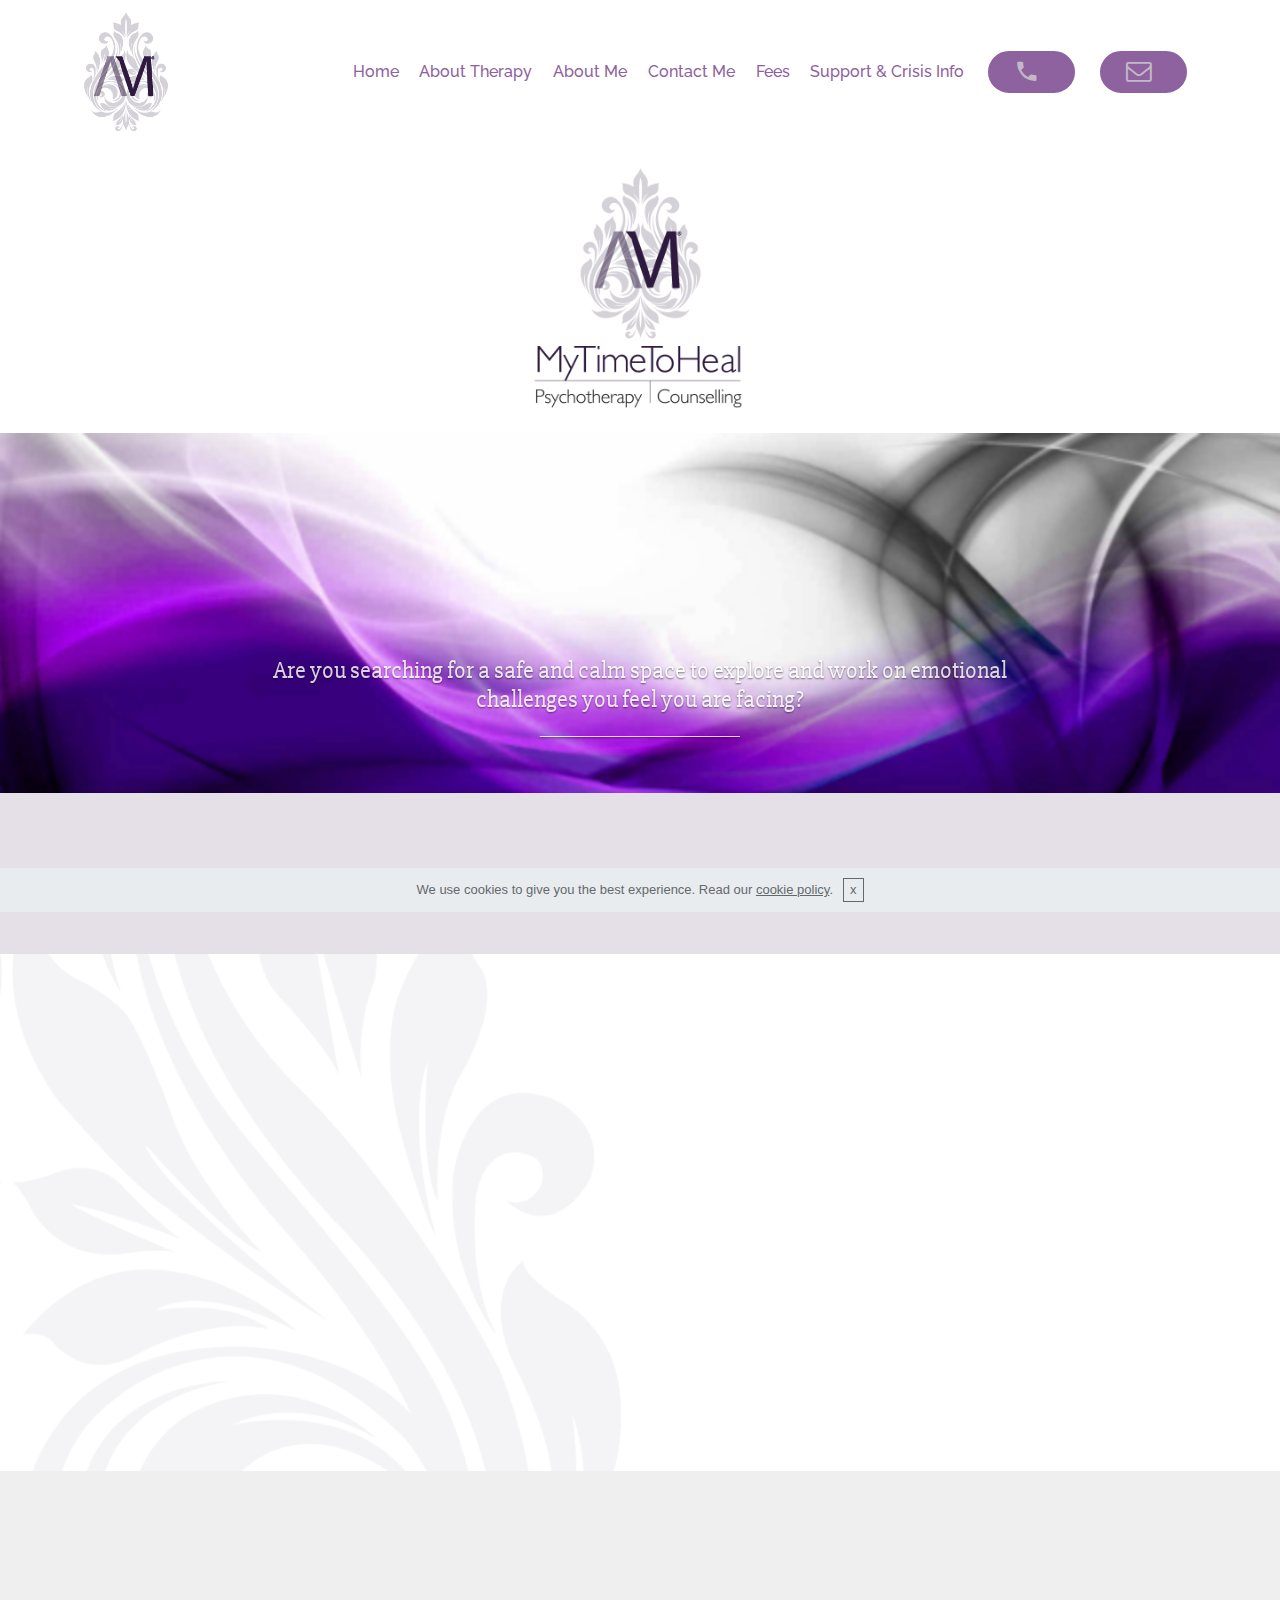
<file: index.html>
<!DOCTYPE html>
<html  >
<head>
  <!-- Site made with Mobirise Website Builder v4.9.6, https://mobirise.com -->
  <meta charset="UTF-8">
  <meta http-equiv="X-UA-Compatible" content="IE=edge">
  <meta name="generator" content="Mobirise v4.9.6, mobirise.com">
  <meta name="viewport" content="width=device-width, initial-scale=1, minimum-scale=1">
  <link rel="shortcut icon" href="assets/images/am-mytimetoheal-logo0.5x-172x239.png" type="image/x-icon">
  <meta name="description" content="Accredited registered psychotherapist counsellor based in Wembley, London offering talking therapy">
  
  <title>My Time To Heal | Psychotherapy and Counselling</title>
  <link rel="stylesheet" href="assets/bootstrap-material-design-font/css/material.css">
  <link rel="stylesheet" href="assets/font-awesome/css/font-awesome.css">
  <link rel="stylesheet" href="assets/tether/tether.min.css">
  <link rel="stylesheet" href="assets/soundcloud-plugin/style.css">
  <link rel="stylesheet" href="assets/bootstrap/css/bootstrap.min.css">
  <link rel="stylesheet" href="assets/bootstrap/css/bootstrap-grid.min.css">
  <link rel="stylesheet" href="assets/bootstrap/css/bootstrap-reboot.min.css">
  <link rel="stylesheet" href="assets/gdpr-plugin/gdpr-styles.css">
  <link rel="stylesheet" href="assets/socicon/css/styles.css">
  <link rel="stylesheet" href="assets/animatecss/animate.min.css">
  <link rel="stylesheet" href="assets/dropdown/css/style.css">
  <link rel="stylesheet" href="assets/theme/css/style.css">
  <link rel="stylesheet" href="assets/wowslider-init/style.css">
  <link rel="stylesheet" href="assets/mobirise/css/mbr-additional.css" type="text/css">
  
  
  My-time-to-heal-BACP and NCS registered psychotherapist and counsellor based in Wembley, London and work primarily with young people and adults. 
<link rel="stylesheet" href="assets/wowslider-init/absent/style.css"></head>
<body>
  <section class="menu cid-rmAOXfMltK" once="menu" id="menu2-4x">

    

    <nav class="navbar navbar-expand beta-menu navbar-dropdown align-items-center navbar-fixed-top navbar-toggleable-sm">
        <button class="navbar-toggler navbar-toggler-right" type="button" data-toggle="collapse" data-target="#navbarSupportedContent" aria-controls="navbarSupportedContent" aria-expanded="false" aria-label="Toggle navigation">
            <div class="hamburger">
                <span></span>
                <span></span>
                <span></span>
                <span></span>
            </div>
        </button>
        <div class="menu-logo">
            <div class="navbar-brand">
                <span class="navbar-logo">
                    <a href="#top">
                        <img src="assets/images/am-mytimetoheal-logo0.5x-172x239.png" alt="My-time-to-heal-BACP and NCS registered psychotherapist and counsellor based in Wembley, London and work primarily with young people and adults. " title="My-time-to-heal-BACP and NCS registered psychotherapist and counsellor based in Wembley, London and work primarily with young people and adults. " style="height: 8rem;">
                    </a>
                </span>
                
            </div>
        </div>
        <div class="collapse navbar-collapse" id="navbarSupportedContent">
            <ul class="navbar-nav nav-dropdown" data-app-modern-menu="true"><li class="nav-item">
                    <a class="nav-link link text-primary display-7" href="index.html">
                        Home</a>
                </li><li class="nav-item">
                    <a class="nav-link link text-primary display-7" href="About Therapy.html#content5-1c">
                        About Therapy</a>
                </li><li class="nav-item"><a class="nav-link link text-primary display-7" href="About Me.html#content5-1d">
                        About Me</a></li><li class="nav-item"><a class="nav-link link text-primary display-7" href="Contact Me.html#header1-13">
                        Contact Me</a></li><li class="nav-item"><a class="nav-link link text-primary display-7" href="Fees.html#content5-1e">
                        Fees</a></li><li class="nav-item"><a class="nav-link link text-primary display-7" href="Mental Health Support and Crisis Information.html#content5-1f">Support &amp; Crisis Info</a></li></ul>
            <div class="navbar-buttons mbr-section-btn"><a class="btn btn-sm btn-primary display-4" href="tel:+44 (0)7842 527 561"><span class="mdi-maps-local-phone mbr-iconfont mbr-iconfont-btn" style="color: rgb(195, 184, 199);"></span></a> <a class="btn btn-sm btn-primary display-4" href="mailto:enquiries@mytimetoheal.co.uk"><span class="fa fa-envelope-o mbr-iconfont mbr-iconfont-btn" style="color: rgb(195, 184, 199);"></span></a></div>
        </div>
    </nav>
</section>

<section class="engine"><a href="https://mobirise.info/b">how to create your own website for free</a></section><section class="header4 cid-rkxL4RUjRR" id="header4-18">

    

    

    <div class="container">
        <div class="row justify-content-md-center">
            <div class="media-content col-md-10">
                
                
                <div class="mbr-text align-center mbr-white pb-3">
                    
                </div>
                
            </div>
            <div class="mbr-figure pt-5">
                <img src="assets/images/mytimetoheal-master-logo-3-642x642.png" alt="AnnaMaria-My-Time-To-Heal Psycotherapy and Counselling services in London and the surrounding areas" title="AnnaMaria-My-Time-To-Heal- ABOUT THERAPY" style="width: 25%;">
            </div>
        </div>
    </div>
</section>

<section class="mbr-wowslider-container mbr-section mbr-section__container carousel slide mbr-section-nopadding mbr-wowslider-container--absent" data-ride="carousel" data-keyboard="false" data-wrap="true" data-interval="false" id="wowslider-5d" data-rv-view="42" style="background-color: rgb(195, 184, 199);">
    <div class="mbr-wowslider">
        <div class="ws_images">
            <ul>
                <li>
                    
                    <img src="assets/images/empfindung-rs-1920-mod-1600x900.jpg" alt="Are you searching for a safe and calm space to explore and work on emotional challenges you feel you are facing?" title="Are you searching for a safe and calm space to explore and work on emotional challenges you feel you are facing?"> ________________________________________
                </li><li>
                    
                    <img src="assets/images/empfindung-rs-1920-mod-1600x900.jpg" alt="Are you searching for a safe and calm space to explore and work on emotional challenges you feel you are facing?" title="Are you searching for a safe and calm space to explore and work on emotional challenges you feel you are facing?"> ________________________________________
                </li>
            </ul>
        </div>
        <div class="ws_bullets">
            <div>
                <a href="#" title="">
                    <span><img alt="slide1" src="assets/images/empfindung-rs-1920-mod-85x48.png"></span>
                </a><a href="#" title="">
                    <span><img alt="slide1" src="assets/images/empfindung-rs-1920-mod-85x48.png"></span>
                </a>
            </div>
        </div>
        <div class="ws_shadow"></div>
        <div class="mbr-wowslider-options">
            <div class="params" data-paddingbottom="0" data-anim-type="kenburns" data-theme="absent" data-autoplay="true" data-paddingtop="0" data-fullscreen="true" data-showbullets="false" data-timeout="10" data-duration="10" data-height="360" data-width="640" data-responsive="2" data-showcaptions="true" data-captionseffect="fade" data-hidecontrols="false"></div>
        </div>
</div></section>

<section class="mbr-section content4 cid-rlW3fCln5v" id="content4-4s">

    

    <div class="container">
        <div class="media-container-row">
            <div class="title col-12 col-md-8">
                <h2 class="align-center pb-3 mbr-fonts-style display-5">Welcome to&nbsp;My Time To Heal</h2>
                
                
            </div>
        </div>
    </div>
</section>

<section class="mbr-section article content1 cid-rmuBN2baRu" id="content1-5l">
    
     

    <div class="container">
        <div class="media-container-row">
            <div class="mbr-text col-12 mbr-fonts-style display-7 col-md-8"><p><strong>My name is Anna-Maria DiLieto and I am a BACP and NCS registered psychotherapist and counsellor based in Wembley, London and work primarily with young people and adults.&nbsp;</strong></p><p><strong>If you are seeking</strong> help to work on emotional challenges you feel you are facing, I can provide you with a safe and calm space so that you can identify and explore those areas you feel are really troubling you.&nbsp;</p><p><strong>Together in our therapeutic relationship,</strong> we can work towards discovering and developing new ways of approaching life, where current ways may be inhibited by distressing thoughts and experiences you have had recently or in the past, and which may be causing you to suffer emotionally and often physically in the present. Talking therapies such as psychotherapy and counselling can help offer clarity of thought and a space where difficulties and more complex life challenges can be worked through intensively but sensitively.&nbsp;</p><p><strong>There are many reasons</strong> why you might be seeking support at this time. For example, some reasons may include such things as:</p></div>
        </div>
    </div>
    
    <section class="mbr-section content5 mbr-parallax-background" group="Article">

    

    <div class="mbr-overlay" style="opacity: 0.5; background-color: rgb(141, 98, 158);">
    </div>


</section></section>

<section class="mbr-section article content12 cid-rl4vHkODvU" id="content12-w">
     

    <div class="container">
        <div class="media-container-row">
            <div class="mbr-text counter-container col-12 col-md-8 mbr-fonts-style display-7">
                <ul>
                    <li><strong>Struggling with anxiety, worry, panic attacks or feeling stressed</strong></li>
                    <li><strong>Persistent Negative thinking</strong></li>
                    <li><strong>Experiencing feelings of loss</strong></li><li><strong>Trying to cope with grief and bereavement</strong></li><li><strong>Facing separation, divorce, relationship issues&nbsp;</strong></li><li><strong>Dealing with family concerns or conflicts&nbsp;</strong></li><li><strong>Overwhelming sadness, loneliness, tearfulness, emptiness, low mood, depression</strong></li><li><strong>Loss of self worth, self esteem, confidence, self belief or belonging</strong></li><li><strong>Feeling there is a lack of purpose in life, hopelessness, social withdrawal</strong></li><li><strong>Being challenged by unresolved issues and memories of the past</strong></li><li><strong>Battling with your own anger and its impact on you and those around you</strong></li><li><strong>Feeling irritable</strong></li><li><strong>Coping with PTSD, trauma, current, recent or past</strong></li><li><strong>Self-harming, suicidal feelings or thoughts</strong></li><li><strong>Difficulties with insomnia, sleep disturbance, flashbacks, nightmares, unwanted images</strong></li><li><strong>Abuse, Addiction, Alcohol or Substance Misuse, Violence</strong></li><li><strong>Trying to live with a psychiatric disorder</strong></li><li><strong>Relationship with food</strong></li><li><strong>Being bullied</strong></li><li><strong>Battling feelings of blame, shame, fear, guilt</strong></li><li><strong>Issues with trust</strong></li>
                </ul>
            </div>
        </div>
    </div>
</section>

<section class="cid-rkq3UZvPIe mbr-parallax-background" id="content1-n">
    
     

    <div class="container">
        <div class="media-container-row">
            <div class="mbr-text col-12 mbr-fonts-style display-7 col-md-8"><p><strong>I take confidentiality very seriously and as such, you can be reassured that you will have a safe place to talk and be listened to.</strong></p><p>If you feel that your concerns are being triggered by recent events, very present in the here and now, such as for example, stress at work, a bereavement, bullying or difficulties in your marriage, then counselling or short term therapy may be the option to consider. However, if you feel that problems you are facing are more complicated, more deeply rooted, perhaps your past is having an impact on your current day to day life, then psychotherapy or long term therapy may help with exploring things further.&nbsp;</p><p>Please feel free to explore my website and learn a little more about me and how I work. If you feel after reading through the information that you would like to try therapy, then please feel free to <a href="Contact Me.html#footer1-1x">contact me</a> and we can arrange an initial consultation.</p><p><span style="font-size: 1rem;">We can then explore in a private and confidential setting some of the emotional difficulties you wish to bring to therapy and together we can gain an insight to your inner conflicts which in tern may offer some great relief and open up the opportunity for change.</span><br></p><p><br></p></div>
        </div>
    </div>
    
    <section class="mbr-section content5 mbr-parallax-background" group="Article">

    

    <div class="mbr-overlay" style="opacity: 0.5; background-color: rgb(141, 98, 158);">
    </div>


</section></section>

<section class="mbr-section article content1 cid-rl4rooPTtM" id="content1-q">
    
     

    <div class="container">
        <div class="media-container-row">
            <div class="mbr-text col-12 mbr-fonts-style display-7 col-md-8"><p>A Registered Member of the&nbsp;<span style="font-size: calc(1rem + (0 * ((100vw - 20rem) / 28)));">British Association of Counselling and Psychotherapy and Accredited Member of the National Counselling Society.</span></p></div>
        </div>
    </div>
</section>

<section class="cid-rl4roR14VJ" id="image1-r">

    

    <figure class="mbr-figure container">
        <div class="image-block" style="width: 29%;">
            <img src="assets/images/bacp-mncs-logos300dpi-444x106.png" width="1400" alt="A Registered Member of the British Association of Counselling and Psychotherapy and Accredited Member of the National Counselling Society." title="A Registered Member of the British Association of Counselling and Psychotherapy and Accredited Member of the National Counselling Society.">
            
        </div>
    </figure>
</section>

<section class="cid-rmuGTuT70C mbr-parallax-background" id="footer1-5n">

    

    <div class="mbr-overlay" style="background-color: rgb(59, 29, 71); opacity: 0.9;"></div>

    <div class="container">
        <div class="media-container-row content text-white">
            <div class="col-12 col-md-3">
                <div class="media-wrap">
                    
                        <img src="assets/images/am-mytiemtoheal-landscape3x-478x257.png" alt="Am-psychotherapy-counselling-logo-reverse" title="Am-psychotherapy-counselling-logo-reverse">
                    
                </div>
            </div>
            <div class="col-12 col-md-3 mbr-fonts-style display-7">
                <h5 class="pb-3">
                    Address
                </h5>
                <p class="mbr-text"><a href="https://www.google.com/maps/dir///@51.5643972,-0.3241803,15z" target="_blank">Pasture Road,</a><br><a href="https://www.google.com/maps/dir///@51.5643972,-0.3241803,15z" target="_blank">Wembley</a><strong><br><a href="https://www.google.com/maps/dir///@51.5643972,-0.3241803,15z" target="_blank"><b>HA0 3JL</b></a></strong></p>
            </div>
            <div class="col-12 col-md-3 mbr-fonts-style display-7">
                <h5 class="pb-3">
                    Contacts
                </h5>
                <p class="mbr-text">
                    Email:<br><strong><a href="mailto:enquiries@mytimetoheal.co.uk" class="text-white">enquiries@mytimetoheal.co.uk</a></strong><br>Phone:<br><strong><a href="tel:+44 (0)7842 527 561" class="text-white">+44 (0)7842 527 561</a></strong><br></p>
            </div>
            <div class="col-12 col-md-3 mbr-fonts-style display-7">
                <h5 class="pb-3">Site Map</h5>
                <p class="mbr-text"><a href="index.html#header4-18" class="text-white">Home</a><br><a href="About Therapy.html#header4-j" class="text-white">About Therapy</a><br><a href="About Me.html#header4-p" class="text-white">About Me</a><br><a href="Fees.html#header4-k" class="text-white">Fees</a><br><a href="Mental Health Support and Crisis Information.html#content5-1f" class="text-white">Support &amp; Crisis Information</a><a href="page5.html#header4-y" class="text-white"><br></a><br><a href="privacy.html#content5-2b" class="text-secondary">Privacy policy</a><a href="page5.html#header4-y" class="text-white"><br></a><br></p>
            </div>
        </div>
        <div class="footer-lower">
            <div class="media-container-row">
                <div class="col-sm-12">
                    <hr>
                </div>
            </div>
            <div class="media-container-row mbr-white">
                <div class="col-sm-6 copyright">
                    <p class="mbr-text mbr-fonts-style display-4">© MyTimeToHeal 2019 - All Rights Reserved<br><a href="https://www.lanakk.com/uk/" target="_blank" class="text-primary">Sensation Header&nbsp;ARTwork courtesy of ©&nbsp;lanakk - All Rights Reserved</a><br><a href="http://www.andreaskaraiskos.com" target="_blank" class="text-primary">Design and Development © AndreasKaraiskos.com 2019 - All Rights Reserved</a><br><a href="http://www.andreaskaraiskos.com" target="_blank" class="text-primary"><br></a><br></p>
                </div>
                <div class="col-md-6">
                    
                </div>
            </div>
        </div>
    </div>
</section>


  <script src="assets/web/assets/jquery/jquery.min.js"></script>
  <script src="assets/popper/popper.min.js"></script>
  <script src="assets/tether/tether.min.js"></script>
  <script src="assets/bootstrap/js/bootstrap.min.js"></script>
  <script src="assets/smoothscroll/smooth-scroll.js"></script>
  <script src="assets/wowslider-plugin/wowslider.js"></script>
  <script src="assets/cookies-alert-plugin/cookies-alert-core.js"></script>
  <script src="assets/cookies-alert-plugin/cookies-alert-script.js"></script>
  <script src="assets/touchswipe/jquery.touch-swipe.min.js"></script>
  <script src="assets/parallax/jarallax.min.js"></script>
  <script src="assets/dropdown/js/script.min.js"></script>
  <script src="assets/viewportchecker/jquery.viewportchecker.js"></script>
  <script src="assets/wowslider-effect/effects.js"></script>
  <script src="assets/theme/js/script.js"></script>
  <script src="assets/wowslider-init/script.js"></script>
  
  
 <div id="scrollToTop" class="scrollToTop mbr-arrow-up"><a style="text-align: center;"><i class="mbr-arrow-up-icon mbr-arrow-up-icon-cm cm-icon cm-icon-smallarrow-up"></i></a></div>
    <input name="animation" type="hidden">
  <input name="cookieData" type="hidden" data-cookie-text="We use cookies to give you the best experience. Read our <a href='privacy.html'>cookie policy</a>.">
  </body>
</html>
</file>
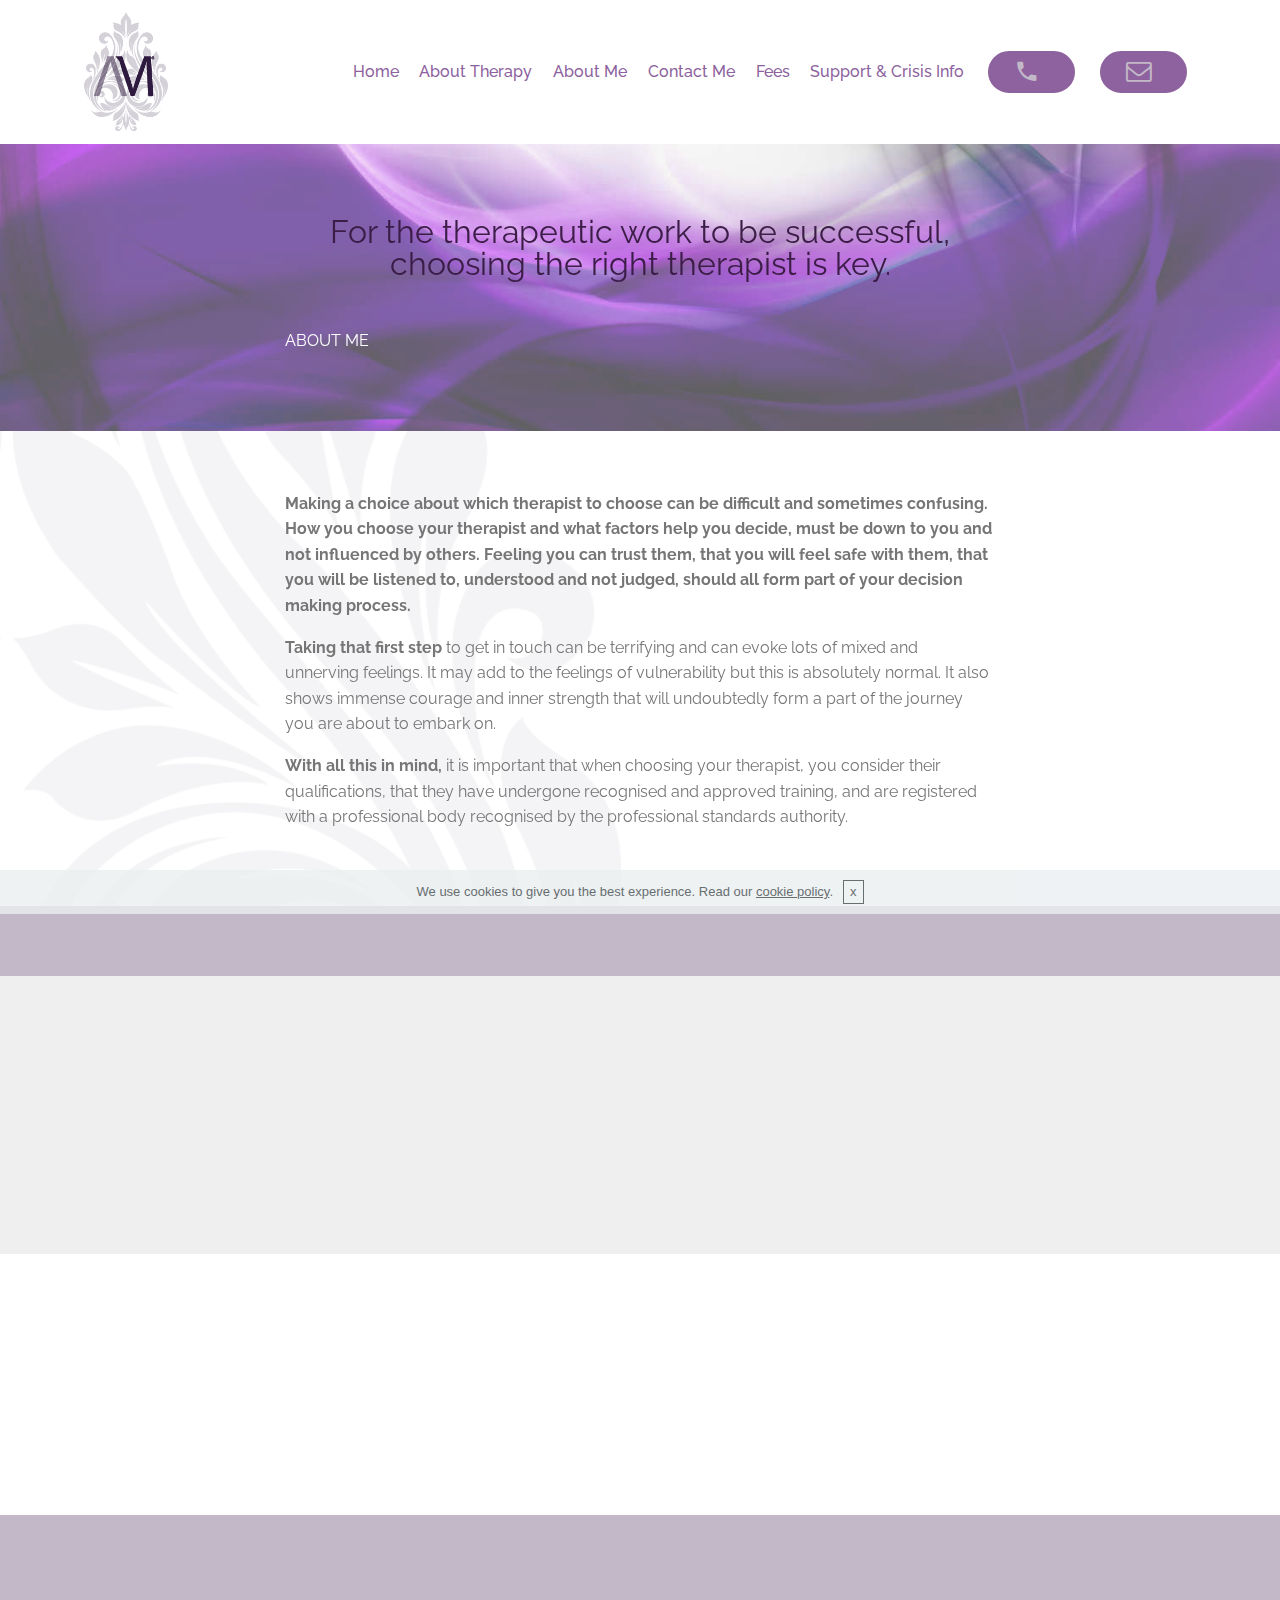
<file: About Me.html>
<!DOCTYPE html>
<html  >
<head>
  <!-- Site made with Mobirise Website Builder v4.9.6, https://mobirise.com -->
  <meta charset="UTF-8">
  <meta http-equiv="X-UA-Compatible" content="IE=edge">
  <meta name="generator" content="Mobirise v4.9.6, mobirise.com">
  <meta name="viewport" content="width=device-width, initial-scale=1, minimum-scale=1">
  <link rel="shortcut icon" href="assets/images/am-mytimetoheal-logo0.5x-172x239.png" type="image/x-icon">
  <meta name="description" content="Making a choice about which therapist to choose can be difficult and sometimes confusing.
My academic qualifications ">
  
  <title>About Me</title>
  <link rel="stylesheet" href="assets/bootstrap-material-design-font/css/material.css">
  <link rel="stylesheet" href="assets/font-awesome/css/font-awesome.css">
  <link rel="stylesheet" href="assets/tether/tether.min.css">
  <link rel="stylesheet" href="assets/soundcloud-plugin/style.css">
  <link rel="stylesheet" href="assets/bootstrap/css/bootstrap.min.css">
  <link rel="stylesheet" href="assets/bootstrap/css/bootstrap-grid.min.css">
  <link rel="stylesheet" href="assets/bootstrap/css/bootstrap-reboot.min.css">
  <link rel="stylesheet" href="assets/gdpr-plugin/gdpr-styles.css">
  <link rel="stylesheet" href="assets/animatecss/animate.min.css">
  <link rel="stylesheet" href="assets/dropdown/css/style.css">
  <link rel="stylesheet" href="assets/socicon/css/styles.css">
  <link rel="stylesheet" href="assets/theme/css/style.css">
  <link rel="stylesheet" href="assets/mobirise/css/mbr-additional.css" type="text/css">
  
  
  
</head>
<body>
  <section class="menu cid-rmArY1lgLQ" once="menu" id="menu2-4z">

    

    <nav class="navbar navbar-expand beta-menu navbar-dropdown align-items-center navbar-fixed-top navbar-toggleable-sm">
        <button class="navbar-toggler navbar-toggler-right" type="button" data-toggle="collapse" data-target="#navbarSupportedContent" aria-controls="navbarSupportedContent" aria-expanded="false" aria-label="Toggle navigation">
            <div class="hamburger">
                <span></span>
                <span></span>
                <span></span>
                <span></span>
            </div>
        </button>
        <div class="menu-logo">
            <div class="navbar-brand">
                <span class="navbar-logo">
                    <a href="#top">
                        <img src="assets/images/am-mytimetoheal-logo0.5x-172x2395.png" alt="My-time-to-heal-BACP and NCS registered psychotherapist and counsellor based in Wembley, London and work primarily with young people and adults. " title="My-time-to-heal-BACP and NCS registered psychotherapist and counsellor based in Wembley, London and work primarily with young people and adults. " style="height: 8rem;">
                    </a>
                </span>
                
            </div>
        </div>
        <div class="collapse navbar-collapse" id="navbarSupportedContent">
            <ul class="navbar-nav nav-dropdown" data-app-modern-menu="true"><li class="nav-item">
                    <a class="nav-link link text-primary display-7" href="index.html">
                        Home</a>
                </li><li class="nav-item">
                    <a class="nav-link link text-primary display-7" href="About Therapy.html#content5-1c">
                        About Therapy</a>
                </li><li class="nav-item"><a class="nav-link link text-primary display-7" href="About Me.html#content5-1d">
                        About Me</a></li><li class="nav-item"><a class="nav-link link text-primary display-7" href="Contact Me.html#header1-13">
                        Contact Me</a></li><li class="nav-item"><a class="nav-link link text-primary display-7" href="Fees.html#content5-1e">
                        Fees</a></li><li class="nav-item"><a class="nav-link link text-primary display-7" href="Mental Health Support and Crisis Information.html#content5-1f">Support &amp; Crisis Info</a></li></ul>
            <div class="navbar-buttons mbr-section-btn"><a class="btn btn-sm btn-primary display-4" href="tel:+44 (0)7842 527 561"><span class="mdi-maps-local-phone mbr-iconfont mbr-iconfont-btn" style="color: rgb(195, 184, 199);"></span></a> <a class="btn btn-sm btn-primary display-4" href="mailto:enquiries@mytimetoheal.co.uk"><span class="fa fa-envelope-o mbr-iconfont mbr-iconfont-btn" style="color: rgb(195, 184, 199);"></span></a></div>
        </div>
    </nav>
</section>

<section class="engine"><a href="https://mobirise.info/y">html web templates</a></section><section class="mbr-section content5 cid-rmtWjEm2dK mbr-parallax-background" id="content5-50">

    

    <div class="mbr-overlay" style="opacity: 0.4; background-color: rgb(239, 239, 239);">
    </div>

    <div class="container">
        <div class="media-container-row">
            <div class="title col-12 col-md-8">
                <h2 class="align-center mbr-bold mbr-white pb-3 mbr-fonts-style display-5"><span style="font-weight: normal;"><br></span><br><span style="font-weight: normal;"><br>For the therapeutic work to be successful, choosing the right therapist is key.</span></h2>
                <h3 class="mbr-section-subtitle align-center mbr-light mbr-white pb-3 mbr-fonts-style display-5"></h3>
                <p class="mbr-text align-center mbr-white pb-3 mbr-fonts-style display-7">ABOUT ME</p>
                
            </div>
        </div>
    </div>
</section>

<section class="mbr-section article content1 cid-rmuKR4X5Vt" id="content1-4z">
    
     

    <div class="container">
        <div class="media-container-row">
            <div class="mbr-text col-12 mbr-fonts-style display-7 col-md-8"><p><strong>Making a choice about which therapist to choose can be difficult and sometimes confusing. How you choose your therapist and what factors help you decide, must be down to you and not influenced by others. Feeling you can trust them, that you will feel safe with them, that you will be listened to, understood and not judged, should all form part of your decision making process.</strong></p><p><strong>Taking that first step</strong> to get in touch can be terrifying and can evoke lots of mixed and unnerving feelings. It may add to the feelings of vulnerability but this is absolutely normal. It also shows immense courage and inner strength that will undoubtedly form a part of the journey you are about to embark on.</p><p><strong>With all this in mind,</strong> it is important that when choosing your therapist, you consider their qualifications, that they have undergone recognised and approved training, and are registered with a professional body recognised by the professional standards authority.</p></div>
        </div>
    </div>
    
    <section class="mbr-section content5 mbr-parallax-background" group="Article">

    

    <div class="mbr-overlay" style="opacity: 0.5; background-color: rgb(141, 98, 158);">
    </div>


</section></section>

<section class="mbr-section content4 cid-rmtY7zwWft" id="content4-51">

    

    <div class="container">
        <div class="media-container-row">
            <div class="title col-12 col-md-8">
                <h2 class="align-center pb-3 mbr-fonts-style display-7">&nbsp; &nbsp; &nbsp; My qualifications include:</h2>
                
                
            </div>
        </div>
    </div>
</section>

<section class="mbr-section article content12 cid-rkqehV412z" id="content12-z">
     

    <div class="container">
        <div class="media-container-row">
            <div class="mbr-text counter-container col-12 col-md-8 mbr-fonts-style display-7">
                <ul><li><strong>&nbsp;Diploma in Therapeutic Counselling</strong></li><li><strong>Certificate in Clinical Assessment Skills&nbsp;</strong></li><li><strong>&nbsp;Certificate in Counselling Studies&nbsp;</strong></li><li><strong>Certificate in Counselling Skills&nbsp;</strong></li><li><strong>BA (Hons) Law in Business with International Business (pre-practitioner qualification which included Organisational Psychology)</strong></li>
                </ul>
            </div>
        </div>
    </div>
</section>

<section class="mbr-section article content1 cid-rkrnh1WNJz" id="content1-m">
    
     

    <div class="container">
        <div class="media-container-row">
            <div class="mbr-text col-12 mbr-fonts-style display-7 col-md-8"><p><strong>Alongside my private practice,</strong> my clinical experience within mental health settings includes working with the UK's Largest Mental Health Charity, <a href="http://www.mind.org.uk" target="_blank">Mind</a> offering counselling support to adults, also<a href="https://www.hillingdon.gov.uk/article/9592/Contact-details-for-Link-counselling-and-information-service-for-young-people " target="_blank"> Link</a>&nbsp;<a href="https://www.hillingdon.gov.uk/article/9592/Contact-details-for-Link-counselling-and-information-service-for-young-people " target="_blank">Counselling Service</a> which offers mental health support to 13 - 25 year olds and finally the Leading National Children's Mental Health Charity, <a href="http://www.place2be.org.uk" target="_blank">Place 2 Be</a>&nbsp;which offers counselling services to children within schools.&nbsp;</p><p><strong><br></strong></p></div>
        </div>
    </div>
</section>

<section class="mbr-section content4 cid-rkrnqn43nP" id="content4-n">

    

    <div class="container">
        <div class="media-container-row">
            <div class="title col-12 col-md-8">
                <h2 class="align-center pb-3 mbr-fonts-style display-5">Earlier Career</h2>
                
                
            </div>
        </div>
    </div>
</section>

<section class="mbr-section article content1 cid-rkrnx6Lb4l" id="content1-o">
    
     

    <div class="container">
        <div class="media-container-row">
            <div class="mbr-text col-12 mbr-fonts-style display-7 col-md-8"><p><strong>I have always</strong> had a passion for working with people. Before working as a psychotherapist and counsellor, my career in the corporate environment centred around working closely with teams and individuals, helping them progress and develop in their chosen careers.  I managed small and large customer facing teams, training them, developing their skills and nurturing their talents to help them achieve their maximum potential. &nbsp;</p><p><strong>Being able to witness</strong> first-hand how simply giving people time to express themselves, notice their abilities, support them through their challenges, listen to them, encourage them to see their full potential and believe in them, highlighted to me that helping people through psychotherapy and counselling can have an even more profound impact on a individuals well-being.</p><p><strong>I would like to offer you </strong>the same time and space to explore the things that you might feel are troubling you. For those moments where perhaps simply talking to friends or family doesn’t seem to help.&nbsp;</p><p><strong>Sometimes it is hard</strong> to have your voice heard, to find someone to give you the time you need to express yourself, to be able to truly say what is on your mind without that fear of how someone else might judge your thoughts. Psychotherapy and counselling will offer you exactly that. A chance to be yourselves, to have the space to think, to find clarity, to explore your emotions, to find courage to change, to become hopeful – a chance to find ‘you’.</p><p><span style="font-size: 1rem;"><strong>If this opportunity</strong> to have space to explore what’s going on for you sounds like something you would like to experience, then please feel free to <a href="Contact Me.html#footer1-i">contact me</a>.</span><br></p></div>
        </div>
    </div>
</section>

<section class="cid-rmu30UndPt" id="image1-53">

    

    <figure class="mbr-figure container">
        <div class="image-block" style="width: 29%;">
            <img src="assets/images/bacp-mncs-logos300dpi-444x1066.png" width="1400" alt="A Registered Member of the British Association of Counselling and Psychotherapy and Accredited Member of the National Counselling Society." title="A Registered Member of the British Association of Counselling and Psychotherapy and Accredited Member of the National Counselling Society.">
            
        </div>
    </figure>
</section>

<section class="cid-rmuLcX0den mbr-parallax-background" id="footer1-50">

    

    <div class="mbr-overlay" style="background-color: rgb(59, 29, 71); opacity: 0.9;"></div>

    <div class="container">
        <div class="media-container-row content text-white">
            <div class="col-12 col-md-3">
                <div class="media-wrap">
                    
                        <img src="assets/images/am-mytiemtoheal-landscape3x-478x2577.png" alt="Am-psychotherapy-counselling-logo-reverse" title="Am-psychotherapy-counselling-logo-reverse">
                    
                </div>
            </div>
            <div class="col-12 col-md-3 mbr-fonts-style display-7">
                <h5 class="pb-3">
                    Address
                </h5>
                <p class="mbr-text"><a href="https://www.google.com/maps/dir///@51.5643972,-0.3241803,15z" target="_blank">Pasture Road,</a><br><a href="https://www.google.com/maps/dir///@51.5643972,-0.3241803,15z" target="_blank">Wembley</a><strong><br><a href="https://www.google.com/maps/dir///@51.5643972,-0.3241803,15z" target="_blank"><b>HA0 3JL</b></a></strong></p>
            </div>
            <div class="col-12 col-md-3 mbr-fonts-style display-7">
                <h5 class="pb-3">
                    Contacts
                </h5>
                <p class="mbr-text">
                    Email:<br><strong><a href="mailto:enquiries@mytimetoheal.co.uk" class="text-white">enquiries@mytimetoheal.co.uk</a></strong><br>Phone:<br><strong><a href="tel:+44 (0)7842 527 561" class="text-white">+44 (0)7842 527 561</a></strong><br></p>
            </div>
            <div class="col-12 col-md-3 mbr-fonts-style display-7">
                <h5 class="pb-3">Site Map</h5>
                <p class="mbr-text"><a href="index.html#header4-18" class="text-white">Home</a><br><a href="About Therapy.html#header4-j" class="text-white">About Therapy</a><br><a href="About Me.html#header4-p" class="text-white">About Me</a><br><a href="Fees.html#header4-k" class="text-white">Fees</a><br><a href="Mental Health Support and Crisis Information.html#content5-1f" class="text-white">Support &amp; Crisis Information</a><a href="page5.html#header4-y" class="text-white"><br></a><br><a href="privacy.html#content5-2b" class="text-secondary">Privacy policy</a><a href="page5.html#header4-y" class="text-white"><br></a><br></p>
            </div>
        </div>
        <div class="footer-lower">
            <div class="media-container-row">
                <div class="col-sm-12">
                    <hr>
                </div>
            </div>
            <div class="media-container-row mbr-white">
                <div class="col-sm-6 copyright">
                    <p class="mbr-text mbr-fonts-style display-4">© MyTimeToHeal 2019 - All Rights Reserved<br><a href="https://www.lanakk.com/uk/" target="_blank" class="text-primary">Sensation Header&nbsp;ARTwork courtesy of ©&nbsp;lanakk - All Rights Reserved</a><br><a href="http://www.andreaskaraiskos.com" target="_blank" class="text-primary">Design and Development © AndreasKaraiskos.com 2019 - All Rights Reserved</a><br><a href="http://www.andreaskaraiskos.com" target="_blank" class="text-primary"><br></a><br></p>
                </div>
                <div class="col-md-6">
                    
                </div>
            </div>
        </div>
    </div>
</section>


  <script src="assets/web/assets/jquery/jquery.min.js"></script>
  <script src="assets/popper/popper.min.js"></script>
  <script src="assets/tether/tether.min.js"></script>
  <script src="assets/bootstrap/js/bootstrap.min.js"></script>
  <script src="assets/cookies-alert-plugin/cookies-alert-core.js"></script>
  <script src="assets/cookies-alert-plugin/cookies-alert-script.js"></script>
  <script src="assets/parallax/jarallax.min.js"></script>
  <script src="assets/viewportchecker/jquery.viewportchecker.js"></script>
  <script src="assets/dropdown/js/script.min.js"></script>
  <script src="assets/touchswipe/jquery.touch-swipe.min.js"></script>
  <script src="assets/smoothscroll/smooth-scroll.js"></script>
  <script src="assets/theme/js/script.js"></script>
  
  
 <div id="scrollToTop" class="scrollToTop mbr-arrow-up"><a style="text-align: center;"><i class="mbr-arrow-up-icon mbr-arrow-up-icon-cm cm-icon cm-icon-smallarrow-up"></i></a></div>
    <input name="animation" type="hidden">
  <input name="cookieData" type="hidden" data-cookie-text="We use cookies to give you the best experience. Read our <a href='privacy.html'>cookie policy</a>.">
  </body>
</html>
</file>
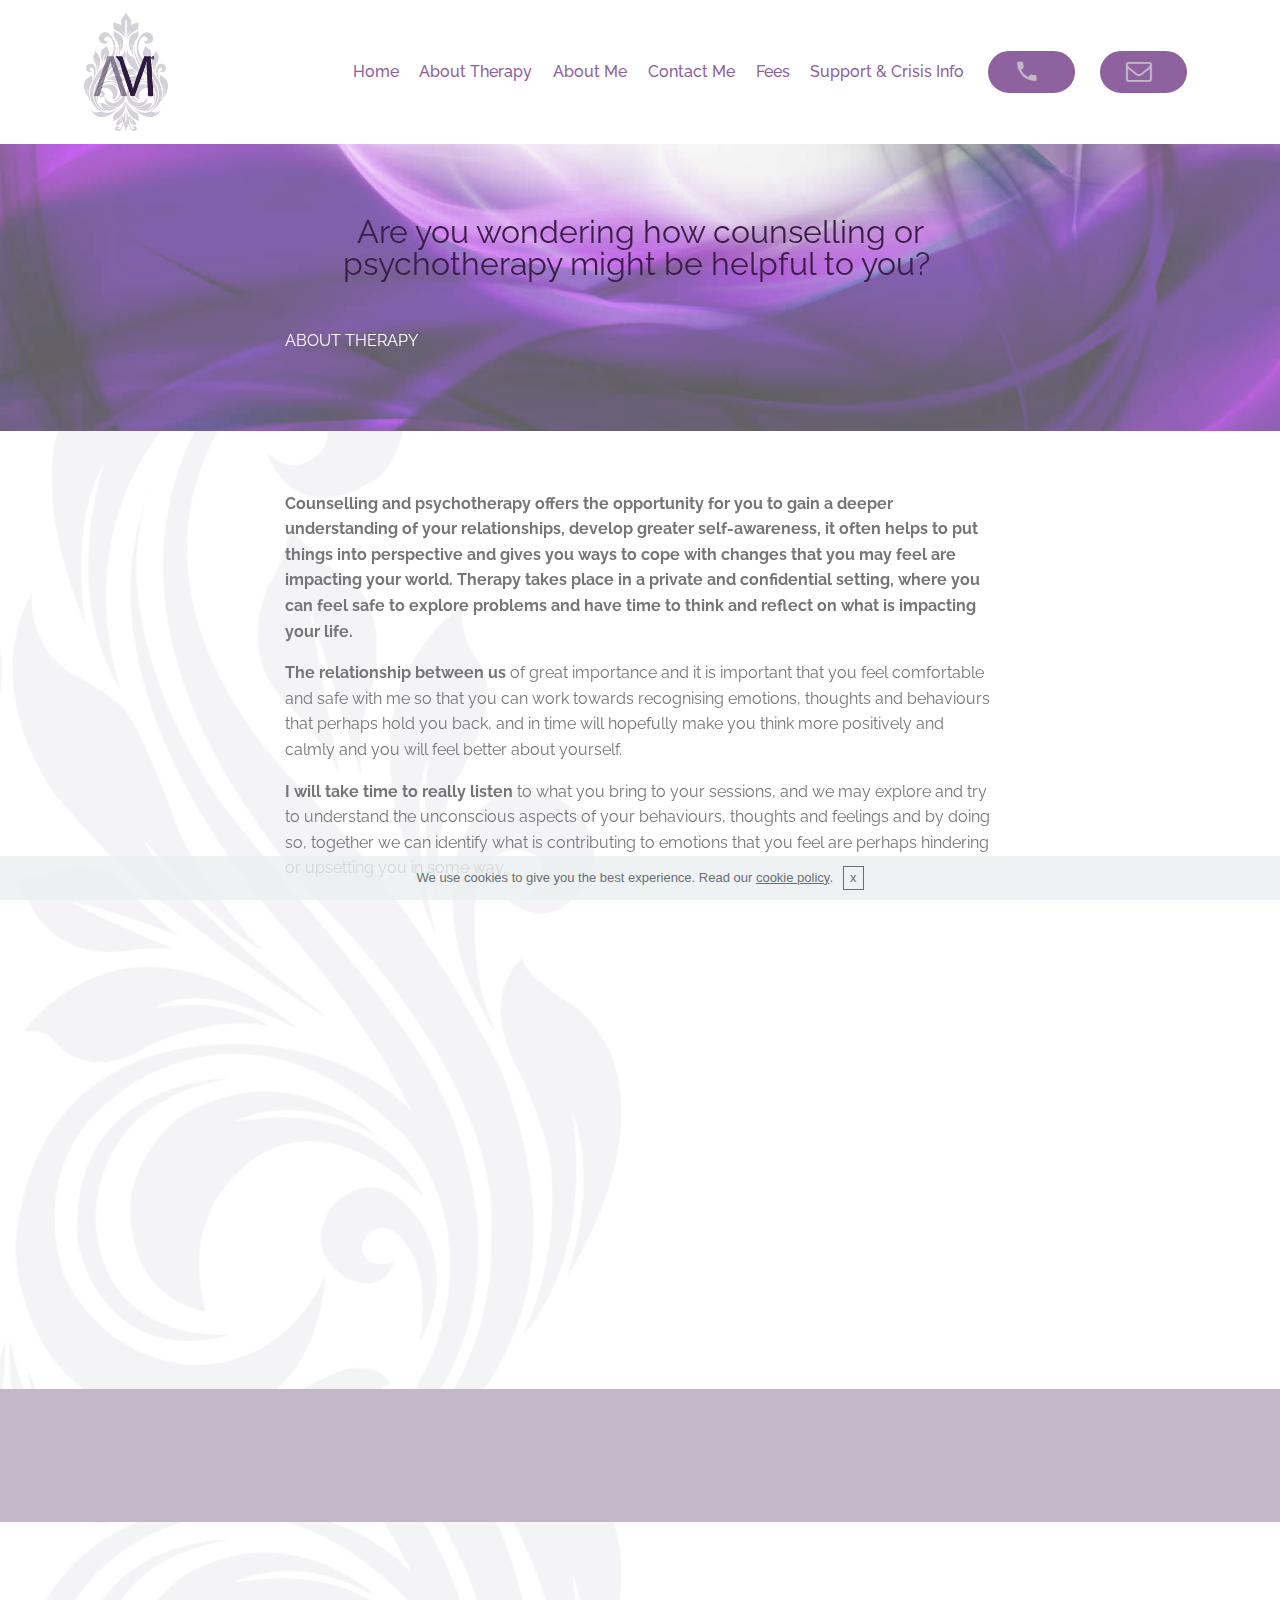
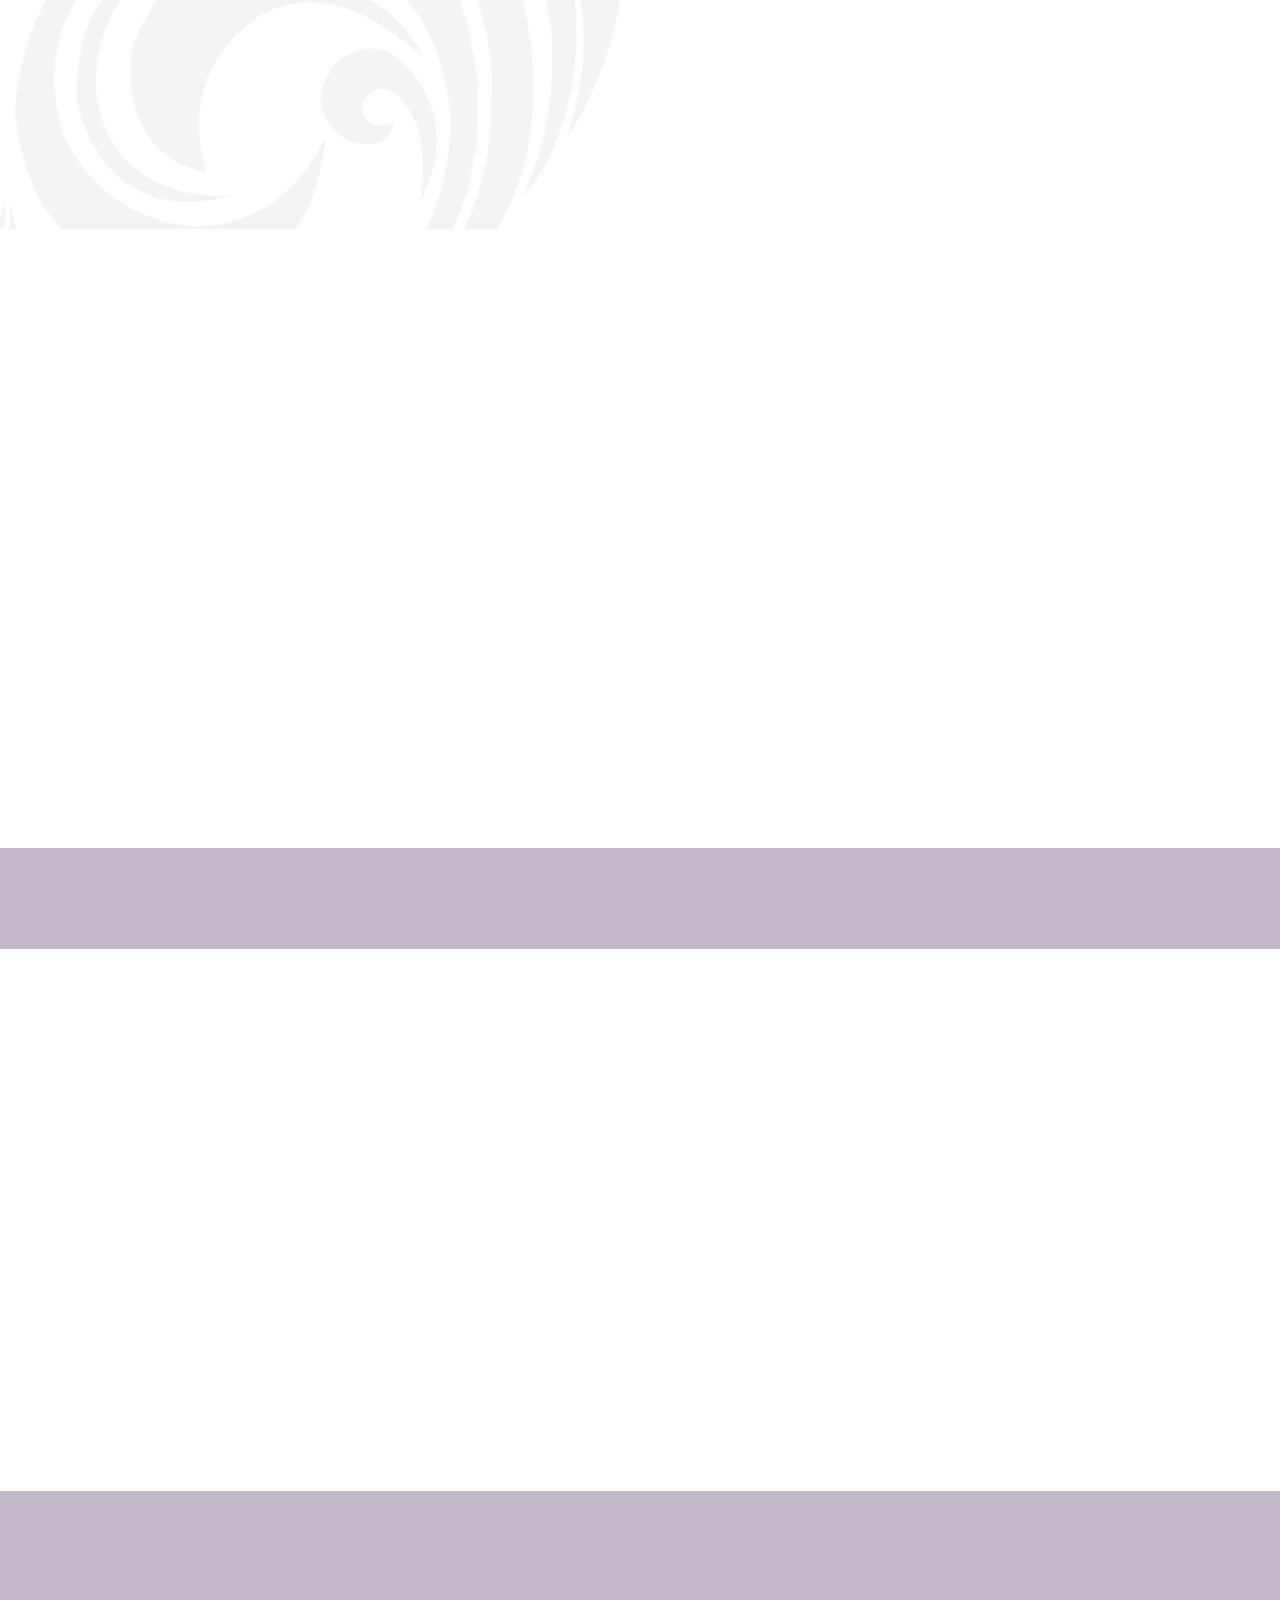
<file: About Therapy.html>
<!DOCTYPE html>
<html  >
<head>
  <!-- Site made with Mobirise Website Builder v4.9.6, https://mobirise.com -->
  <meta charset="UTF-8">
  <meta http-equiv="X-UA-Compatible" content="IE=edge">
  <meta name="generator" content="Mobirise v4.9.6, mobirise.com">
  <meta name="viewport" content="width=device-width, initial-scale=1, minimum-scale=1">
  <link rel="shortcut icon" href="assets/images/am-mytimetoheal-logo0.5x-172x239.png" type="image/x-icon">
  <meta name="description" content="About My Therapy Services

Counselling and psychotherapy offers the opportunity for you to gain a deeper understanding of your relationships, develop greater self-awareness, it often helps to put things into perspective and gives you ways to cope with changes that you may feel are impacting your world. Therapy takes place in a private and confidential setting, where you can feel safe to explore problems and have time to think and reflect on what is impacting your life.

Is there a difference between psychotherapy and counselling?
Beginning therapy.">
  
  <title>About Therapy</title>
  <link rel="stylesheet" href="assets/bootstrap-material-design-font/css/material.css">
  <link rel="stylesheet" href="assets/font-awesome/css/font-awesome.css">
  <link rel="stylesheet" href="assets/tether/tether.min.css">
  <link rel="stylesheet" href="assets/soundcloud-plugin/style.css">
  <link rel="stylesheet" href="assets/bootstrap/css/bootstrap.min.css">
  <link rel="stylesheet" href="assets/bootstrap/css/bootstrap-grid.min.css">
  <link rel="stylesheet" href="assets/bootstrap/css/bootstrap-reboot.min.css">
  <link rel="stylesheet" href="assets/gdpr-plugin/gdpr-styles.css">
  <link rel="stylesheet" href="assets/animatecss/animate.min.css">
  <link rel="stylesheet" href="assets/dropdown/css/style.css">
  <link rel="stylesheet" href="assets/socicon/css/styles.css">
  <link rel="stylesheet" href="assets/theme/css/style.css">
  <link rel="stylesheet" href="assets/mobirise/css/mbr-additional.css" type="text/css">
  
  
  
</head>
<body>
  <section class="menu cid-rmArUsp6CV" once="menu" id="menu2-4y">

    

    <nav class="navbar navbar-expand beta-menu navbar-dropdown align-items-center navbar-fixed-top navbar-toggleable-sm">
        <button class="navbar-toggler navbar-toggler-right" type="button" data-toggle="collapse" data-target="#navbarSupportedContent" aria-controls="navbarSupportedContent" aria-expanded="false" aria-label="Toggle navigation">
            <div class="hamburger">
                <span></span>
                <span></span>
                <span></span>
                <span></span>
            </div>
        </button>
        <div class="menu-logo">
            <div class="navbar-brand">
                <span class="navbar-logo">
                    <a href="#top">
                        <img src="assets/images/am-mytimetoheal-logo0.5x-172x2395.png" alt="My-time-to-heal-BACP and NCS registered psychotherapist and counsellor based in Wembley, London and work primarily with young people and adults. " title="My-time-to-heal-BACP and NCS registered psychotherapist and counsellor based in Wembley, London and work primarily with young people and adults. " style="height: 8rem;">
                    </a>
                </span>
                
            </div>
        </div>
        <div class="collapse navbar-collapse" id="navbarSupportedContent">
            <ul class="navbar-nav nav-dropdown" data-app-modern-menu="true"><li class="nav-item">
                    <a class="nav-link link text-primary display-7" href="index.html">
                        Home</a>
                </li><li class="nav-item">
                    <a class="nav-link link text-primary display-7" href="About Therapy.html#content5-1c">
                        About Therapy</a>
                </li><li class="nav-item"><a class="nav-link link text-primary display-7" href="About Me.html#content5-1d">
                        About Me</a></li><li class="nav-item"><a class="nav-link link text-primary display-7" href="Contact Me.html#header1-13">
                        Contact Me</a></li><li class="nav-item"><a class="nav-link link text-primary display-7" href="Fees.html#content5-1e">
                        Fees</a></li><li class="nav-item"><a class="nav-link link text-primary display-7" href="Mental Health Support and Crisis Information.html#content5-1f">Support &amp; Crisis Info</a></li></ul>
            <div class="navbar-buttons mbr-section-btn"><a class="btn btn-sm btn-primary display-4" href="tel:+44 (0)7842 527 561"><span class="mdi-maps-local-phone mbr-iconfont mbr-iconfont-btn" style="color: rgb(195, 184, 199);"></span></a> <a class="btn btn-sm btn-primary display-4" href="mailto:enquiries@mytimetoheal.co.uk"><span class="fa fa-envelope-o mbr-iconfont mbr-iconfont-btn" style="color: rgb(195, 184, 199);"></span></a></div>
        </div>
    </nav>
</section>

<section class="engine"><a href="https://mobirise.info/g">how to build a site</a></section><section class="mbr-section content5 cid-rl4TRXpYHT mbr-parallax-background" id="content5-1c">

    

    <div class="mbr-overlay" style="opacity: 0.4; background-color: rgb(239, 239, 239);">
    </div>

    <div class="container">
        <div class="media-container-row">
            <div class="title col-12 col-md-8">
                <h2 class="align-center mbr-bold mbr-white pb-3 mbr-fonts-style display-5"><br><span style="font-weight: normal;"><br></span><span style="font-weight: normal;"><br></span><span style="font-weight: normal;">Are you wondering how counselling or psychotherapy might be helpful to you?&nbsp;</span></h2>
                <h3 class="mbr-section-subtitle align-center mbr-light mbr-white pb-3 mbr-fonts-style display-7"></h3>
                <p class="mbr-text align-center mbr-white pb-3 mbr-fonts-style display-7">ABOUT THERAPY</p>
                
            </div>
        </div>
    </div>
</section>

<section class="mbr-section article content1 cid-rmuK3o78W8" id="content1-4y">
    
     

    <div class="container">
        <div class="media-container-row">
            <div class="mbr-text col-12 mbr-fonts-style display-7 col-md-8"><p><strong>Counselling and psychotherapy offers the opportunity for you to gain a deeper understanding of your relationships, develop greater self-awareness, it often helps to put things into perspective and gives you ways to cope with changes that you may feel are impacting your world. Therapy takes place in a private and confidential setting, where you can feel safe to explore problems and have time to think and reflect on what is impacting your life.</strong></p><p><strong>The relationship between us</strong> of great importance and it is important that you feel comfortable and safe with me so that you can work towards recognising emotions, thoughts and behaviours that perhaps hold you back, and in time will hopefully make you think more positively and calmly and you will feel better about yourself.</p><p><strong>I will take time to really listen</strong><span style="font-size: 1rem;"> to what you bring to your sessions, and we may explore and try to understand the unconscious aspects of your behaviours, thoughts and feelings and by doing so, together we can identify what is contributing to emotions that you feel are perhaps hindering or upsetting you in some way.</span></p><p><strong>I have learned the importance</strong> of communicating and exploring understandings of thoughts, feelings and behaviour in a way that is clear and meaningful to each person as a unique individual. Some clients like to take to explore their issues from a here and now perspective. Others wish to focus upon making changes for their future and some want time to explore the meaning of what has happened to them in their past and find ways in which they can change and feel more at ease with themselves.&nbsp;</p><p><strong>At times,</strong> therapy may feel very challenging and possibly even unbearable as we explore together the conflicts you are battling with internally. You will gain insight and profound awareness which in time will bring with it relief and knowledge to help you change patterns of behaviour, overcome what you feel may obstructions and in turn improve your quality of life. It may help you stop unhelpful repetitive patterns which you may be doing without even realising.&nbsp;</p><p><strong>For psychotherapy and counselling to work,</strong><span style="font-size: 1rem;"> it will need you to be open and honest, it will need commitment and it will need patience. If you can learn to accept yourself, understand yourself, then change can happen. To begin that change, then contact me to book an initial consultation and see how therapy may help you.</span><br></p></div>
        </div>
    </div>
    
    <section class="mbr-section content5 mbr-parallax-background" group="Article">

    

    <div class="mbr-overlay" style="opacity: 0.5; background-color: rgb(141, 98, 158);">
    </div>


</section></section>

<section class="mbr-section content4 cid-rkq8PyNDIi" id="content4-r">

    

    <div class="container">
        <div class="media-container-row">
            <div class="title col-12 col-md-8">
                <h2 class="align-center pb-3 mbr-fonts-style display-5">Is there a difference between psychotherapy and counselling?</h2>
                
                
            </div>
        </div>
    </div>
</section>

<section class="cid-rltTDkUrxs mbr-parallax-background" id="content1-4b">
    
     

    <div class="container">
        <div class="media-container-row">
            <div class="mbr-text col-12 mbr-fonts-style display-7 col-md-8"><p><strong>Everyone’s concerns and life challenges are unique. Sometimes we are very aware of the problem we are facing and other times it is less obvious. Whether you are coming for counselling or psychotherapy, you will be treated with respect, you will not be judged, you will be understood and helped to resolve your problems. Although to follow are some distinctions between the two, ultimately, whether you have counselling or psychotherapy, there is a great deal of similarity between the two and the outcome will result in a better understanding and acceptance of one’s self, and hopefully a better, healthier and more mindful way of being.</strong></p><p><strong>Counselling is said to</strong> focus on working with what is very much in your awareness and works with the problem that is in the present. It is often sought at times when a person is feeling vulnerable or is having specific difficulties and it helps to clarify and explore what is happening to you whilst working towards a better well-being. It helps you deal with your emotional or psychological problems in an effective way.&nbsp;</p><p><strong>If you feel </strong>you are able to cope in most situations, that your problem may be temporary or that certain changes in your life are happening or need to happen, then counselling may be what you need. People tend to come for counselling when they are encountering problems perhaps at home or at work, or a current relationship problem. It may help you manage life issues such as bereavement, domestic violence, serious illness, abuse, a recent trauma and relationship issues.&nbsp;</p><p><strong>Psychotherapy works </strong>with in greater depth with perhaps more deep-rooted concerns that may lie within our pre-conscious and unconscious thoughts and may be problems that have developed over a longer period of time, often finding links with events or experiences that have occurred in your past. Psychotherapy will explore childhood experiences and will work with persistent and / or very distressing emotional problems. It can help unravel feelings where they have been burdening you for a longer period of time and may be more evidently affecting you in your present day. Often psychotherapy helps with persistent concerns such as anxiety, sadness, fearfulness, anger, low self-worth and self-esteem, PTSD, feelings of loss, guilt, shame or more complex mental health concerns such as. It can explore damaging patterns of behaviour you feel may be impacting you&nbsp;</p></div>
        </div>
    </div>
    
    <section class="mbr-section content5 mbr-parallax-background" group="Article">

    

    <div class="mbr-overlay" style="opacity: 0.5; background-color: rgb(141, 98, 158);">
    </div>


</section></section>

<section class="mbr-section content4 cid-rkrj46uIwP" id="content4-k">

    

    <div class="container">
        <div class="media-container-row">
            <div class="title col-12 col-md-8">
                <h2 class="align-center pb-3 mbr-fonts-style display-5">Beginning therapy</h2>
                
                
            </div>
        </div>
    </div>
</section>

<section class="cid-rltU6HOt8T mbr-parallax-background" id="content1-4c">
    
     

    <div class="container">
        <div class="media-container-row">
            <div class="mbr-text col-12 mbr-fonts-style display-7 col-md-8"><p><strong>It is very natural to feel nervous and apprehensive about considering therapy. Sometime asking for help can seem a daunting thought. I myself have experienced this first hand and can empathise wholeheartedly with the feelings you may be having, even about making that first call.</strong></p><p><strong>When you come to me for the first time, </strong>it will give us the opportunity to meet and discuss whether psychotherapy or counselling would be helpful for you at this time. It will give you the chance to consider whether you feel we can work together, whether you like the space and more importantly whether you will feel safe here with me exploring your concerns.</p><p><strong>I hope that when you come, </strong><span style="font-size: 1rem;">you will feel that this is the place for you to work towards a better well-being. However, there is no obligation to continue if you don’t feel it is right for you.</span></p><p><strong>If you do decide to continue, </strong>you can contact me and we will agree together a regular time and day which will be set aside just for you. Regular attendance and commitment to your sessions are very important for the work we do to be effective and for the therapeutic relationship to be fruitful.</p></div>
        </div>
    </div>
    
    <section class="mbr-section content5 mbr-parallax-background" group="Article">

    

    <div class="mbr-overlay" style="opacity: 0.5; background-color: rgb(141, 98, 158);">
    </div>


</section></section>

<section class="cid-rl4ry9lwqo" id="image1-s">

    

    <figure class="mbr-figure container">
        <div class="image-block" style="width: 29%;">
            <img src="assets/images/bacp-mncs-logos300dpi-444x1066.png" width="1400" alt="A Registered Member of the British Association of Counselling and Psychotherapy and Accredited Member of the National Counselling Society." title="A Registered Member of the British Association of Counselling and Psychotherapy and Accredited Member of the National Counselling Society.">
            
        </div>
    </figure>
</section>

<section class="cid-rmuJNbtnnw mbr-parallax-background" id="footer1-4x">

    

    <div class="mbr-overlay" style="background-color: rgb(59, 29, 71); opacity: 0.9;"></div>

    <div class="container">
        <div class="media-container-row content text-white">
            <div class="col-12 col-md-3">
                <div class="media-wrap">
                    
                        <img src="assets/images/am-mytiemtoheal-landscape3x-478x2577.png" alt="Am-psychotherapy-counselling-logo-reverse" title="Am-psychotherapy-counselling-logo-reverse">
                    
                </div>
            </div>
            <div class="col-12 col-md-3 mbr-fonts-style display-7">
                <h5 class="pb-3">
                    Address
                </h5>
                <p class="mbr-text"><a href="https://www.google.com/maps/dir///@51.5643972,-0.3241803,15z" target="_blank">Pasture Road,</a><br><a href="https://www.google.com/maps/dir///@51.5643972,-0.3241803,15z" target="_blank">Wembley</a><strong><br><a href="https://www.google.com/maps/dir///@51.5643972,-0.3241803,15z" target="_blank"><b>HA0 3JL</b></a></strong></p>
            </div>
            <div class="col-12 col-md-3 mbr-fonts-style display-7">
                <h5 class="pb-3">
                    Contacts
                </h5>
                <p class="mbr-text">
                    Email:<br><strong><a href="mailto:enquiries@mytimetoheal.co.uk" class="text-white">enquiries@mytimetoheal.co.uk</a></strong><br>Phone:<br><strong><a href="tel:+44 (0)7842 527 561" class="text-white">+44 (0)7842 527 561</a></strong><br></p>
            </div>
            <div class="col-12 col-md-3 mbr-fonts-style display-7">
                <h5 class="pb-3">Site Map</h5>
                <p class="mbr-text"><a href="index.html#header4-18" class="text-white">Home</a><br><a href="About Therapy.html#header4-j" class="text-white">About Therapy</a><br><a href="About Me.html#header4-p" class="text-white">About Me</a><br><a href="Fees.html#header4-k" class="text-white">Fees</a><br><a href="Mental Health Support and Crisis Information.html#content5-1f" class="text-white">Support &amp; Crisis Information</a><a href="page5.html#header4-y" class="text-white"><br></a><br><a href="privacy.html#content5-2b" class="text-secondary">Privacy policy</a><a href="page5.html#header4-y" class="text-white"><br></a><br></p>
            </div>
        </div>
        <div class="footer-lower">
            <div class="media-container-row">
                <div class="col-sm-12">
                    <hr>
                </div>
            </div>
            <div class="media-container-row mbr-white">
                <div class="col-sm-6 copyright">
                    <p class="mbr-text mbr-fonts-style display-4">© MyTimeToHeal 2019 - All Rights Reserved<br><a href="https://www.lanakk.com/uk/" target="_blank" class="text-primary">Sensation Header&nbsp;ARTwork courtesy of ©&nbsp;lanakk - All Rights Reserved</a><br><a href="http://www.andreaskaraiskos.com" target="_blank" class="text-primary">Design and Development © AndreasKaraiskos.com 2019 - All Rights Reserved</a><br><a href="http://www.andreaskaraiskos.com" target="_blank" class="text-primary"><br></a><br></p>
                </div>
                <div class="col-md-6">
                    
                </div>
            </div>
        </div>
    </div>
</section>


  <script src="assets/web/assets/jquery/jquery.min.js"></script>
  <script src="assets/popper/popper.min.js"></script>
  <script src="assets/tether/tether.min.js"></script>
  <script src="assets/bootstrap/js/bootstrap.min.js"></script>
  <script src="assets/cookies-alert-plugin/cookies-alert-core.js"></script>
  <script src="assets/cookies-alert-plugin/cookies-alert-script.js"></script>
  <script src="assets/parallax/jarallax.min.js"></script>
  <script src="assets/viewportchecker/jquery.viewportchecker.js"></script>
  <script src="assets/dropdown/js/script.min.js"></script>
  <script src="assets/touchswipe/jquery.touch-swipe.min.js"></script>
  <script src="assets/smoothscroll/smooth-scroll.js"></script>
  <script src="assets/theme/js/script.js"></script>
  
  
 <div id="scrollToTop" class="scrollToTop mbr-arrow-up"><a style="text-align: center;"><i class="mbr-arrow-up-icon mbr-arrow-up-icon-cm cm-icon cm-icon-smallarrow-up"></i></a></div>
    <input name="animation" type="hidden">
  <input name="cookieData" type="hidden" data-cookie-text="We use cookies to give you the best experience. Read our <a href='privacy.html'>cookie policy</a>.">
  </body>
</html>
</file>
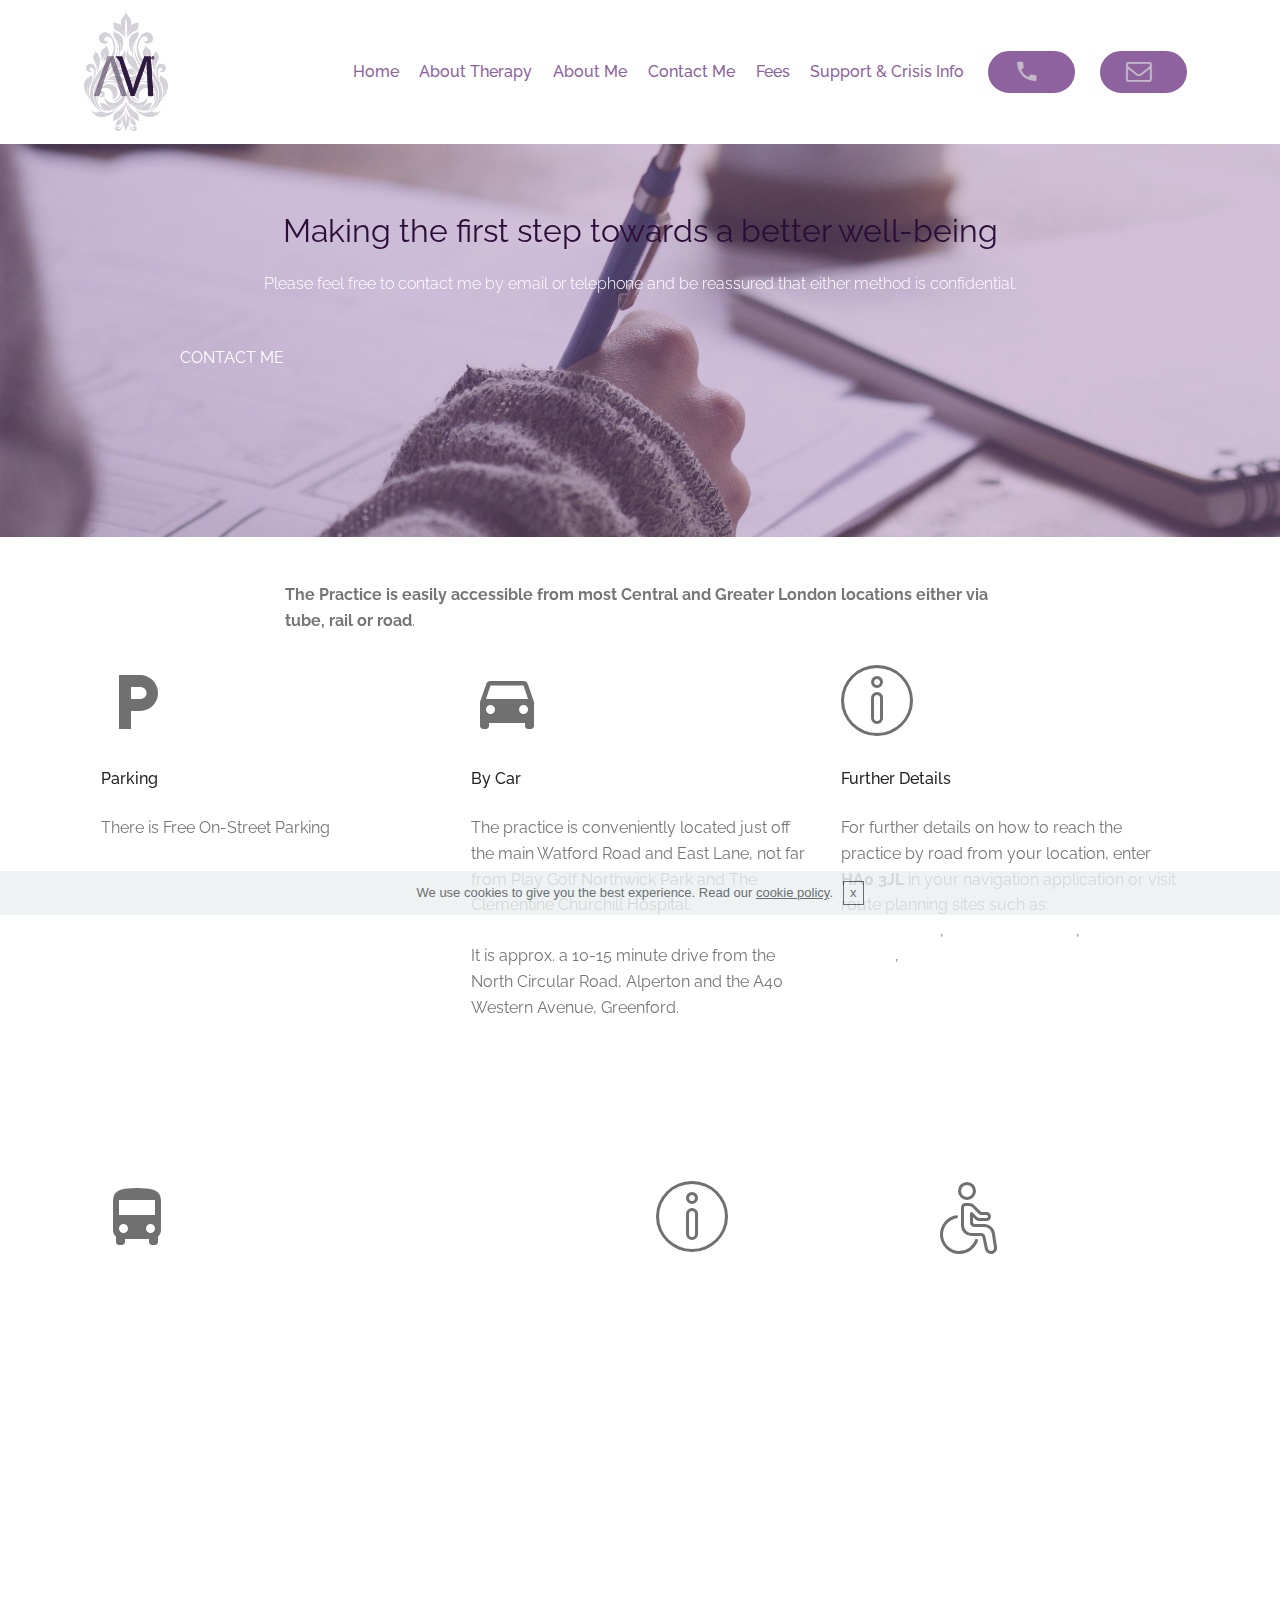
<file: Contact Me.html>
<!DOCTYPE html>
<html  >
<head>
  <!-- Site made with Mobirise Website Builder v4.9.6, https://mobirise.com -->
  <meta charset="UTF-8">
  <meta http-equiv="X-UA-Compatible" content="IE=edge">
  <meta name="generator" content="Mobirise v4.9.6, mobirise.com">
  <meta name="viewport" content="width=device-width, initial-scale=1, minimum-scale=1">
  <link rel="shortcut icon" href="assets/images/am-mytimetoheal-logo0.5x-172x239.png" type="image/x-icon">
  <meta name="description" content="CONTACT DETAILS - My time to heal, Psychotherapy and Counselling Services
The Practice is easily accessible from most Central and Greater London locations either via tube, rail or road. ">
  
  <title>Contact Me</title>
  <link rel="stylesheet" href="assets/icon54-v4/style.css">
  <link rel="stylesheet" href="assets/font-awesome/css/font-awesome.css">
  <link rel="stylesheet" href="assets/bootstrap-material-design-font/css/material.css">
  <link rel="stylesheet" href="assets/web/assets/mobirise-icons/mobirise-icons.css">
  <link rel="stylesheet" href="assets/tether/tether.min.css">
  <link rel="stylesheet" href="assets/soundcloud-plugin/style.css">
  <link rel="stylesheet" href="assets/bootstrap/css/bootstrap.min.css">
  <link rel="stylesheet" href="assets/bootstrap/css/bootstrap-grid.min.css">
  <link rel="stylesheet" href="assets/bootstrap/css/bootstrap-reboot.min.css">
  <link rel="stylesheet" href="assets/animatecss/animate.min.css">
  <link rel="stylesheet" href="assets/dropdown/css/style.css">
  <link rel="stylesheet" href="assets/gdpr-plugin/gdpr-styles.css">
  <link rel="stylesheet" href="assets/socicon/css/styles.css">
  <link rel="stylesheet" href="assets/theme/css/style.css">
  <link rel="stylesheet" href="assets/mobirise/css/mbr-additional.css" type="text/css">
  
  
  
</head>
<body>
  <section class="menu cid-rmAs11HoqR" once="menu" id="menu2-50">

    

    <nav class="navbar navbar-expand beta-menu navbar-dropdown align-items-center navbar-fixed-top navbar-toggleable-sm">
        <button class="navbar-toggler navbar-toggler-right" type="button" data-toggle="collapse" data-target="#navbarSupportedContent" aria-controls="navbarSupportedContent" aria-expanded="false" aria-label="Toggle navigation">
            <div class="hamburger">
                <span></span>
                <span></span>
                <span></span>
                <span></span>
            </div>
        </button>
        <div class="menu-logo">
            <div class="navbar-brand">
                <span class="navbar-logo">
                    <a href="#top">
                        <img src="assets/images/am-mytimetoheal-logo0.5x-172x2395.png" alt="My-time-to-heal-BACP and NCS registered psychotherapist and counsellor based in Wembley, London and work primarily with young people and adults. " title="My-time-to-heal-BACP and NCS registered psychotherapist and counsellor based in Wembley, London and work primarily with young people and adults. " style="height: 8rem;">
                    </a>
                </span>
                
            </div>
        </div>
        <div class="collapse navbar-collapse" id="navbarSupportedContent">
            <ul class="navbar-nav nav-dropdown" data-app-modern-menu="true"><li class="nav-item">
                    <a class="nav-link link text-primary display-7" href="index.html">
                        Home</a>
                </li><li class="nav-item">
                    <a class="nav-link link text-primary display-7" href="About Therapy.html#content5-1c">
                        About Therapy</a>
                </li><li class="nav-item"><a class="nav-link link text-primary display-7" href="About Me.html#content5-1d">
                        About Me</a></li><li class="nav-item"><a class="nav-link link text-primary display-7" href="Contact Me.html#header1-13">
                        Contact Me</a></li><li class="nav-item"><a class="nav-link link text-primary display-7" href="Fees.html#content5-1e">
                        Fees</a></li><li class="nav-item"><a class="nav-link link text-primary display-7" href="Mental Health Support and Crisis Information.html#content5-1f">Support &amp; Crisis Info</a></li></ul>
            <div class="navbar-buttons mbr-section-btn"><a class="btn btn-sm btn-primary display-4" href="tel:+44 (0)7842 527 561"><span class="mdi-maps-local-phone mbr-iconfont mbr-iconfont-btn" style="color: rgb(195, 184, 199);"></span></a> <a class="btn btn-sm btn-primary display-4" href="mailto:enquiries@mytimetoheal.co.uk"><span class="fa fa-envelope-o mbr-iconfont mbr-iconfont-btn" style="color: rgb(195, 184, 199);"></span></a></div>
        </div>
    </nav>
</section>

<section class="engine"><a href="https://mobirise.info/k">develop free website</a></section><section class="header1 cid-rkqiJwhOxg mbr-parallax-background" id="header1-13">

    

    <div class="mbr-overlay" style="opacity: 0.4; background-color: rgb(141, 98, 158);">
    </div>

    <div class="container">
        <div class="row justify-content-md-center">
            <div class="mbr-white col-md-10">
                <h1 class="mbr-section-title align-center mbr-bold pb-3 mbr-fonts-style display-5"><br><br><span style="font-weight: normal;">Making the first step towards a better well-being</span></h1>
                <h3 class="mbr-section-subtitle align-center mbr-light pb-3 mbr-fonts-style display-7">Please feel free to contact me by email or telephone and be reassured that either method is confidential.</h3>
                <p class="mbr-text align-center pb-3 mbr-fonts-style display-7"><br>CONTACT ME</p>
                
            </div>
        </div>
    </div>

</section>

<section class="mbr-section article content1 cid-rkqCCeMfcz" id="content1-h">
    
     

    <div class="container">
        <div class="media-container-row">
            <div class="mbr-text col-12 mbr-fonts-style display-7 col-md-8"><p><strong>The Practice is easily accessible from most Central and Greater London locations either via tube, rail or road</strong>.&nbsp;</p></div>
        </div>
    </div>
</section>

<section class="features5 cid-rkquBChnLR" id="features5-18">
    
    

    
    <div class="container">
        <div class="media-container-row">

            <div class="card p-3 col-12 col-md-6 col-lg-4">
                <div class="card-img pb-3">
                    <span class="mbr-iconfont mdi-maps-local-parking"></span>
                </div>
                <div class="card-box">
                    <h4 class="card-title py-3 mbr-fonts-style display-7">
                        Parking</h4>
                    <p class="mbr-text mbr-fonts-style display-7">There is Free On-Street Parking</p>
                </div>
            </div>

            <div class="card p-3 col-12 col-md-6 col-lg-4">
                <div class="card-img pb-3">
                    <a href="assets/files/car-icon.pdf"><span class="mbr-iconfont mdi-maps-directions-car"></span></a>
                </div>
                <div class="card-box">
                    <h4 class="card-title py-3 mbr-fonts-style display-7">
                        By Car</h4>
                    <p class="mbr-text mbr-fonts-style display-7">The practice is conveniently located just off the main Watford Road and East Lane, not far from Play Golf Northwick Park and The Clementine Churchill Hospital.<br><br>It is approx. a 10-15 minute drive from the North Circular Road, Alperton and the A40 Western Avenue, Greenford.&nbsp;<br></p>
                </div>
            </div>

            <div class="card p-3 col-12 col-md-6 col-lg-4">
                <div class="card-img pb-3">
                    <span class="mbr-iconfont mbri-info"></span>
                </div>
                <div class="card-box">
                    <h4 class="card-title py-3 mbr-fonts-style display-7">
                        Further Details</h4>
                    <p class="mbr-text mbr-fonts-style display-7">For further details on how to reach the practice by road from your location, enter <strong>HA0 3JL</strong> in your navigation application or visit route planning sites such as:<br><a href="http://www.google.co.uk/maps" target="_blank">Google Maps</a>,&nbsp;<a href="http://www.theaa.com/route-planner/index.jsp" target="_blank">AA Route Planner</a>,&nbsp;<a href="http://www.rac.co.uk/route-planner/" target="_blank">RAC Route Planner</a>,&nbsp;<a href="http://www.greenflag.com/route-planner" target="_blank">Green Flag Route Planner</a><br></p>
                </div>
            </div>

            
        </div>
    </div>
</section>

<section class="mbr-section article content1 cid-rkrr956YMu" id="content1-s">
    
     

    <div class="container">
        <div class="media-container-row">
            <div class="mbr-text col-12 mbr-fonts-style display-7 col-md-10"><p><strong>Public Transport</strong></p><p>The area is well serviced by public transport. Below is some information to assist you in planning your journey.</p></div>
        </div>
    </div>
</section>

<section class="features5 cid-rkrqdlxrLf" id="features5-r">
    
    

    
    <div class="container">
        <div class="media-container-row">

            <div class="card p-3 col-12 col-md-6 col-lg-3">
                <div class="card-img pb-3">
                    <span class="mbr-iconfont mdi-maps-directions-bus"></span>
                </div>
                <div class="card-box">
                    <h4 class="card-title py-3 mbr-fonts-style display-7">Bus Routes</h4>
                    <p class="mbr-text mbr-fonts-style display-7">Bus Routes 483, 182, N18 245 and 92 all bring you within 3 - 15 minute walking distance from the practice. </p>
                </div>
            </div>

            <div class="card p-3 col-12 col-md-6 col-lg-3">
                <div class="card-img pb-3">
                    <a href="assets/files/car-icon.pdf"><span class="mbr-iconfont mdi-maps-directions-train"></span></a>
                </div>
                <div class="card-box">
                    <h4 class="card-title py-3 mbr-fonts-style display-7">Underground Routes</h4>
                    <p class="mbr-text mbr-fonts-style display-7"><strong>Harrow-on-the-Hill</strong> (Metropolitan Line), <strong>Sudbury Town Station</strong> (Piccadilly Line), Sudbury Hill Station (Piccadilly Line), <strong>Sudbury Hill Harrow </strong>(Chiltern Overground), <strong>Sudbury &amp; Harrow Road</strong> (Chiltern Overground), <strong>South Kenton Station</strong> (Bakerloo Line / National Rail, Silverlink), <strong>North Wembley Station</strong> (Bakerloo Line / National Raid, Silverlink.<br><br>All offer easy access with short walking distances or by bus from outside the stations.<br>To plan your journey from your personal location, visit <a href="http://tfl.gov.uk/plan-a-journey/" target="_blank">tfl.gov.uk</a><br></p>
                </div>
            </div>

            <div class="card p-3 col-12 col-md-6 col-lg-3">
                <div class="card-img pb-3">
                    <span class="mbr-iconfont mbri-info"></span>
                </div>
                <div class="card-box">
                    <h4 class="card-title py-3 mbr-fonts-style display-7">More detailed</h4>
                    <p class="mbr-text mbr-fonts-style display-7">Information on how to get to the practice will be emailed to you once your consultation appointment is booked. <br>If you require any further information, please do not hesitate to <a href="#bottom">contact me.</a><br></p>
                </div>
            </div>

            <div class="card p-3 col-12 col-md-6 col-lg-3">
                <div class="card-img pb-3">
                    <span class="mbr-iconfont icon54-v4-accessible"></span>
                </div>
                <div class="card-box mbr-fonts-style">
                    <h4 class="card-title py-3 display-7">
                        Accessibility
                    </h4>
                    <p class="mbr-text mbr-fonts-style display-7">The practice entrance is accessible via a short pathway. There are some steps outside the main entrance. Unfortunately, there is no wheelchair access.<br></p>
                </div>
            </div>
        </div>
    </div>
</section>

<section class="mbr-section content4 cid-rlseJWxPSL" id="content4-38">

    

    <div class="container">
        <div class="media-container-row">
            <div class="title col-12 col-md-8">
                <h2 class="align-center pb-3 mbr-fonts-style display-5">There is no waiting area at the practice, so please arrive promptly at your appointment time.</h2>
                <h3 class="mbr-section-subtitle align-center mbr-light mbr-fonts-style display-7"></h3>
                
            </div>
        </div>
    </div>
</section>

<section class="map1 cid-rkqLF14cpM" id="map1-k">

     

    <div class="google-map"><iframe frameborder="0" style="border:0" src="https://www.google.com/maps/embed?pb=!1m18!1m12!1m3!1d9920.589940523829!2d-0.3215039566435042!3d51.56552974549724!2m3!1f0!2f0!3f0!3m2!1i1024!2i768!4f13.1!3m3!1m2!1s0x487613afce84c1cd%3A0xe72475876c7404f3!2sPasture+Rd%2C+Wembley+HA0+3JL!5e0!3m2!1sen!2suk!4v1554206672078!5m2!1sen!2suk" allowfullscreen=""></iframe></div>
</section>

<section class="cid-rmuLRuyuSu mbr-parallax-background" id="footer1-51">

    

    <div class="mbr-overlay" style="background-color: rgb(59, 29, 71); opacity: 0.9;"></div>

    <div class="container">
        <div class="media-container-row content text-white">
            <div class="col-12 col-md-3">
                <div class="media-wrap">
                    
                        <img src="assets/images/am-mytiemtoheal-landscape3x-478x2577.png" alt="Am-psychotherapy-counselling-logo-reverse" title="Am-psychotherapy-counselling-logo-reverse">
                    
                </div>
            </div>
            <div class="col-12 col-md-3 mbr-fonts-style display-7">
                <h5 class="pb-3">
                    Address
                </h5>
                <p class="mbr-text"><a href="https://www.google.com/maps/dir///@51.5643972,-0.3241803,15z" target="_blank">Pasture Road,</a><br><a href="https://www.google.com/maps/dir///@51.5643972,-0.3241803,15z" target="_blank">Wembley</a><strong><br><a href="https://www.google.com/maps/dir///@51.5643972,-0.3241803,15z" target="_blank"><b>HA0 3JL</b></a></strong></p>
            </div>
            <div class="col-12 col-md-3 mbr-fonts-style display-7">
                <h5 class="pb-3">
                    Contacts
                </h5>
                <p class="mbr-text">
                    Email:<br><strong><a href="mailto:enquiries@mytimetoheal.co.uk" class="text-white">enquiries@mytimetoheal.co.uk</a></strong><br>Phone:<br><strong><a href="tel:+44 (0)7842 527 561" class="text-white">+44 (0)7842 527 561</a></strong><br></p>
            </div>
            <div class="col-12 col-md-3 mbr-fonts-style display-7">
                <h5 class="pb-3">Site Map</h5>
                <p class="mbr-text"><a href="index.html#header4-18" class="text-white">Home</a><br><a href="About Therapy.html#header4-j" class="text-white">About Therapy</a><br><a href="About Me.html#header4-p" class="text-white">About Me</a><br><a href="Fees.html#header4-k" class="text-white">Fees</a><br><a href="Mental Health Support and Crisis Information.html#content5-1f" class="text-white">Support &amp; Crisis Information</a><a href="page5.html#header4-y" class="text-white"><br></a><br><a href="privacy.html#content5-2b" class="text-secondary">Privacy policy</a><a href="page5.html#header4-y" class="text-white"><br></a><br></p>
            </div>
        </div>
        <div class="footer-lower">
            <div class="media-container-row">
                <div class="col-sm-12">
                    <hr>
                </div>
            </div>
            <div class="media-container-row mbr-white">
                <div class="col-sm-6 copyright">
                    <p class="mbr-text mbr-fonts-style display-4">© MyTimeToHeal 2019 - All Rights Reserved<br><a href="https://www.lanakk.com/uk/" target="_blank" class="text-primary">Sensation Header&nbsp;ARTwork courtesy of ©&nbsp;lanakk - All Rights Reserved</a><br><a href="http://www.andreaskaraiskos.com" target="_blank" class="text-primary">Design and Development © AndreasKaraiskos.com 2019 - All Rights Reserved</a><br><a href="http://www.andreaskaraiskos.com" target="_blank" class="text-primary"><br></a><br></p>
                </div>
                <div class="col-md-6">
                    
                </div>
            </div>
        </div>
    </div>
</section>


  <script src="assets/web/assets/jquery/jquery.min.js"></script>
  <script src="assets/popper/popper.min.js"></script>
  <script src="assets/tether/tether.min.js"></script>
  <script src="assets/bootstrap/js/bootstrap.min.js"></script>
  <script src="assets/smoothscroll/smooth-scroll.js"></script>
  <script src="assets/viewportchecker/jquery.viewportchecker.js"></script>
  <script src="assets/dropdown/js/script.min.js"></script>
  <script src="assets/touchswipe/jquery.touch-swipe.min.js"></script>
  <script src="assets/cookies-alert-plugin/cookies-alert-core.js"></script>
  <script src="assets/cookies-alert-plugin/cookies-alert-script.js"></script>
  <script src="assets/parallax/jarallax.min.js"></script>
  <script src="assets/theme/js/script.js"></script>
  
  
 <div id="scrollToTop" class="scrollToTop mbr-arrow-up"><a style="text-align: center;"><i class="mbr-arrow-up-icon mbr-arrow-up-icon-cm cm-icon cm-icon-smallarrow-up"></i></a></div>
    <input name="animation" type="hidden">
  <input name="cookieData" type="hidden" data-cookie-text="We use cookies to give you the best experience. Read our <a href='privacy.html'>cookie policy</a>.">
  </body>
</html>
</file>
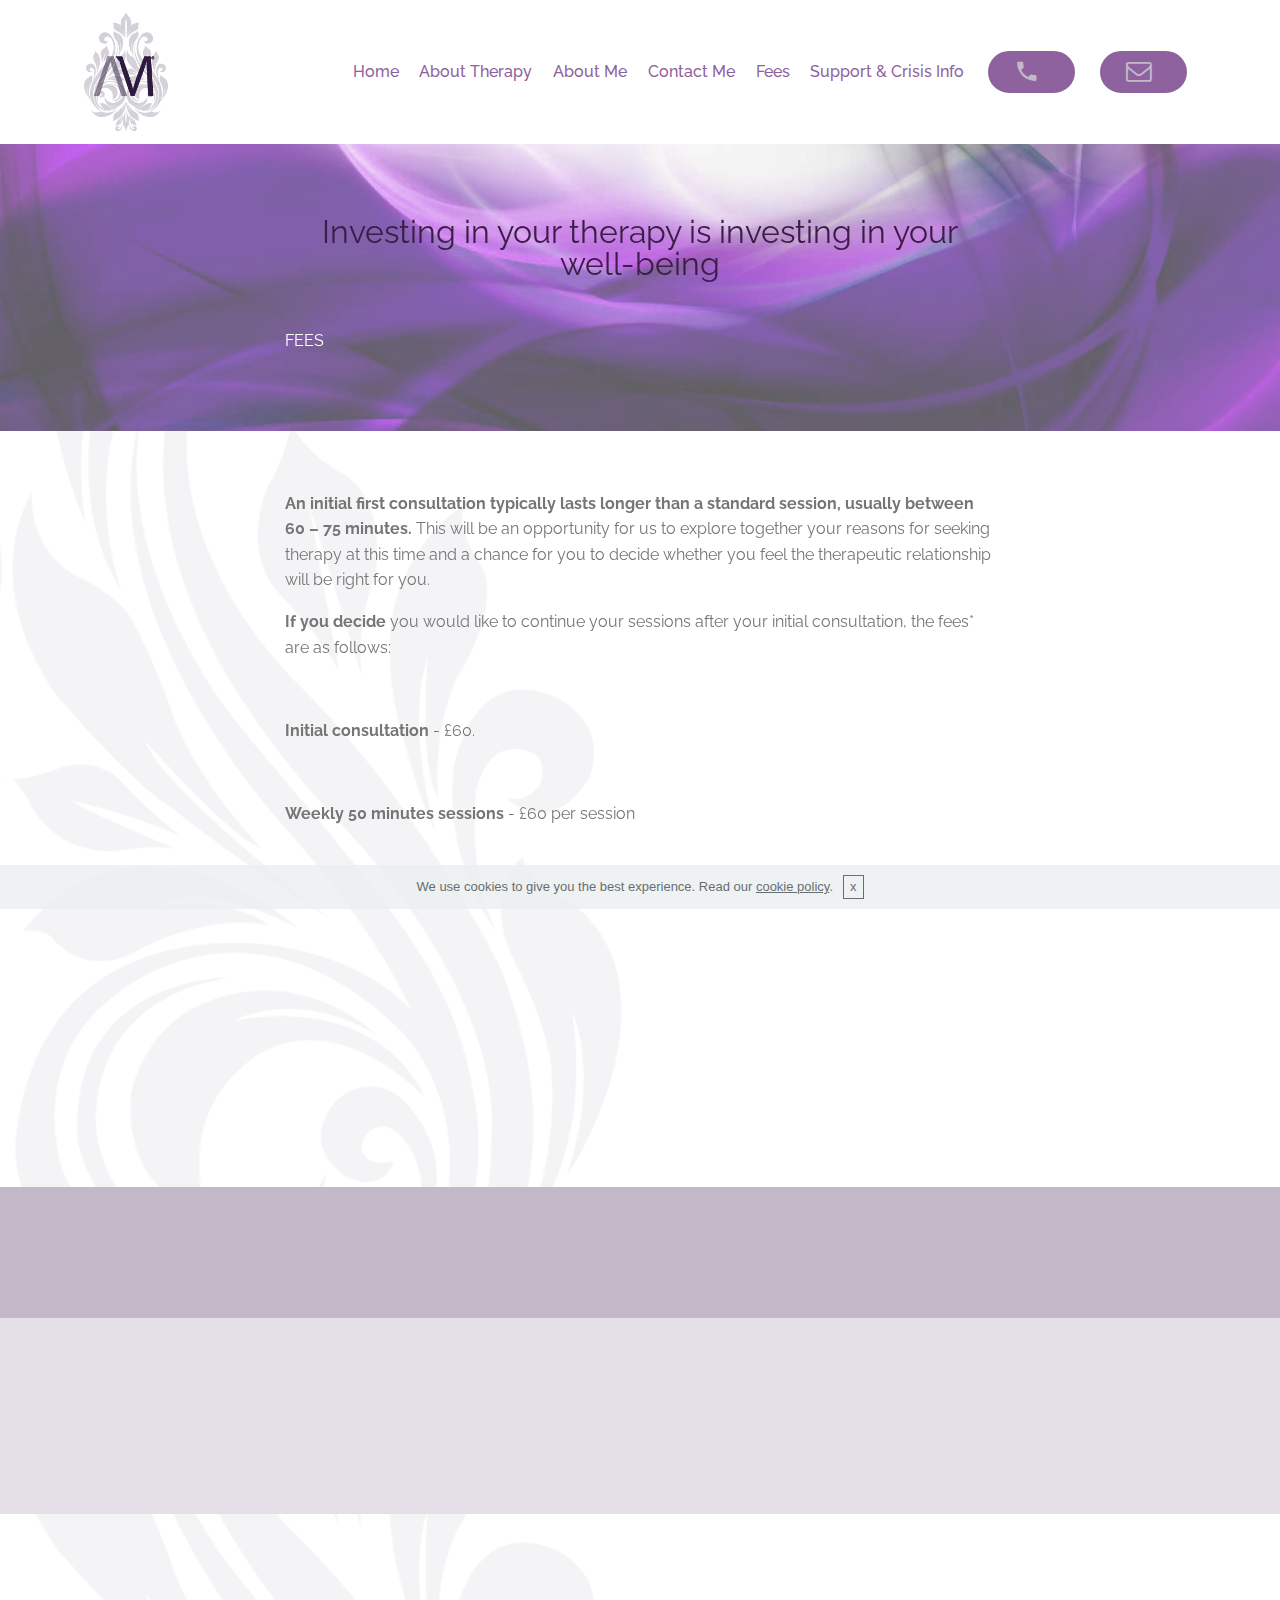
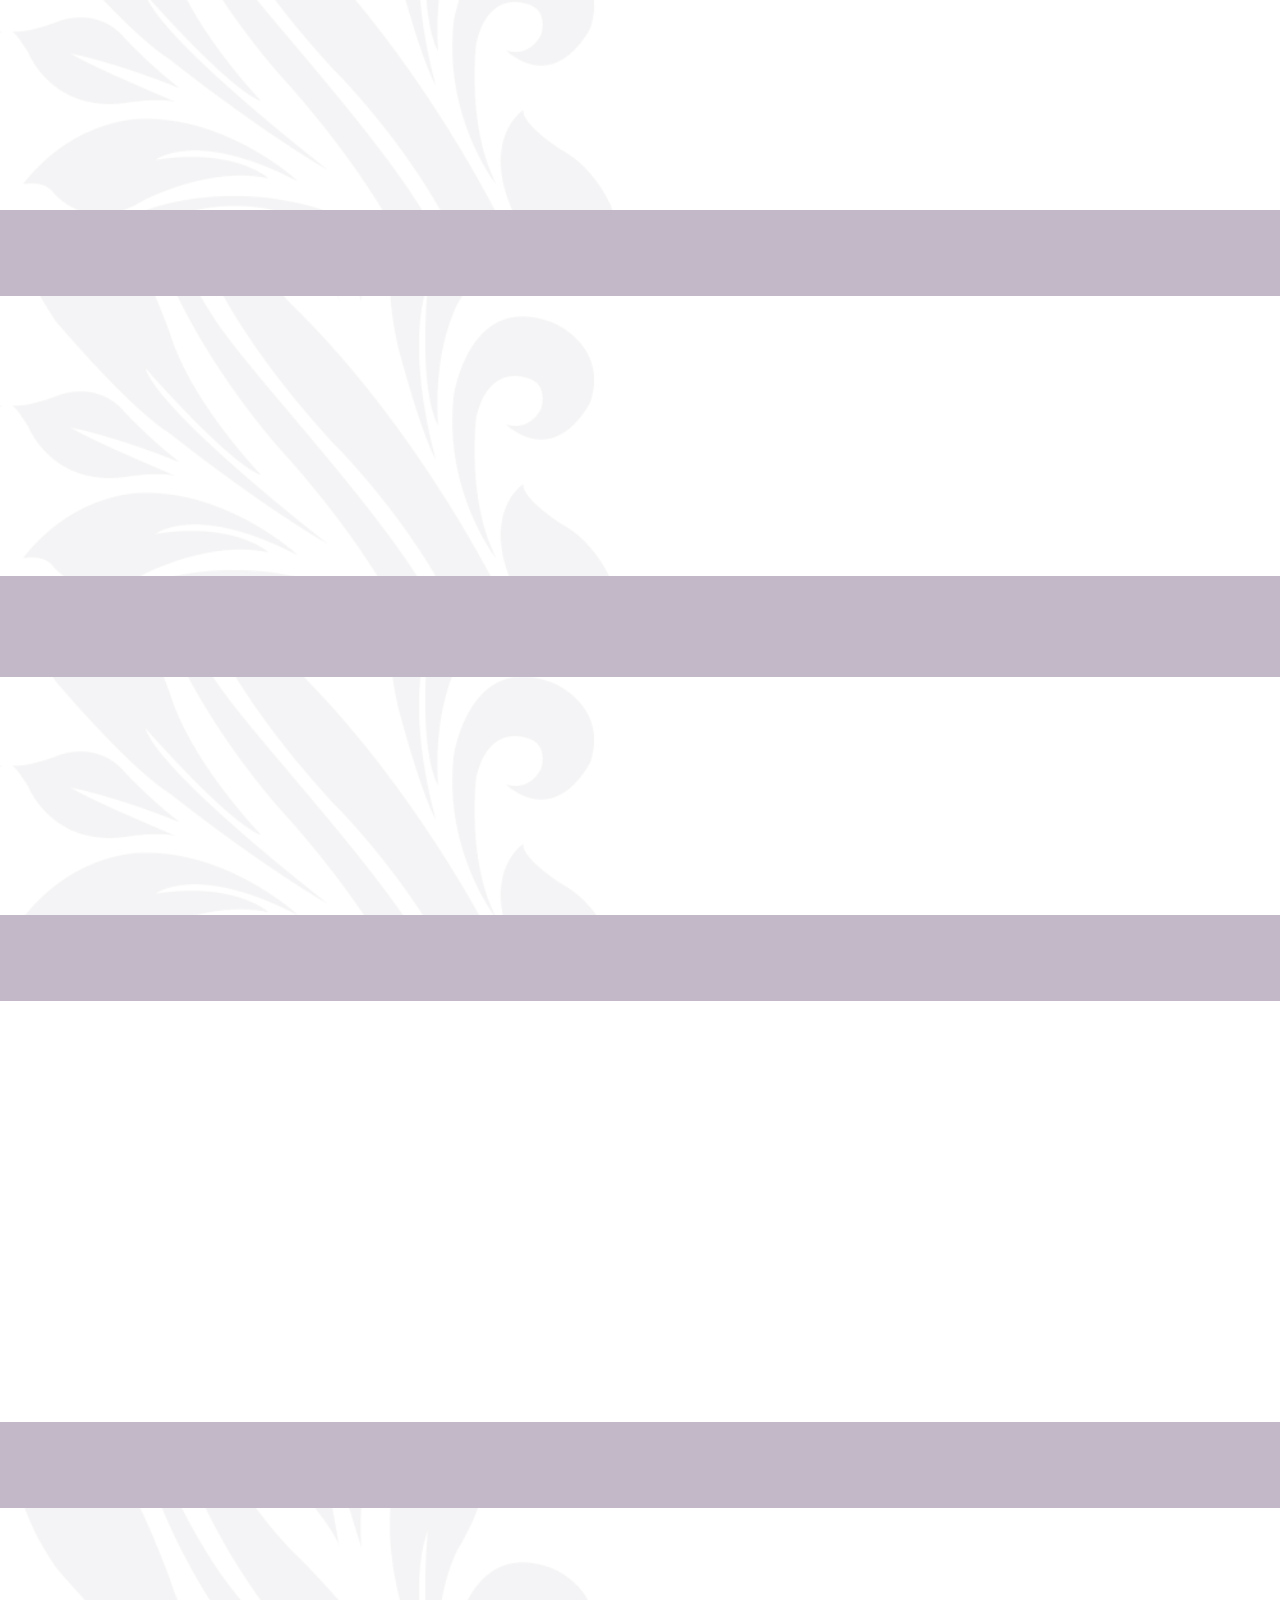
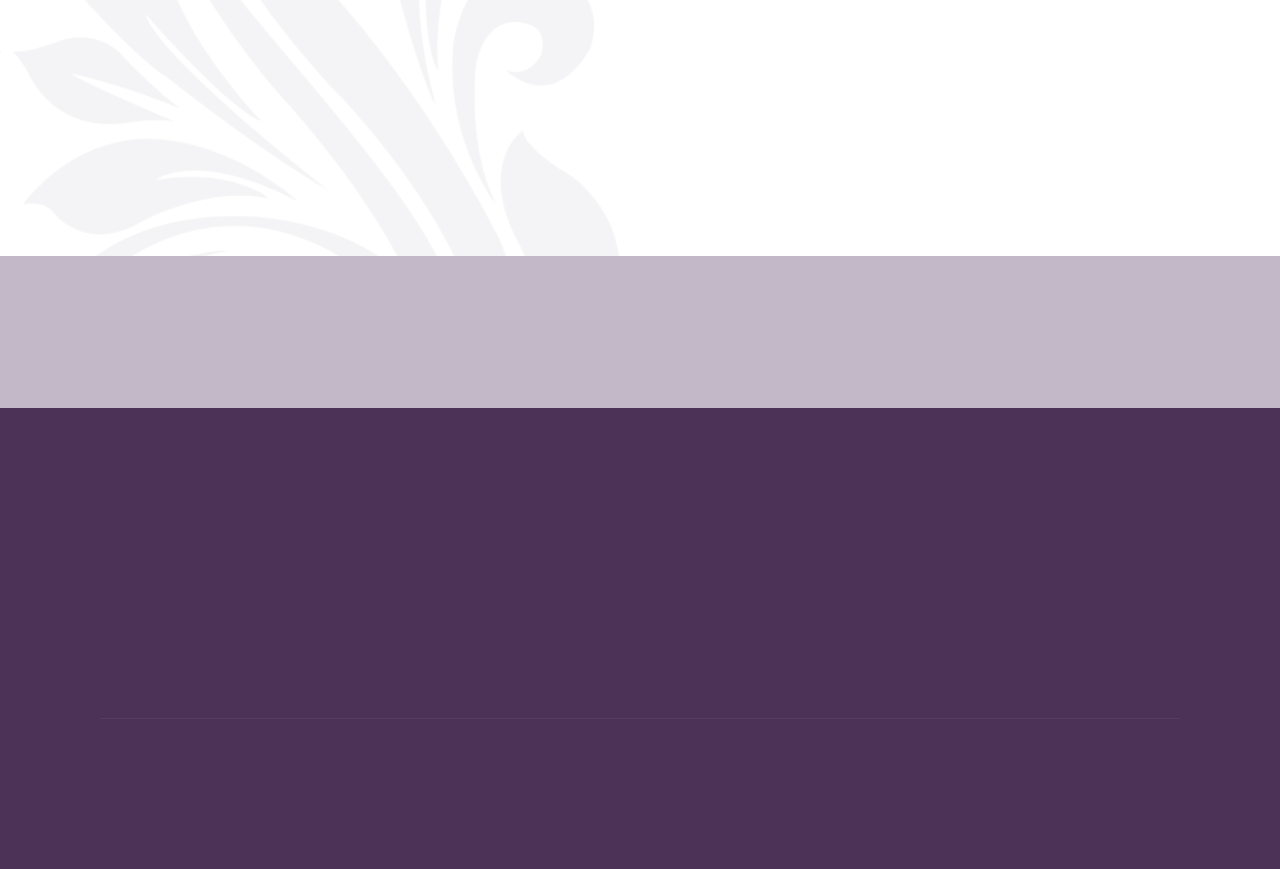
<file: Fees.html>
<!DOCTYPE html>
<html  >
<head>
  <!-- Site made with Mobirise Website Builder v4.9.6, https://mobirise.com -->
  <meta charset="UTF-8">
  <meta http-equiv="X-UA-Compatible" content="IE=edge">
  <meta name="generator" content="Mobirise v4.9.6, mobirise.com">
  <meta name="viewport" content="width=device-width, initial-scale=1, minimum-scale=1">
  <link rel="shortcut icon" href="assets/images/am-mytimetoheal-logo0.5x-172x239.png" type="image/x-icon">
  <meta name="description" content="ABOUT FEES - My time to heal, Psychotherapy and Counselling Services">
  
  <title>Fees</title>
  <link rel="stylesheet" href="assets/bootstrap-material-design-font/css/material.css">
  <link rel="stylesheet" href="assets/font-awesome/css/font-awesome.css">
  <link rel="stylesheet" href="assets/tether/tether.min.css">
  <link rel="stylesheet" href="assets/soundcloud-plugin/style.css">
  <link rel="stylesheet" href="assets/bootstrap/css/bootstrap.min.css">
  <link rel="stylesheet" href="assets/bootstrap/css/bootstrap-grid.min.css">
  <link rel="stylesheet" href="assets/bootstrap/css/bootstrap-reboot.min.css">
  <link rel="stylesheet" href="assets/gdpr-plugin/gdpr-styles.css">
  <link rel="stylesheet" href="assets/animatecss/animate.min.css">
  <link rel="stylesheet" href="assets/dropdown/css/style.css">
  <link rel="stylesheet" href="assets/socicon/css/styles.css">
  <link rel="stylesheet" href="assets/theme/css/style.css">
  <link rel="stylesheet" href="assets/mobirise/css/mbr-additional.css" type="text/css">
  
  
  
</head>
<body>
  <section class="menu cid-rlWms7mcIo" once="menu" id="menu2-4x">

    

    <nav class="navbar navbar-expand beta-menu navbar-dropdown align-items-center navbar-fixed-top navbar-toggleable-sm">
        <button class="navbar-toggler navbar-toggler-right" type="button" data-toggle="collapse" data-target="#navbarSupportedContent" aria-controls="navbarSupportedContent" aria-expanded="false" aria-label="Toggle navigation">
            <div class="hamburger">
                <span></span>
                <span></span>
                <span></span>
                <span></span>
            </div>
        </button>
        <div class="menu-logo">
            <div class="navbar-brand">
                <span class="navbar-logo">
                    <a href="#top">
                        <img src="assets/images/am-mytimetoheal-logo0.5x-172x2395.png" alt="My-time-to-heal-BACP and NCS registered psychotherapist and counsellor based in Wembley, London and work primarily with young people and adults. " title="My-time-to-heal-BACP and NCS registered psychotherapist and counsellor based in Wembley, London and work primarily with young people and adults. " style="height: 8rem;">
                    </a>
                </span>
                
            </div>
        </div>
        <div class="collapse navbar-collapse" id="navbarSupportedContent">
            <ul class="navbar-nav nav-dropdown" data-app-modern-menu="true"><li class="nav-item">
                    <a class="nav-link link text-primary display-7" href="index.html">
                        Home</a>
                </li><li class="nav-item">
                    <a class="nav-link link text-primary display-7" href="About Therapy.html#content5-1c">
                        About Therapy</a>
                </li><li class="nav-item"><a class="nav-link link text-primary display-7" href="About Me.html#content5-1d">
                        About Me</a></li><li class="nav-item"><a class="nav-link link text-primary display-7" href="Contact Me.html#header1-13">
                        Contact Me</a></li><li class="nav-item"><a class="nav-link link text-primary display-7" href="Fees.html#content5-1e">
                        Fees</a></li><li class="nav-item"><a class="nav-link link text-primary display-7" href="Mental Health Support and Crisis Information.html#content5-1f">Support &amp; Crisis Info</a></li></ul>
            <div class="navbar-buttons mbr-section-btn"><a class="btn btn-sm btn-primary display-4" href="tel:+44 (0)7842 527 561"><span class="mdi-maps-local-phone mbr-iconfont mbr-iconfont-btn" style="color: rgb(195, 184, 199);"></span></a> <a class="btn btn-sm btn-primary display-4" href="mailto:enquiries@mytimetoheal.co.uk"><span class="fa fa-envelope-o mbr-iconfont mbr-iconfont-btn" style="color: rgb(195, 184, 199);"></span></a></div>
        </div>
    </nav>
</section>

<section class="engine"><a href="https://mobirise.info/j">website templates</a></section><section class="mbr-section content5 cid-rmucmr2yvL mbr-parallax-background" id="content5-59">

    

    <div class="mbr-overlay" style="opacity: 0.4; background-color: rgb(239, 239, 239);">
    </div>

    <div class="container">
        <div class="media-container-row">
            <div class="title col-12 col-md-8">
                <h2 class="align-center mbr-bold mbr-white pb-3 mbr-fonts-style display-5"><span style="font-weight: normal;"><br></span><br><br><span style="font-weight: normal;">Investing in your therapy is investing in your well-being</span></h2>
                <h3 class="mbr-section-subtitle align-center mbr-light mbr-white pb-3 mbr-fonts-style display-7"></h3>
                <p class="mbr-text align-center mbr-white pb-3 mbr-fonts-style display-7">FEES</p>
                
            </div>
        </div>
    </div>
</section>

<section class="mbr-section article content1 cid-rmuNqARtp5" id="content1-52">
    
     

    <div class="container">
        <div class="media-container-row">
            <div class="mbr-text col-12 mbr-fonts-style display-7 col-md-8"><p><strong>An initial first consultation typically lasts longer than a standard session, usually between 60 – 75 minutes.</strong> This will be an opportunity for us to explore together your reasons for seeking therapy at this time and a chance for you to decide whether you feel the therapeutic relationship will be right for you.&nbsp;</p><p><strong>If you decide </strong>you would like to continue your sessions after your initial consultation, the fees* are as follows:</p><p><br></p><p><strong>Initial consultation</strong> - £60.</p><p><br></p><p><strong>Weekly 50 minutes sessions</strong> - £60 per session</p><p><br></p><p><strong>Students and those of a pensionable age</strong> are charged a reduced rate of £40 per session</p><p><strong>For those wishing</strong> to attend more than once a week to explore their concerns in more depth through more intensive psychotherapy, I am happy to discuss and agree a fee on an individual basis and will be dependent on session availability.&nbsp;</p><p><strong>Couples and family therapy</strong> is not currently available at this practice.</p><p><strong>If you would like to contact me to set up an initial consultation to discuss your situation please <a href="Contact Me.html#header1-13"><b>click here.</b></a></strong></p></div>
        </div>
    </div>
    
    <section class="mbr-section content5 mbr-parallax-background" group="Article">

    

    <div class="mbr-overlay" style="opacity: 0.5; background-color: rgb(141, 98, 158);">
    </div>


</section></section>

<section class="mbr-section content4 cid-rmudQKFGGM" id="content4-5b">

    

    <div class="container">
        <div class="media-container-row">
            <div class="title col-12 col-md-8">
                <h2 class="align-center pb-3 mbr-fonts-style display-7">If you decide you would like to continue your sessions after your initial consultation, the fees* are as follows:</h2>
                
                
            </div>
        </div>
    </div>
</section>

<section class="mbr-section article content12 cid-rmudIUI8op" id="content12-5a">
     

    <div class="container">
        <div class="media-container-row">
            <div class="mbr-text counter-container col-12 col-md-8 mbr-fonts-style display-7">
                <ul><li><strong>Initial consultation - </strong>£60</li><li><strong>Weekly 50 minutes sessions - </strong>£60 per session</li><li><strong>Students and those of a pensionable age - </strong>£40 per session</li></ul><div><br></div>
            </div>
        </div>
    </div>
</section>

<section class="mbr-section article content1 cid-rmueHMcgqa" id="content1-5c">
    
     

    <div class="container">
        <div class="media-container-row">
            <div class="mbr-text col-12 mbr-fonts-style display-7 col-md-8"><p>For those wishing to attend more than once a week to explore their concerns in more depth through more intensive psychotherapy, I am happy to discuss and agree a fee on an individual basis and will be dependent on session availability.&nbsp;</p><p>Couples and family therapy is not currently available at this practice.</p><p>Pleaser <a href="Contact Me.html#header1-13"><strong>contact me</strong></a> to set up an initial consultation.</p></div>
        </div>
    </div>
    
    <section class="mbr-section content5 mbr-parallax-background" group="Article">

    

    <div class="mbr-overlay" style="opacity: 0.5; background-color: rgb(141, 98, 158);">
    </div>


</section></section>

<section class="mbr-section content4 cid-rkq7Y8HnOs" id="content4-q">

    

    <div class="container">
        <div class="media-container-row">
            <div class="title col-12 col-md-8">
                <h2 class="align-center pb-3 mbr-fonts-style display-5"><div><span style="font-size: 2rem;">CONCESSIONS</span><br></div></h2>
                
                
            </div>
        </div>
    </div>
</section>

<section class="mbr-section article content1 cid-rmug5nG5Hi" id="content1-5f">
    
     

    <div class="container">
        <div class="media-container-row">
            <div class="mbr-text col-12 mbr-fonts-style display-7 col-md-8"><p><strong>Occasionally,</strong> I do have some low fee short-term therapy concessionary slots available and will consider personal circumstances on a case by case basis. Please <a href="mailto:enquiries@mytimetoheal.co.uk">email me</a> for further information. &nbsp;</p><p>If you feel you need to access Mental Health services urgently, please visit my <a href="Mental Health Support and Crisis Information.html#content5-1f"><strong>Support &amp; Crisis</strong> Info</a> page for further information on how to do this.&nbsp;</p></div>
        </div>
    </div>
    
    <section class="mbr-section content5 mbr-parallax-background" group="Article">

    

    <div class="mbr-overlay" style="opacity: 0.5; background-color: rgb(141, 98, 158);">
    </div>


</section></section>

<section class="mbr-section content4 cid-rkq8PyNDIi" id="content4-r">

    

    <div class="container">
        <div class="media-container-row">
            <div class="title col-12 col-md-8">
                <h2 class="align-center pb-3 mbr-fonts-style display-5">PRIVATE HEALTH INSURANCE</h2>
                
                
            </div>
        </div>
    </div>
</section>

<section class="mbr-section article content1 cid-rmugroevlw" id="content1-5g">
    
     

    <div class="container">
        <div class="media-container-row">
            <div class="mbr-text col-12 mbr-fonts-style display-7 col-md-8"><p>I am not currently registered with any Private Health &amp; Medical Insurance Providers. However, some policies may cover you to see a counsellor or therapist of your choice. Please do check with your provider and your policy prior to your sessions commencing to ensure you are covered.</p></div>
        </div>
    </div>
    
    <section class="mbr-section content5 mbr-parallax-background" group="Article">

    

    <div class="mbr-overlay" style="opacity: 0.5; background-color: rgb(141, 98, 158);">
    </div>


</section></section>

<section class="mbr-section content4 cid-rkvUBOlRjS" id="content4-h">

    

    <div class="container">
        <div class="media-container-row">
            <div class="title col-12 col-md-8">
                <h2 class="align-center pb-3 mbr-fonts-style display-5">PAYMENT METHODS</h2>
                
                
            </div>
        </div>
    </div>
</section>

<section class="mbr-section content7 cid-rkvZklnWj2" id="content7-o">
          
    

    <div class="container">
        <div class="media-container-row">
            <div class="col-12 col-md-8">
                <div class="media-container-row">
                    <div class="media-content">
                        <div class="mbr-section-text">
                            <p class="mbr-text align-right mb-0 mbr-fonts-style display-7">My Time To Heal accepts various payment methods. You may choose to pay by Cash or using one of the following payment methods.<br></p>
                        </div>
                    </div>
                    <div class="mbr-figure" style="width: 80%;">
                     <img src="assets/images/payment-methods300-536x356.png" alt="Payment Mehods Logos" title="Payment Mehods Logos">  
                    </div>
                </div>
            </div>
        </div>
    </div>
</section>

<section class="mbr-section article content1 cid-rkwcywHeid" id="content1-r">
    
     

    <div class="container">
        <div class="media-container-row">
            <div class="mbr-text col-12 mbr-fonts-style display-7 col-md-8"><p>Bank Transfers are accepted but must be paid and cleared prior to the start of each session.</p><p>Payment are required at the beginning of each session.</p><p><em>Cheques are not accepted.</em></p></div>
        </div>
    </div>
</section>

<section class="mbr-section content4 cid-rkvZIAq0u1" id="content4-p">

    

    <div class="container">
        <div class="media-container-row">
            <div class="title col-12 col-md-8">
                <h2 class="align-center pb-3 mbr-fonts-style display-5">CANCELLATION POLICY</h2>
                
                
            </div>
        </div>
    </div>
</section>

<section class="mbr-section article content1 cid-rmuP24bBat" id="content1-54">
    
     

    <div class="container">
        <div class="media-container-row">
            <div class="mbr-text col-12 mbr-fonts-style display-4 col-md-8"><p><span style="font-size: 1rem;">The session time you are allocated is kept free just for you and therefore if you need to cancel or change your appointment, at least <strong>48 hours notice</strong> is required to avoid being charged for the missed session**</span></p><p><span style="font-size: 16px;">Please feel free to <a href="Contact Me.html#header1-13"><strong>contact me</strong></a> to book your initial consultation.</span></p><p><em>*All Fees are reviewed annually and may rise with ROI.</em></p><p><em>**Further information on My Time To Heal’s cancellation policy will be included in the contract should you choose to continue therapy after your initial session.</em></p></div>
        </div>
    </div>
    
    <section class="mbr-section content5 mbr-parallax-background" group="Article">

    

    <div class="mbr-overlay" style="opacity: 0.5; background-color: rgb(141, 98, 158);">
    </div>


</section></section>

<section class="cid-rmulPIgkcx" id="image1-5k">

    

    <figure class="mbr-figure container">
        <div class="image-block" style="width: 29%;">
            <img src="assets/images/bacp-mncs-logos300dpi-444x1066.png" width="1400" alt="A Registered Member of the British Association of Counselling and Psychotherapy and Accredited Member of the National Counselling Society." title="A Registered Member of the British Association of Counselling and Psychotherapy and Accredited Member of the National Counselling Society.">
            
        </div>
    </figure>
</section>

<section class="cid-rmuOpP2mZy mbr-parallax-background" id="footer1-53">

    

    <div class="mbr-overlay" style="background-color: rgb(59, 29, 71); opacity: 0.9;"></div>

    <div class="container">
        <div class="media-container-row content text-white">
            <div class="col-12 col-md-3">
                <div class="media-wrap">
                    
                        <img src="assets/images/am-mytiemtoheal-landscape3x-478x2577.png" alt="Am-psychotherapy-counselling-logo-reverse" title="Am-psychotherapy-counselling-logo-reverse">
                    
                </div>
            </div>
            <div class="col-12 col-md-3 mbr-fonts-style display-7">
                <h5 class="pb-3">
                    Address
                </h5>
                <p class="mbr-text"><a href="https://www.google.com/maps/dir///@51.5643972,-0.3241803,15z" target="_blank">Pasture Road,</a><br><a href="https://www.google.com/maps/dir///@51.5643972,-0.3241803,15z" target="_blank">Wembley</a><strong><br><a href="https://www.google.com/maps/dir///@51.5643972,-0.3241803,15z" target="_blank"><b>HA0 3JL</b></a></strong></p>
            </div>
            <div class="col-12 col-md-3 mbr-fonts-style display-7">
                <h5 class="pb-3">
                    Contacts
                </h5>
                <p class="mbr-text">
                    Email:<br><strong><a href="mailto:enquiries@mytimetoheal.co.uk" class="text-white">enquiries@mytimetoheal.co.uk</a></strong><br>Phone:<br><strong><a href="tel:+44 (0)7842 527 561" class="text-white">+44 (0)7842 527 561</a></strong><br></p>
            </div>
            <div class="col-12 col-md-3 mbr-fonts-style display-7">
                <h5 class="pb-3">Site Map</h5>
                <p class="mbr-text"><a href="index.html#header4-18" class="text-white">Home</a><br><a href="About Therapy.html#header4-j" class="text-white">About Therapy</a><br><a href="About Me.html#header4-p" class="text-white">About Me</a><br><a href="Fees.html#header4-k" class="text-white">Fees</a><br><a href="Mental Health Support and Crisis Information.html#content5-1f" class="text-white">Support &amp; Crisis Information</a><a href="page5.html#header4-y" class="text-white"><br></a><br><a href="privacy.html#content5-2b" class="text-secondary">Privacy policy</a><a href="page5.html#header4-y" class="text-white"><br></a><br></p>
            </div>
        </div>
        <div class="footer-lower">
            <div class="media-container-row">
                <div class="col-sm-12">
                    <hr>
                </div>
            </div>
            <div class="media-container-row mbr-white">
                <div class="col-sm-6 copyright">
                    <p class="mbr-text mbr-fonts-style display-4">© MyTimeToHeal 2019 - All Rights Reserved<br><a href="https://www.lanakk.com/uk/" target="_blank" class="text-primary">Sensation Header&nbsp;ARTwork courtesy of ©&nbsp;lanakk - All Rights Reserved</a><br><a href="http://www.andreaskaraiskos.com" target="_blank" class="text-primary">Design and Development © AndreasKaraiskos.com 2019 - All Rights Reserved</a><br><a href="http://www.andreaskaraiskos.com" target="_blank" class="text-primary"><br></a><br></p>
                </div>
                <div class="col-md-6">
                    
                </div>
            </div>
        </div>
    </div>
</section>


  <script src="assets/web/assets/jquery/jquery.min.js"></script>
  <script src="assets/popper/popper.min.js"></script>
  <script src="assets/tether/tether.min.js"></script>
  <script src="assets/bootstrap/js/bootstrap.min.js"></script>
  <script src="assets/cookies-alert-plugin/cookies-alert-core.js"></script>
  <script src="assets/cookies-alert-plugin/cookies-alert-script.js"></script>
  <script src="assets/parallax/jarallax.min.js"></script>
  <script src="assets/viewportchecker/jquery.viewportchecker.js"></script>
  <script src="assets/dropdown/js/script.min.js"></script>
  <script src="assets/touchswipe/jquery.touch-swipe.min.js"></script>
  <script src="assets/smoothscroll/smooth-scroll.js"></script>
  <script src="assets/theme/js/script.js"></script>
  
  
 <div id="scrollToTop" class="scrollToTop mbr-arrow-up"><a style="text-align: center;"><i class="mbr-arrow-up-icon mbr-arrow-up-icon-cm cm-icon cm-icon-smallarrow-up"></i></a></div>
    <input name="animation" type="hidden">
  <input name="cookieData" type="hidden" data-cookie-text="We use cookies to give you the best experience. Read our <a href='privacy.html'>cookie policy</a>.">
  </body>
</html>
</file>
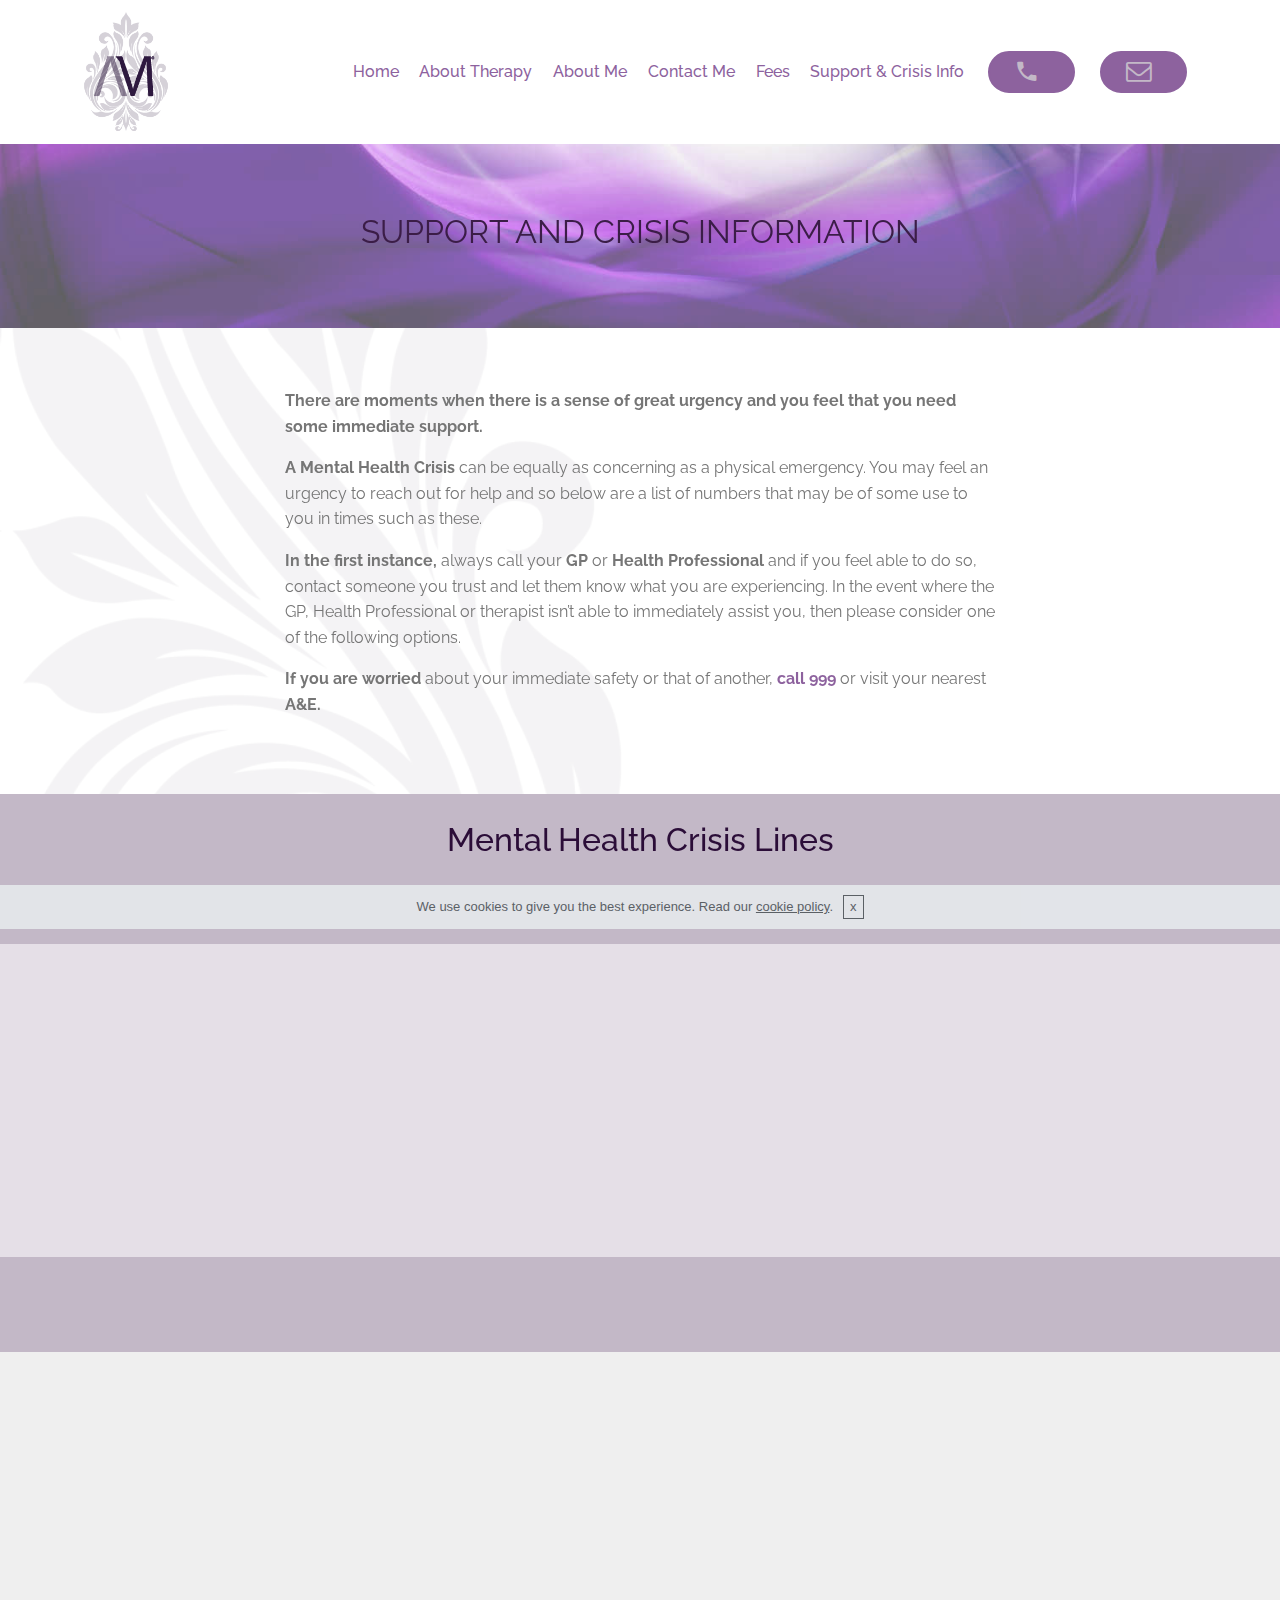
<file: Mental Health Support and Crisis Information.html>
<!DOCTYPE html>
<html  >
<head>
  <!-- Site made with Mobirise Website Builder v4.9.6, https://mobirise.com -->
  <meta charset="UTF-8">
  <meta http-equiv="X-UA-Compatible" content="IE=edge">
  <meta name="generator" content="Mobirise v4.9.6, mobirise.com">
  <meta name="viewport" content="width=device-width, initial-scale=1, minimum-scale=1">
  <link rel="shortcut icon" href="assets/images/am-mytimetoheal-logo0.5x-172x239.png" type="image/x-icon">
  <meta name="description" content="Mental Health Support and Crisis Information -  My time to heal, Psychotherapy and Counselling Services
Mental Health Crisis Lines
LISTED Charities that may offer some additional telephone support during difficult moments.">
  
  <title>Support and Crisis Information</title>
  <link rel="stylesheet" href="assets/bootstrap-material-design-font/css/material.css">
  <link rel="stylesheet" href="assets/font-awesome/css/font-awesome.css">
  <link rel="stylesheet" href="assets/tether/tether.min.css">
  <link rel="stylesheet" href="assets/soundcloud-plugin/style.css">
  <link rel="stylesheet" href="assets/bootstrap/css/bootstrap.min.css">
  <link rel="stylesheet" href="assets/bootstrap/css/bootstrap-grid.min.css">
  <link rel="stylesheet" href="assets/bootstrap/css/bootstrap-reboot.min.css">
  <link rel="stylesheet" href="assets/gdpr-plugin/gdpr-styles.css">
  <link rel="stylesheet" href="assets/animatecss/animate.min.css">
  <link rel="stylesheet" href="assets/dropdown/css/style.css">
  <link rel="stylesheet" href="assets/socicon/css/styles.css">
  <link rel="stylesheet" href="assets/theme/css/style.css">
  <link rel="stylesheet" href="assets/mobirise/css/mbr-additional.css" type="text/css">
  
  
  
</head>
<body>
  <section class="menu cid-rmAs60qIXA" once="menu" id="menu2-51">

    

    <nav class="navbar navbar-expand beta-menu navbar-dropdown align-items-center navbar-fixed-top navbar-toggleable-sm">
        <button class="navbar-toggler navbar-toggler-right" type="button" data-toggle="collapse" data-target="#navbarSupportedContent" aria-controls="navbarSupportedContent" aria-expanded="false" aria-label="Toggle navigation">
            <div class="hamburger">
                <span></span>
                <span></span>
                <span></span>
                <span></span>
            </div>
        </button>
        <div class="menu-logo">
            <div class="navbar-brand">
                <span class="navbar-logo">
                    <a href="#top">
                        <img src="assets/images/am-mytimetoheal-logo0.5x-172x2395.png" alt="My-time-to-heal-BACP and NCS registered psychotherapist and counsellor based in Wembley, London and work primarily with young people and adults. " title="My-time-to-heal-BACP and NCS registered psychotherapist and counsellor based in Wembley, London and work primarily with young people and adults. " style="height: 8rem;">
                    </a>
                </span>
                
            </div>
        </div>
        <div class="collapse navbar-collapse" id="navbarSupportedContent">
            <ul class="navbar-nav nav-dropdown" data-app-modern-menu="true"><li class="nav-item">
                    <a class="nav-link link text-primary display-7" href="index.html">
                        Home</a>
                </li><li class="nav-item">
                    <a class="nav-link link text-primary display-7" href="About Therapy.html#content5-1c">
                        About Therapy</a>
                </li><li class="nav-item"><a class="nav-link link text-primary display-7" href="About Me.html#content5-1d">
                        About Me</a></li><li class="nav-item"><a class="nav-link link text-primary display-7" href="Contact Me.html#header1-13">
                        Contact Me</a></li><li class="nav-item"><a class="nav-link link text-primary display-7" href="Fees.html#content5-1e">
                        Fees</a></li><li class="nav-item"><a class="nav-link link text-primary display-7" href="Mental Health Support and Crisis Information.html#content5-1f">Support &amp; Crisis Info</a></li></ul>
            <div class="navbar-buttons mbr-section-btn"><a class="btn btn-sm btn-primary display-4" href="tel:+44 (0)7842 527 561"><span class="mdi-maps-local-phone mbr-iconfont mbr-iconfont-btn" style="color: rgb(195, 184, 199);"></span></a> <a class="btn btn-sm btn-primary display-4" href="mailto:enquiries@mytimetoheal.co.uk"><span class="fa fa-envelope-o mbr-iconfont mbr-iconfont-btn" style="color: rgb(195, 184, 199);"></span></a></div>
        </div>
    </nav>
</section>

<section class="engine"><a href="https://mobirise.info/u">bootstrap responsive templates</a></section><section class="mbr-section content5 cid-rl4XVABSha mbr-parallax-background" id="content5-1f">

    

    <div class="mbr-overlay" style="opacity: 0.4; background-color: rgb(239, 239, 239);">
    </div>

    <div class="container">
        <div class="media-container-row">
            <div class="title col-12 col-md-8">
                <h2 class="align-center mbr-bold mbr-white pb-3 mbr-fonts-style display-5"><span style="font-weight: normal;"><br></span><br><br><span style="font-weight: normal;">SUPPORT AND CRISIS INFORMATION</span></h2>
                <h3 class="mbr-section-subtitle align-center mbr-light mbr-white pb-3 mbr-fonts-style display-5"></h3>
                <p class="mbr-text align-center mbr-white pb-3 mbr-fonts-style display-7"></p>
                
            </div>
        </div>
    </div>
</section>

<section class="mbr-section article content1 cid-rmuhNjBGTq" id="content1-5i">
    
     

    <div class="container">
        <div class="media-container-row">
            <div class="mbr-text col-12 mbr-fonts-style display-7 col-md-8"><p><strong>There are moments when there is a sense of great urgency and you feel that you need some immediate support.&nbsp;</strong></p><p><strong>A Mental Health Crisis</strong> can be equally as concerning as a physical emergency. You may feel an urgency to reach out for help and so below are a list of numbers that may be of some use to you in times such as these.</p><p><strong>In the first instance,</strong> always call your <strong>GP</strong> or <strong>Health Professional</strong> and if you feel able to do so, contact someone you trust and let them know what you are experiencing. In the event where the GP, Health Professional or therapist isn’t able to immediately assist you, then please consider one of the following options.</p><p><strong>If you are worried</strong> about your immediate safety or that of another, <a href="tel:999"><strong>call 999</strong></a> or visit your nearest <strong>A&amp;E.</strong></p></div>
        </div>
    </div>
    
    <section class="mbr-section content5 mbr-parallax-background" group="Article">

    

    <div class="mbr-overlay" style="opacity: 0.5; background-color: rgb(141, 98, 158);">
    </div>


</section></section>

<section class="mbr-section content4 cid-rlb8aDWYWK" id="content4-1o">

    

    <div class="container">
        <div class="media-container-row">
            <div class="title col-12 col-md-8">
                <h2 class="align-center pb-3 mbr-fonts-style display-5">Mental Health Crisis Lines</h2>
                <h3 class="mbr-section-subtitle align-center mbr-light mbr-fonts-style display-7">There are some additional Mental Health Crisis Lines that if you are feeling distressed and need to speak with someone, the contacts below may be able to offer some immediate advice or support:</h3>
                
            </div>
        </div>
    </div>
</section>

<section class="mbr-section article content12 cid-rkpQGxlJME" id="content12-j">
     

    <div class="container">
        <div class="media-container-row">
            <div class="mbr-text counter-container col-12 col-md-8 mbr-fonts-style display-7">
                <ul>
                    <li><a href="https://www.nhs.uk/using-the-nhs/nhs-services/mental-health-services/dealing-with-a-mental-health-crisis-or-emergency/" target="_blank"><strong>NHS Direct</strong></a> on <a href="tel:111"><strong>111</strong></a></li><li><a href="https://www.cnwl.nhs.uk/service-users-carers/help-mental-health-crisis/" target="_blank"><strong>Central &amp; North West London Mental Health Crisis Line</strong></a> on <a href="tel:0800 0234 650"><strong>0800 0234 650</strong></a></li><li><a href="https://www.westlondon.nhs.uk/services/help-in-a-crisis/" target="_blank"><strong>West London Mental Health Crisis Line</strong></a> on <strong><a href="tel:0300 1234 244"><b>0300 1234 244</b></a></strong></li><li><a href="https://www.samaritans.org/how-we-can-help-you/contact-us" target="_blank"><strong>Samaritans</strong></a>&nbsp;on <a href="tel:116 12"><strong>116 12</strong></a><strong><a href="tel:116 12 ">&nbsp;</a></strong>or Email <a href="mailto:jo@samaritans.org"><strong>jo@samaritans.org</strong></a></li><li><strong><a href="https://www.crisistextline.uk/faqs" target="_blank"><b>Crisis Text Line UK</b> </a></strong>- text&nbsp;<a href="tel:85258"><strong>85258</strong></a></li>
                </ul>
            </div>
        </div>
    </div>
</section>

<section class="mbr-section content4 cid-rlb89po8gL" id="content4-1n">

    

    <div class="container">
        <div class="media-container-row">
            <div class="title col-12 col-md-8">
                
                <h3 class="mbr-section-subtitle align-center mbr-light mbr-fonts-style display-7"><strong>There are also some Charities that may offer some additional telephone support during difficult moments.</strong></h3>
                
            </div>
        </div>
    </div>
</section>

<section class="mbr-section article content12 cid-rlbcEeZpiy" id="content12-1r">
     

    <div class="container">
        <div class="media-container-row">
            <div class="mbr-text counter-container col-12 col-md-8 mbr-fonts-style display-7">
                <ul>
                    <li><a href="https://www.childline.org.uk/" target="_blank"><strong>Childline</strong></a> – (for under 19s – whatever your worry) – <a href="tel:0800 1111"><strong>0800 1111</strong></a></li><li><a href="https://www.thesilverline.org.uk/" target="_blank"><strong>The Silver Line</strong></a> – (A confidential free helpline for older people in the UK open 24 hours a day) – <a href="tel:0800 4 70 80 90"><strong>0800 4 70 80 90</strong></a></li><li><a href="https://papyrus-uk.org/" target="_blank"><strong>Papyrus</strong></a><a href="https://papyrus-uk.org/" target="_blank"> </a>– (for under 35s &amp; prevention of suicide) – <a href="tel:0800 068 41 41"><strong>0800 068 41 41</strong></a> or Text <a href="tel:07786 209 697"><strong>07786 209 697</strong></a> or Email <a href="mailto:pat@papyrus-uk.org"><strong>pat@papyrus-uk.org</strong></a></li><li><a href="https://www.thecalmzone.net/help/webchat/" target="_blank"><strong>CALM</strong></a> (Campaign for Living Miserably)– <a href="tel:0800 58 58 58"><strong>0800 58 58 58</strong></a></li><li><strong><a href="https://www.cruse.org.uk/get-help/helpline" target="_blank"><b>Cruse Bereavement Care</b></a>&nbsp;</strong>-&nbsp;<a href="tel:0808 808 167"><strong>0808 808 167</strong></a></li><li><a href="https://www.kooth.com/" target="_blank"><strong>Kooth</strong></a> (Online support for young people)</li></ul><p><br></p><p>This is not an exclusive list and further searches online might highlight additional charities that may be able to offer similar telephone support</p><ul>
                </ul>
            </div>
        </div>
    </div>
</section>

<section class="mbr-section article content1 cid-rlaZS8Zcvu" id="content1-1l">
    
     

    <div class="container">
        <div class="media-container-row">
            <div class="mbr-text col-12 mbr-fonts-style display-7 col-md-8"><p><br></p><p><strong>If you feel you would really benefit from some immediate counselling or psychotherapy, please <a href="Contact Me.html#footer1-j"><b>contact me</b></a> and we can discuss confidentially your circumstances.</strong></p></div>
        </div>
    </div>
</section>

<section class="cid-rmuTRiptuu mbr-parallax-background" id="footer1-56">

    

    <div class="mbr-overlay" style="background-color: rgb(59, 29, 71); opacity: 0.9;"></div>

    <div class="container">
        <div class="media-container-row content text-white">
            <div class="col-12 col-md-3">
                <div class="media-wrap">
                    
                        <img src="assets/images/am-mytiemtoheal-landscape3x-478x2577.png" alt="Am-psychotherapy-counselling-logo-reverse" title="Am-psychotherapy-counselling-logo-reverse">
                    
                </div>
            </div>
            <div class="col-12 col-md-3 mbr-fonts-style display-7">
                <h5 class="pb-3">
                    Address
                </h5>
                <p class="mbr-text"><a href="https://www.google.com/maps/dir///@51.5643972,-0.3241803,15z" target="_blank">Pasture Road,</a><br><a href="https://www.google.com/maps/dir///@51.5643972,-0.3241803,15z" target="_blank">Wembley</a><strong><br><a href="https://www.google.com/maps/dir///@51.5643972,-0.3241803,15z" target="_blank"><b>HA0 3JL</b></a></strong></p>
            </div>
            <div class="col-12 col-md-3 mbr-fonts-style display-7">
                <h5 class="pb-3">
                    Contacts
                </h5>
                <p class="mbr-text">
                    Email:<br><strong><a href="mailto:enquiries@mytimetoheal.co.uk" class="text-white">enquiries@mytimetoheal.co.uk</a></strong><br>Phone:<br><strong><a href="tel:+44 (0)7842 527 561" class="text-white">+44 (0)7842 527 561</a></strong><br></p>
            </div>
            <div class="col-12 col-md-3 mbr-fonts-style display-7">
                <h5 class="pb-3">Site Map</h5>
                <p class="mbr-text"><a href="index.html#header4-18" class="text-white">Home</a><br><a href="About Therapy.html#header4-j" class="text-white">About Therapy</a><br><a href="About Me.html#header4-p" class="text-white">About Me</a><br><a href="Fees.html#header4-k" class="text-white">Fees</a><br><a href="Mental Health Support and Crisis Information.html#content5-1f" class="text-white">Support &amp; Crisis Information</a><a href="page5.html#header4-y" class="text-white"><br></a><br><a href="privacy.html#content5-2b" class="text-secondary">Privacy policy</a><a href="page5.html#header4-y" class="text-white"><br></a><br></p>
            </div>
        </div>
        <div class="footer-lower">
            <div class="media-container-row">
                <div class="col-sm-12">
                    <hr>
                </div>
            </div>
            <div class="media-container-row mbr-white">
                <div class="col-sm-6 copyright">
                    <p class="mbr-text mbr-fonts-style display-4">© MyTimeToHeal 2019 - All Rights Reserved<br><a href="https://www.lanakk.com/uk/" target="_blank" class="text-primary">Sensation Header&nbsp;ARTwork courtesy of ©&nbsp;lanakk - All Rights Reserved</a><br><a href="http://www.andreaskaraiskos.com" target="_blank" class="text-primary">Design and Development © AndreasKaraiskos.com 2019 - All Rights Reserved</a><br><a href="http://www.andreaskaraiskos.com" target="_blank" class="text-primary"><br></a><br></p>
                </div>
                <div class="col-md-6">
                    
                </div>
            </div>
        </div>
    </div>
</section>


  <script src="assets/web/assets/jquery/jquery.min.js"></script>
  <script src="assets/popper/popper.min.js"></script>
  <script src="assets/tether/tether.min.js"></script>
  <script src="assets/bootstrap/js/bootstrap.min.js"></script>
  <script src="assets/cookies-alert-plugin/cookies-alert-core.js"></script>
  <script src="assets/cookies-alert-plugin/cookies-alert-script.js"></script>
  <script src="assets/parallax/jarallax.min.js"></script>
  <script src="assets/viewportchecker/jquery.viewportchecker.js"></script>
  <script src="assets/dropdown/js/script.min.js"></script>
  <script src="assets/touchswipe/jquery.touch-swipe.min.js"></script>
  <script src="assets/smoothscroll/smooth-scroll.js"></script>
  <script src="assets/theme/js/script.js"></script>
  
  
 <div id="scrollToTop" class="scrollToTop mbr-arrow-up"><a style="text-align: center;"><i class="mbr-arrow-up-icon mbr-arrow-up-icon-cm cm-icon cm-icon-smallarrow-up"></i></a></div>
    <input name="animation" type="hidden">
  <input name="cookieData" type="hidden" data-cookie-text="We use cookies to give you the best experience. Read our <a href='privacy.html'>cookie policy</a>.">
  </body>
</html>
</file>
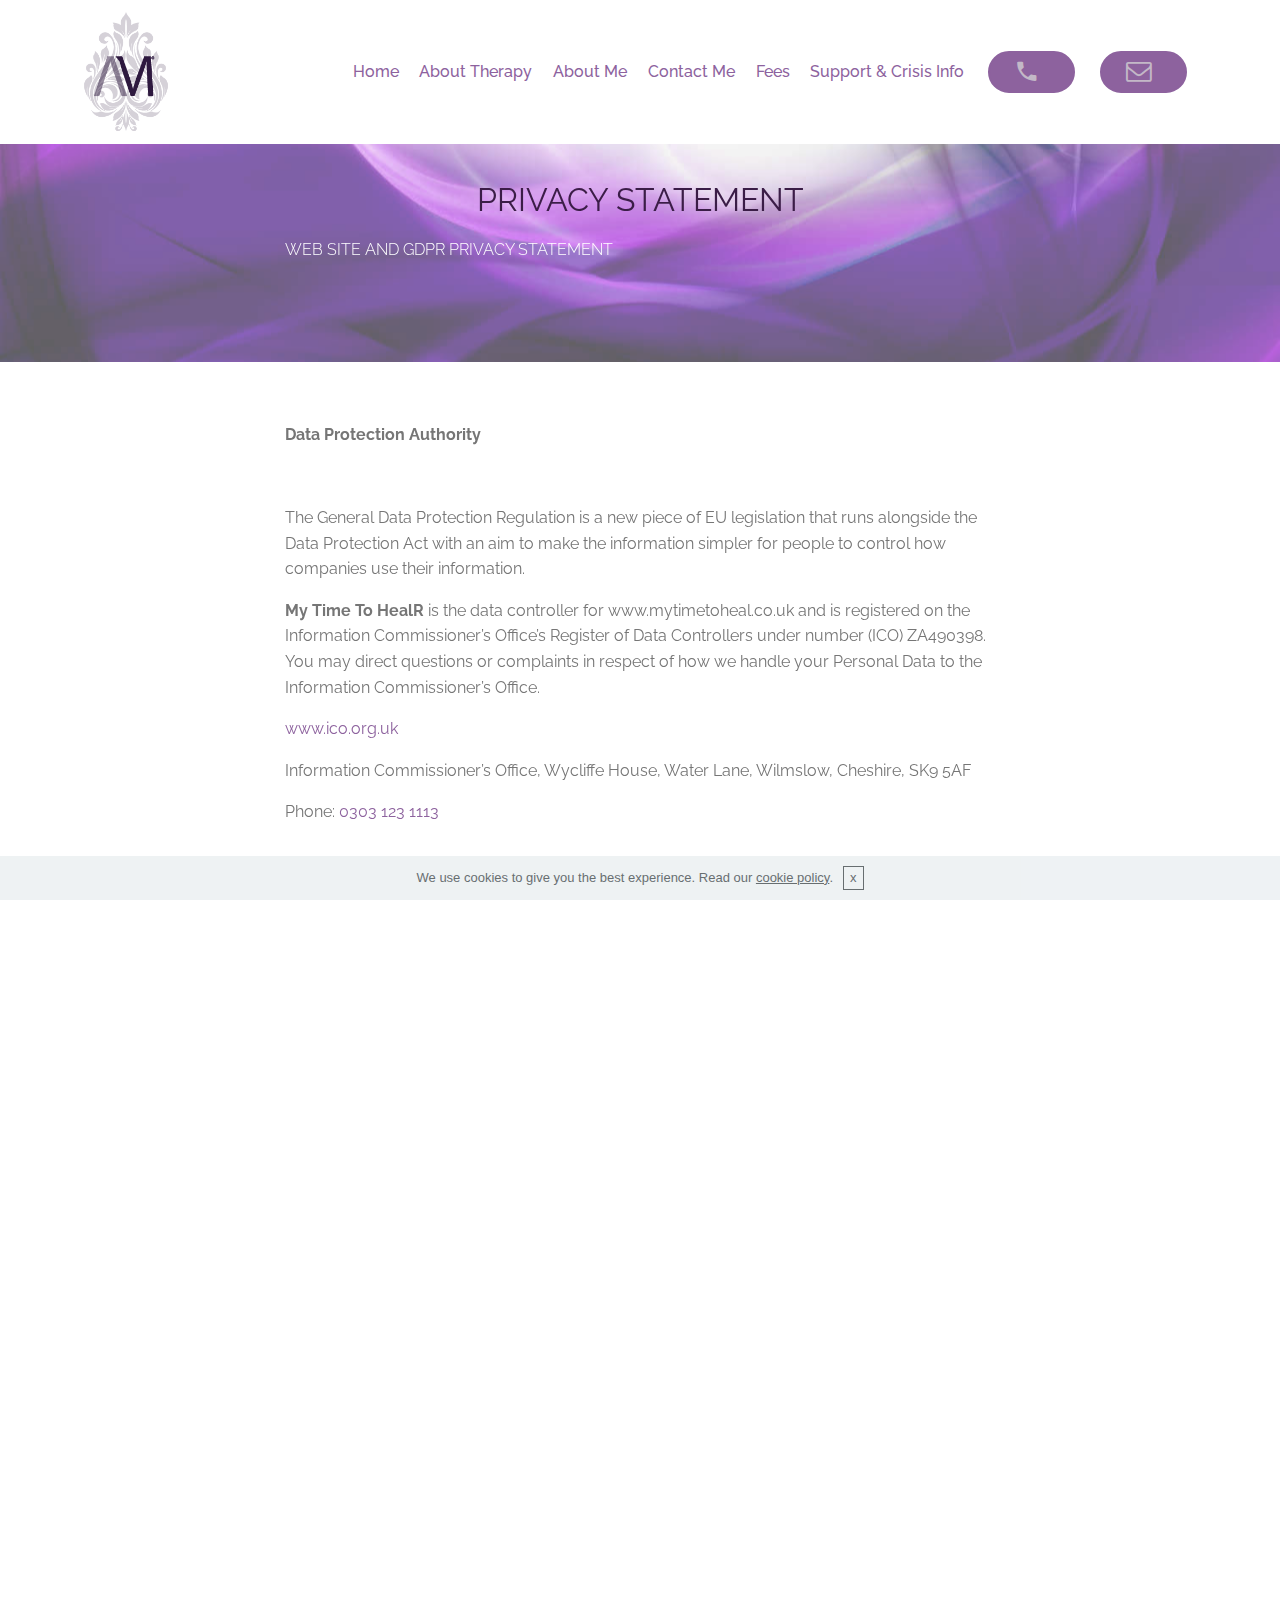
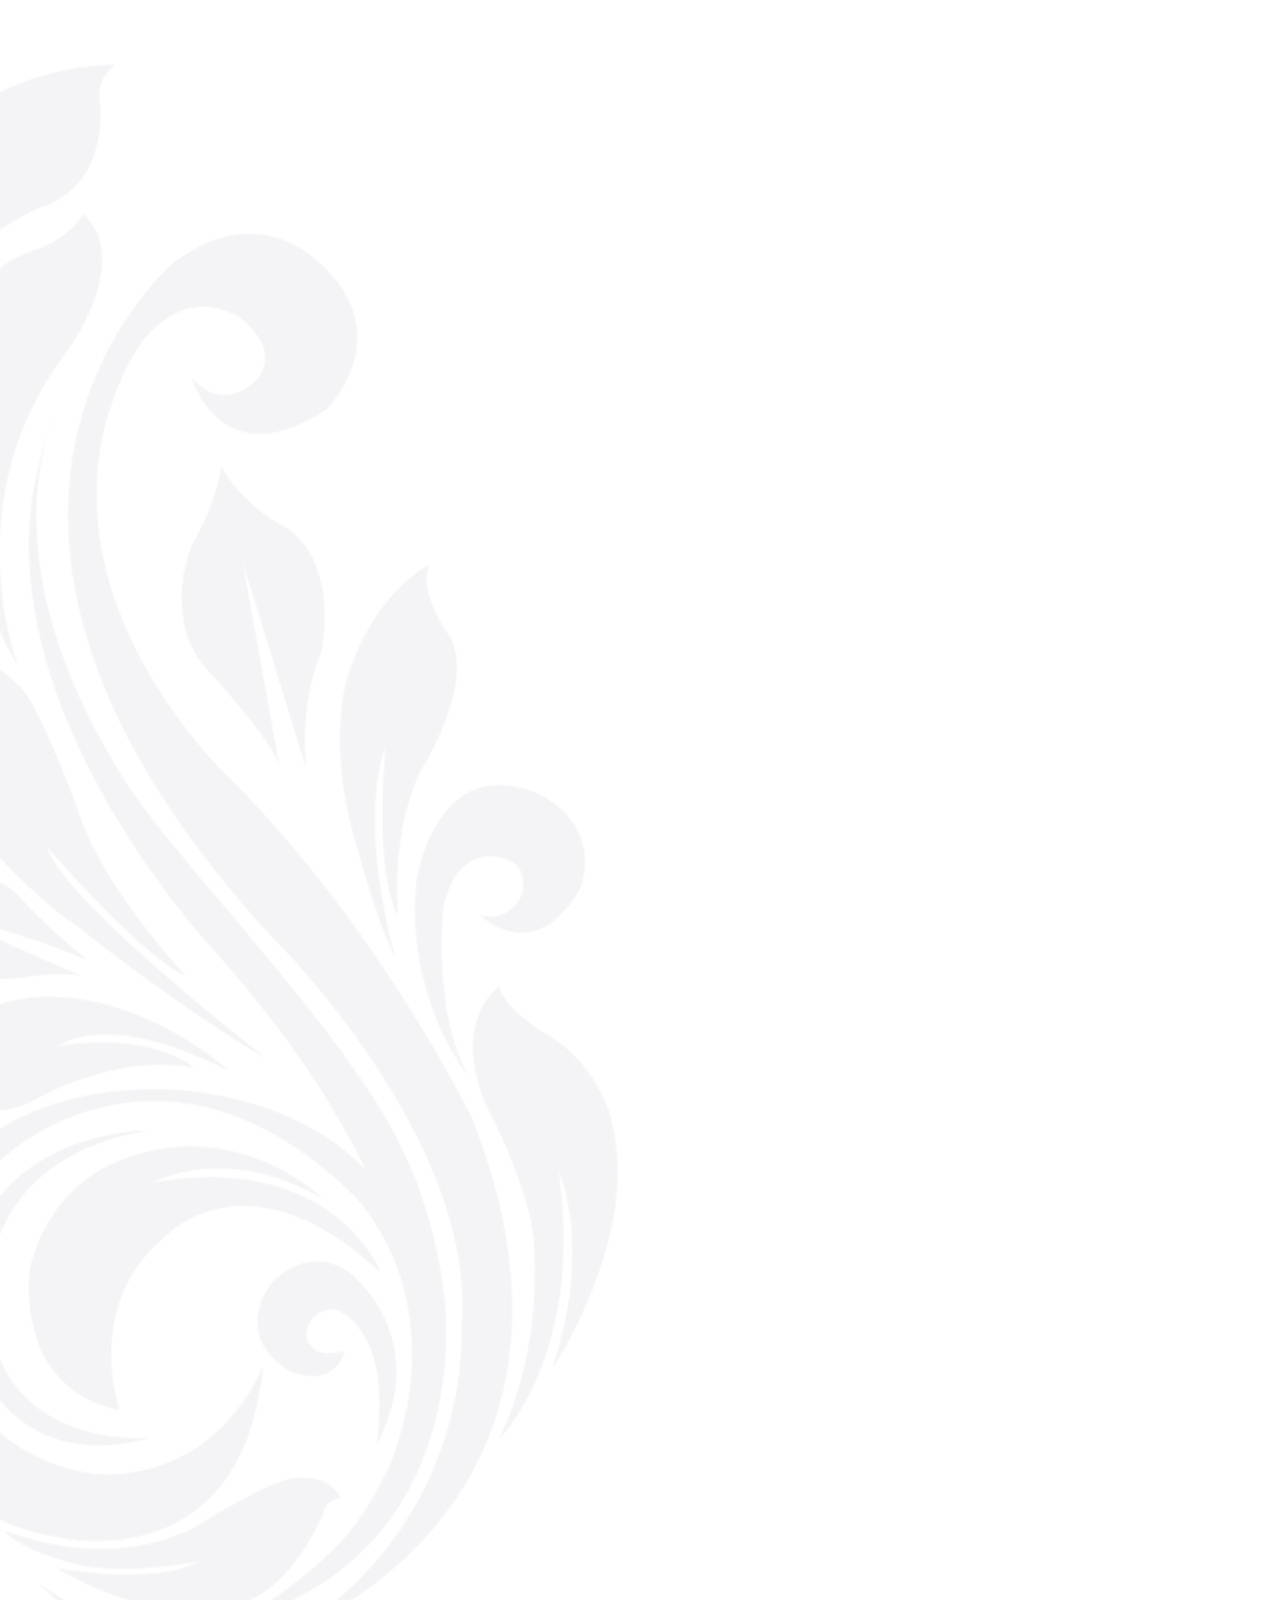
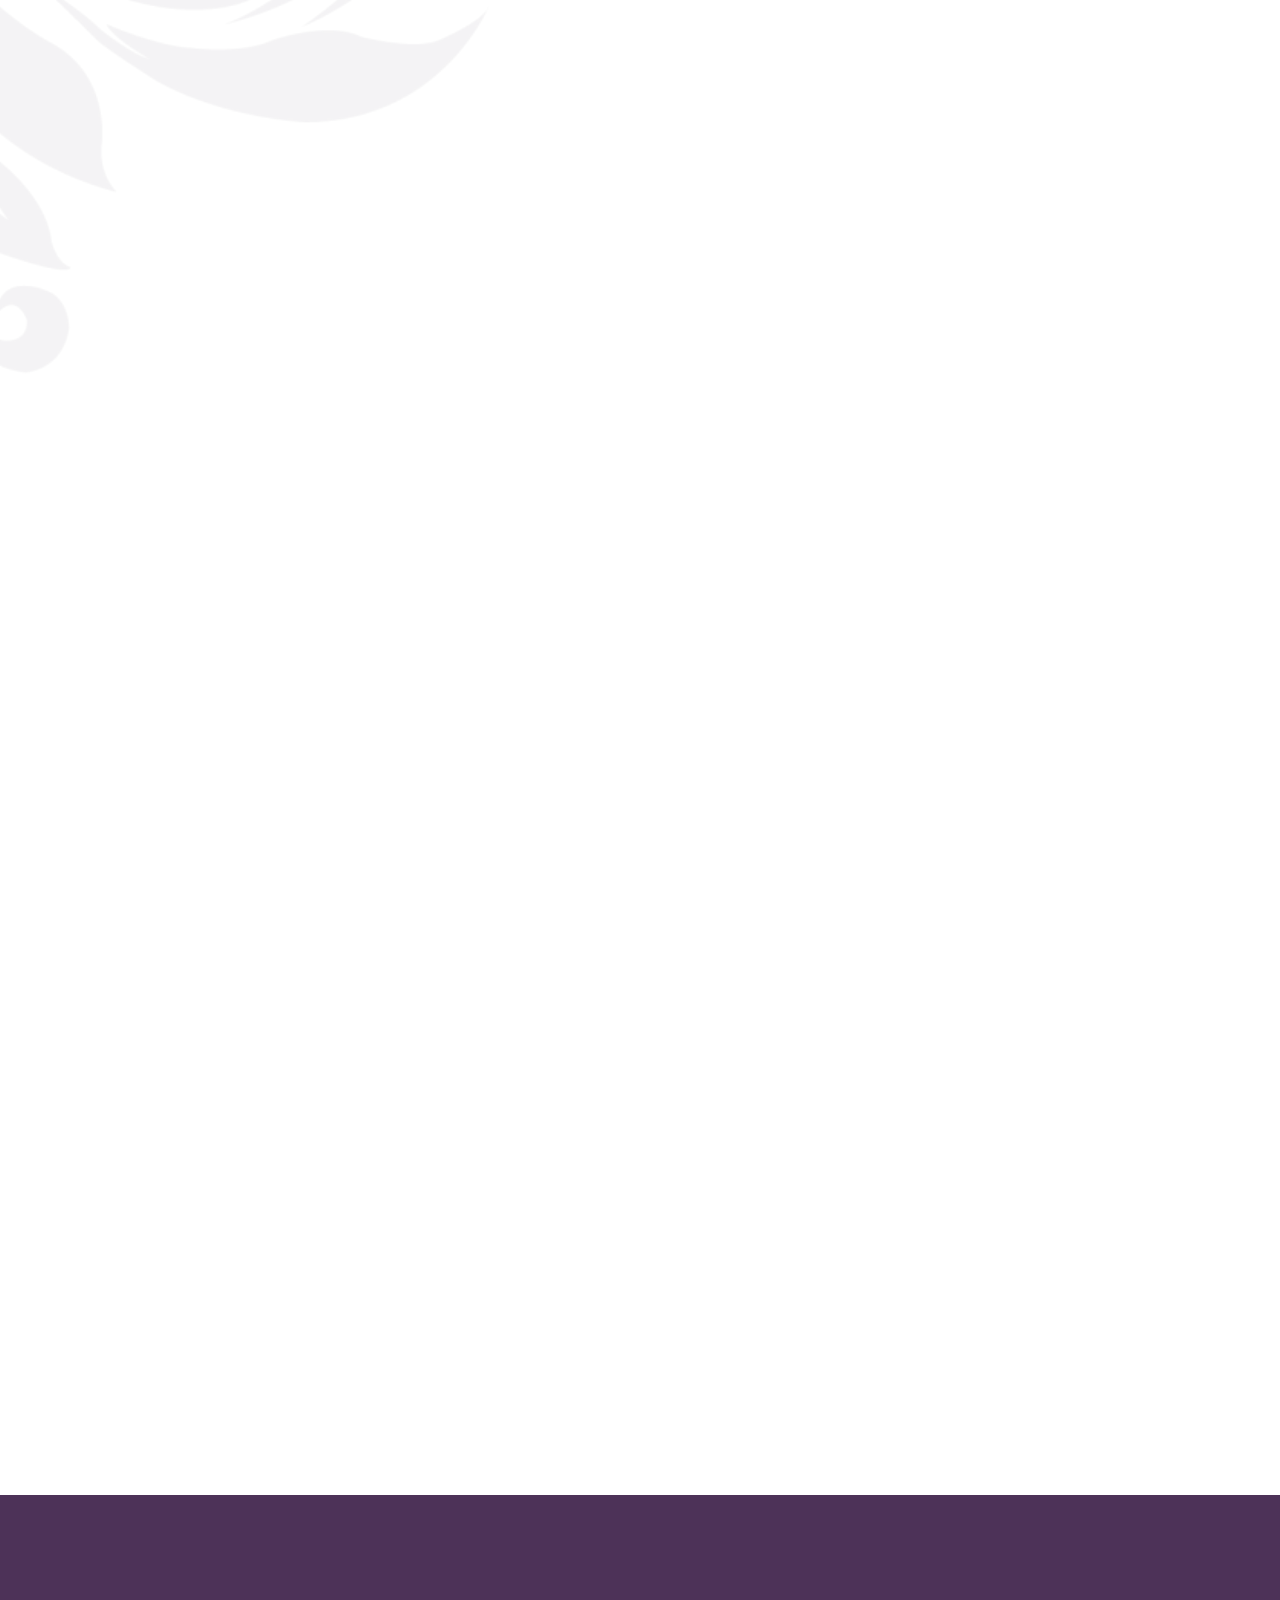
<file: privacy.html>
<!DOCTYPE html>
<html  >
<head>
  <!-- Site made with Mobirise Website Builder v4.9.6, https://mobirise.com -->
  <meta charset="UTF-8">
  <meta http-equiv="X-UA-Compatible" content="IE=edge">
  <meta name="generator" content="Mobirise v4.9.6, mobirise.com">
  <meta name="viewport" content="width=device-width, initial-scale=1, minimum-scale=1">
  <link rel="shortcut icon" href="assets/images/am-mytimetoheal-logo0.5x-172x239.png" type="image/x-icon">
  <meta name="description" content="my time to heal - Web Site and GDPR Privacy Statement">
  
  <title>Privacy Statement</title>
  <link rel="stylesheet" href="assets/bootstrap-material-design-font/css/material.css">
  <link rel="stylesheet" href="assets/font-awesome/css/font-awesome.css">
  <link rel="stylesheet" href="assets/tether/tether.min.css">
  <link rel="stylesheet" href="assets/soundcloud-plugin/style.css">
  <link rel="stylesheet" href="assets/bootstrap/css/bootstrap.min.css">
  <link rel="stylesheet" href="assets/bootstrap/css/bootstrap-grid.min.css">
  <link rel="stylesheet" href="assets/bootstrap/css/bootstrap-reboot.min.css">
  <link rel="stylesheet" href="assets/gdpr-plugin/gdpr-styles.css">
  <link rel="stylesheet" href="assets/animatecss/animate.min.css">
  <link rel="stylesheet" href="assets/dropdown/css/style.css">
  <link rel="stylesheet" href="assets/socicon/css/styles.css">
  <link rel="stylesheet" href="assets/theme/css/style.css">
  <link rel="stylesheet" href="assets/mobirise/css/mbr-additional.css" type="text/css">
  
  
  
</head>
<body>
  <section class="menu cid-rmAs9usePY" once="menu" id="menu2-52">

    

    <nav class="navbar navbar-expand beta-menu navbar-dropdown align-items-center navbar-fixed-top navbar-toggleable-sm">
        <button class="navbar-toggler navbar-toggler-right" type="button" data-toggle="collapse" data-target="#navbarSupportedContent" aria-controls="navbarSupportedContent" aria-expanded="false" aria-label="Toggle navigation">
            <div class="hamburger">
                <span></span>
                <span></span>
                <span></span>
                <span></span>
            </div>
        </button>
        <div class="menu-logo">
            <div class="navbar-brand">
                <span class="navbar-logo">
                    <a href="#top">
                        <img src="assets/images/am-mytimetoheal-logo0.5x-172x2395.png" alt="My-time-to-heal-BACP and NCS registered psychotherapist and counsellor based in Wembley, London and work primarily with young people and adults. " title="My-time-to-heal-BACP and NCS registered psychotherapist and counsellor based in Wembley, London and work primarily with young people and adults. " style="height: 8rem;">
                    </a>
                </span>
                
            </div>
        </div>
        <div class="collapse navbar-collapse" id="navbarSupportedContent">
            <ul class="navbar-nav nav-dropdown" data-app-modern-menu="true"><li class="nav-item">
                    <a class="nav-link link text-primary display-7" href="index.html">
                        Home</a>
                </li><li class="nav-item">
                    <a class="nav-link link text-primary display-7" href="About Therapy.html#content5-1c">
                        About Therapy</a>
                </li><li class="nav-item"><a class="nav-link link text-primary display-7" href="About Me.html#content5-1d">
                        About Me</a></li><li class="nav-item"><a class="nav-link link text-primary display-7" href="Contact Me.html#header1-13">
                        Contact Me</a></li><li class="nav-item"><a class="nav-link link text-primary display-7" href="Fees.html#content5-1e">
                        Fees</a></li><li class="nav-item"><a class="nav-link link text-primary display-7" href="Mental Health Support and Crisis Information.html#content5-1f">Support &amp; Crisis Info</a></li></ul>
            <div class="navbar-buttons mbr-section-btn"><a class="btn btn-sm btn-primary display-4" href="tel:+44 (0)7842 527 561"><span class="mdi-maps-local-phone mbr-iconfont mbr-iconfont-btn" style="color: rgb(195, 184, 199);"></span></a> <a class="btn btn-sm btn-primary display-4" href="mailto:enquiries@mytimetoheal.co.uk"><span class="fa fa-envelope-o mbr-iconfont mbr-iconfont-btn" style="color: rgb(195, 184, 199);"></span></a></div>
        </div>
    </nav>
</section>

<section class="engine"><a href="https://mobirise.info/w">free html5 templates</a></section><section class="mbr-section content5 cid-rmuk9zi4fF mbr-parallax-background" id="content5-5j">

    

    <div class="mbr-overlay" style="opacity: 0.4; background-color: rgb(239, 239, 239);">
    </div>

    <div class="container">
        <div class="media-container-row">
            <div class="title col-12 col-md-8">
                <h2 class="align-center mbr-bold mbr-white pb-3 mbr-fonts-style display-5"><span style="font-weight: normal;"><br></span><br><span style="font-weight: normal;">PRIVACY STATEMENT</span></h2>
                <h3 class="mbr-section-subtitle align-center mbr-light mbr-white pb-3 mbr-fonts-style display-7">WEB SITE AND GDPR PRIVACY STATEMENT</h3>
                <p class="mbr-text align-center mbr-white pb-3 mbr-fonts-style display-7"></p>
                
            </div>
        </div>
    </div>
</section>

<section class="mbr-section article content1 cid-rmuVF2k0cY" id="content1-58">
    
     

    <div class="container">
        <div class="media-container-row">
            <div class="mbr-text col-12 mbr-fonts-style display-7 col-md-8"><p><strong>Data Protection Authority</strong></p><p><br></p><p>The General Data Protection Regulation is a new piece of EU legislation that runs alongside the Data Protection Act with an aim to make the information simpler for people to control how companies use their information.</p><p><strong>My Time To HealR</strong> is the data controller for www.mytimetoheal.co.uk and is registered on the Information Commissioner’s Office’s Register of Data Controllers under number (ICO) ZA490398. You may direct questions or complaints in respect of how we handle your Personal Data to the Information Commissioner’s Office.</p><p><strong><a href="http://www.ico.org.uk" target="_blank" style="font-size: 1rem; background-color: rgb(255, 255, 255);">www.ico.org.uk</a></strong></p><p>Information Commissioner’s Office, Wycliffe House, Water Lane, Wilmslow, Cheshire, SK9 5AF</p><p>Phone: <a href="tel:0303 123 1113">0303 123 1113</a></p><p><br></p><p><strong>Cookies &amp; Data</strong></p><p>For information on Cookies, Data and their use on this site, please visit the host 123-Reg for further information.</p><p><br></p><p><span style="font-size: 1rem;"><strong>Website ‘Contact’ button</strong></span></p><p>You personal information submitted via the Contact button on this site is not stored by the hosts.  It is for MTTH correspondence between yourselves and me. I only retain this information if you choose to accept my services and will do so for the period we are working together and up to 7 years. If you choose not to continue with MTTH services and you have stated this clearly in your final correspondence, I will only retain the information you provided for two weeks and it is then deleted.</p><p><span style="font-size: 1rem;">The information you supply via the contact page will not be used for marketing purposes nor shared with third parties unless I am required to do so by law. I use the Gmail server when responding to enquiries. Gmail encrypts messages which is said to prevent emails being intercepted by third parties. Please note that sending information by email isn’t 100% guaranteed secure by any service provider therefore the level of personal information you choose to place in an email is done so at your own risk.&nbsp;</span></p><p>Gmail is covered by the Google US privacy shield and as such your personal data of email address and IP address may go outside of the UK. For further information visit <a href="https://www.privacyshield.gov/list" target="_blank">privacyshield.gov </a>and <a href="https://policies.google.com/privacy" target="_blank">policies.google.com</a></p><p><br></p><p><strong><span style="font-size: 1rem;">What personal details do I collect?</span><br></strong></p><p><span style="font-size: 1rem;">If you decide that you wish to embark on your therapeutic journey with me, below is the type of information that I will collect:</span><br></p><p><br></p><p>Your Name</p><p>Contact number(s)</p><p>Home Address&nbsp;</p><p>Email address&nbsp;</p><p>Age and date of birth</p><p>Medical History</p><p>Dates and times of appointments</p><p>GP details</p><p>Emergency Contact information</p><p><br></p><p>All the above will be stored electronically on a secure password protected device and retained for a maximum of 7 years. Additionally, the following information is recorded in written client notes and / or assessment, in order to facilitate the therapy process:</p><p><br></p><p>Employment Status</p><p>Home circumstances</p><p>Details of the problems and issues for which you are seeking therapy</p><p>Relevant factual information that is discussed in the therapy process</p><p><br></p><p>This is also retained for at least 7 years to enable us to deal with any queries or complaints that may arise and is also required by the insurer. Brief therapist’s notes are archived and are also kept electronically and secured by passwords on a detachable hard drive device which is kept in a secure location within the property which is also protected by CCTV.</p><p><br></p><p><strong>Legal Duty of Care</strong></p><p><span style="font-size: 1rem;">It may become necessary during our work together for me to break confidentiality for several reasons including: safeguarding reasons (children and vulnerable adults), serious harm to self or others, and breaches in the law such as acts of terrorism or drug or people trafficking and money laundering for example. The personal data shared will be adequate and proportionate. Your information may be shared with health professionals &amp; emergency services as appropriate.&nbsp;</span></p><p>Therapeutic Will - In the event of my death or inability to work, a nominated individual will pass a sealed envelope from a secure location only known by them, containing a first name and contact number of current clients to my clinical supervisor. This enables the supervisor to make contact, present the circumstances and discuss confidentially counselling options going forward to maintain your safety and privacy. The clinical supervisor is bound by the same confidentiality criteria.</p><p>There may be a required to share some clinical information if a court order is presented. This is also re-iterated in the contract you will sign should you go ahead with therapy at MTTH. Anonymous notes from our sessions are kept in line with the requirements of my insurance and the Limitation Act - Special category data 9 “(f) processing is necessary for the establishment, exercise or defence of legal claims or whenever courts are acting in their judicial capacity”.&nbsp;</p><p>I am required to keep financial records for the purpose of tax returns for 7 years.</p><p><br></p><p><strong>Consent</strong></p><p>By giving consent, you give me permission to share your notes and / or information with other medical professionals or your legal representative should there be a need to do so. If this is required, a careful thoughtful discussion will be had together. If in the event of a medical emergency whilst in actual therapy, I will aim to act with your best interest at heart.&nbsp;</p><p><br></p><p><strong>How do I store your information?&nbsp;</strong></p><p>If you choose to continue with counselling, I will take all reasonable and proportionate security measures to secure your information. I keep anonymous client notes separately from personal data information for 7 years from the date of your last session, in line with the requirements of my professional insurance. All information is stored as confidential data in password protected electronic documents on a removable hard drive that is kept in a safe location and deleted at the end of the data retention period.</p><p><br></p><p><strong>Do we use any computing devices?</strong></p><p>Yes. I use an electronic devices and applications for calendar, diary entries, contacts, email and notes. I use Sum Up and Banking Apps to process payments via an electronic handheld device.</p><p><br></p><p><strong>Social Media</strong></p><p>MTTH does not currently have a presence on social media. However, as an individual, I have personal social media accounts for which I do not accept friend requests or invitations from clients. If I share, like or comment on other people’s or organisations post or pages, I do this in an individual capacity. This information will not be used for commercial purposes nor will there be an identity to clients with which I work. &nbsp;</p><p><span style="font-size: 1rem;"><br></span></p><p><strong><span style="font-size: 1rem;">Rights Under GDPR</span></strong></p><p>You are welcome to view your rights in more detail within the new GDPR guidelines, visit <a href="https://ico.org.uk/for-organisations/guide-to-the-general-data-protection-regulation-gdpr/individual-rights/" target="_blank">ico.org.uk</a></p><p>If you have any concerns about how your information is used, feel free to contact me at <a href="mailto:enquiries@mytimetoheal.co.uk"><strong>enquiries@mytimetoheal.co.uk</strong></a> and we can discuss it in further detail. &nbsp;</p><p>If you feel you have the grounds to raise a complaint regarding the way your data is being used, you can do so by visiting the <a href="https://ico.org.uk/make-a-complaint/" target="_blank">ICO’s website.</a></p><p>If you are a professional and wish to use the content of this Privacy Statement along with your own research from the <a href="https://ico.org.uk/" target="_blank">ICO website</a> please ensure you request permission by contacting me at <a href="mailto:enquiries@mytimetoheal.co.uk"><strong>enquiries@mytimetoheal.co.uk</strong>&nbsp;</a></p><p>Obtaining permission will give you the rights to tailor this statement to the needs of your business and your way of working, as it will differ from that of MTTH. I respectfully request that you do not plagiarise the content as this privacy page is copyright of MTTH.&nbsp;</p><p>This privacy statement is kept under regular review. It was last updated on the 2ndth April 2019</p><p><em><br></em></p><p><em>Thanks is given to the sites of K.Emery, P.Phelps, ICO and 123-Reg for guidelines on the suggested content for this privacy statement.</em></p></div>
        </div>
    </div>
    
    <section class="mbr-section content5 mbr-parallax-background" group="Article">

    

    <div class="mbr-overlay" style="opacity: 0.5; background-color: rgb(141, 98, 158);">
    </div>


</section></section>

<section class="cid-rmuV9uXRko mbr-parallax-background" id="footer1-57">

    

    <div class="mbr-overlay" style="background-color: rgb(59, 29, 71); opacity: 0.9;"></div>

    <div class="container">
        <div class="media-container-row content text-white">
            <div class="col-12 col-md-3">
                <div class="media-wrap">
                    
                        <img src="assets/images/am-mytiemtoheal-landscape3x-478x2577.png" alt="Am-psychotherapy-counselling-logo-reverse" title="Am-psychotherapy-counselling-logo-reverse">
                    
                </div>
            </div>
            <div class="col-12 col-md-3 mbr-fonts-style display-7">
                <h5 class="pb-3">
                    Address
                </h5>
                <p class="mbr-text"><a href="https://www.google.com/maps/dir///@51.5643972,-0.3241803,15z" target="_blank">Pasture Road,</a><br><a href="https://www.google.com/maps/dir///@51.5643972,-0.3241803,15z" target="_blank">Wembley</a><strong><br><a href="https://www.google.com/maps/dir///@51.5643972,-0.3241803,15z" target="_blank"><b>HA0 3JL</b></a></strong></p>
            </div>
            <div class="col-12 col-md-3 mbr-fonts-style display-7">
                <h5 class="pb-3">
                    Contacts
                </h5>
                <p class="mbr-text">
                    Email:<br><strong><a href="mailto:enquiries@mytimetoheal.co.uk" class="text-white">enquiries@mytimetoheal.co.uk</a></strong><br>Phone:<br><strong><a href="tel:+44 (0)7842 527 561" class="text-white">+44 (0)7842 527 561</a></strong><br></p>
            </div>
            <div class="col-12 col-md-3 mbr-fonts-style display-7">
                <h5 class="pb-3">Site Map</h5>
                <p class="mbr-text"><a href="index.html#header4-18" class="text-white">Home</a><br><a href="About Therapy.html#header4-j" class="text-white">About Therapy</a><br><a href="About Me.html#header4-p" class="text-white">About Me</a><br><a href="Fees.html#header4-k" class="text-white">Fees</a><br><a href="Mental Health Support and Crisis Information.html#content5-1f" class="text-white">Support &amp; Crisis Information</a><a href="page5.html#header4-y" class="text-white"><br></a><br><a href="privacy.html#content5-2b" class="text-secondary">Privacy policy</a><a href="page5.html#header4-y" class="text-white"><br></a><br></p>
            </div>
        </div>
        <div class="footer-lower">
            <div class="media-container-row">
                <div class="col-sm-12">
                    <hr>
                </div>
            </div>
            <div class="media-container-row mbr-white">
                <div class="col-sm-6 copyright">
                    <p class="mbr-text mbr-fonts-style display-4">© MyTimeToHeal 2019 - All Rights Reserved<br><a href="https://www.lanakk.com/uk/" target="_blank" class="text-primary">Sensation Header&nbsp;ARTwork courtesy of ©&nbsp;lanakk - All Rights Reserved</a><br><a href="http://www.andreaskaraiskos.com" target="_blank" class="text-primary">Design and Development © AndreasKaraiskos.com 2019 - All Rights Reserved</a><br><a href="http://www.andreaskaraiskos.com" target="_blank" class="text-primary"><br></a><br></p>
                </div>
                <div class="col-md-6">
                    
                </div>
            </div>
        </div>
    </div>
</section>


  <script src="assets/web/assets/jquery/jquery.min.js"></script>
  <script src="assets/popper/popper.min.js"></script>
  <script src="assets/tether/tether.min.js"></script>
  <script src="assets/bootstrap/js/bootstrap.min.js"></script>
  <script src="assets/cookies-alert-plugin/cookies-alert-core.js"></script>
  <script src="assets/cookies-alert-plugin/cookies-alert-script.js"></script>
  <script src="assets/parallax/jarallax.min.js"></script>
  <script src="assets/viewportchecker/jquery.viewportchecker.js"></script>
  <script src="assets/dropdown/js/script.min.js"></script>
  <script src="assets/touchswipe/jquery.touch-swipe.min.js"></script>
  <script src="assets/smoothscroll/smooth-scroll.js"></script>
  <script src="assets/theme/js/script.js"></script>
  
  
 <div id="scrollToTop" class="scrollToTop mbr-arrow-up"><a style="text-align: center;"><i class="mbr-arrow-up-icon mbr-arrow-up-icon-cm cm-icon cm-icon-smallarrow-up"></i></a></div>
    <input name="animation" type="hidden">
  <input name="cookieData" type="hidden" data-cookie-text="We use cookies to give you the best experience. Read our <a href='privacy.html'>cookie policy</a>.">
  </body>
</html>
</file>
<file: assets/bootstrap-material-design-font/css/material.css>
@font-face {
  font-family: 'Material-Design-Icons';
  src: url('../fonts/Material-Design-Icons.eot?3ocs8m');
  src: url('../fonts/Material-Design-Icons.eot?#iefix3ocs8m') format('embedded-opentype'), url('../fonts/Material-Design-Icons.woff?3ocs8m') format('woff'), url('../fonts/Material-Design-Icons.ttf?3ocs8m') format('truetype'), url('../fonts/Material-Design-Icons.svg?3ocs8m#Material-Design-Icons') format('svg');
  font-weight: normal;
  font-style: normal;
}
[class^="mdi-"],
[class*="mdi-"] {
  speak: none;
  display: inline-block;
  font-style: normal;
  font-variant:normal;
  font-weight:normal;
/*  font-size:24px;*/
  line-height:1;
  font-family:'Material-Design-Icons' !important;
  text-rendering: auto;
  
  -webkit-font-smoothing: antialiased;
  -moz-osx-font-smoothing: grayscale;
  -webkit-transform: translate(0, 0);
      -ms-transform: translate(0, 0);
          transform: translate(0, 0);
}
[class^="mdi-"]:before,
[class*="mdi-"]:before {
  display: inline-block;
  speak: none;
  text-decoration: inherit;
}
[class^="mdi-"].pull-left,
[class*="mdi-"].pull-left {
  margin-right: .3em;
}
[class^="mdi-"].pull-right,
[class*="mdi-"].pull-right {
  margin-left: .3em;
}
[class^="mdi-"].mdi-lg:before,
[class*="mdi-"].mdi-lg:before,
[class^="mdi-"].mdi-lg:after,
[class*="mdi-"].mdi-lg:after {
  font-size: 1.33333333em;
  line-height: 0.75em;
  vertical-align: -15%;
}
[class^="mdi-"].mdi-2x:before,
[class*="mdi-"].mdi-2x:before,
[class^="mdi-"].mdi-2x:after,
[class*="mdi-"].mdi-2x:after {
  font-size: 2em;
}
[class^="mdi-"].mdi-3x:before,
[class*="mdi-"].mdi-3x:before,
[class^="mdi-"].mdi-3x:after,
[class*="mdi-"].mdi-3x:after {
  font-size: 3em;
}
[class^="mdi-"].mdi-4x:before,
[class*="mdi-"].mdi-4x:before,
[class^="mdi-"].mdi-4x:after,
[class*="mdi-"].mdi-4x:after {
  font-size: 4em;
}
[class^="mdi-"].mdi-5x:before,
[class*="mdi-"].mdi-5x:before,
[class^="mdi-"].mdi-5x:after,
[class*="mdi-"].mdi-5x:after {
  font-size: 5em;
}
[class^="mdi-device-signal-cellular-"]:after,
[class^="mdi-device-battery-"]:after,
[class^="mdi-device-battery-charging-"]:after,
[class^="mdi-device-signal-cellular-connected-no-internet-"]:after,
[class^="mdi-device-signal-wifi-"]:after,
[class^="mdi-device-signal-wifi-statusbar-not-connected"]:after,
.mdi-device-network-wifi:after {
  opacity: .3;
  position: absolute;
  left: 0;
  top: 0;
  z-index: 1;
  display: inline-block;
  speak: none;
  text-decoration: inherit;
}
[class^="mdi-device-signal-cellular-"]:after {
  content: "\e758";
}
[class^="mdi-device-battery-"]:after {
  content: "\e735";
}
[class^="mdi-device-battery-charging-"]:after {
  content: "\e733";
}
[class^="mdi-device-signal-cellular-connected-no-internet-"]:after {
  content: "\e75d";
}
[class^="mdi-device-signal-wifi-"]:after,
.mdi-device-network-wifi:after {
  content: "\e765";
}
[class^="mdi-device-signal-wifi-statusbasr-not-connected"]:after {
  content: "\e8f7";
}
.mdi-device-signal-cellular-off:after,
.mdi-device-signal-cellular-null:after,
.mdi-device-signal-cellular-no-sim:after,
.mdi-device-signal-wifi-off:after,
.mdi-device-signal-wifi-4-bar:after,
.mdi-device-signal-cellular-4-bar:after,
.mdi-device-battery-alert:after,
.mdi-device-signal-cellular-connected-no-internet-4-bar:after,
.mdi-device-battery-std:after,
.mdi-device-battery-full .mdi-device-battery-unknown:after {
  content: "";
}
.mdi-fw {
  width: 1.28571429em;
  text-align: center;
}
.mdi-ul {
  padding-left: 0;
  margin-left: 2.14285714em;
  list-style-type: none;
}
.mdi-ul > li {
  position: relative;
}
.mdi-li {
  position: absolute;
  left: -2.14285714em;
  width: 2.14285714em;
  top: 0.14285714em;
  text-align: center;
}
.mdi-li.mdi-lg {
  left: -1.85714286em;
}
.mdi-border {
  padding: .2em .25em .15em;
  border: solid 0.08em #eeeeee;
  border-radius: .1em;
}
.mdi-spin {
  -webkit-animation: mdi-spin 2s infinite linear;
  animation: mdi-spin 2s infinite linear;
  -webkit-transform-origin: 50% 50%;
  -ms-transform-origin: 50% 50%;
      transform-origin: 50% 50%;
}
.mdi-pulse {
  -webkit-animation: mdi-spin 1s steps(8) infinite;
  animation: mdi-spin 1s steps(8) infinite;
  -webkit-transform-origin: 50% 50%;
  -ms-transform-origin: 50% 50%;
      transform-origin: 50% 50%;
}
@-webkit-keyframes mdi-spin {
  0% {
    -webkit-transform: rotate(0deg);
    transform: rotate(0deg);
  }
  100% {
    -webkit-transform: rotate(359deg);
    transform: rotate(359deg);
  }
}
@keyframes mdi-spin {
  0% {
    -webkit-transform: rotate(0deg);
    transform: rotate(0deg);
  }
  100% {
    -webkit-transform: rotate(359deg);
    transform: rotate(359deg);
  }
}
.mdi-rotate-90 {
  filter: progid:DXImageTransform.Microsoft.BasicImage(rotation=1);
  -webkit-transform: rotate(90deg);
  -ms-transform: rotate(90deg);
  transform: rotate(90deg);
}
.mdi-rotate-180 {
  filter: progid:DXImageTransform.Microsoft.BasicImage(rotation=2);
  -webkit-transform: rotate(180deg);
  -ms-transform: rotate(180deg);
  transform: rotate(180deg);
}
.mdi-rotate-270 {
  filter: progid:DXImageTransform.Microsoft.BasicImage(rotation=3);
  -webkit-transform: rotate(270deg);
  -ms-transform: rotate(270deg);
  transform: rotate(270deg);
}
.mdi-flip-horizontal {
  filter: progid:DXImageTransform.Microsoft.BasicImage(rotation=0, mirror=1);
  -webkit-transform: scale(-1, 1);
  -ms-transform: scale(-1, 1);
  transform: scale(-1, 1);
}
.mdi-flip-vertical {
  filter: progid:DXImageTransform.Microsoft.BasicImage(rotation=2, mirror=1);
  -webkit-transform: scale(1, -1);
  -ms-transform: scale(1, -1);
  transform: scale(1, -1);
}
:root .mdi-rotate-90,
:root .mdi-rotate-180,
:root .mdi-rotate-270,
:root .mdi-flip-horizontal,
:root .mdi-flip-vertical {
  -webkit-filter: none;
          filter: none;
}
.mdi-stack {
  position: relative;
  display: inline-block;
  width: 2em;
  height: 2em;
  line-height: 2em;
  vertical-align: middle;
}
.mdi-stack-1x,
.mdi-stack-2x {
  position: absolute;
  left: 0;
  width: 100%;
  text-align: center;
}
.mdi-stack-1x {
  line-height: inherit;
}
.mdi-stack-2x {
  font-size: 2em;
}
.mdi-inverse {
  color: #ffffff;
}
/* Start Icons */
.mdi-action-3d-rotation:before {
  content: "\e600";
}
.mdi-action-accessibility:before {
  content: "\e601";
}
.mdi-action-account-balance-wallet:before {
  content: "\e602";
}
.mdi-action-account-balance:before {
  content: "\e603";
}
.mdi-action-account-box:before {
  content: "\e604";
}
.mdi-action-account-child:before {
  content: "\e605";
}
.mdi-action-account-circle:before {
  content: "\e606";
}
.mdi-action-add-shopping-cart:before {
  content: "\e607";
}
.mdi-action-alarm-add:before {
  content: "\e608";
}
.mdi-action-alarm-off:before {
  content: "\e609";
}
.mdi-action-alarm-on:before {
  content: "\e60a";
}
.mdi-action-alarm:before {
  content: "\e60b";
}
.mdi-action-android:before {
  content: "\e60c";
}
.mdi-action-announcement:before {
  content: "\e60d";
}
.mdi-action-aspect-ratio:before {
  content: "\e60e";
}
.mdi-action-assessment:before {
  content: "\e60f";
}
.mdi-action-assignment-ind:before {
  content: "\e610";
}
.mdi-action-assignment-late:before {
  content: "\e611";
}
.mdi-action-assignment-return:before {
  content: "\e612";
}
.mdi-action-assignment-returned:before {
  content: "\e613";
}
.mdi-action-assignment-turned-in:before {
  content: "\e614";
}
.mdi-action-assignment:before {
  content: "\e615";
}
.mdi-action-autorenew:before {
  content: "\e616";
}
.mdi-action-backup:before {
  content: "\e617";
}
.mdi-action-book:before {
  content: "\e618";
}
.mdi-action-bookmark-outline:before {
  content: "\e619";
}
.mdi-action-bookmark:before {
  content: "\e61a";
}
.mdi-action-bug-report:before {
  content: "\e61b";
}
.mdi-action-cached:before {
  content: "\e61c";
}
.mdi-action-check-circle:before {
  content: "\e61d";
}
.mdi-action-class:before {
  content: "\e61e";
}
.mdi-action-credit-card:before {
  content: "\e61f";
}
.mdi-action-dashboard:before {
  content: "\e620";
}
.mdi-action-delete:before {
  content: "\e621";
}
.mdi-action-description:before {
  content: "\e622";
}
.mdi-action-dns:before {
  content: "\e623";
}
.mdi-action-done-all:before {
  content: "\e624";
}
.mdi-action-done:before {
  content: "\e625";
}
.mdi-action-event:before {
  content: "\e626";
}
.mdi-action-exit-to-app:before {
  content: "\e627";
}
.mdi-action-explore:before {
  content: "\e628";
}
.mdi-action-extension:before {
  content: "\e629";
}
.mdi-action-face-unlock:before {
  content: "\e62a";
}
.mdi-action-favorite-outline:before {
  content: "\e62b";
}
.mdi-action-favorite:before {
  content: "\e62c";
}
.mdi-action-find-in-page:before {
  content: "\e62d";
}
.mdi-action-find-replace:before {
  content: "\e62e";
}
.mdi-action-flip-to-back:before {
  content: "\e62f";
}
.mdi-action-flip-to-front:before {
  content: "\e630";
}
.mdi-action-get-app:before {
  content: "\e631";
}
.mdi-action-grade:before {
  content: "\e632";
}
.mdi-action-group-work:before {
  content: "\e633";
}
.mdi-action-help:before {
  content: "\e634";
}
.mdi-action-highlight-remove:before {
  content: "\e635";
}
.mdi-action-history:before {
  content: "\e636";
}
.mdi-action-home:before {
  content: "\e637";
}
.mdi-action-https:before {
  content: "\e638";
}
.mdi-action-info-outline:before {
  content: "\e639";
}
.mdi-action-info:before {
  content: "\e63a";
}
.mdi-action-input:before {
  content: "\e63b";
}
.mdi-action-invert-colors:before {
  content: "\e63c";
}
.mdi-action-label-outline:before {
  content: "\e63d";
}
.mdi-action-label:before {
  content: "\e63e";
}
.mdi-action-language:before {
  content: "\e63f";
}
.mdi-action-launch:before {
  content: "\e640";
}
.mdi-action-list:before {
  content: "\e641";
}
.mdi-action-lock-open:before {
  content: "\e642";
}
.mdi-action-lock-outline:before {
  content: "\e643";
}
.mdi-action-lock:before {
  content: "\e644";
}
.mdi-action-loyalty:before {
  content: "\e645";
}
.mdi-action-markunread-mailbox:before {
  content: "\e646";
}
.mdi-action-note-add:before {
  content: "\e647";
}
.mdi-action-open-in-browser:before {
  content: "\e648";
}
.mdi-action-open-in-new:before {
  content: "\e649";
}
.mdi-action-open-with:before {
  content: "\e64a";
}
.mdi-action-pageview:before {
  content: "\e64b";
}
.mdi-action-payment:before {
  content: "\e64c";
}
.mdi-action-perm-camera-mic:before {
  content: "\e64d";
}
.mdi-action-perm-contact-cal:before {
  content: "\e64e";
}
.mdi-action-perm-data-setting:before {
  content: "\e64f";
}
.mdi-action-perm-device-info:before {
  content: "\e650";
}
.mdi-action-perm-identity:before {
  content: "\e651";
}
.mdi-action-perm-media:before {
  content: "\e652";
}
.mdi-action-perm-phone-msg:before {
  content: "\e653";
}
.mdi-action-perm-scan-wifi:before {
  content: "\e654";
}
.mdi-action-picture-in-picture:before {
  content: "\e655";
}
.mdi-action-polymer:before {
  content: "\e656";
}
.mdi-action-print:before {
  content: "\e657";
}
.mdi-action-query-builder:before {
  content: "\e658";
}
.mdi-action-question-answer:before {
  content: "\e659";
}
.mdi-action-receipt:before {
  content: "\e65a";
}
.mdi-action-redeem:before {
  content: "\e65b";
}
.mdi-action-reorder:before {
  content: "\e65c";
}
.mdi-action-report-problem:before {
  content: "\e65d";
}
.mdi-action-restore:before {
  content: "\e65e";
}
.mdi-action-room:before {
  content: "\e65f";
}
.mdi-action-schedule:before {
  content: "\e660";
}
.mdi-action-search:before {
  content: "\e661";
}
.mdi-action-settings-applications:before {
  content: "\e662";
}
.mdi-action-settings-backup-restore:before {
  content: "\e663";
}
.mdi-action-settings-bluetooth:before {
  content: "\e664";
}
.mdi-action-settings-cell:before {
  content: "\e665";
}
.mdi-action-settings-display:before {
  content: "\e666";
}
.mdi-action-settings-ethernet:before {
  content: "\e667";
}
.mdi-action-settings-input-antenna:before {
  content: "\e668";
}
.mdi-action-settings-input-component:before {
  content: "\e669";
}
.mdi-action-settings-input-composite:before {
  content: "\e66a";
}
.mdi-action-settings-input-hdmi:before {
  content: "\e66b";
}
.mdi-action-settings-input-svideo:before {
  content: "\e66c";
}
.mdi-action-settings-overscan:before {
  content: "\e66d";
}
.mdi-action-settings-phone:before {
  content: "\e66e";
}
.mdi-action-settings-power:before {
  content: "\e66f";
}
.mdi-action-settings-remote:before {
  content: "\e670";
}
.mdi-action-settings-voice:before {
  content: "\e671";
}
.mdi-action-settings:before {
  content: "\e672";
}
.mdi-action-shop-two:before {
  content: "\e673";
}
.mdi-action-shop:before {
  content: "\e674";
}
.mdi-action-shopping-basket:before {
  content: "\e675";
}
.mdi-action-shopping-cart:before {
  content: "\e676";
}
.mdi-action-speaker-notes:before {
  content: "\e677";
}
.mdi-action-spellcheck:before {
  content: "\e678";
}
.mdi-action-star-rate:before {
  content: "\e679";
}
.mdi-action-stars:before {
  content: "\e67a";
}
.mdi-action-store:before {
  content: "\e67b";
}
.mdi-action-subject:before {
  content: "\e67c";
}
.mdi-action-supervisor-account:before {
  content: "\e67d";
}
.mdi-action-swap-horiz:before {
  content: "\e67e";
}
.mdi-action-swap-vert-circle:before {
  content: "\e67f";
}
.mdi-action-swap-vert:before {
  content: "\e680";
}
.mdi-action-system-update-tv:before {
  content: "\e681";
}
.mdi-action-tab-unselected:before {
  content: "\e682";
}
.mdi-action-tab:before {
  content: "\e683";
}
.mdi-action-theaters:before {
  content: "\e684";
}
.mdi-action-thumb-down:before {
  content: "\e685";
}
.mdi-action-thumb-up:before {
  content: "\e686";
}
.mdi-action-thumbs-up-down:before {
  content: "\e687";
}
.mdi-action-toc:before {
  content: "\e688";
}
.mdi-action-today:before {
  content: "\e689";
}
.mdi-action-track-changes:before {
  content: "\e68a";
}
.mdi-action-translate:before {
  content: "\e68b";
}
.mdi-action-trending-down:before {
  content: "\e68c";
}
.mdi-action-trending-neutral:before {
  content: "\e68d";
}
.mdi-action-trending-up:before {
  content: "\e68e";
}
.mdi-action-turned-in-not:before {
  content: "\e68f";
}
.mdi-action-turned-in:before {
  content: "\e690";
}
.mdi-action-verified-user:before {
  content: "\e691";
}
.mdi-action-view-agenda:before {
  content: "\e692";
}
.mdi-action-view-array:before {
  content: "\e693";
}
.mdi-action-view-carousel:before {
  content: "\e694";
}
.mdi-action-view-column:before {
  content: "\e695";
}
.mdi-action-view-day:before {
  content: "\e696";
}
.mdi-action-view-headline:before {
  content: "\e697";
}
.mdi-action-view-list:before {
  content: "\e698";
}
.mdi-action-view-module:before {
  content: "\e699";
}
.mdi-action-view-quilt:before {
  content: "\e69a";
}
.mdi-action-view-stream:before {
  content: "\e69b";
}
.mdi-action-view-week:before {
  content: "\e69c";
}
.mdi-action-visibility-off:before {
  content: "\e69d";
}
.mdi-action-visibility:before {
  content: "\e69e";
}
.mdi-action-wallet-giftcard:before {
  content: "\e69f";
}
.mdi-action-wallet-membership:before {
  content: "\e6a0";
}
.mdi-action-wallet-travel:before {
  content: "\e6a1";
}
.mdi-action-work:before {
  content: "\e6a2";
}
.mdi-alert-error:before {
  content: "\e6a3";
}
.mdi-alert-warning:before {
  content: "\e6a4";
}
.mdi-av-album:before {
  content: "\e6a5";
}
.mdi-av-closed-caption:before {
  content: "\e6a6";
}
.mdi-av-equalizer:before {
  content: "\e6a7";
}
.mdi-av-explicit:before {
  content: "\e6a8";
}
.mdi-av-fast-forward:before {
  content: "\e6a9";
}
.mdi-av-fast-rewind:before {
  content: "\e6aa";
}
.mdi-av-games:before {
  content: "\e6ab";
}
.mdi-av-hearing:before {
  content: "\e6ac";
}
.mdi-av-high-quality:before {
  content: "\e6ad";
}
.mdi-av-loop:before {
  content: "\e6ae";
}
.mdi-av-mic-none:before {
  content: "\e6af";
}
.mdi-av-mic-off:before {
  content: "\e6b0";
}
.mdi-av-mic:before {
  content: "\e6b1";
}
.mdi-av-movie:before {
  content: "\e6b2";
}
.mdi-av-my-library-add:before {
  content: "\e6b3";
}
.mdi-av-my-library-books:before {
  content: "\e6b4";
}
.mdi-av-my-library-music:before {
  content: "\e6b5";
}
.mdi-av-new-releases:before {
  content: "\e6b6";
}
.mdi-av-not-interested:before {
  content: "\e6b7";
}
.mdi-av-pause-circle-fill:before {
  content: "\e6b8";
}
.mdi-av-pause-circle-outline:before {
  content: "\e6b9";
}
.mdi-av-pause:before {
  content: "\e6ba";
}
.mdi-av-play-arrow:before {
  content: "\e6bb";
}
.mdi-av-play-circle-fill:before {
  content: "\e6bc";
}
.mdi-av-play-circle-outline:before {
  content: "\e6bd";
}
.mdi-av-play-shopping-bag:before {
  content: "\e6be";
}
.mdi-av-playlist-add:before {
  content: "\e6bf";
}
.mdi-av-queue-music:before {
  content: "\e6c0";
}
.mdi-av-queue:before {
  content: "\e6c1";
}
.mdi-av-radio:before {
  content: "\e6c2";
}
.mdi-av-recent-actors:before {
  content: "\e6c3";
}
.mdi-av-repeat-one:before {
  content: "\e6c4";
}
.mdi-av-repeat:before {
  content: "\e6c5";
}
.mdi-av-replay:before {
  content: "\e6c6";
}
.mdi-av-shuffle:before {
  content: "\e6c7";
}
.mdi-av-skip-next:before {
  content: "\e6c8";
}
.mdi-av-skip-previous:before {
  content: "\e6c9";
}
.mdi-av-snooze:before {
  content: "\e6ca";
}
.mdi-av-stop:before {
  content: "\e6cb";
}
.mdi-av-subtitles:before {
  content: "\e6cc";
}
.mdi-av-surround-sound:before {
  content: "\e6cd";
}
.mdi-av-timer:before {
  content: "\e6ce";
}
.mdi-av-video-collection:before {
  content: "\e6cf";
}
.mdi-av-videocam-off:before {
  content: "\e6d0";
}
.mdi-av-videocam:before {
  content: "\e6d1";
}
.mdi-av-volume-down:before {
  content: "\e6d2";
}
.mdi-av-volume-mute:before {
  content: "\e6d3";
}
.mdi-av-volume-off:before {
  content: "\e6d4";
}
.mdi-av-volume-up:before {
  content: "\e6d5";
}
.mdi-av-web:before {
  content: "\e6d6";
}
.mdi-communication-business:before {
  content: "\e6d7";
}
.mdi-communication-call-end:before {
  content: "\e6d8";
}
.mdi-communication-call-made:before {
  content: "\e6d9";
}
.mdi-communication-call-merge:before {
  content: "\e6da";
}
.mdi-communication-call-missed:before {
  content: "\e6db";
}
.mdi-communication-call-received:before {
  content: "\e6dc";
}
.mdi-communication-call-split:before {
  content: "\e6dd";
}
.mdi-communication-call:before {
  content: "\e6de";
}
.mdi-communication-chat:before {
  content: "\e6df";
}
.mdi-communication-clear-all:before {
  content: "\e6e0";
}
.mdi-communication-comment:before {
  content: "\e6e1";
}
.mdi-communication-contacts:before {
  content: "\e6e2";
}
.mdi-communication-dialer-sip:before {
  content: "\e6e3";
}
.mdi-communication-dialpad:before {
  content: "\e6e4";
}
.mdi-communication-dnd-on:before {
  content: "\e6e5";
}
.mdi-communication-email:before {
  content: "\e6e6";
}
.mdi-communication-forum:before {
  content: "\e6e7";
}
.mdi-communication-import-export:before {
  content: "\e6e8";
}
.mdi-communication-invert-colors-off:before {
  content: "\e6e9";
}
.mdi-communication-invert-colors-on:before {
  content: "\e6ea";
}
.mdi-communication-live-help:before {
  content: "\e6eb";
}
.mdi-communication-location-off:before {
  content: "\e6ec";
}
.mdi-communication-location-on:before {
  content: "\e6ed";
}
.mdi-communication-message:before {
  content: "\e6ee";
}
.mdi-communication-messenger:before {
  content: "\e6ef";
}
.mdi-communication-no-sim:before {
  content: "\e6f0";
}
.mdi-communication-phone:before {
  content: "\e6f1";
}
.mdi-communication-portable-wifi-off:before {
  content: "\e6f2";
}
.mdi-communication-quick-contacts-dialer:before {
  content: "\e6f3";
}
.mdi-communication-quick-contacts-mail:before {
  content: "\e6f4";
}
.mdi-communication-ring-volume:before {
  content: "\e6f5";
}
.mdi-communication-stay-current-landscape:before {
  content: "\e6f6";
}
.mdi-communication-stay-current-portrait:before {
  content: "\e6f7";
}
.mdi-communication-stay-primary-landscape:before {
  content: "\e6f8";
}
.mdi-communication-stay-primary-portrait:before {
  content: "\e6f9";
}
.mdi-communication-swap-calls:before {
  content: "\e6fa";
}
.mdi-communication-textsms:before {
  content: "\e6fb";
}
.mdi-communication-voicemail:before {
  content: "\e6fc";
}
.mdi-communication-vpn-key:before {
  content: "\e6fd";
}
.mdi-content-add-box:before {
  content: "\e6fe";
}
.mdi-content-add-circle-outline:before {
  content: "\e6ff";
}
.mdi-content-add-circle:before {
  content: "\e700";
}
.mdi-content-add:before {
  content: "\e701";
}
.mdi-content-archive:before {
  content: "\e702";
}
.mdi-content-backspace:before {
  content: "\e703";
}
.mdi-content-block:before {
  content: "\e704";
}
.mdi-content-clear:before {
  content: "\e705";
}
.mdi-content-content-copy:before {
  content: "\e706";
}
.mdi-content-content-cut:before {
  content: "\e707";
}
.mdi-content-content-paste:before {
  content: "\e708";
}
.mdi-content-create:before {
  content: "\e709";
}
.mdi-content-drafts:before {
  content: "\e70a";
}
.mdi-content-filter-list:before {
  content: "\e70b";
}
.mdi-content-flag:before {
  content: "\e70c";
}
.mdi-content-forward:before {
  content: "\e70d";
}
.mdi-content-gesture:before {
  content: "\e70e";
}
.mdi-content-inbox:before {
  content: "\e70f";
}
.mdi-content-link:before {
  content: "\e710";
}
.mdi-content-mail:before {
  content: "\e711";
}
.mdi-content-markunread:before {
  content: "\e712";
}
.mdi-content-redo:before {
  content: "\e713";
}
.mdi-content-remove-circle-outline:before {
  content: "\e714";
}
.mdi-content-remove-circle:before {
  content: "\e715";
}
.mdi-content-remove:before {
  content: "\e716";
}
.mdi-content-reply-all:before {
  content: "\e717";
}
.mdi-content-reply:before {
  content: "\e718";
}
.mdi-content-report:before {
  content: "\e719";
}
.mdi-content-save:before {
  content: "\e71a";
}
.mdi-content-select-all:before {
  content: "\e71b";
}
.mdi-content-send:before {
  content: "\e71c";
}
.mdi-content-sort:before {
  content: "\e71d";
}
.mdi-content-text-format:before {
  content: "\e71e";
}
.mdi-content-undo:before {
  content: "\e71f";
}
.mdi-editor-attach-file:before {
  content: "\e776";
}
.mdi-editor-attach-money:before {
  content: "\e777";
}
.mdi-editor-border-all:before {
  content: "\e778";
}
.mdi-editor-border-bottom:before {
  content: "\e779";
}
.mdi-editor-border-clear:before {
  content: "\e77a";
}
.mdi-editor-border-color:before {
  content: "\e77b";
}
.mdi-editor-border-horizontal:before {
  content: "\e77c";
}
.mdi-editor-border-inner:before {
  content: "\e77d";
}
.mdi-editor-border-left:before {
  content: "\e77e";
}
.mdi-editor-border-outer:before {
  content: "\e77f";
}
.mdi-editor-border-right:before {
  content: "\e780";
}
.mdi-editor-border-style:before {
  content: "\e781";
}
.mdi-editor-border-top:before {
  content: "\e782";
}
.mdi-editor-border-vertical:before {
  content: "\e783";
}
.mdi-editor-format-align-center:before {
  content: "\e784";
}
.mdi-editor-format-align-justify:before {
  content: "\e785";
}
.mdi-editor-format-align-left:before {
  content: "\e786";
}
.mdi-editor-format-align-right:before {
  content: "\e787";
}
.mdi-editor-format-bold:before {
  content: "\e788";
}
.mdi-editor-format-clear:before {
  content: "\e789";
}
.mdi-editor-format-color-fill:before {
  content: "\e78a";
}
.mdi-editor-format-color-reset:before {
  content: "\e78b";
}
.mdi-editor-format-color-text:before {
  content: "\e78c";
}
.mdi-editor-format-indent-decrease:before {
  content: "\e78d";
}
.mdi-editor-format-indent-increase:before {
  content: "\e78e";
}
.mdi-editor-format-italic:before {
  content: "\e78f";
}
.mdi-editor-format-line-spacing:before {
  content: "\e790";
}
.mdi-editor-format-list-bulleted:before {
  content: "\e791";
}
.mdi-editor-format-list-numbered:before {
  content: "\e792";
}
.mdi-editor-format-paint:before {
  content: "\e793";
}
.mdi-editor-format-quote:before {
  content: "\e794";
}
.mdi-editor-format-size:before {
  content: "\e795";
}
.mdi-editor-format-strikethrough:before {
  content: "\e796";
}
.mdi-editor-format-textdirection-l-to-r:before {
  content: "\e797";
}
.mdi-editor-format-textdirection-r-to-l:before {
  content: "\e798";
}
.mdi-editor-format-underline:before {
  content: "\e799";
}
.mdi-editor-functions:before {
  content: "\e79a";
}
.mdi-editor-insert-chart:before {
  content: "\e79b";
}
.mdi-editor-insert-comment:before {
  content: "\e79c";
}
.mdi-editor-insert-drive-file:before {
  content: "\e79d";
}
.mdi-editor-insert-emoticon:before {
  content: "\e79e";
}
.mdi-editor-insert-invitation:before {
  content: "\e79f";
}
.mdi-editor-insert-link:before {
  content: "\e7a0";
}
.mdi-editor-insert-photo:before {
  content: "\e7a1";
}
.mdi-editor-merge-type:before {
  content: "\e7a2";
}
.mdi-editor-mode-comment:before {
  content: "\e7a3";
}
.mdi-editor-mode-edit:before {
  content: "\e7a4";
}
.mdi-editor-publish:before {
  content: "\e7a5";
}
.mdi-editor-vertical-align-bottom:before {
  content: "\e7a6";
}
.mdi-editor-vertical-align-center:before {
  content: "\e7a7";
}
.mdi-editor-vertical-align-top:before {
  content: "\e7a8";
}
.mdi-editor-wrap-text:before {
  content: "\e7a9";
}
.mdi-file-attachment:before {
  content: "\e7aa";
}
.mdi-file-cloud-circle:before {
  content: "\e7ab";
}
.mdi-file-cloud-done:before {
  content: "\e7ac";
}
.mdi-file-cloud-download:before {
  content: "\e7ad";
}
.mdi-file-cloud-off:before {
  content: "\e7ae";
}
.mdi-file-cloud-queue:before {
  content: "\e7af";
}
.mdi-file-cloud-upload:before {
  content: "\e7b0";
}
.mdi-file-cloud:before {
  content: "\e7b1";
}
.mdi-file-file-download:before {
  content: "\e7b2";
}
.mdi-file-file-upload:before {
  content: "\e7b3";
}
.mdi-file-folder-open:before {
  content: "\e7b4";
}
.mdi-file-folder-shared:before {
  content: "\e7b5";
}
.mdi-file-folder:before {
  content: "\e7b6";
}
.mdi-device-access-alarm:before {
  content: "\e720";
}
.mdi-device-access-alarms:before {
  content: "\e721";
}
.mdi-device-access-time:before {
  content: "\e722";
}
.mdi-device-add-alarm:before {
  content: "\e723";
}
.mdi-device-airplanemode-off:before {
  content: "\e724";
}
.mdi-device-airplanemode-on:before {
  content: "\e725";
}
.mdi-device-battery-20:before {
  content: "\e726";
}
.mdi-device-battery-30:before {
  content: "\e727";
}
.mdi-device-battery-50:before {
  content: "\e728";
}
.mdi-device-battery-60:before {
  content: "\e729";
}
.mdi-device-battery-80:before {
  content: "\e72a";
}
.mdi-device-battery-90:before {
  content: "\e72b";
}
.mdi-device-battery-alert:before {
  content: "\e72c";
}
.mdi-device-battery-charging-20:before {
  content: "\e72d";
}
.mdi-device-battery-charging-30:before {
  content: "\e72e";
}
.mdi-device-battery-charging-50:before {
  content: "\e72f";
}
.mdi-device-battery-charging-60:before {
  content: "\e730";
}
.mdi-device-battery-charging-80:before {
  content: "\e731";
}
.mdi-device-battery-charging-90:before {
  content: "\e732";
}
.mdi-device-battery-charging-full:before {
  content: "\e733";
}
.mdi-device-battery-full:before {
  content: "\e734";
}
.mdi-device-battery-std:before {
  content: "\e735";
}
.mdi-device-battery-unknown:before {
  content: "\e736";
}
.mdi-device-bluetooth-connected:before {
  content: "\e737";
}
.mdi-device-bluetooth-disabled:before {
  content: "\e738";
}
.mdi-device-bluetooth-searching:before {
  content: "\e739";
}
.mdi-device-bluetooth:before {
  content: "\e73a";
}
.mdi-device-brightness-auto:before {
  content: "\e73b";
}
.mdi-device-brightness-high:before {
  content: "\e73c";
}
.mdi-device-brightness-low:before {
  content: "\e73d";
}
.mdi-device-brightness-medium:before {
  content: "\e73e";
}
.mdi-device-data-usage:before {
  content: "\e73f";
}
.mdi-device-developer-mode:before {
  content: "\e740";
}
.mdi-device-devices:before {
  content: "\e741";
}
.mdi-device-dvr:before {
  content: "\e742";
}
.mdi-device-gps-fixed:before {
  content: "\e743";
}
.mdi-device-gps-not-fixed:before {
  content: "\e744";
}
.mdi-device-gps-off:before {
  content: "\e745";
}
.mdi-device-location-disabled:before {
  content: "\e746";
}
.mdi-device-location-searching:before {
  content: "\e747";
}
.mdi-device-multitrack-audio:before {
  content: "\e748";
}
.mdi-device-network-cell:before {
  content: "\e749";
}
.mdi-device-network-wifi:before {
  content: "\e74a";
}
.mdi-device-nfc:before {
  content: "\e74b";
}
.mdi-device-now-wallpaper:before {
  content: "\e74c";
}
.mdi-device-now-widgets:before {
  content: "\e74d";
}
.mdi-device-screen-lock-landscape:before {
  content: "\e74e";
}
.mdi-device-screen-lock-portrait:before {
  content: "\e74f";
}
.mdi-device-screen-lock-rotation:before {
  content: "\e750";
}
.mdi-device-screen-rotation:before {
  content: "\e751";
}
.mdi-device-sd-storage:before {
  content: "\e752";
}
.mdi-device-settings-system-daydream:before {
  content: "\e753";
}
.mdi-device-signal-cellular-0-bar:before {
  content: "\e754";
}
.mdi-device-signal-cellular-1-bar:before {
  content: "\e755";
}
.mdi-device-signal-cellular-2-bar:before {
  content: "\e756";
}
.mdi-device-signal-cellular-3-bar:before {
  content: "\e757";
}
.mdi-device-signal-cellular-4-bar:before {
  content: "\e758";
}
.mdi-signal-wifi-statusbar-connected-no-internet-after:before {
  content: "\e8f6";
}
.mdi-device-signal-cellular-connected-no-internet-0-bar:before {
  content: "\e759";
}
.mdi-device-signal-cellular-connected-no-internet-1-bar:before {
  content: "\e75a";
}
.mdi-device-signal-cellular-connected-no-internet-2-bar:before {
  content: "\e75b";
}
.mdi-device-signal-cellular-connected-no-internet-3-bar:before {
  content: "\e75c";
}
.mdi-device-signal-cellular-connected-no-internet-4-bar:before {
  content: "\e75d";
}
.mdi-device-signal-cellular-no-sim:before {
  content: "\e75e";
}
.mdi-device-signal-cellular-null:before {
  content: "\e75f";
}
.mdi-device-signal-cellular-off:before {
  content: "\e760";
}
.mdi-device-signal-wifi-0-bar:before {
  content: "\e761";
}
.mdi-device-signal-wifi-1-bar:before {
  content: "\e762";
}
.mdi-device-signal-wifi-2-bar:before {
  content: "\e763";
}
.mdi-device-signal-wifi-3-bar:before {
  content: "\e764";
}
.mdi-device-signal-wifi-4-bar:before {
  content: "\e765";
}
.mdi-device-signal-wifi-off:before {
  content: "\e766";
}
.mdi-device-signal-wifi-statusbar-1-bar:before {
  content: "\e767";
}
.mdi-device-signal-wifi-statusbar-2-bar:before {
  content: "\e768";
}
.mdi-device-signal-wifi-statusbar-3-bar:before {
  content: "\e769";
}
.mdi-device-signal-wifi-statusbar-4-bar:before {
  content: "\e76a";
}
.mdi-device-signal-wifi-statusbar-connected-no-internet-:before {
  content: "\e76b";
}
.mdi-device-signal-wifi-statusbar-connected-no-internet:before {
  content: "\e76f";
}
.mdi-device-signal-wifi-statusbar-connected-no-internet-2:before {
  content: "\e76c";
}
.mdi-device-signal-wifi-statusbar-connected-no-internet-3:before {
  content: "\e76d";
}
.mdi-device-signal-wifi-statusbar-connected-no-internet-4:before {
  content: "\e76e";
}
.mdi-signal-wifi-statusbar-not-connected-after:before {
  content: "\e8f7";
}
.mdi-device-signal-wifi-statusbar-not-connected:before {
  content: "\e770";
}
.mdi-device-signal-wifi-statusbar-null:before {
  content: "\e771";
}
.mdi-device-storage:before {
  content: "\e772";
}
.mdi-device-usb:before {
  content: "\e773";
}
.mdi-device-wifi-lock:before {
  content: "\e774";
}
.mdi-device-wifi-tethering:before {
  content: "\e775";
}
.mdi-hardware-cast-connected:before {
  content: "\e7b7";
}
.mdi-hardware-cast:before {
  content: "\e7b8";
}
.mdi-hardware-computer:before {
  content: "\e7b9";
}
.mdi-hardware-desktop-mac:before {
  content: "\e7ba";
}
.mdi-hardware-desktop-windows:before {
  content: "\e7bb";
}
.mdi-hardware-dock:before {
  content: "\e7bc";
}
.mdi-hardware-gamepad:before {
  content: "\e7bd";
}
.mdi-hardware-headset-mic:before {
  content: "\e7be";
}
.mdi-hardware-headset:before {
  content: "\e7bf";
}
.mdi-hardware-keyboard-alt:before {
  content: "\e7c0";
}
.mdi-hardware-keyboard-arrow-down:before {
  content: "\e7c1";
}
.mdi-hardware-keyboard-arrow-left:before {
  content: "\e7c2";
}
.mdi-hardware-keyboard-arrow-right:before {
  content: "\e7c3";
}
.mdi-hardware-keyboard-arrow-up:before {
  content: "\e7c4";
}
.mdi-hardware-keyboard-backspace:before {
  content: "\e7c5";
}
.mdi-hardware-keyboard-capslock:before {
  content: "\e7c6";
}
.mdi-hardware-keyboard-control:before {
  content: "\e7c7";
}
.mdi-hardware-keyboard-hide:before {
  content: "\e7c8";
}
.mdi-hardware-keyboard-return:before {
  content: "\e7c9";
}
.mdi-hardware-keyboard-tab:before {
  content: "\e7ca";
}
.mdi-hardware-keyboard-voice:before {
  content: "\e7cb";
}
.mdi-hardware-keyboard:before {
  content: "\e7cc";
}
.mdi-hardware-laptop-chromebook:before {
  content: "\e7cd";
}
.mdi-hardware-laptop-mac:before {
  content: "\e7ce";
}
.mdi-hardware-laptop-windows:before {
  content: "\e7cf";
}
.mdi-hardware-laptop:before {
  content: "\e7d0";
}
.mdi-hardware-memory:before {
  content: "\e7d1";
}
.mdi-hardware-mouse:before {
  content: "\e7d2";
}
.mdi-hardware-phone-android:before {
  content: "\e7d3";
}
.mdi-hardware-phone-iphone:before {
  content: "\e7d4";
}
.mdi-hardware-phonelink-off:before {
  content: "\e7d5";
}
.mdi-hardware-phonelink:before {
  content: "\e7d6";
}
.mdi-hardware-security:before {
  content: "\e7d7";
}
.mdi-hardware-sim-card:before {
  content: "\e7d8";
}
.mdi-hardware-smartphone:before {
  content: "\e7d9";
}
.mdi-hardware-speaker:before {
  content: "\e7da";
}
.mdi-hardware-tablet-android:before {
  content: "\e7db";
}
.mdi-hardware-tablet-mac:before {
  content: "\e7dc";
}
.mdi-hardware-tablet:before {
  content: "\e7dd";
}
.mdi-hardware-tv:before {
  content: "\e7de";
}
.mdi-hardware-watch:before {
  content: "\e7df";
}
.mdi-image-add-to-photos:before {
  content: "\e7e0";
}
.mdi-image-adjust:before {
  content: "\e7e1";
}
.mdi-image-assistant-photo:before {
  content: "\e7e2";
}
.mdi-image-audiotrack:before {
  content: "\e7e3";
}
.mdi-image-blur-circular:before {
  content: "\e7e4";
}
.mdi-image-blur-linear:before {
  content: "\e7e5";
}
.mdi-image-blur-off:before {
  content: "\e7e6";
}
.mdi-image-blur-on:before {
  content: "\e7e7";
}
.mdi-image-brightness-1:before {
  content: "\e7e8";
}
.mdi-image-brightness-2:before {
  content: "\e7e9";
}
.mdi-image-brightness-3:before {
  content: "\e7ea";
}
.mdi-image-brightness-4:before {
  content: "\e7eb";
}
.mdi-image-brightness-5:before {
  content: "\e7ec";
}
.mdi-image-brightness-6:before {
  content: "\e7ed";
}
.mdi-image-brightness-7:before {
  content: "\e7ee";
}
.mdi-image-brush:before {
  content: "\e7ef";
}
.mdi-image-camera-alt:before {
  content: "\e7f0";
}
.mdi-image-camera-front:before {
  content: "\e7f1";
}
.mdi-image-camera-rear:before {
  content: "\e7f2";
}
.mdi-image-camera-roll:before {
  content: "\e7f3";
}
.mdi-image-camera:before {
  content: "\e7f4";
}
.mdi-image-center-focus-strong:before {
  content: "\e7f5";
}
.mdi-image-center-focus-weak:before {
  content: "\e7f6";
}
.mdi-image-collections:before {
  content: "\e7f7";
}
.mdi-image-color-lens:before {
  content: "\e7f8";
}
.mdi-image-colorize:before {
  content: "\e7f9";
}
.mdi-image-compare:before {
  content: "\e7fa";
}
.mdi-image-control-point-duplicate:before {
  content: "\e7fb";
}
.mdi-image-control-point:before {
  content: "\e7fc";
}
.mdi-image-crop-3-2:before {
  content: "\e7fd";
}
.mdi-image-crop-5-4:before {
  content: "\e7fe";
}
.mdi-image-crop-7-5:before {
  content: "\e7ff";
}
.mdi-image-crop-16-9:before {
  content: "\e800";
}
.mdi-image-crop-din:before {
  content: "\e801";
}
.mdi-image-crop-free:before {
  content: "\e802";
}
.mdi-image-crop-landscape:before {
  content: "\e803";
}
.mdi-image-crop-original:before {
  content: "\e804";
}
.mdi-image-crop-portrait:before {
  content: "\e805";
}
.mdi-image-crop-square:before {
  content: "\e806";
}
.mdi-image-crop:before {
  content: "\e807";
}
.mdi-image-dehaze:before {
  content: "\e808";
}
.mdi-image-details:before {
  content: "\e809";
}
.mdi-image-edit:before {
  content: "\e80a";
}
.mdi-image-exposure-minus-1:before {
  content: "\e80b";
}
.mdi-image-exposure-minus-2:before {
  content: "\e80c";
}
.mdi-image-exposure-plus-1:before {
  content: "\e80d";
}
.mdi-image-exposure-plus-2:before {
  content: "\e80e";
}
.mdi-image-exposure-zero:before {
  content: "\e80f";
}
.mdi-image-exposure:before {
  content: "\e810";
}
.mdi-image-filter-1:before {
  content: "\e811";
}
.mdi-image-filter-2:before {
  content: "\e812";
}
.mdi-image-filter-3:before {
  content: "\e813";
}
.mdi-image-filter-4:before {
  content: "\e814";
}
.mdi-image-filter-5:before {
  content: "\e815";
}
.mdi-image-filter-6:before {
  content: "\e816";
}
.mdi-image-filter-7:before {
  content: "\e817";
}
.mdi-image-filter-8:before {
  content: "\e818";
}
.mdi-image-filter-9-plus:before {
  content: "\e819";
}
.mdi-image-filter-9:before {
  content: "\e81a";
}
.mdi-image-filter-b-and-w:before {
  content: "\e81b";
}
.mdi-image-filter-center-focus:before {
  content: "\e81c";
}
.mdi-image-filter-drama:before {
  content: "\e81d";
}
.mdi-image-filter-frames:before {
  content: "\e81e";
}
.mdi-image-filter-hdr:before {
  content: "\e81f";
}
.mdi-image-filter-none:before {
  content: "\e820";
}
.mdi-image-filter-tilt-shift:before {
  content: "\e821";
}
.mdi-image-filter-vintage:before {
  content: "\e822";
}
.mdi-image-filter:before {
  content: "\e823";
}
.mdi-image-flare:before {
  content: "\e824";
}
.mdi-image-flash-auto:before {
  content: "\e825";
}
.mdi-image-flash-off:before {
  content: "\e826";
}
.mdi-image-flash-on:before {
  content: "\e827";
}
.mdi-image-flip:before {
  content: "\e828";
}
.mdi-image-gradient:before {
  content: "\e829";
}
.mdi-image-grain:before {
  content: "\e82a";
}
.mdi-image-grid-off:before {
  content: "\e82b";
}
.mdi-image-grid-on:before {
  content: "\e82c";
}
.mdi-image-hdr-off:before {
  content: "\e82d";
}
.mdi-image-hdr-on:before {
  content: "\e82e";
}
.mdi-image-hdr-strong:before {
  content: "\e82f";
}
.mdi-image-hdr-weak:before {
  content: "\e830";
}
.mdi-image-healing:before {
  content: "\e831";
}
.mdi-image-image-aspect-ratio:before {
  content: "\e832";
}
.mdi-image-image:before {
  content: "\e833";
}
.mdi-image-iso:before {
  content: "\e834";
}
.mdi-image-landscape:before {
  content: "\e835";
}
.mdi-image-leak-add:before {
  content: "\e836";
}
.mdi-image-leak-remove:before {
  content: "\e837";
}
.mdi-image-lens:before {
  content: "\e838";
}
.mdi-image-looks-3:before {
  content: "\e839";
}
.mdi-image-looks-4:before {
  content: "\e83a";
}
.mdi-image-looks-5:before {
  content: "\e83b";
}
.mdi-image-looks-6:before {
  content: "\e83c";
}
.mdi-image-looks-one:before {
  content: "\e83d";
}
.mdi-image-looks-two:before {
  content: "\e83e";
}
.mdi-image-looks:before {
  content: "\e83f";
}
.mdi-image-loupe:before {
  content: "\e840";
}
.mdi-image-movie-creation:before {
  content: "\e841";
}
.mdi-image-nature-people:before {
  content: "\e842";
}
.mdi-image-nature:before {
  content: "\e843";
}
.mdi-image-navigate-before:before {
  content: "\e844";
}
.mdi-image-navigate-next:before {
  content: "\e845";
}
.mdi-image-palette:before {
  content: "\e846";
}
.mdi-image-panorama-fisheye:before {
  content: "\e847";
}
.mdi-image-panorama-horizontal:before {
  content: "\e848";
}
.mdi-image-panorama-vertical:before {
  content: "\e849";
}
.mdi-image-panorama-wide-angle:before {
  content: "\e84a";
}
.mdi-image-panorama:before {
  content: "\e84b";
}
.mdi-image-photo-album:before {
  content: "\e84c";
}
.mdi-image-photo-camera:before {
  content: "\e84d";
}
.mdi-image-photo-library:before {
  content: "\e84e";
}
.mdi-image-photo:before {
  content: "\e84f";
}
.mdi-image-portrait:before {
  content: "\e850";
}
.mdi-image-remove-red-eye:before {
  content: "\e851";
}
.mdi-image-rotate-left:before {
  content: "\e852";
}
.mdi-image-rotate-right:before {
  content: "\e853";
}
.mdi-image-slideshow:before {
  content: "\e854";
}
.mdi-image-straighten:before {
  content: "\e855";
}
.mdi-image-style:before {
  content: "\e856";
}
.mdi-image-switch-camera:before {
  content: "\e857";
}
.mdi-image-switch-video:before {
  content: "\e858";
}
.mdi-image-tag-faces:before {
  content: "\e859";
}
.mdi-image-texture:before {
  content: "\e85a";
}
.mdi-image-timelapse:before {
  content: "\e85b";
}
.mdi-image-timer-3:before {
  content: "\e85c";
}
.mdi-image-timer-10:before {
  content: "\e85d";
}
.mdi-image-timer-auto:before {
  content: "\e85e";
}
.mdi-image-timer-off:before {
  content: "\e85f";
}
.mdi-image-timer:before {
  content: "\e860";
}
.mdi-image-tonality:before {
  content: "\e861";
}
.mdi-image-transform:before {
  content: "\e862";
}
.mdi-image-tune:before {
  content: "\e863";
}
.mdi-image-wb-auto:before {
  content: "\e864";
}
.mdi-image-wb-cloudy:before {
  content: "\e865";
}
.mdi-image-wb-incandescent:before {
  content: "\e866";
}
.mdi-image-wb-irradescent:before {
  content: "\e867";
}
.mdi-image-wb-sunny:before {
  content: "\e868";
}
.mdi-maps-beenhere:before {
  content: "\e869";
}
.mdi-maps-directions-bike:before {
  content: "\e86a";
}
.mdi-maps-directions-bus:before {
  content: "\e86b";
}
.mdi-maps-directions-car:before {
  content: "\e86c";
}
.mdi-maps-directions-ferry:before {
  content: "\e86d";
}
.mdi-maps-directions-subway:before {
  content: "\e86e";
}
.mdi-maps-directions-train:before {
  content: "\e86f";
}
.mdi-maps-directions-transit:before {
  content: "\e870";
}
.mdi-maps-directions-walk:before {
  content: "\e871";
}
.mdi-maps-directions:before {
  content: "\e872";
}
.mdi-maps-flight:before {
  content: "\e873";
}
.mdi-maps-hotel:before {
  content: "\e874";
}
.mdi-maps-layers-clear:before {
  content: "\e875";
}
.mdi-maps-layers:before {
  content: "\e876";
}
.mdi-maps-local-airport:before {
  content: "\e877";
}
.mdi-maps-local-atm:before {
  content: "\e878";
}
.mdi-maps-local-attraction:before {
  content: "\e879";
}
.mdi-maps-local-bar:before {
  content: "\e87a";
}
.mdi-maps-local-cafe:before {
  content: "\e87b";
}
.mdi-maps-local-car-wash:before {
  content: "\e87c";
}
.mdi-maps-local-convenience-store:before {
  content: "\e87d";
}
.mdi-maps-local-drink:before {
  content: "\e87e";
}
.mdi-maps-local-florist:before {
  content: "\e87f";
}
.mdi-maps-local-gas-station:before {
  content: "\e880";
}
.mdi-maps-local-grocery-store:before {
  content: "\e881";
}
.mdi-maps-local-hospital:before {
  content: "\e882";
}
.mdi-maps-local-hotel:before {
  content: "\e883";
}
.mdi-maps-local-laundry-service:before {
  content: "\e884";
}
.mdi-maps-local-library:before {
  content: "\e885";
}
.mdi-maps-local-mall:before {
  content: "\e886";
}
.mdi-maps-local-movies:before {
  content: "\e887";
}
.mdi-maps-local-offer:before {
  content: "\e888";
}
.mdi-maps-local-parking:before {
  content: "\e889";
}
.mdi-maps-local-pharmacy:before {
  content: "\e88a";
}
.mdi-maps-local-phone:before {
  content: "\e88b";
}
.mdi-maps-local-pizza:before {
  content: "\e88c";
}
.mdi-maps-local-play:before {
  content: "\e88d";
}
.mdi-maps-local-post-office:before {
  content: "\e88e";
}
.mdi-maps-local-print-shop:before {
  content: "\e88f";
}
.mdi-maps-local-restaurant:before {
  content: "\e890";
}
.mdi-maps-local-see:before {
  content: "\e891";
}
.mdi-maps-local-shipping:before {
  content: "\e892";
}
.mdi-maps-local-taxi:before {
  content: "\e893";
}
.mdi-maps-location-history:before {
  content: "\e894";
}
.mdi-maps-map:before {
  content: "\e895";
}
.mdi-maps-my-location:before {
  content: "\e896";
}
.mdi-maps-navigation:before {
  content: "\e897";
}
.mdi-maps-pin-drop:before {
  content: "\e898";
}
.mdi-maps-place:before {
  content: "\e899";
}
.mdi-maps-rate-review:before {
  content: "\e89a";
}
.mdi-maps-restaurant-menu:before {
  content: "\e89b";
}
.mdi-maps-satellite:before {
  content: "\e89c";
}
.mdi-maps-store-mall-directory:before {
  content: "\e89d";
}
.mdi-maps-terrain:before {
  content: "\e89e";
}
.mdi-maps-traffic:before {
  content: "\e89f";
}
.mdi-navigation-apps:before {
  content: "\e8a0";
}
.mdi-navigation-arrow-back:before {
  content: "\e8a1";
}
.mdi-navigation-arrow-drop-down-circle:before {
  content: "\e8a2";
}
.mdi-navigation-arrow-drop-down:before {
  content: "\e8a3";
}
.mdi-navigation-arrow-drop-up:before {
  content: "\e8a4";
}
.mdi-navigation-arrow-forward:before {
  content: "\e8a5";
}
.mdi-navigation-cancel:before {
  content: "\e8a6";
}
.mdi-navigation-check:before {
  content: "\e8a7";
}
.mdi-navigation-chevron-left:before {
  content: "\e8a8";
}
.mdi-navigation-chevron-right:before {
  content: "\e8a9";
}
.mdi-navigation-close:before {
  content: "\e8aa";
}
.mdi-navigation-expand-less:before {
  content: "\e8ab";
}
.mdi-navigation-expand-more:before {
  content: "\e8ac";
}
.mdi-navigation-fullscreen-exit:before {
  content: "\e8ad";
}
.mdi-navigation-fullscreen:before {
  content: "\e8ae";
}
.mdi-navigation-menu:before {
  content: "\e8af";
}
.mdi-navigation-more-horiz:before {
  content: "\e8b0";
}
.mdi-navigation-more-vert:before {
  content: "\e8b1";
}
.mdi-navigation-refresh:before {
  content: "\e8b2";
}
.mdi-navigation-unfold-less:before {
  content: "\e8b3";
}
.mdi-navigation-unfold-more:before {
  content: "\e8b4";
}
.mdi-notification-adb:before {
  content: "\e8b5";
}
.mdi-notification-bluetooth-audio:before {
  content: "\e8b6";
}
.mdi-notification-disc-full:before {
  content: "\e8b7";
}
.mdi-notification-dnd-forwardslash:before {
  content: "\e8b8";
}
.mdi-notification-do-not-disturb:before {
  content: "\e8b9";
}
.mdi-notification-drive-eta:before {
  content: "\e8ba";
}
.mdi-notification-event-available:before {
  content: "\e8bb";
}
.mdi-notification-event-busy:before {
  content: "\e8bc";
}
.mdi-notification-event-note:before {
  content: "\e8bd";
}
.mdi-notification-folder-special:before {
  content: "\e8be";
}
.mdi-notification-mms:before {
  content: "\e8bf";
}
.mdi-notification-more:before {
  content: "\e8c0";
}
.mdi-notification-network-locked:before {
  content: "\e8c1";
}
.mdi-notification-phone-bluetooth-speaker:before {
  content: "\e8c2";
}
.mdi-notification-phone-forwarded:before {
  content: "\e8c3";
}
.mdi-notification-phone-in-talk:before {
  content: "\e8c4";
}
.mdi-notification-phone-locked:before {
  content: "\e8c5";
}
.mdi-notification-phone-missed:before {
  content: "\e8c6";
}
.mdi-notification-phone-paused:before {
  content: "\e8c7";
}
.mdi-notification-play-download:before {
  content: "\e8c8";
}
.mdi-notification-play-install:before {
  content: "\e8c9";
}
.mdi-notification-sd-card:before {
  content: "\e8ca";
}
.mdi-notification-sim-card-alert:before {
  content: "\e8cb";
}
.mdi-notification-sms-failed:before {
  content: "\e8cc";
}
.mdi-notification-sms:before {
  content: "\e8cd";
}
.mdi-notification-sync-disabled:before {
  content: "\e8ce";
}
.mdi-notification-sync-problem:before {
  content: "\e8cf";
}
.mdi-notification-sync:before {
  content: "\e8d0";
}
.mdi-notification-system-update:before {
  content: "\e8d1";
}
.mdi-notification-tap-and-play:before {
  content: "\e8d2";
}
.mdi-notification-time-to-leave:before {
  content: "\e8d3";
}
.mdi-notification-vibration:before {
  content: "\e8d4";
}
.mdi-notification-voice-chat:before {
  content: "\e8d5";
}
.mdi-notification-vpn-lock:before {
  content: "\e8d6";
}
.mdi-social-cake:before {
  content: "\e8d7";
}
.mdi-social-domain:before {
  content: "\e8d8";
}
.mdi-social-group-add:before {
  content: "\e8d9";
}
.mdi-social-group:before {
  content: "\e8da";
}
.mdi-social-location-city:before {
  content: "\e8db";
}
.mdi-social-mood:before {
  content: "\e8dc";
}
.mdi-social-notifications-none:before {
  content: "\e8dd";
}
.mdi-social-notifications-off:before {
  content: "\e8de";
}
.mdi-social-notifications-on:before {
  content: "\e8df";
}
.mdi-social-notifications-paused:before {
  content: "\e8e0";
}
.mdi-social-notifications:before {
  content: "\e8e1";
}
.mdi-social-pages:before {
  content: "\e8e2";
}
.mdi-social-party-mode:before {
  content: "\e8e3";
}
.mdi-social-people-outline:before {
  content: "\e8e4";
}
.mdi-social-people:before {
  content: "\e8e5";
}
.mdi-social-person-add:before {
  content: "\e8e6";
}
.mdi-social-person-outline:before {
  content: "\e8e7";
}
.mdi-social-person:before {
  content: "\e8e8";
}
.mdi-social-plus-one:before {
  content: "\e8e9";
}
.mdi-social-poll:before {
  content: "\e8ea";
}
.mdi-social-public:before {
  content: "\e8eb";
}
.mdi-social-school:before {
  content: "\e8ec";
}
.mdi-social-share:before {
  content: "\e8ed";
}
.mdi-social-whatshot:before {
  content: "\e8ee";
}
.mdi-toggle-check-box-outline-blank:before {
  content: "\e8ef";
}
.mdi-toggle-check-box:before {
  content: "\e8f0";
}
.mdi-toggle-radio-button-off:before {
  content: "\e8f1";
}
.mdi-toggle-radio-button-on:before {
  content: "\e8f2";
}
.mdi-toggle-star-half:before {
  content: "\e8f3";
}
.mdi-toggle-star-outline:before {
  content: "\e8f4";
}
.mdi-toggle-star:before {
  content: "\e8f5";
}
</file>
<file: assets/soundcloud-plugin/style.css>
.addons-container {
  position: relative;
  margin-left: auto;
  margin-right: auto;
  padding-right: 15px;
  padding-left: 15px; }
  @media (min-width: 576px) {
    .addons-container {
      padding-right: 15px;
      padding-left: 15px; } }
  @media (min-width: 768px) {
    .addons-container {
      padding-right: 15px;
      padding-left: 15px; } }
  @media (min-width: 992px) {
    .addons-container {
      padding-right: 15px;
      padding-left: 15px; } }
  @media (min-width: 1200px) {
    .addons-container {
      padding-right: 15px;
      padding-left: 15px; } }
  @media (min-width: 576px) {
    .addons-container {
      width: 540px;
      max-width: 100%; } }
  @media (min-width: 768px) {
    .addons-container {
      width: 720px;
      max-width: 100%; } }
  @media (min-width: 992px) {
    .addons-container {
      width: 960px;
      max-width: 100%; } }
  @media (min-width: 1200px) {
    .addons-container {
      width: 1140px;
      max-width: 100%; } }

.addons-container-inner{
    position: relative;
    width: 100%;
    min-height: 1px;
    padding-right: 15px;
    padding-left: 15px;
}
@media (min-width: 567px) {
    .addons-container-inner{
        -ms-flex: 0 0 66.666667%;
        flex: 0 0 66.666667%;
        max-width: 66.666667%;
    }
}
.addons-row{
    display: flex;
    justify-content:center;
}
</file>
<file: assets/gdpr-plugin/gdpr-styles.css>
.gdpr-block {
    padding: 10px 0;
    font-size: 14px;
    display: block;
    text-align: center;
}
.gdpr-block.covert {
	display: none;
}
.gdpr-block label input {
    width: 15px;
    margin-right: 10px;
    vertical-align: middle;
}
.gdpr-block label {
    color: #a7a7a7;
    vertical-align: middle;
    user-select: none;
    margin-bottom: 0;
    display: inline;
}
</file>
<file: assets/socicon/css/styles.css>
@charset "UTF-8";

@font-face {
  font-family: "socicon";
  src:url("../fonts/socicon.eot");
  src:url("../fonts/socicon.eot?#iefix") format("embedded-opentype"),
    url("../fonts/socicon.woff") format("woff"),
    url("../fonts/socicon.ttf") format("truetype"),
    url("../fonts/socicon.svg#socicon") format("svg");
  font-weight: normal;
  font-style: normal;

}

[data-icon]:before {
  font-family: "socicon" !important;
  content: attr(data-icon);
  font-style: normal !important;
  font-weight: normal !important;
  font-variant: normal !important;
  text-transform: none !important;
  speak: none;
  line-height: 1;
  -webkit-font-smoothing: antialiased;
  -moz-osx-font-smoothing: grayscale;
}

[class^="socicon-"]:before,
[class*=" socicon-"]:before {
  font-family: "socicon" !important;
  font-style: normal !important;
  font-weight: normal !important;
  font-variant: normal !important;
  text-transform: none !important;
  speak: none;
  line-height: 1;
  -webkit-font-smoothing: antialiased;
  -moz-osx-font-smoothing: grayscale;
}

.socicon-modelmayhem:before {
  content: "\e000";
}
.socicon-mixcloud:before {
  content: "\e001";
}
.socicon-drupal:before {
  content: "\e002";
}
.socicon-swarm:before {
  content: "\e003";
}
.socicon-istock:before {
  content: "\e004";
}
.socicon-yammer:before {
  content: "\e005";
}
.socicon-ello:before {
  content: "\e006";
}
.socicon-stackoverflow:before {
  content: "\e007";
}
.socicon-persona:before {
  content: "\e008";
}
.socicon-triplej:before {
  content: "\e009";
}
.socicon-houzz:before {
  content: "\e00a";
}
.socicon-rss:before {
  content: "\e00b";
}
.socicon-paypal:before {
  content: "\e00c";
}
.socicon-odnoklassniki:before {
  content: "\e00d";
}
.socicon-airbnb:before {
  content: "\e00e";
}
.socicon-periscope:before {
  content: "\e00f";
}
.socicon-outlook:before {
  content: "\e010";
}
.socicon-coderwall:before {
  content: "\e011";
}
.socicon-tripadvisor:before {
  content: "\e012";
}
.socicon-appnet:before {
  content: "\e013";
}
.socicon-goodreads:before {
  content: "\e014";
}
.socicon-tripit:before {
  content: "\e015";
}
.socicon-lanyrd:before {
  content: "\e016";
}
.socicon-slideshare:before {
  content: "\e017";
}
.socicon-buffer:before {
  content: "\e018";
}
.socicon-disqus:before {
  content: "\e019";
}
.socicon-vkontakte:before {
  content: "\e01a";
}
.socicon-whatsapp:before {
  content: "\e01b";
}
.socicon-patreon:before {
  content: "\e01c";
}
.socicon-storehouse:before {
  content: "\e01d";
}
.socicon-pocket:before {
  content: "\e01e";
}
.socicon-mail:before {
  content: "\e01f";
}
.socicon-blogger:before {
  content: "\e020";
}
.socicon-technorati:before {
  content: "\e021";
}
.socicon-reddit:before {
  content: "\e022";
}
.socicon-dribbble:before {
  content: "\e023";
}
.socicon-stumbleupon:before {
  content: "\e024";
}
.socicon-digg:before {
  content: "\e025";
}
.socicon-envato:before {
  content: "\e026";
}
.socicon-behance:before {
  content: "\e027";
}
.socicon-delicious:before {
  content: "\e028";
}
.socicon-deviantart:before {
  content: "\e029";
}
.socicon-forrst:before {
  content: "\e02a";
}
.socicon-play:before {
  content: "\e02b";
}
.socicon-zerply:before {
  content: "\e02c";
}
.socicon-wikipedia:before {
  content: "\e02d";
}
.socicon-apple:before {
  content: "\e02e";
}
.socicon-flattr:before {
  content: "\e02f";
}
.socicon-github:before {
  content: "\e030";
}
.socicon-renren:before {
  content: "\e031";
}
.socicon-friendfeed:before {
  content: "\e032";
}
.socicon-newsvine:before {
  content: "\e033";
}
.socicon-identica:before {
  content: "\e034";
}
.socicon-bebo:before {
  content: "\e035";
}
.socicon-zynga:before {
  content: "\e036";
}
.socicon-steam:before {
  content: "\e037";
}
.socicon-xbox:before {
  content: "\e038";
}
.socicon-windows:before {
  content: "\e039";
}
.socicon-qq:before {
  content: "\e03a";
}
.socicon-douban:before {
  content: "\e03b";
}
.socicon-meetup:before {
  content: "\e03c";
}
.socicon-playstation:before {
  content: "\e03d";
}
.socicon-android:before {
  content: "\e03e";
}
.socicon-snapchat:before {
  content: "\e03f";
}
.socicon-twitter:before {
  content: "\e040";
}
.socicon-facebook:before {
  content: "\e041";
}
.socicon-googleplus:before {
  content: "\e042";
}
.socicon-pinterest:before {
  content: "\e043";
}
.socicon-foursquare:before {
  content: "\e044";
}
.socicon-yahoo:before {
  content: "\e045";
}
.socicon-skype:before {
  content: "\e046";
}
.socicon-yelp:before {
  content: "\e047";
}
.socicon-feedburner:before {
  content: "\e048";
}
.socicon-linkedin:before {
  content: "\e049";
}
.socicon-viadeo:before {
  content: "\e04a";
}
.socicon-xing:before {
  content: "\e04b";
}
.socicon-myspace:before {
  content: "\e04c";
}
.socicon-soundcloud:before {
  content: "\e04d";
}
.socicon-spotify:before {
  content: "\e04e";
}
.socicon-grooveshark:before {
  content: "\e04f";
}
.socicon-lastfm:before {
  content: "\e050";
}
.socicon-youtube:before {
  content: "\e051";
}
.socicon-vimeo:before {
  content: "\e052";
}
.socicon-dailymotion:before {
  content: "\e053";
}
.socicon-vine:before {
  content: "\e054";
}
.socicon-flickr:before {
  content: "\e055";
}
.socicon-500px:before {
  content: "\e056";
}
.socicon-wordpress:before {
  content: "\e058";
}
.socicon-tumblr:before {
  content: "\e059";
}
.socicon-twitch:before {
  content: "\e05a";
}
.socicon-8tracks:before {
  content: "\e05b";
}
.socicon-amazon:before {
  content: "\e05c";
}
.socicon-icq:before {
  content: "\e05d";
}
.socicon-smugmug:before {
  content: "\e05e";
}
.socicon-ravelry:before {
  content: "\e05f";
}
.socicon-weibo:before {
  content: "\e060";
}
.socicon-baidu:before {
  content: "\e061";
}
.socicon-angellist:before {
  content: "\e062";
}
.socicon-ebay:before {
  content: "\e063";
}
.socicon-imdb:before {
  content: "\e064";
}
.socicon-stayfriends:before {
  content: "\e065";
}
.socicon-residentadvisor:before {
  content: "\e066";
}
.socicon-google:before {
  content: "\e067";
}
.socicon-yandex:before {
  content: "\e068";
}
.socicon-sharethis:before {
  content: "\e069";
}
.socicon-bandcamp:before {
  content: "\e06a";
}
.socicon-itunes:before {
  content: "\e06b";
}
.socicon-deezer:before {
  content: "\e06c";
}
.socicon-telegram:before {
  content: "\e06e";
}
.socicon-openid:before {
  content: "\e06f";
}
.socicon-amplement:before {
  content: "\e070";
}
.socicon-viber:before {
  content: "\e071";
}
.socicon-zomato:before {
  content: "\e072";
}
.socicon-draugiem:before {
  content: "\e074";
}
.socicon-endomodo:before {
  content: "\e075";
}
.socicon-filmweb:before {
  content: "\e076";
}
.socicon-stackexchange:before {
  content: "\e077";
}
.socicon-wykop:before {
  content: "\e078";
}
.socicon-teamspeak:before {
  content: "\e079";
}
.socicon-teamviewer:before {
  content: "\e07a";
}
.socicon-ventrilo:before {
  content: "\e07b";
}
.socicon-younow:before {
  content: "\e07c";
}
.socicon-raidcall:before {
  content: "\e07d";
}
.socicon-mumble:before {
  content: "\e07e";
}
.socicon-medium:before {
  content: "\e06d";
}
.socicon-bebee:before {
  content: "\e07f";
}
.socicon-hitbox:before {
  content: "\e080";
}
.socicon-reverbnation:before {
  content: "\e081";
}
.socicon-formulr:before {
  content: "\e082";
}
.socicon-instagram:before {
  content: "\e057";
}
.socicon-battlenet:before {
  content: "\e083";
}
.socicon-chrome:before {
  content: "\e084";
}
.socicon-discord:before {
  content: "\e086";
}
.socicon-issuu:before {
  content: "\e087";
}
.socicon-macos:before {
  content: "\e088";
}
.socicon-firefox:before {
  content: "\e089";
}
.socicon-opera:before {
  content: "\e08d";
}
.socicon-keybase:before {
  content: "\e090";
}
.socicon-alliance:before {
  content: "\e091";
}
.socicon-livejournal:before {
  content: "\e092";
}
.socicon-googlephotos:before {
  content: "\e093";
}
.socicon-horde:before {
  content: "\e094";
}
.socicon-etsy:before {
  content: "\e095";
}
.socicon-zapier:before {
  content: "\e096";
}
.socicon-google-scholar:before {
  content: "\e097";
}
.socicon-researchgate:before {
  content: "\e098";
}
.socicon-wechat:before {
  content: "\e099";
}
.socicon-strava:before {
  content: "\e09a";
}
.socicon-line:before {
  content: "\e09b";
}
.socicon-lyft:before {
  content: "\e09c";
}
.socicon-uber:before {
  content: "\e09d";
}
.socicon-songkick:before {
  content: "\e09e";
}
.socicon-viewbug:before {
  content: "\e09f";
}
.socicon-googlegroups:before {
  content: "\e0a0";
}
.socicon-quora:before {
  content: "\e073";
}
.socicon-diablo:before {
  content: "\e085";
}
.socicon-blizzard:before {
  content: "\e0a1";
}
.socicon-hearthstone:before {
  content: "\e08b";
}
.socicon-heroes:before {
  content: "\e08a";
}
.socicon-overwatch:before {
  content: "\e08c";
}
.socicon-warcraft:before {
  content: "\e08e";
}
.socicon-starcraft:before {
  content: "\e08f";
}
.socicon-beam:before {
  content: "\e0a2";
}
.socicon-curse:before {
  content: "\e0a3";
}
.socicon-player:before {
  content: "\e0a4";
}
.socicon-streamjar:before {
  content: "\e0a5";
}
.socicon-nintendo:before {
  content: "\e0a6";
}
.socicon-hellocoton:before {
  content: "\e0a7";
}
</file>
<file: assets/dropdown/css/style.css>
.navbar-dropdown {
  left: 0;
  padding: 0;
  position: absolute;
  right: 0;
  top: 0;
  transition: all 0.45s ease;
  z-index: 1030;
  background: #282828; }
  .navbar-dropdown .navbar-logo {
    margin-right: 0.8rem;
    transition: margin 0.3s ease-in-out;
    vertical-align: middle; }
    .navbar-dropdown .navbar-logo img {
      height: 3.125rem;
      transition: all 0.3s ease-in-out; }
    .navbar-dropdown .navbar-logo.mbr-iconfont {
      font-size: 3.125rem;
      line-height: 3.125rem; }
  .navbar-dropdown .navbar-caption {
    font-weight: 700;
    white-space: normal;
    vertical-align: -4px;
    line-height: 3.125rem !important; }
    .navbar-dropdown .navbar-caption, .navbar-dropdown .navbar-caption:hover {
      color: inherit;
      text-decoration: none; }
  .navbar-dropdown .mbr-iconfont + .navbar-caption {
    vertical-align: -1px; }
  .navbar-dropdown.navbar-fixed-top {
    position: fixed; }
  .navbar-dropdown .navbar-brand span {
    vertical-align: -4px; }
  .navbar-dropdown.bg-color.transparent {
    background: none; }
  .navbar-dropdown.navbar-short .navbar-brand {
    padding: 0.625rem 0; }
    .navbar-dropdown.navbar-short .navbar-brand span {
      vertical-align: -1px; }
  .navbar-dropdown.navbar-short .navbar-caption {
    line-height: 2.375rem !important;
    vertical-align: -2px; }
  .navbar-dropdown.navbar-short .navbar-logo {
    margin-right: 0.5rem; }
    .navbar-dropdown.navbar-short .navbar-logo img {
      height: 2.375rem; }
    .navbar-dropdown.navbar-short .navbar-logo.mbr-iconfont {
      font-size: 2.375rem;
      line-height: 2.375rem; }
  .navbar-dropdown.navbar-short .mbr-table-cell {
    height: 3.625rem; }
  .navbar-dropdown .navbar-close {
    left: 0.6875rem;
    position: fixed;
    top: 0.75rem;
    z-index: 1000; }
  .navbar-dropdown .hamburger-icon {
    content: "";
    display: inline-block;
    vertical-align: middle;
    width: 16px;
    -webkit-box-shadow: 0 -6px 0 1px #282828,0 0 0 1px #282828,0 6px 0 1px #282828;
    -moz-box-shadow: 0 -6px 0 1px #282828,0 0 0 1px #282828,0 6px 0 1px #282828;
    box-shadow: 0 -6px 0 1px #282828,0 0 0 1px #282828,0 6px 0 1px #282828; }

.dropdown-menu .dropdown-toggle[data-toggle="dropdown-submenu"]::after {
  border-bottom: 0.35em solid transparent;
  border-left: 0.35em solid;
  border-right: 0;
  border-top: 0.35em solid transparent;
  margin-left: 0.3rem; }

.dropdown-menu .dropdown-item:focus {
  outline: 0; }

.nav-dropdown {
  font-size: 0.75rem;
  font-weight: 500;
  height: auto !important; }
  .nav-dropdown .nav-btn {
    padding-left: 1rem; }
  .nav-dropdown .link {
    margin: .667em 1.667em;
    font-weight: 500;
    padding: 0;
    transition: color .2s ease-in-out; }
    .nav-dropdown .link.dropdown-toggle {
      margin-right: 2.583em; }
      .nav-dropdown .link.dropdown-toggle::after {
        margin-left: .25rem;
        border-top: 0.35em solid;
        border-right: 0.35em solid transparent;
        border-left: 0.35em solid transparent;
        border-bottom: 0; }
      .nav-dropdown .link.dropdown-toggle[aria-expanded="true"] {
        margin: 0;
        padding: 0.667em 3.263em  0.667em 1.667em; }
  .nav-dropdown .link::after,
  .nav-dropdown .dropdown-item::after {
    color: inherit; }
  .nav-dropdown .btn {
    font-size: 0.75rem;
    font-weight: 700;
    letter-spacing: 0;
    margin-bottom: 0;
    padding-left: 1.25rem;
    padding-right: 1.25rem; }
  .nav-dropdown .dropdown-menu {
    border-radius: 0;
    border: 0;
    left: 0;
    margin: 0;
    padding-bottom: 1.25rem;
    padding-top: 1.25rem;
    position: relative; }
  .nav-dropdown .dropdown-submenu {
    margin-left: 0.125rem;
    top: 0; }
  .nav-dropdown .dropdown-item {
    font-weight: 500;
    line-height: 2;
    padding: 0.3846em 4.615em 0.3846em 1.5385em;
    position: relative;
    transition: color .2s ease-in-out, background-color .2s ease-in-out; }
    .nav-dropdown .dropdown-item::after {
      margin-top: -0.3077em;
      position: absolute;
      right: 1.1538em;
      top: 50%; }
    .nav-dropdown .dropdown-item:focus, .nav-dropdown .dropdown-item:hover {
      background: none; }

@media (max-width: 767px) {
  .nav-dropdown.navbar-toggleable-sm {
    bottom: 0;
    display: none;
    left: 0;
    overflow-x: hidden;
    position: fixed;
    top: 0;
    transform: translateX(-100%);
    -ms-transform: translateX(-100%);
    -webkit-transform: translateX(-100%);
    width: 18.75rem;
    z-index: 999; } }
.nav-dropdown.navbar-toggleable-xl {
  bottom: 0;
  display: none;
  left: 0;
  overflow-x: hidden;
  position: fixed;
  top: 0;
  transform: translateX(-100%);
  -ms-transform: translateX(-100%);
  -webkit-transform: translateX(-100%);
  width: 18.75rem;
  z-index: 999; }

.nav-dropdown-sm {
  display: block !important;
  overflow-x: hidden;
  overflow: auto;
  padding-top: 3.875rem; }
  .nav-dropdown-sm::after {
    content: "";
    display: block;
    height: 3rem;
    width: 100%; }
  .nav-dropdown-sm.collapse.in ~ .navbar-close {
    display: block !important; }
  .nav-dropdown-sm.collapsing, .nav-dropdown-sm.collapse.in {
    transform: translateX(0);
    -ms-transform: translateX(0);
    -webkit-transform: translateX(0);
    transition: all 0.25s ease-out;
    -webkit-transition: all 0.25s ease-out;
    background: #282828; }
  .nav-dropdown-sm.collapsing[aria-expanded="false"] {
    transform: translateX(-100%);
    -ms-transform: translateX(-100%);
    -webkit-transform: translateX(-100%); }
  .nav-dropdown-sm .nav-item {
    display: block;
    margin-left: 0 !important;
    padding-left: 0; }
  .nav-dropdown-sm .link,
  .nav-dropdown-sm .dropdown-item {
    border-top: 1px dotted rgba(255, 255, 255, 0.1);
    font-size: 0.8125rem;
    line-height: 1.6;
    margin: 0 !important;
    padding: 0.875rem 2.4rem 0.875rem 1.5625rem !important;
    position: relative;
    white-space: normal; }
    .nav-dropdown-sm .link:focus, .nav-dropdown-sm .link:hover,
    .nav-dropdown-sm .dropdown-item:focus,
    .nav-dropdown-sm .dropdown-item:hover {
      background: rgba(0, 0, 0, 0.2) !important;
      color: #c0a375; }
  .nav-dropdown-sm .nav-btn {
    position: relative;
    padding: 1.5625rem 1.5625rem 0 1.5625rem; }
    .nav-dropdown-sm .nav-btn::before {
      border-top: 1px dotted rgba(255, 255, 255, 0.1);
      content: "";
      left: 0;
      position: absolute;
      top: 0;
      width: 100%; }
    .nav-dropdown-sm .nav-btn + .nav-btn {
      padding-top: 0.625rem; }
      .nav-dropdown-sm .nav-btn + .nav-btn::before {
        display: none; }
  .nav-dropdown-sm .btn {
    padding: 0.625rem 0; }
  .nav-dropdown-sm .dropdown-toggle[data-toggle="dropdown-submenu"]::after {
    margin-left: .25rem;
    border-top: 0.35em solid;
    border-right: 0.35em solid transparent;
    border-left: 0.35em solid transparent;
    border-bottom: 0; }
  .nav-dropdown-sm .dropdown-toggle[data-toggle="dropdown-submenu"][aria-expanded="true"]::after {
    border-top: 0;
    border-right: 0.35em solid transparent;
    border-left: 0.35em solid transparent;
    border-bottom: 0.35em solid; }
  .nav-dropdown-sm .dropdown-menu {
    margin: 0;
    padding: 0;
    position: relative;
    top: 0;
    left: 0;
    width: 100%;
    border: 0;
    float: none;
    border-radius: 0;
    background: none; }
  .nav-dropdown-sm .dropdown-submenu {
    left: 100%;
    margin-left: 0.125rem;
    margin-top: -1.25rem;
    top: 0; }

.navbar-toggleable-sm .nav-dropdown .dropdown-menu {
  position: absolute; }

.navbar-toggleable-sm .nav-dropdown .dropdown-submenu {
  left: 100%;
  margin-left: 0.125rem;
  margin-top: -1.25rem;
  top: 0; }

.navbar-toggleable-sm.opened .nav-dropdown .dropdown-menu {
  position: relative; }

.navbar-toggleable-sm.opened .nav-dropdown .dropdown-submenu {
  left: 0;
  margin-left: 00rem;
  margin-top: 0rem;
  top: 0; }

.is-builder .nav-dropdown.collapsing {
  transition: none !important; }

/*# sourceMappingURL=style.css.map */
</file>
<file: assets/theme/css/style.css>
/*!
 * Mobirise v4 theme (https://mobirise.com/)
 * Copyright 2017 Mobirise
 */
section {
  background-color: #eeeeee; }

section,
.container,
.container-fluid {
  position: relative;
  word-wrap: break-word; }

a.mbr-iconfont:hover {
  text-decoration: none; }

.article .lead p, .article .lead ul, .article .lead ol, .article .lead pre, .article .lead blockquote {
  margin-bottom: 0; }

a {
  font-style: normal;
  font-weight: 400;
  cursor: pointer; }
  a, a:hover {
    text-decoration: none; }

figure {
  margin-bottom: 0; }

body {
  color: #232323; }

h1, h2, h3, h4, h5, h6,
.h1, .h2, .h3, .h4, .h5, .h6,
.display-1, .display-2, .display-3, .display-4 {
  line-height: 1;
  word-break: break-word;
  word-wrap: break-word; }

b, strong {
  font-weight: bold; }

blockquote {
  padding: 10px 0 10px 20px;
  position: relative;
  border-left: 2px solid;
  border-color: #ff3366; }

input:-webkit-autofill, input:-webkit-autofill:hover, input:-webkit-autofill:focus, input:-webkit-autofill:active {
  transition-delay: 9999s;
  transition-property: background-color, color; }

textarea[type="hidden"] {
  display: none; }

body {
  position: relative; }

section {
  background-position: 50% 50%;
  background-repeat: no-repeat;
  background-size: cover; }
  section .mbr-background-video,
  section .mbr-background-video-preview {
    position: absolute;
    bottom: 0;
    left: 0;
    right: 0;
    top: 0; }

.hidden {
  visibility: hidden; }

.mbr-z-index20 {
  z-index: 20; }

/*! Base colors */
.mbr-white {
  color: #ffffff; }

.mbr-black {
  color: #000000; }

.mbr-bg-white {
  background-color: #ffffff; }

.mbr-bg-black {
  background-color: #000000; }

/*! Text-aligns */
.align-left {
  text-align: left; }

.align-center {
  text-align: center; }

.align-right {
  text-align: right; }

@media (max-width: 767px) {
  .align-left, .align-center, .align-right, .mbr-section-btn, .mbr-section-title {
    text-align: center; } }
/*! Font-weight  */
.mbr-light {
  font-weight: 300; }

.mbr-regular {
  font-weight: 400; }

.mbr-semibold {
  font-weight: 500; }

.mbr-bold {
  font-weight: 700; }

/*! Media  */
.media-size-item {
  -webkit-flex: 1 1 auto;
  -moz-flex: 1 1 auto;
  -ms-flex: 1 1 auto;
  -o-flex: 1 1 auto;
  flex: 1 1 auto; }

.media-content {
  -webkit-flex-basis: 100%;
  flex-basis: 100%; }

.media-container-row {
  display: -ms-flexbox;
  display: -webkit-flex;
  display: flex;
  -webkit-flex-direction: row;
  -ms-flex-direction: row;
  flex-direction: row;
  -webkit-flex-wrap: wrap;
  -ms-flex-wrap: wrap;
  flex-wrap: wrap;
  -webkit-justify-content: center;
  -ms-flex-pack: center;
  justify-content: center;
  -webkit-align-content: center;
  -ms-flex-line-pack: center;
  align-content: center;
  -webkit-align-items: start;
  -ms-flex-align: start;
  align-items: start; }
  .media-container-row .media-size-item {
    width: 400px; }

.media-container-column {
  display: -ms-flexbox;
  display: -webkit-flex;
  display: flex;
  -webkit-flex-direction: column;
  -ms-flex-direction: column;
  flex-direction: column;
  -webkit-flex-wrap: wrap;
  -ms-flex-wrap: wrap;
  flex-wrap: wrap;
  -webkit-justify-content: center;
  -ms-flex-pack: center;
  justify-content: center;
  -webkit-align-content: center;
  -ms-flex-line-pack: center;
  align-content: center;
  -webkit-align-items: stretch;
  -ms-flex-align: stretch;
  align-items: stretch; }
  .media-container-column > * {
    width: 100%; }

@media (min-width: 992px) {
  .media-container-row {
    -webkit-flex-wrap: nowrap;
    -ms-flex-wrap: nowrap;
    flex-wrap: nowrap; } }
figure {
  overflow: hidden; }

figure[mbr-media-size] {
  transition: width 0.1s; }

.mbr-figure img, .mbr-figure iframe {
  display: block;
  width: 100%; }

.card {
  background-color: transparent;
  border: none; }

.card-img {
  text-align: center;
  flex-shrink: 0;
  -webkit-flex-shrink: 0; }

.media {
  max-width: 100%;
  margin: 0 auto; }

.mbr-figure {
  -ms-flex-item-align: center;
  -ms-grid-row-align: center;
  -webkit-align-self: center;
  align-self: center; }

.media-container > div {
  max-width: 100%; }

.mbr-figure img, .card-img img {
  width: 100%; }

@media (max-width: 991px) {
  .media-size-item {
    width: auto !important; }

  .media {
    width: auto; }

  .mbr-figure {
    width: 100% !important; } }
/*! Buttons */
.mbr-section-btn {
  margin-left: -.25rem;
  margin-right: -.25rem;
  font-size: 0; }

nav .mbr-section-btn {
  margin-left: 0rem;
  margin-right: 0rem; }

/*! Btn icon margin */
.btn .mbr-iconfont, .btn.btn-sm .mbr-iconfont {
  cursor: pointer;
  margin-right: 0.5rem; }

.btn.btn-md .mbr-iconfont, .btn.btn-md .mbr-iconfont {
  margin-right: 0.8rem; }

.mbr-regular {
  font-weight: 400; }

.mbr-semibold {
  font-weight: 500; }

.mbr-bold {
  font-weight: 700; }

[type="submit"] {
  -webkit-appearance: none; }

/*! Full-screen */
.mbr-fullscreen .mbr-overlay {
  min-height: 100vh; }

.mbr-fullscreen {
  display: flex;
  display: -webkit-flex;
  display: -moz-flex;
  display: -ms-flex;
  display: -o-flex;
  align-items: center;
  -webkit-align-items: center;
  min-height: 100vh;
  padding-top: 3rem;
  padding-bottom: 3rem; }

/*! Map */
.map {
  height: 25rem;
  position: relative; }
  .map iframe {
    width: 100%;
    height: 100%; }

/* Form */
.form-asterisk {
  font-family: initial;
  position: absolute;
  top: -2px;
  font-weight: normal; }

/*! Scroll to top arrow */
.mbr-arrow-up {
  bottom: 25px;
  right: 90px;
  position: fixed;
  text-align: right;
  z-index: 5000;
  color: #ffffff;
  font-size: 32px;
  transform: rotate(180deg);
  -webkit-transform: rotate(180deg); }

.mbr-arrow-up a {
  background: rgba(0, 0, 0, 0.2);
  border-radius: 3px;
  color: #fff;
  display: inline-block;
  height: 60px;
  width: 60px;
  outline-style: none !important;
  position: relative;
  text-decoration: none;
  transition: all .3s ease-in-out;
  cursor: pointer;
  text-align: center; }
  .mbr-arrow-up a:hover {
    background-color: rgba(0, 0, 0, 0.4); }
  .mbr-arrow-up a i {
    line-height: 60px; }

.mbr-arrow-up-icon {
  display: block;
  color: #fff; }

.mbr-arrow-up-icon::before {
  content: "\203a";
  display: inline-block;
  font-family: serif;
  font-size: 32px;
  line-height: 1;
  font-style: normal;
  position: relative;
  top: 6px;
  left: -4px;
  -webkit-transform: rotate(-90deg);
  transform: rotate(-90deg); }

/*! Arrow Down */
.mbr-arrow {
  position: absolute;
  bottom: 45px;
  left: 50%;
  width: 60px;
  height: 60px;
  cursor: pointer;
  background-color: rgba(80, 80, 80, 0.5);
  border-radius: 50%;
  -webkit-transform: translateX(-50%);
  transform: translateX(-50%); }
  .mbr-arrow > a {
    display: inline-block;
    text-decoration: none;
    outline-style: none;
    -webkit-animation: arrowdown 1.7s ease-in-out infinite;
    animation: arrowdown 1.7s ease-in-out infinite; }
    .mbr-arrow > a > i {
      position: absolute;
      top: -2px;
      left: 15px;
      font-size: 2rem; }

@keyframes arrowdown {
  0% {
    transform: translateY(0px);
    -webkit-transform: translateY(0px); }
  50% {
    transform: translateY(-5px);
    -webkit-transform: translateY(-5px); }
  100% {
    transform: translateY(0px);
    -webkit-transform: translateY(0px); } }
@-webkit-keyframes arrowdown {
  0% {
    transform: translateY(0px);
    -webkit-transform: translateY(0px); }
  50% {
    transform: translateY(-5px);
    -webkit-transform: translateY(-5px); }
  100% {
    transform: translateY(0px);
    -webkit-transform: translateY(0px); } }
@media (max-width: 500px) {
  .mbr-arrow-up {
    left: 50%;
    right: auto;
    transform: translateX(-50%) rotate(180deg);
    -webkit-transform: translateX(-50%) rotate(180deg); } }
/*Gradients animation*/
@keyframes gradient-animation {
  from {
    background-position: 0% 100%;
    animation-timing-function: ease-in-out; }
  to {
    background-position: 100% 0%;
    animation-timing-function: ease-in-out; } }
@-webkit-keyframes gradient-animation {
  from {
    background-position: 0% 100%;
    animation-timing-function: ease-in-out; }
  to {
    background-position: 100% 0%;
    animation-timing-function: ease-in-out; } }
.bg-gradient {
  background-size: 200% 200%;
  animation: gradient-animation 5s infinite alternate;
  -webkit-animation: gradient-animation 5s infinite alternate; }

.menu .navbar-brand {
  display: -webkit-flex; }
  .menu .navbar-brand span {
    display: flex;
    display: -webkit-flex; }
  .menu .navbar-brand .navbar-caption-wrap {
    display: -webkit-flex; }
  .menu .navbar-brand .navbar-logo img {
    display: -webkit-flex; }
@media (min-width: 768px) and (max-width: 991px) {
  .menu .navbar-toggleable-sm .navbar-nav {
    display: -webkit-box;
    display: -webkit-flex;
    display: -ms-flexbox; } }
@media (min-width: 992px) {
  .menu .navbar-nav.nav-dropdown {
    display: -webkit-flex; }
  .menu .navbar-toggleable-sm .navbar-collapse {
    display: -webkit-flex !important; } }
@media (max-width: 767px) {
  .menu .navbar-collapse {
    max-height: 80vh; }
  .menu .dropdown-menu {
    max-height: 60vh; } }

.navbar {
  display: -webkit-flex;
  -webkit-flex-wrap: wrap;
  -webkit-align-items: center;
  -webkit-justify-content: space-between; }

.navbar-collapse {
  -webkit-flex-basis: 100%;
  -webkit-flex-grow: 1;
  -webkit-align-items: center; }

.nav-dropdown .link {
  padding: .667em 1.667em !important;
  margin: 0 !important; }

.nav {
  display: -webkit-flex;
  -webkit-flex-wrap: wrap; }

.row {
  display: -webkit-flex;
  -webkit-flex-wrap: wrap; }

.justify-content-center {
  -webkit-justify-content: center; }

.form-inline {
  display: -webkit-flex;
  -webkit-flex-flow: row wrap;
  -webkit-align-items: center; }

.card-wrapper {
  -webkit-flex: 1; }

.carousel-control {
  z-index: 10;
  display: -webkit-flex;
  -webkit-align-items: center;
  -webkit-justify-content: center; }

.carousel-controls {
  display: -webkit-flex; }

.media {
  display: -webkit-flex; }

.jq-selectbox__select {
  padding: 1.07em .5em;
  position: absolute;
  top: 0;
  left: 0;
  width: 100%; }

.jq-selectbox__dropdown {
  position: absolute;
  top: 100% !important;
  left: 0 !important;
  width: 100% !important; }

.jq-selectbox__trigger-arrow {
  transform: translateY(-50%); }

.jq-selectbox li {
  padding: 1.07em .5em; }

/*# sourceMappingURL=style.css.map */
.engine {
	position: absolute;
	text-indent: -2400px;
	text-align: center;
	padding: 0;
	top: 0;
	left: -2400px;
}
</file>
<file: assets/wowslider-init/style.css>
.mbr-wowslider .mbr-wowslider-options{
    display: none;
}
</file>
<file: assets/mobirise/css/mbr-additional.css>
@import url(https://fonts.googleapis.com/css?family=Raleway:100,100i,200,200i,300,300i,400,400i,500,500i,600,600i,700,700i,800,800i,900,900i);





body {
  font-style: normal;
  line-height: 1.5;
}
.mbr-section-title {
  font-style: normal;
  line-height: 1.2;
}
.mbr-section-subtitle {
  line-height: 1.3;
}
.mbr-text {
  font-style: normal;
  line-height: 1.6;
}
.display-1 {
  font-family: 'Raleway', sans-serif;
  font-size: 6rem;
}
.display-1 > .mbr-iconfont {
  font-size: 9.6rem;
}
.display-2 {
  font-family: 'Raleway', sans-serif;
  font-size: 4rem;
}
.display-2 > .mbr-iconfont {
  font-size: 6.4rem;
}
.display-4 {
  font-family: 'Raleway', sans-serif;
  font-size: 0.8rem;
}
.display-4 > .mbr-iconfont {
  font-size: 1.28rem;
}
.display-5 {
  font-family: 'Raleway', sans-serif;
  font-size: 2rem;
}
.display-5 > .mbr-iconfont {
  font-size: 3.2rem;
}
.display-7 {
  font-family: 'Raleway', sans-serif;
  font-size: 1rem;
}
.display-7 > .mbr-iconfont {
  font-size: 1.6rem;
}
/* ---- Fluid typography for mobile devices ---- */
/* 1.4 - font scale ratio ( bootstrap == 1.42857 ) */
/* 100vw - current viewport width */
/* (48 - 20)  48 == 48rem == 768px, 20 == 20rem == 320px(minimal supported viewport) */
/* 0.65 - min scale variable, may vary */
@media (max-width: 768px) {
  .display-1 {
    font-size: 4.8rem;
    font-size: calc( 2.75rem + (6 - 2.75) * ((100vw - 20rem) / (48 - 20)));
    line-height: calc( 1.4 * (2.75rem + (6 - 2.75) * ((100vw - 20rem) / (48 - 20))));
  }
  .display-2 {
    font-size: 3.2rem;
    font-size: calc( 2.05rem + (4 - 2.05) * ((100vw - 20rem) / (48 - 20)));
    line-height: calc( 1.4 * (2.05rem + (4 - 2.05) * ((100vw - 20rem) / (48 - 20))));
  }
  .display-4 {
    font-size: 0.64rem;
    font-size: calc( 0.93rem + (0.8 - 0.93) * ((100vw - 20rem) / (48 - 20)));
    line-height: calc( 1.4 * (0.93rem + (0.8 - 0.93) * ((100vw - 20rem) / (48 - 20))));
  }
  .display-5 {
    font-size: 1.6rem;
    font-size: calc( 1.35rem + (2 - 1.35) * ((100vw - 20rem) / (48 - 20)));
    line-height: calc( 1.4 * (1.35rem + (2 - 1.35) * ((100vw - 20rem) / (48 - 20))));
  }
}
/* Buttons */
.btn {
  font-weight: 500;
  border-width: 2px;
  font-style: normal;
  letter-spacing: 1px;
  margin: .4rem .8rem;
  white-space: normal;
  -webkit-transition: all 0.3s ease-in-out;
  -moz-transition: all 0.3s ease-in-out;
  transition: all 0.3s ease-in-out;
  display: inline-flex;
  align-items: center;
  justify-content: center;
  word-break: break-word;
  -webkit-align-items: center;
  -webkit-justify-content: center;
  display: -webkit-inline-flex;
  padding: 1rem 3rem;
  border-radius: 3px;
}
.btn-sm {
  font-weight: 500;
  letter-spacing: 1px;
  -webkit-transition: all 0.3s ease-in-out;
  -moz-transition: all 0.3s ease-in-out;
  transition: all 0.3s ease-in-out;
  padding: 0.6rem 1.5rem;
  border-radius: 3px;
}
.btn-md {
  font-weight: 500;
  letter-spacing: 1px;
  margin: .4rem .8rem !important;
  -webkit-transition: all 0.3s ease-in-out;
  -moz-transition: all 0.3s ease-in-out;
  transition: all 0.3s ease-in-out;
  padding: 1rem 3rem;
  border-radius: 3px;
}
.btn-lg {
  font-weight: 500;
  letter-spacing: 1px;
  margin: .4rem .8rem !important;
  -webkit-transition: all 0.3s ease-in-out;
  -moz-transition: all 0.3s ease-in-out;
  transition: all 0.3s ease-in-out;
  padding: 1.2rem 3.2rem;
  border-radius: 3px;
}
.bg-primary {
  background-color: #8d629e !important;
}
.bg-success {
  background-color: #f7ed4a !important;
}
.bg-info {
  background-color: #3b1d47 !important;
}
.bg-warning {
  background-color: #879a9f !important;
}
.bg-danger {
  background-color: #c1c1c1 !important;
}
.btn-primary,
.btn-primary:active {
  background-color: #8d629e !important;
  border-color: #8d629e !important;
  color: #ffffff !important;
}
.btn-primary:hover,
.btn-primary:focus,
.btn-primary.focus,
.btn-primary.active {
  color: #ffffff !important;
  background-color: #63456f !important;
  border-color: #63456f !important;
}
.btn-primary.disabled,
.btn-primary:disabled {
  color: #ffffff !important;
  background-color: #63456f !important;
  border-color: #63456f !important;
}
.btn-secondary,
.btn-secondary:active {
  background-color: #ffffff !important;
  border-color: #ffffff !important;
  color: #808080 !important;
}
.btn-secondary:hover,
.btn-secondary:focus,
.btn-secondary.focus,
.btn-secondary.active {
  color: #808080 !important;
  background-color: #d9d9d9 !important;
  border-color: #d9d9d9 !important;
}
.btn-secondary.disabled,
.btn-secondary:disabled {
  color: #808080 !important;
  background-color: #d9d9d9 !important;
  border-color: #d9d9d9 !important;
}
.btn-info,
.btn-info:active {
  background-color: #3b1d47 !important;
  border-color: #3b1d47 !important;
  color: #ffffff !important;
}
.btn-info:hover,
.btn-info:focus,
.btn-info.focus,
.btn-info.active {
  color: #ffffff !important;
  background-color: #0e0711 !important;
  border-color: #0e0711 !important;
}
.btn-info.disabled,
.btn-info:disabled {
  color: #ffffff !important;
  background-color: #0e0711 !important;
  border-color: #0e0711 !important;
}
.btn-success,
.btn-success:active {
  background-color: #f7ed4a !important;
  border-color: #f7ed4a !important;
  color: #3f3c03 !important;
}
.btn-success:hover,
.btn-success:focus,
.btn-success.focus,
.btn-success.active {
  color: #3f3c03 !important;
  background-color: #eadd0a !important;
  border-color: #eadd0a !important;
}
.btn-success.disabled,
.btn-success:disabled {
  color: #3f3c03 !important;
  background-color: #eadd0a !important;
  border-color: #eadd0a !important;
}
.btn-warning,
.btn-warning:active {
  background-color: #879a9f !important;
  border-color: #879a9f !important;
  color: #ffffff !important;
}
.btn-warning:hover,
.btn-warning:focus,
.btn-warning.focus,
.btn-warning.active {
  color: #ffffff !important;
  background-color: #617479 !important;
  border-color: #617479 !important;
}
.btn-warning.disabled,
.btn-warning:disabled {
  color: #ffffff !important;
  background-color: #617479 !important;
  border-color: #617479 !important;
}
.btn-danger,
.btn-danger:active {
  background-color: #c1c1c1 !important;
  border-color: #c1c1c1 !important;
  color: #ffffff !important;
}
.btn-danger:hover,
.btn-danger:focus,
.btn-danger.focus,
.btn-danger.active {
  color: #ffffff !important;
  background-color: #9b9b9b !important;
  border-color: #9b9b9b !important;
}
.btn-danger.disabled,
.btn-danger:disabled {
  color: #ffffff !important;
  background-color: #9b9b9b !important;
  border-color: #9b9b9b !important;
}
.btn-white {
  color: #333333 !important;
}
.btn-white,
.btn-white:active {
  background-color: #ffffff !important;
  border-color: #ffffff !important;
  color: #808080 !important;
}
.btn-white:hover,
.btn-white:focus,
.btn-white.focus,
.btn-white.active {
  color: #808080 !important;
  background-color: #d9d9d9 !important;
  border-color: #d9d9d9 !important;
}
.btn-white.disabled,
.btn-white:disabled {
  color: #808080 !important;
  background-color: #d9d9d9 !important;
  border-color: #d9d9d9 !important;
}
.btn-black,
.btn-black:active {
  background-color: #333333 !important;
  border-color: #333333 !important;
  color: #ffffff !important;
}
.btn-black:hover,
.btn-black:focus,
.btn-black.focus,
.btn-black.active {
  color: #ffffff !important;
  background-color: #0d0d0d !important;
  border-color: #0d0d0d !important;
}
.btn-black.disabled,
.btn-black:disabled {
  color: #ffffff !important;
  background-color: #0d0d0d !important;
  border-color: #0d0d0d !important;
}
.btn-primary-outline,
.btn-primary-outline:active {
  background: none;
  border-color: #553b5f;
  color: #553b5f;
}
.btn-primary-outline:hover,
.btn-primary-outline:focus,
.btn-primary-outline.focus,
.btn-primary-outline.active {
  color: #ffffff;
  background-color: #8d629e;
  border-color: #8d629e;
}
.btn-primary-outline.disabled,
.btn-primary-outline:disabled {
  color: #ffffff !important;
  background-color: #8d629e !important;
  border-color: #8d629e !important;
}
.btn-secondary-outline,
.btn-secondary-outline:active {
  background: none;
  border-color: #cccccc;
  color: #cccccc;
}
.btn-secondary-outline:hover,
.btn-secondary-outline:focus,
.btn-secondary-outline.focus,
.btn-secondary-outline.active {
  color: #808080;
  background-color: #ffffff;
  border-color: #ffffff;
}
.btn-secondary-outline.disabled,
.btn-secondary-outline:disabled {
  color: #808080 !important;
  background-color: #ffffff !important;
  border-color: #ffffff !important;
}
.btn-info-outline,
.btn-info-outline:active {
  background: none;
  border-color: #000000;
  color: #000000;
}
.btn-info-outline:hover,
.btn-info-outline:focus,
.btn-info-outline.focus,
.btn-info-outline.active {
  color: #ffffff;
  background-color: #3b1d47;
  border-color: #3b1d47;
}
.btn-info-outline.disabled,
.btn-info-outline:disabled {
  color: #ffffff !important;
  background-color: #3b1d47 !important;
  border-color: #3b1d47 !important;
}
.btn-success-outline,
.btn-success-outline:active {
  background: none;
  border-color: #d2c609;
  color: #d2c609;
}
.btn-success-outline:hover,
.btn-success-outline:focus,
.btn-success-outline.focus,
.btn-success-outline.active {
  color: #3f3c03;
  background-color: #f7ed4a;
  border-color: #f7ed4a;
}
.btn-success-outline.disabled,
.btn-success-outline:disabled {
  color: #3f3c03 !important;
  background-color: #f7ed4a !important;
  border-color: #f7ed4a !important;
}
.btn-warning-outline,
.btn-warning-outline:active {
  background: none;
  border-color: #55666b;
  color: #55666b;
}
.btn-warning-outline:hover,
.btn-warning-outline:focus,
.btn-warning-outline.focus,
.btn-warning-outline.active {
  color: #ffffff;
  background-color: #879a9f;
  border-color: #879a9f;
}
.btn-warning-outline.disabled,
.btn-warning-outline:disabled {
  color: #ffffff !important;
  background-color: #879a9f !important;
  border-color: #879a9f !important;
}
.btn-danger-outline,
.btn-danger-outline:active {
  background: none;
  border-color: #8e8e8e;
  color: #8e8e8e;
}
.btn-danger-outline:hover,
.btn-danger-outline:focus,
.btn-danger-outline.focus,
.btn-danger-outline.active {
  color: #ffffff;
  background-color: #c1c1c1;
  border-color: #c1c1c1;
}
.btn-danger-outline.disabled,
.btn-danger-outline:disabled {
  color: #ffffff !important;
  background-color: #c1c1c1 !important;
  border-color: #c1c1c1 !important;
}
.btn-black-outline,
.btn-black-outline:active {
  background: none;
  border-color: #000000;
  color: #000000;
}
.btn-black-outline:hover,
.btn-black-outline:focus,
.btn-black-outline.focus,
.btn-black-outline.active {
  color: #ffffff;
  background-color: #333333;
  border-color: #333333;
}
.btn-black-outline.disabled,
.btn-black-outline:disabled {
  color: #ffffff !important;
  background-color: #333333 !important;
  border-color: #333333 !important;
}
.btn-white-outline,
.btn-white-outline:active,
.btn-white-outline.active {
  background: none;
  border-color: #ffffff;
  color: #ffffff;
}
.btn-white-outline:hover,
.btn-white-outline:focus,
.btn-white-outline.focus {
  color: #333333;
  background-color: #ffffff;
  border-color: #ffffff;
}
.text-primary {
  color: #8d629e !important;
}
.text-secondary {
  color: #ffffff !important;
}
.text-success {
  color: #f7ed4a !important;
}
.text-info {
  color: #3b1d47 !important;
}
.text-warning {
  color: #879a9f !important;
}
.text-danger {
  color: #c1c1c1 !important;
}
.text-white {
  color: #ffffff !important;
}
.text-black {
  color: #000000 !important;
}
a.text-primary:hover,
a.text-primary:focus {
  color: #553b5f !important;
}
a.text-secondary:hover,
a.text-secondary:focus {
  color: #cccccc !important;
}
a.text-success:hover,
a.text-success:focus {
  color: #d2c609 !important;
}
a.text-info:hover,
a.text-info:focus {
  color: #000000 !important;
}
a.text-warning:hover,
a.text-warning:focus {
  color: #55666b !important;
}
a.text-danger:hover,
a.text-danger:focus {
  color: #8e8e8e !important;
}
a.text-white:hover,
a.text-white:focus {
  color: #b3b3b3 !important;
}
a.text-black:hover,
a.text-black:focus {
  color: #4d4d4d !important;
}
.alert-success {
  background-color: #70c770;
}
.alert-info {
  background-color: #3b1d47;
}
.alert-warning {
  background-color: #879a9f;
}
.alert-danger {
  background-color: #c1c1c1;
}
.mbr-section-btn a.btn:not(.btn-form) {
  border-radius: 100px;
}
.mbr-section-btn a.btn:not(.btn-form):hover,
.mbr-section-btn a.btn:not(.btn-form):focus {
  box-shadow: none !important;
}
.mbr-section-btn a.btn:not(.btn-form):hover,
.mbr-section-btn a.btn:not(.btn-form):focus {
  box-shadow: 0 10px 40px 0 rgba(0, 0, 0, 0.2) !important;
  -webkit-box-shadow: 0 10px 40px 0 rgba(0, 0, 0, 0.2) !important;
}
.mbr-gallery-filter li a {
  border-radius: 100px !important;
}
.mbr-gallery-filter li.active .btn {
  background-color: #8d629e;
  border-color: #8d629e;
  color: #ffffff;
}
.mbr-gallery-filter li.active .btn:focus {
  box-shadow: none;
}
.nav-tabs .nav-link {
  border-radius: 100px !important;
}
.btn-form {
  border-radius: 0;
}
.btn-form:hover {
  cursor: pointer;
}
a,
a:hover {
  color: #8d629e;
}
.mbr-plan-header.bg-primary .mbr-plan-subtitle,
.mbr-plan-header.bg-primary .mbr-plan-price-desc {
  color: #c6b1cf;
}
.mbr-plan-header.bg-success .mbr-plan-subtitle,
.mbr-plan-header.bg-success .mbr-plan-price-desc {
  color: #ffffff;
}
.mbr-plan-header.bg-info .mbr-plan-subtitle,
.mbr-plan-header.bg-info .mbr-plan-price-desc {
  color: #b57fcb;
}
.mbr-plan-header.bg-warning .mbr-plan-subtitle,
.mbr-plan-header.bg-warning .mbr-plan-price-desc {
  color: #ced6d8;
}
.mbr-plan-header.bg-danger .mbr-plan-subtitle,
.mbr-plan-header.bg-danger .mbr-plan-price-desc {
  color: #ffffff;
}
/* Scroll to top button*/
#scrollToTop a {
  border-radius: 100px;
}
#scrollToTop a i:before {
  content: '';
  position: absolute;
  height: 40%;
  top: 25%;
  background: #fff;
  width: 2px;
  left: calc(50% - 1px);
}
#scrollToTop a i:after {
  content: '';
  position: absolute;
  display: block;
  border-top: 2px solid #fff;
  border-right: 2px solid #fff;
  width: 40%;
  height: 40%;
  left: 30%;
  bottom: 30%;
  transform: rotate(135deg);
  -webkit-transform: rotate(135deg);
}
/* Others*/
.note-check a[data-value=Rubik] {
  font-style: normal;
}
.mbr-arrow a {
  color: #ffffff;
}
@media (max-width: 767px) {
  .mbr-arrow {
    display: none;
  }
}
.form-control-label {
  position: relative;
  cursor: pointer;
  margin-bottom: .357em;
  padding: 0;
}
.alert {
  color: #ffffff;
  border-radius: 0;
  border: 0;
  font-size: .875rem;
  line-height: 1.5;
  margin-bottom: 1.875rem;
  padding: 1.25rem;
  position: relative;
}
.alert.alert-form::after {
  background-color: inherit;
  bottom: -7px;
  content: "";
  display: block;
  height: 14px;
  left: 50%;
  margin-left: -7px;
  position: absolute;
  transform: rotate(45deg);
  width: 14px;
  -webkit-transform: rotate(45deg);
}
.form-control {
  background-color: #f5f5f5;
  box-shadow: none;
  color: #565656;
  font-family: 'Raleway', sans-serif;
  font-size: 1rem;
  line-height: 1.43;
  min-height: 3.5em;
  padding: 1.07em .5em;
}
.form-control > .mbr-iconfont {
  font-size: 1.6rem;
}
.form-control,
.form-control:focus {
  border: 1px solid #e8e8e8;
}
.form-active .form-control:invalid {
  border-color: red;
}
.mbr-overlay {
  background-color: #000;
  bottom: 0;
  left: 0;
  opacity: .5;
  position: absolute;
  right: 0;
  top: 0;
  z-index: 0;
  pointer-events: none;
}
blockquote {
  font-style: italic;
  padding: 10px 0 10px 20px;
  font-size: 1.09rem;
  position: relative;
  border-color: #8d629e;
  border-width: 3px;
}
ul,
ol,
pre,
blockquote {
  margin-bottom: 2.3125rem;
}
pre {
  background: #f4f4f4;
  padding: 10px 24px;
  white-space: pre-wrap;
}
.inactive {
  -webkit-user-select: none;
  -moz-user-select: none;
  -ms-user-select: none;
  user-select: none;
  pointer-events: none;
  -webkit-user-drag: none;
  user-drag: none;
}
.mbr-section__comments .row {
  justify-content: center;
  -webkit-justify-content: center;
}
/* Forms */
.mbr-form .btn {
  margin: .4rem 0;
}
.mbr-form .input-group-btn a.btn {
  border-radius: 100px !important;
}
.mbr-form .input-group-btn a.btn:hover {
  box-shadow: 0 10px 40px 0 rgba(0, 0, 0, 0.2);
}
.mbr-form .input-group-btn button[type="submit"] {
  border-radius: 100px !important;
  padding: 1rem 3rem;
}
.mbr-form .input-group-btn button[type="submit"]:hover {
  box-shadow: 0 10px 40px 0 rgba(0, 0, 0, 0.2);
}
.form2 .form-control {
  border-top-left-radius: 100px;
  border-bottom-left-radius: 100px;
}
.form2 .input-group-btn a.btn {
  border-top-left-radius: 0 !important;
  border-bottom-left-radius: 0 !important;
}
.form2 .input-group-btn button[type="submit"] {
  border-top-left-radius: 0 !important;
  border-bottom-left-radius: 0 !important;
}
.form3 input[type="email"] {
  border-radius: 100px !important;
}
@media (max-width: 349px) {
  .form2 input[type="email"] {
    border-radius: 100px !important;
  }
  .form2 .input-group-btn a.btn {
    border-radius: 100px !important;
  }
  .form2 .input-group-btn button[type="submit"] {
    border-radius: 100px !important;
  }
}
@media (max-width: 767px) {
  .btn {
    font-size: .75rem !important;
  }
  .btn .mbr-iconfont {
    font-size: 1rem !important;
  }
}
/* Social block */
.btn-social {
  font-size: 20px;
  border-radius: 50%;
  padding: 0;
  width: 44px;
  height: 44px;
  line-height: 44px;
  text-align: center;
  position: relative;
  border: 2px solid #c0a375;
  border-color: #8d629e;
  color: #232323;
  cursor: pointer;
}
.btn-social i {
  top: 0;
  line-height: 44px;
  width: 44px;
}
.btn-social:hover {
  color: #fff;
  background: #8d629e;
}
.btn-social + .btn {
  margin-left: .1rem;
}
/* Footer */
.mbr-footer-content li::before,
.mbr-footer .mbr-contacts li::before {
  background: #8d629e;
}
.mbr-footer-content li a:hover,
.mbr-footer .mbr-contacts li a:hover {
  color: #8d629e;
}
.footer3 input[type="email"],
.footer4 input[type="email"] {
  border-radius: 100px !important;
}
.footer3 .input-group-btn a.btn,
.footer4 .input-group-btn a.btn {
  border-radius: 100px !important;
}
.footer3 .input-group-btn button[type="submit"],
.footer4 .input-group-btn button[type="submit"] {
  border-radius: 100px !important;
}
/* Headers*/
.header13 .form-inline input[type="email"],
.header14 .form-inline input[type="email"] {
  border-radius: 100px;
}
.header13 .form-inline input[type="text"],
.header14 .form-inline input[type="text"] {
  border-radius: 100px;
}
.header13 .form-inline input[type="tel"],
.header14 .form-inline input[type="tel"] {
  border-radius: 100px;
}
.header13 .form-inline a.btn,
.header14 .form-inline a.btn {
  border-radius: 100px;
}
.header13 .form-inline button,
.header14 .form-inline button {
  border-radius: 100px !important;
}
.offset-1 {
  margin-left: 8.33333%;
}
.offset-2 {
  margin-left: 16.66667%;
}
.offset-3 {
  margin-left: 25%;
}
.offset-4 {
  margin-left: 33.33333%;
}
.offset-5 {
  margin-left: 41.66667%;
}
.offset-6 {
  margin-left: 50%;
}
.offset-7 {
  margin-left: 58.33333%;
}
.offset-8 {
  margin-left: 66.66667%;
}
.offset-9 {
  margin-left: 75%;
}
.offset-10 {
  margin-left: 83.33333%;
}
.offset-11 {
  margin-left: 91.66667%;
}
@media (min-width: 576px) {
  .offset-sm-0 {
    margin-left: 0%;
  }
  .offset-sm-1 {
    margin-left: 8.33333%;
  }
  .offset-sm-2 {
    margin-left: 16.66667%;
  }
  .offset-sm-3 {
    margin-left: 25%;
  }
  .offset-sm-4 {
    margin-left: 33.33333%;
  }
  .offset-sm-5 {
    margin-left: 41.66667%;
  }
  .offset-sm-6 {
    margin-left: 50%;
  }
  .offset-sm-7 {
    margin-left: 58.33333%;
  }
  .offset-sm-8 {
    margin-left: 66.66667%;
  }
  .offset-sm-9 {
    margin-left: 75%;
  }
  .offset-sm-10 {
    margin-left: 83.33333%;
  }
  .offset-sm-11 {
    margin-left: 91.66667%;
  }
}
@media (min-width: 768px) {
  .offset-md-0 {
    margin-left: 0%;
  }
  .offset-md-1 {
    margin-left: 8.33333%;
  }
  .offset-md-2 {
    margin-left: 16.66667%;
  }
  .offset-md-3 {
    margin-left: 25%;
  }
  .offset-md-4 {
    margin-left: 33.33333%;
  }
  .offset-md-5 {
    margin-left: 41.66667%;
  }
  .offset-md-6 {
    margin-left: 50%;
  }
  .offset-md-7 {
    margin-left: 58.33333%;
  }
  .offset-md-8 {
    margin-left: 66.66667%;
  }
  .offset-md-9 {
    margin-left: 75%;
  }
  .offset-md-10 {
    margin-left: 83.33333%;
  }
  .offset-md-11 {
    margin-left: 91.66667%;
  }
}
@media (min-width: 992px) {
  .offset-lg-0 {
    margin-left: 0%;
  }
  .offset-lg-1 {
    margin-left: 8.33333%;
  }
  .offset-lg-2 {
    margin-left: 16.66667%;
  }
  .offset-lg-3 {
    margin-left: 25%;
  }
  .offset-lg-4 {
    margin-left: 33.33333%;
  }
  .offset-lg-5 {
    margin-left: 41.66667%;
  }
  .offset-lg-6 {
    margin-left: 50%;
  }
  .offset-lg-7 {
    margin-left: 58.33333%;
  }
  .offset-lg-8 {
    margin-left: 66.66667%;
  }
  .offset-lg-9 {
    margin-left: 75%;
  }
  .offset-lg-10 {
    margin-left: 83.33333%;
  }
  .offset-lg-11 {
    margin-left: 91.66667%;
  }
}
@media (min-width: 1200px) {
  .offset-xl-0 {
    margin-left: 0%;
  }
  .offset-xl-1 {
    margin-left: 8.33333%;
  }
  .offset-xl-2 {
    margin-left: 16.66667%;
  }
  .offset-xl-3 {
    margin-left: 25%;
  }
  .offset-xl-4 {
    margin-left: 33.33333%;
  }
  .offset-xl-5 {
    margin-left: 41.66667%;
  }
  .offset-xl-6 {
    margin-left: 50%;
  }
  .offset-xl-7 {
    margin-left: 58.33333%;
  }
  .offset-xl-8 {
    margin-left: 66.66667%;
  }
  .offset-xl-9 {
    margin-left: 75%;
  }
  .offset-xl-10 {
    margin-left: 83.33333%;
  }
  .offset-xl-11 {
    margin-left: 91.66667%;
  }
}
.navbar-toggler {
  -webkit-align-self: flex-start;
  -ms-flex-item-align: start;
  align-self: flex-start;
  padding: 0.25rem 0.75rem;
  font-size: 1.25rem;
  line-height: 1;
  background: transparent;
  border: 1px solid transparent;
  -webkit-border-radius: 0.25rem;
  border-radius: 0.25rem;
}
.navbar-toggler:focus,
.navbar-toggler:hover {
  text-decoration: none;
}
.navbar-toggler-icon {
  display: inline-block;
  width: 1.5em;
  height: 1.5em;
  vertical-align: middle;
  content: "";
  background: no-repeat center center;
  -webkit-background-size: 100% 100%;
  -o-background-size: 100% 100%;
  background-size: 100% 100%;
}
.navbar-toggler-left {
  position: absolute;
  left: 1rem;
}
.navbar-toggler-right {
  position: absolute;
  right: 1rem;
}
@media (max-width: 575px) {
  .navbar-toggleable .navbar-nav .dropdown-menu {
    position: static;
    float: none;
  }
  .navbar-toggleable > .container {
    padding-right: 0;
    padding-left: 0;
  }
}
@media (min-width: 576px) {
  .navbar-toggleable {
    -webkit-box-orient: horizontal;
    -webkit-box-direction: normal;
    -webkit-flex-direction: row;
    -ms-flex-direction: row;
    flex-direction: row;
    -webkit-flex-wrap: nowrap;
    -ms-flex-wrap: nowrap;
    flex-wrap: nowrap;
    -webkit-box-align: center;
    -webkit-align-items: center;
    -ms-flex-align: center;
    align-items: center;
  }
  .navbar-toggleable .navbar-nav {
    -webkit-box-orient: horizontal;
    -webkit-box-direction: normal;
    -webkit-flex-direction: row;
    -ms-flex-direction: row;
    flex-direction: row;
  }
  .navbar-toggleable .navbar-nav .nav-link {
    padding-right: .5rem;
    padding-left: .5rem;
  }
  .navbar-toggleable > .container {
    display: -webkit-box;
    display: -webkit-flex;
    display: -ms-flexbox;
    display: flex;
    -webkit-flex-wrap: nowrap;
    -ms-flex-wrap: nowrap;
    flex-wrap: nowrap;
    -webkit-box-align: center;
    -webkit-align-items: center;
    -ms-flex-align: center;
    align-items: center;
  }
  .navbar-toggleable .navbar-collapse {
    display: -webkit-box !important;
    display: -webkit-flex !important;
    display: -ms-flexbox !important;
    display: flex !important;
    width: 100%;
  }
  .navbar-toggleable .navbar-toggler {
    display: none;
  }
}
@media (max-width: 767px) {
  .navbar-toggleable-sm .navbar-nav .dropdown-menu {
    position: static;
    float: none;
  }
  .navbar-toggleable-sm > .container {
    padding-right: 0;
    padding-left: 0;
  }
}
@media (min-width: 768px) {
  .navbar-toggleable-sm {
    -webkit-box-orient: horizontal;
    -webkit-box-direction: normal;
    -webkit-flex-direction: row;
    -ms-flex-direction: row;
    flex-direction: row;
    -webkit-flex-wrap: nowrap;
    -ms-flex-wrap: nowrap;
    flex-wrap: nowrap;
    -webkit-box-align: center;
    -webkit-align-items: center;
    -ms-flex-align: center;
    align-items: center;
  }
  .navbar-toggleable-sm .navbar-nav {
    -webkit-box-orient: horizontal;
    -webkit-box-direction: normal;
    -webkit-flex-direction: row;
    -ms-flex-direction: row;
    flex-direction: row;
  }
  .navbar-toggleable-sm .navbar-nav .nav-link {
    padding-right: .5rem;
    padding-left: .5rem;
  }
  .navbar-toggleable-sm > .container {
    display: -webkit-box;
    display: -webkit-flex;
    display: -ms-flexbox;
    display: flex;
    -webkit-flex-wrap: nowrap;
    -ms-flex-wrap: nowrap;
    flex-wrap: nowrap;
    -webkit-box-align: center;
    -webkit-align-items: center;
    -ms-flex-align: center;
    align-items: center;
  }
  .navbar-toggleable-sm .navbar-collapse {
    display: none;
    width: 100%;
  }
  .navbar-toggleable-sm .navbar-toggler {
    display: none;
  }
}
@media (max-width: 991px) {
  .navbar-toggleable-md .navbar-nav .dropdown-menu {
    position: static;
    float: none;
  }
  .navbar-toggleable-md > .container {
    padding-right: 0;
    padding-left: 0;
  }
}
@media (min-width: 992px) {
  .navbar-toggleable-md {
    -webkit-box-orient: horizontal;
    -webkit-box-direction: normal;
    -webkit-flex-direction: row;
    -ms-flex-direction: row;
    flex-direction: row;
    -webkit-flex-wrap: nowrap;
    -ms-flex-wrap: nowrap;
    flex-wrap: nowrap;
    -webkit-box-align: center;
    -webkit-align-items: center;
    -ms-flex-align: center;
    align-items: center;
  }
  .navbar-toggleable-md .navbar-nav {
    -webkit-box-orient: horizontal;
    -webkit-box-direction: normal;
    -webkit-flex-direction: row;
    -ms-flex-direction: row;
    flex-direction: row;
  }
  .navbar-toggleable-md .navbar-nav .nav-link {
    padding-right: .5rem;
    padding-left: .5rem;
  }
  .navbar-toggleable-md > .container {
    display: -webkit-box;
    display: -webkit-flex;
    display: -ms-flexbox;
    display: flex;
    -webkit-flex-wrap: nowrap;
    -ms-flex-wrap: nowrap;
    flex-wrap: nowrap;
    -webkit-box-align: center;
    -webkit-align-items: center;
    -ms-flex-align: center;
    align-items: center;
  }
  .navbar-toggleable-md .navbar-collapse {
    display: -webkit-box !important;
    display: -webkit-flex !important;
    display: -ms-flexbox !important;
    display: flex !important;
    width: 100%;
  }
  .navbar-toggleable-md .navbar-toggler {
    display: none;
  }
}
@media (max-width: 1199px) {
  .navbar-toggleable-lg .navbar-nav .dropdown-menu {
    position: static;
    float: none;
  }
  .navbar-toggleable-lg > .container {
    padding-right: 0;
    padding-left: 0;
  }
}
@media (min-width: 1200px) {
  .navbar-toggleable-lg {
    -webkit-box-orient: horizontal;
    -webkit-box-direction: normal;
    -webkit-flex-direction: row;
    -ms-flex-direction: row;
    flex-direction: row;
    -webkit-flex-wrap: nowrap;
    -ms-flex-wrap: nowrap;
    flex-wrap: nowrap;
    -webkit-box-align: center;
    -webkit-align-items: center;
    -ms-flex-align: center;
    align-items: center;
  }
  .navbar-toggleable-lg .navbar-nav {
    -webkit-box-orient: horizontal;
    -webkit-box-direction: normal;
    -webkit-flex-direction: row;
    -ms-flex-direction: row;
    flex-direction: row;
  }
  .navbar-toggleable-lg .navbar-nav .nav-link {
    padding-right: .5rem;
    padding-left: .5rem;
  }
  .navbar-toggleable-lg > .container {
    display: -webkit-box;
    display: -webkit-flex;
    display: -ms-flexbox;
    display: flex;
    -webkit-flex-wrap: nowrap;
    -ms-flex-wrap: nowrap;
    flex-wrap: nowrap;
    -webkit-box-align: center;
    -webkit-align-items: center;
    -ms-flex-align: center;
    align-items: center;
  }
  .navbar-toggleable-lg .navbar-collapse {
    display: -webkit-box !important;
    display: -webkit-flex !important;
    display: -ms-flexbox !important;
    display: flex !important;
    width: 100%;
  }
  .navbar-toggleable-lg .navbar-toggler {
    display: none;
  }
}
.navbar-toggleable-xl {
  -webkit-box-orient: horizontal;
  -webkit-box-direction: normal;
  -webkit-flex-direction: row;
  -ms-flex-direction: row;
  flex-direction: row;
  -webkit-flex-wrap: nowrap;
  -ms-flex-wrap: nowrap;
  flex-wrap: nowrap;
  -webkit-box-align: center;
  -webkit-align-items: center;
  -ms-flex-align: center;
  align-items: center;
}
.navbar-toggleable-xl .navbar-nav .dropdown-menu {
  position: static;
  float: none;
}
.navbar-toggleable-xl > .container {
  padding-right: 0;
  padding-left: 0;
}
.navbar-toggleable-xl .navbar-nav {
  -webkit-box-orient: horizontal;
  -webkit-box-direction: normal;
  -webkit-flex-direction: row;
  -ms-flex-direction: row;
  flex-direction: row;
}
.navbar-toggleable-xl .navbar-nav .nav-link {
  padding-right: .5rem;
  padding-left: .5rem;
}
.navbar-toggleable-xl > .container {
  display: -webkit-box;
  display: -webkit-flex;
  display: -ms-flexbox;
  display: flex;
  -webkit-flex-wrap: nowrap;
  -ms-flex-wrap: nowrap;
  flex-wrap: nowrap;
  -webkit-box-align: center;
  -webkit-align-items: center;
  -ms-flex-align: center;
  align-items: center;
}
.navbar-toggleable-xl .navbar-collapse {
  display: -webkit-box !important;
  display: -webkit-flex !important;
  display: -ms-flexbox !important;
  display: flex !important;
  width: 100%;
}
.navbar-toggleable-xl .navbar-toggler {
  display: none;
}
.card-img {
  width: auto;
}
.menu .navbar.collapsed:not(.beta-menu) {
  flex-direction: column;
  -webkit-flex-direction: column;
}
.carousel-item.active,
.carousel-item-next,
.carousel-item-prev {
  display: -webkit-box;
  display: -webkit-flex;
  display: -ms-flexbox;
  display: flex;
}
.note-air-layout .dropup .dropdown-menu,
.note-air-layout .navbar-fixed-bottom .dropdown .dropdown-menu {
  bottom: initial !important;
}
html,
body {
  height: auto;
  min-height: 100vh;
}
.dropup .dropdown-toggle::after {
  display: none;
}
@media screen and (-ms-high-contrast: active), (-ms-high-contrast: none) {
  .card-wrapper {
    flex: auto!important;
  }
}
.jq-selectbox li:hover,
.jq-selectbox li.selected {
  background-color: #8d629e;
  color: #ffffff;
}
.jq-selectbox .jq-selectbox__trigger-arrow {
  border-top-color: contrast(currentColor, #000000, #ffffff, 30%);
}
.jq-selectbox:hover .jq-selectbox__trigger-arrow {
  border-top-color: #8d629e;
}
.cid-rkxL4RUjRR {
  padding-top: 60px;
  padding-bottom: 0px;
  background-color: #ffffff;
}
.cid-rkxL4RUjRR .mbr-figure {
  margin: 0 auto;
  width: 100%;
  display: -webkit-flex;
  justify-content: center;
  -webkit-justify-content: center;
}
.cid-rkxL4RUjRR .mbr-figure img {
  height: 100%;
  margin: 0 auto;
}
@media (max-width: 991px) {
  .cid-rkxL4RUjRR .mbr-figure img {
    width: 50% !important;
  }
}
.cid-rlW3fCln5v {
  padding-top: 75px;
  padding-bottom: 30px;
  background-color: #e5dfe7;
}
.cid-rlW3fCln5v .mbr-section-subtitle {
  color: #767676;
}
.cid-rlW3fCln5v H2 {
  color: #2b0d38;
}
.cid-rmuBN2baRu {
  padding-top: 60px;
  padding-bottom: 60px;
  background-color: #ffffff;
  background-image: url("../../../assets/images/artboard-14x-2000x2828.png");
}
.cid-rmuBN2baRu .mbr-text,
.cid-rmuBN2baRu blockquote {
  color: #767676;
}
.cid-rl4vHkODvU {
  padding-top: 30px;
  padding-bottom: 60px;
  background-color: #efefef;
}
.cid-rl4vHkODvU .counter-container {
  color: #767676;
}
.cid-rl4vHkODvU .counter-container ul {
  margin-bottom: 0;
}
.cid-rl4vHkODvU .counter-container ul li {
  margin-bottom: 1rem;
}
.cid-rl4vHkODvU .mbr-text UL {
  color: #767676;
}
.cid-rkq3UZvPIe {
  padding-top: 60px;
  padding-bottom: 60px;
  background-color: #ffffff;
  background-image: url("../../../assets/images/artboard-14x-2000x2828.png");
}
.cid-rkq3UZvPIe .mbr-text,
.cid-rkq3UZvPIe blockquote {
  color: #767676;
}
.cid-rl4rooPTtM {
  padding-top: 60px;
  padding-bottom: 0px;
  background-color: #c3b8c7;
}
.cid-rl4rooPTtM .mbr-text,
.cid-rl4rooPTtM blockquote {
  color: #767676;
}
.cid-rl4rooPTtM .mbr-text P {
  text-align: center;
  color: #ff3366;
}
.cid-rl4roR14VJ {
  background: #c3b8c7;
  padding-top: 0px;
  padding-bottom: 45px;
}
.cid-rl4roR14VJ .image-block {
  margin: auto;
}
.cid-rl4roR14VJ figcaption {
  position: relative;
}
.cid-rl4roR14VJ figcaption div {
  position: absolute;
  bottom: 0;
  width: 100%;
}
@media (max-width: 768px) {
  .cid-rl4roR14VJ .image-block {
    width: 100% !important;
  }
}
.cid-rmuGTuT70C {
  padding-top: 30px;
  padding-bottom: 15px;
  background-image: url("../../../assets/images/am-damask-art-duotone-with-logo-bg75-damask50-2000x2499.png");
}
@media (max-width: 767px) {
  .cid-rmuGTuT70C .content {
    text-align: center;
  }
  .cid-rmuGTuT70C .content > div:not(:last-child) {
    margin-bottom: 2rem;
  }
}
@media (max-width: 7670px) {
  .cid-rmuGTuT70C .media-wrap {
    margin-bottom: 1rem;
  }
}
.cid-rmuGTuT70C .media-wrap .mbr-iconfont-logo {
  font-size: 7.5rem;
  color: #f36;
}
.cid-rmuGTuT70C .media-wrap img {
  height: 8rem;
}
@media (max-width: 767px) {
  .cid-rmuGTuT70C .footer-lower .copyright {
    margin-bottom: 1rem;
    text-align: center;
  }
}
.cid-rmuGTuT70C .footer-lower hr {
  margin: 1rem 0;
  border-color: #fff;
  opacity: .05;
}
.cid-rmuGTuT70C .footer-lower .social-list {
  padding-left: 0;
  margin-bottom: 0;
  list-style: none;
  display: flex;
  -webkit-flex-wrap: wrap;
  flex-wrap: wrap;
  -webkit-justify-content: flex-end;
  justify-content: flex-end;
}
.cid-rmuGTuT70C .footer-lower .social-list .mbr-iconfont-social {
  font-size: 1.3rem;
  color: #fff;
}
.cid-rmuGTuT70C .footer-lower .social-list .soc-item {
  margin: 0 .5rem;
}
.cid-rmuGTuT70C .footer-lower .social-list a {
  margin: 0;
  opacity: .5;
  -webkit-transition: .2s linear;
  transition: .2s linear;
}
.cid-rmuGTuT70C .footer-lower .social-list a:hover {
  opacity: 1;
}
@media (max-width: 767px) {
  .cid-rmuGTuT70C .footer-lower .social-list {
    -webkit-justify-content: center;
    justify-content: center;
  }
}
.cid-rmuGTuT70C B {
  color: #ffffff;
}
.cid-rmuGTuT70C .copyright > p {
  color: #8d629e;
  text-align: left;
}
.cid-rmuGTuT70C H5 {
  color: #8d629e;
  text-align: left;
}
.cid-rmuGTuT70C P {
  color: #8d629e;
  text-align: left;
}
.cid-rmuGTuT70C A {
  color: #ffffff;
}
.cid-rmAOXfMltK .navbar {
  background: #ffffff;
  transition: none;
  min-height: 77px;
  padding: .5rem 0;
}
.cid-rmAOXfMltK .navbar-dropdown.bg-color.transparent.opened {
  background: #ffffff;
}
.cid-rmAOXfMltK a {
  font-style: normal;
}
.cid-rmAOXfMltK .nav-item span {
  padding-right: 0.4em;
  line-height: 0.5em;
  vertical-align: text-bottom;
  position: relative;
  text-decoration: none;
}
.cid-rmAOXfMltK .nav-item a {
  display: -webkit-flex;
  align-items: center;
  justify-content: center;
  padding: 0.7rem 0 !important;
  margin: 0rem .65rem !important;
  -webkit-align-items: center;
  -webkit-justify-content: center;
}
.cid-rmAOXfMltK .nav-item:focus,
.cid-rmAOXfMltK .nav-link:focus {
  outline: none;
}
.cid-rmAOXfMltK .btn {
  padding: 0.4rem 1.5rem;
  display: -webkit-inline-flex;
  align-items: center;
  -webkit-align-items: center;
}
.cid-rmAOXfMltK .btn .mbr-iconfont {
  font-size: 1.6rem;
}
.cid-rmAOXfMltK .menu-logo {
  margin-right: auto;
}
.cid-rmAOXfMltK .menu-logo .navbar-brand {
  display: flex;
  margin-left: 5rem;
  padding: 0;
  transition: padding .2s;
  min-height: 3.8rem;
  -webkit-align-items: center;
  align-items: center;
}
.cid-rmAOXfMltK .menu-logo .navbar-brand .navbar-caption-wrap {
  display: flex;
  -webkit-align-items: center;
  align-items: center;
  word-break: break-word;
  min-width: 7rem;
  margin: .3rem 0;
}
.cid-rmAOXfMltK .menu-logo .navbar-brand .navbar-caption-wrap .navbar-caption {
  line-height: 1.2rem !important;
  padding-right: 2rem;
}
.cid-rmAOXfMltK .menu-logo .navbar-brand .navbar-logo {
  font-size: 4rem;
  transition: font-size 0.25s;
}
.cid-rmAOXfMltK .menu-logo .navbar-brand .navbar-logo img {
  display: flex;
}
.cid-rmAOXfMltK .menu-logo .navbar-brand .navbar-logo .mbr-iconfont {
  transition: font-size 0.25s;
}
.cid-rmAOXfMltK .menu-logo .navbar-brand .navbar-logo a {
  display: inline-flex;
}
.cid-rmAOXfMltK .navbar-toggleable-sm .navbar-collapse {
  justify-content: flex-end;
  -webkit-justify-content: flex-end;
  padding-right: 5rem;
  width: auto;
}
.cid-rmAOXfMltK .navbar-toggleable-sm .navbar-collapse .navbar-nav {
  flex-wrap: wrap;
  -webkit-flex-wrap: wrap;
  padding-left: 0;
}
.cid-rmAOXfMltK .navbar-toggleable-sm .navbar-collapse .navbar-nav .nav-item {
  -webkit-align-self: center;
  align-self: center;
}
.cid-rmAOXfMltK .navbar-toggleable-sm .navbar-collapse .navbar-buttons {
  padding-left: 0;
  padding-bottom: 0;
}
.cid-rmAOXfMltK .dropdown .dropdown-menu {
  background: #ffffff;
  display: none;
  position: absolute;
  min-width: 5rem;
  padding-top: 1.4rem;
  padding-bottom: 1.4rem;
  text-align: left;
}
.cid-rmAOXfMltK .dropdown .dropdown-menu .dropdown-item {
  width: auto;
  padding: 0.235em 1.5385em 0.235em 1.5385em !important;
}
.cid-rmAOXfMltK .dropdown .dropdown-menu .dropdown-item::after {
  right: 0.5rem;
}
.cid-rmAOXfMltK .dropdown .dropdown-menu .dropdown-submenu {
  margin: 0;
}
.cid-rmAOXfMltK .dropdown.open > .dropdown-menu {
  display: block;
}
.cid-rmAOXfMltK .navbar-toggleable-sm.opened:after {
  position: absolute;
  width: 100vw;
  height: 100vh;
  content: '';
  background-color: rgba(0, 0, 0, 0.1);
  left: 0;
  bottom: 0;
  transform: translateY(100%);
  -webkit-transform: translateY(100%);
  z-index: 1000;
}
.cid-rmAOXfMltK .navbar.navbar-short {
  min-height: 60px;
  transition: all .2s;
}
.cid-rmAOXfMltK .navbar.navbar-short .navbar-toggler-right {
  top: 20px;
}
.cid-rmAOXfMltK .navbar.navbar-short .navbar-logo a {
  font-size: 2.5rem !important;
  line-height: 2.5rem;
  transition: font-size 0.25s;
}
.cid-rmAOXfMltK .navbar.navbar-short .navbar-logo a .mbr-iconfont {
  font-size: 2.5rem !important;
}
.cid-rmAOXfMltK .navbar.navbar-short .navbar-logo a img {
  height: 3rem !important;
}
.cid-rmAOXfMltK .navbar.navbar-short .navbar-brand {
  min-height: 3rem;
}
.cid-rmAOXfMltK button.navbar-toggler {
  width: 31px;
  height: 18px;
  cursor: pointer;
  transition: all .2s;
  top: 1.5rem;
  right: 1rem;
}
.cid-rmAOXfMltK button.navbar-toggler:focus {
  outline: none;
}
.cid-rmAOXfMltK button.navbar-toggler .hamburger span {
  position: absolute;
  right: 0;
  width: 30px;
  height: 4px;
  border-right: 5px;
  background-color: #333333;
}
.cid-rmAOXfMltK button.navbar-toggler .hamburger span:nth-child(1) {
  top: 0;
  transition: all .2s;
}
.cid-rmAOXfMltK button.navbar-toggler .hamburger span:nth-child(2) {
  top: 8px;
  transition: all .15s;
}
.cid-rmAOXfMltK button.navbar-toggler .hamburger span:nth-child(3) {
  top: 8px;
  transition: all .15s;
}
.cid-rmAOXfMltK button.navbar-toggler .hamburger span:nth-child(4) {
  top: 16px;
  transition: all .2s;
}
.cid-rmAOXfMltK nav.opened .hamburger span:nth-child(1) {
  top: 8px;
  width: 0;
  opacity: 0;
  right: 50%;
  transition: all .2s;
}
.cid-rmAOXfMltK nav.opened .hamburger span:nth-child(2) {
  -webkit-transform: rotate(45deg);
  transform: rotate(45deg);
  transition: all .25s;
}
.cid-rmAOXfMltK nav.opened .hamburger span:nth-child(3) {
  -webkit-transform: rotate(-45deg);
  transform: rotate(-45deg);
  transition: all .25s;
}
.cid-rmAOXfMltK nav.opened .hamburger span:nth-child(4) {
  top: 8px;
  width: 0;
  opacity: 0;
  right: 50%;
  transition: all .2s;
}
.cid-rmAOXfMltK .collapsed.navbar-expand {
  flex-direction: column;
  -webkit-flex-direction: column;
}
.cid-rmAOXfMltK .collapsed .btn {
  display: -webkit-flex;
}
.cid-rmAOXfMltK .collapsed .navbar-collapse {
  display: none !important;
  padding-right: 0 !important;
}
.cid-rmAOXfMltK .collapsed .navbar-collapse.collapsing,
.cid-rmAOXfMltK .collapsed .navbar-collapse.show {
  display: block !important;
}
.cid-rmAOXfMltK .collapsed .navbar-collapse.collapsing .navbar-nav,
.cid-rmAOXfMltK .collapsed .navbar-collapse.show .navbar-nav {
  display: block;
  text-align: center;
}
.cid-rmAOXfMltK .collapsed .navbar-collapse.collapsing .navbar-nav .nav-item,
.cid-rmAOXfMltK .collapsed .navbar-collapse.show .navbar-nav .nav-item {
  clear: both;
}
.cid-rmAOXfMltK .collapsed .navbar-collapse.collapsing .navbar-buttons,
.cid-rmAOXfMltK .collapsed .navbar-collapse.show .navbar-buttons {
  text-align: center;
}
.cid-rmAOXfMltK .collapsed .navbar-collapse.collapsing .navbar-buttons:last-child,
.cid-rmAOXfMltK .collapsed .navbar-collapse.show .navbar-buttons:last-child {
  margin-bottom: 1rem;
}
.cid-rmAOXfMltK .collapsed button.navbar-toggler {
  display: block;
}
.cid-rmAOXfMltK .collapsed .navbar-brand {
  margin-left: 1rem !important;
}
.cid-rmAOXfMltK .collapsed .navbar-toggleable-sm {
  flex-direction: column;
  -webkit-flex-direction: column;
}
.cid-rmAOXfMltK .collapsed .dropdown .dropdown-menu {
  width: 100%;
  text-align: center;
  position: relative;
  opacity: 0;
  display: block;
  height: 0;
  visibility: hidden;
  padding: 0;
  transition-duration: .5s;
  transition-property: opacity,padding,height;
}
.cid-rmAOXfMltK .collapsed .dropdown.open > .dropdown-menu {
  position: relative;
  opacity: 1;
  height: auto;
  padding: 1.4rem 0;
  visibility: visible;
}
.cid-rmAOXfMltK .collapsed .dropdown .dropdown-submenu {
  left: 0;
  text-align: center;
  width: 100%;
}
.cid-rmAOXfMltK .collapsed .dropdown .dropdown-toggle[data-toggle="dropdown-submenu"]::after {
  margin-top: 0;
  position: inherit;
  right: 0;
  top: 50%;
  display: inline-block;
  width: 0;
  height: 0;
  margin-left: .3em;
  vertical-align: middle;
  content: "";
  border-top: .30em solid;
  border-right: .30em solid transparent;
  border-left: .30em solid transparent;
}
@media (max-width: 991px) {
  .cid-rmAOXfMltK.navbar-expand {
    flex-direction: column;
    -webkit-flex-direction: column;
  }
  .cid-rmAOXfMltK img {
    height: 3.8rem !important;
  }
  .cid-rmAOXfMltK .btn {
    display: -webkit-flex;
  }
  .cid-rmAOXfMltK button.navbar-toggler {
    display: block;
  }
  .cid-rmAOXfMltK .navbar-brand {
    margin-left: 1rem !important;
  }
  .cid-rmAOXfMltK .navbar-toggleable-sm {
    flex-direction: column;
    -webkit-flex-direction: column;
  }
  .cid-rmAOXfMltK .navbar-collapse {
    display: none !important;
    padding-right: 0 !important;
  }
  .cid-rmAOXfMltK .navbar-collapse.collapsing,
  .cid-rmAOXfMltK .navbar-collapse.show {
    display: block !important;
  }
  .cid-rmAOXfMltK .navbar-collapse.collapsing .navbar-nav,
  .cid-rmAOXfMltK .navbar-collapse.show .navbar-nav {
    display: block;
    text-align: center;
  }
  .cid-rmAOXfMltK .navbar-collapse.collapsing .navbar-nav .nav-item,
  .cid-rmAOXfMltK .navbar-collapse.show .navbar-nav .nav-item {
    clear: both;
  }
  .cid-rmAOXfMltK .navbar-collapse.collapsing .navbar-buttons,
  .cid-rmAOXfMltK .navbar-collapse.show .navbar-buttons {
    text-align: center;
  }
  .cid-rmAOXfMltK .navbar-collapse.collapsing .navbar-buttons:last-child,
  .cid-rmAOXfMltK .navbar-collapse.show .navbar-buttons:last-child {
    margin-bottom: 1rem;
  }
  .cid-rmAOXfMltK .dropdown .dropdown-menu {
    width: 100%;
    text-align: center;
    position: relative;
    opacity: 0;
    display: block;
    height: 0;
    visibility: hidden;
    padding: 0;
    transition-duration: .5s;
    transition-property: opacity,padding,height;
  }
  .cid-rmAOXfMltK .dropdown.open > .dropdown-menu {
    position: relative;
    opacity: 1;
    height: auto;
    padding: 1.4rem 0;
    visibility: visible;
  }
  .cid-rmAOXfMltK .dropdown .dropdown-submenu {
    left: 0;
    text-align: center;
    width: 100%;
  }
  .cid-rmAOXfMltK .dropdown .dropdown-toggle[data-toggle="dropdown-submenu"]::after {
    margin-top: 0;
    position: inherit;
    right: 0;
    top: 50%;
    display: inline-block;
    width: 0;
    height: 0;
    margin-left: .3em;
    vertical-align: middle;
    content: "";
    border-top: .30em solid;
    border-right: .30em solid transparent;
    border-left: .30em solid transparent;
  }
}
@media (min-width: 767px) {
  .cid-rmAOXfMltK .menu-logo {
    flex-shrink: 0;
    -webkit-flex-shrink: 0;
  }
}
.cid-rmAOXfMltK .navbar-collapse {
  flex-basis: auto;
  -webkit-flex-basis: auto;
}
.cid-rmAOXfMltK .nav-link:hover,
.cid-rmAOXfMltK .dropdown-item:hover {
  color: #3b1d47 !important;
}
.cid-rl4TRXpYHT {
  padding-top: 120px;
  padding-bottom: 45px;
  background-image: url("../../../assets/images/empfindung-rs-1920-mod-1512x1080.jpg");
}
.cid-rl4TRXpYHT H2 {
  text-align: center;
  color: #ffffff;
}
.cid-rl4TRXpYHT .mbr-text {
  text-align: left;
  color: #ffffff;
}
.cid-rl4TRXpYHT .mbr-section-subtitle {
  text-align: left;
  color: #ffffff;
}
.cid-rl4TRXpYHT SPAN {
  color: #3b1d47;
}
.cid-rmuK3o78W8 {
  padding-top: 60px;
  padding-bottom: 60px;
  background-color: #ffffff;
  background-image: url("../../../assets/images/artboard-14x-2000x28288.png");
}
.cid-rmuK3o78W8 .mbr-text,
.cid-rmuK3o78W8 blockquote {
  color: #767676;
}
.cid-rkq8PyNDIi {
  padding-top: 15px;
  padding-bottom: 0px;
  background-color: #c3b8c7;
}
.cid-rkq8PyNDIi .mbr-section-subtitle {
  color: #767676;
}
.cid-rkq8PyNDIi H2 {
  color: #3b1d47;
  text-align: left;
}
.cid-rltTDkUrxs {
  padding-top: 60px;
  padding-bottom: 60px;
  background-color: #ffffff;
  background-image: url("../../../assets/images/artboard-14x-2000x28288.png");
}
.cid-rltTDkUrxs .mbr-text,
.cid-rltTDkUrxs blockquote {
  color: #767676;
}
.cid-rkrj46uIwP {
  padding-top: 45px;
  padding-bottom: 0px;
  background-color: #c3b8c7;
}
.cid-rkrj46uIwP .mbr-section-subtitle {
  color: #767676;
}
.cid-rkrj46uIwP H2 {
  color: #3b1d47;
  text-align: left;
}
.cid-rltU6HOt8T {
  padding-top: 60px;
  padding-bottom: 60px;
  background-color: #ffffff;
  background-image: url("../../../assets/images/artboard-14x-2000x28288.png");
}
.cid-rltU6HOt8T .mbr-text,
.cid-rltU6HOt8T blockquote {
  color: #767676;
}
.cid-rl4ry9lwqo {
  background: #c3b8c7;
  padding-top: 30px;
  padding-bottom: 45px;
}
.cid-rl4ry9lwqo .image-block {
  margin: auto;
}
.cid-rl4ry9lwqo figcaption {
  position: relative;
}
.cid-rl4ry9lwqo figcaption div {
  position: absolute;
  bottom: 0;
  width: 100%;
}
@media (max-width: 768px) {
  .cid-rl4ry9lwqo .image-block {
    width: 100% !important;
  }
}
.cid-rmuJNbtnnw {
  padding-top: 30px;
  padding-bottom: 15px;
  background-image: url("../../../assets/images/am-damask-art-duotone-with-logo-bg75-damask50-2000x24999.png");
}
@media (max-width: 767px) {
  .cid-rmuJNbtnnw .content {
    text-align: center;
  }
  .cid-rmuJNbtnnw .content > div:not(:last-child) {
    margin-bottom: 2rem;
  }
}
@media (max-width: 7670px) {
  .cid-rmuJNbtnnw .media-wrap {
    margin-bottom: 1rem;
  }
}
.cid-rmuJNbtnnw .media-wrap .mbr-iconfont-logo {
  font-size: 7.5rem;
  color: #f36;
}
.cid-rmuJNbtnnw .media-wrap img {
  height: 8rem;
}
@media (max-width: 767px) {
  .cid-rmuJNbtnnw .footer-lower .copyright {
    margin-bottom: 1rem;
    text-align: center;
  }
}
.cid-rmuJNbtnnw .footer-lower hr {
  margin: 1rem 0;
  border-color: #fff;
  opacity: .05;
}
.cid-rmuJNbtnnw .footer-lower .social-list {
  padding-left: 0;
  margin-bottom: 0;
  list-style: none;
  display: flex;
  -webkit-flex-wrap: wrap;
  flex-wrap: wrap;
  -webkit-justify-content: flex-end;
  justify-content: flex-end;
}
.cid-rmuJNbtnnw .footer-lower .social-list .mbr-iconfont-social {
  font-size: 1.3rem;
  color: #fff;
}
.cid-rmuJNbtnnw .footer-lower .social-list .soc-item {
  margin: 0 .5rem;
}
.cid-rmuJNbtnnw .footer-lower .social-list a {
  margin: 0;
  opacity: .5;
  -webkit-transition: .2s linear;
  transition: .2s linear;
}
.cid-rmuJNbtnnw .footer-lower .social-list a:hover {
  opacity: 1;
}
@media (max-width: 767px) {
  .cid-rmuJNbtnnw .footer-lower .social-list {
    -webkit-justify-content: center;
    justify-content: center;
  }
}
.cid-rmuJNbtnnw B {
  color: #ffffff;
}
.cid-rmuJNbtnnw .copyright > p {
  color: #8d629e;
  text-align: left;
}
.cid-rmuJNbtnnw H5 {
  color: #8d629e;
  text-align: left;
}
.cid-rmuJNbtnnw P {
  color: #8d629e;
  text-align: left;
}
.cid-rmuJNbtnnw A {
  color: #ffffff;
}
.cid-rmArUsp6CV .navbar {
  background: #ffffff;
  transition: none;
  min-height: 77px;
  padding: .5rem 0;
}
.cid-rmArUsp6CV .navbar-dropdown.bg-color.transparent.opened {
  background: #ffffff;
}
.cid-rmArUsp6CV a {
  font-style: normal;
}
.cid-rmArUsp6CV .nav-item span {
  padding-right: 0.4em;
  line-height: 0.5em;
  vertical-align: text-bottom;
  position: relative;
  text-decoration: none;
}
.cid-rmArUsp6CV .nav-item a {
  display: -webkit-flex;
  align-items: center;
  justify-content: center;
  padding: 0.7rem 0 !important;
  margin: 0rem .65rem !important;
  -webkit-align-items: center;
  -webkit-justify-content: center;
}
.cid-rmArUsp6CV .nav-item:focus,
.cid-rmArUsp6CV .nav-link:focus {
  outline: none;
}
.cid-rmArUsp6CV .btn {
  padding: 0.4rem 1.5rem;
  display: -webkit-inline-flex;
  align-items: center;
  -webkit-align-items: center;
}
.cid-rmArUsp6CV .btn .mbr-iconfont {
  font-size: 1.6rem;
}
.cid-rmArUsp6CV .menu-logo {
  margin-right: auto;
}
.cid-rmArUsp6CV .menu-logo .navbar-brand {
  display: flex;
  margin-left: 5rem;
  padding: 0;
  transition: padding .2s;
  min-height: 3.8rem;
  -webkit-align-items: center;
  align-items: center;
}
.cid-rmArUsp6CV .menu-logo .navbar-brand .navbar-caption-wrap {
  display: flex;
  -webkit-align-items: center;
  align-items: center;
  word-break: break-word;
  min-width: 7rem;
  margin: .3rem 0;
}
.cid-rmArUsp6CV .menu-logo .navbar-brand .navbar-caption-wrap .navbar-caption {
  line-height: 1.2rem !important;
  padding-right: 2rem;
}
.cid-rmArUsp6CV .menu-logo .navbar-brand .navbar-logo {
  font-size: 4rem;
  transition: font-size 0.25s;
}
.cid-rmArUsp6CV .menu-logo .navbar-brand .navbar-logo img {
  display: flex;
}
.cid-rmArUsp6CV .menu-logo .navbar-brand .navbar-logo .mbr-iconfont {
  transition: font-size 0.25s;
}
.cid-rmArUsp6CV .menu-logo .navbar-brand .navbar-logo a {
  display: inline-flex;
}
.cid-rmArUsp6CV .navbar-toggleable-sm .navbar-collapse {
  justify-content: flex-end;
  -webkit-justify-content: flex-end;
  padding-right: 5rem;
  width: auto;
}
.cid-rmArUsp6CV .navbar-toggleable-sm .navbar-collapse .navbar-nav {
  flex-wrap: wrap;
  -webkit-flex-wrap: wrap;
  padding-left: 0;
}
.cid-rmArUsp6CV .navbar-toggleable-sm .navbar-collapse .navbar-nav .nav-item {
  -webkit-align-self: center;
  align-self: center;
}
.cid-rmArUsp6CV .navbar-toggleable-sm .navbar-collapse .navbar-buttons {
  padding-left: 0;
  padding-bottom: 0;
}
.cid-rmArUsp6CV .dropdown .dropdown-menu {
  background: #ffffff;
  display: none;
  position: absolute;
  min-width: 5rem;
  padding-top: 1.4rem;
  padding-bottom: 1.4rem;
  text-align: left;
}
.cid-rmArUsp6CV .dropdown .dropdown-menu .dropdown-item {
  width: auto;
  padding: 0.235em 1.5385em 0.235em 1.5385em !important;
}
.cid-rmArUsp6CV .dropdown .dropdown-menu .dropdown-item::after {
  right: 0.5rem;
}
.cid-rmArUsp6CV .dropdown .dropdown-menu .dropdown-submenu {
  margin: 0;
}
.cid-rmArUsp6CV .dropdown.open > .dropdown-menu {
  display: block;
}
.cid-rmArUsp6CV .navbar-toggleable-sm.opened:after {
  position: absolute;
  width: 100vw;
  height: 100vh;
  content: '';
  background-color: rgba(0, 0, 0, 0.1);
  left: 0;
  bottom: 0;
  transform: translateY(100%);
  -webkit-transform: translateY(100%);
  z-index: 1000;
}
.cid-rmArUsp6CV .navbar.navbar-short {
  min-height: 60px;
  transition: all .2s;
}
.cid-rmArUsp6CV .navbar.navbar-short .navbar-toggler-right {
  top: 20px;
}
.cid-rmArUsp6CV .navbar.navbar-short .navbar-logo a {
  font-size: 2.5rem !important;
  line-height: 2.5rem;
  transition: font-size 0.25s;
}
.cid-rmArUsp6CV .navbar.navbar-short .navbar-logo a .mbr-iconfont {
  font-size: 2.5rem !important;
}
.cid-rmArUsp6CV .navbar.navbar-short .navbar-logo a img {
  height: 3rem !important;
}
.cid-rmArUsp6CV .navbar.navbar-short .navbar-brand {
  min-height: 3rem;
}
.cid-rmArUsp6CV button.navbar-toggler {
  width: 31px;
  height: 18px;
  cursor: pointer;
  transition: all .2s;
  top: 1.5rem;
  right: 1rem;
}
.cid-rmArUsp6CV button.navbar-toggler:focus {
  outline: none;
}
.cid-rmArUsp6CV button.navbar-toggler .hamburger span {
  position: absolute;
  right: 0;
  width: 30px;
  height: 4px;
  border-right: 5px;
  background-color: #333333;
}
.cid-rmArUsp6CV button.navbar-toggler .hamburger span:nth-child(1) {
  top: 0;
  transition: all .2s;
}
.cid-rmArUsp6CV button.navbar-toggler .hamburger span:nth-child(2) {
  top: 8px;
  transition: all .15s;
}
.cid-rmArUsp6CV button.navbar-toggler .hamburger span:nth-child(3) {
  top: 8px;
  transition: all .15s;
}
.cid-rmArUsp6CV button.navbar-toggler .hamburger span:nth-child(4) {
  top: 16px;
  transition: all .2s;
}
.cid-rmArUsp6CV nav.opened .hamburger span:nth-child(1) {
  top: 8px;
  width: 0;
  opacity: 0;
  right: 50%;
  transition: all .2s;
}
.cid-rmArUsp6CV nav.opened .hamburger span:nth-child(2) {
  -webkit-transform: rotate(45deg);
  transform: rotate(45deg);
  transition: all .25s;
}
.cid-rmArUsp6CV nav.opened .hamburger span:nth-child(3) {
  -webkit-transform: rotate(-45deg);
  transform: rotate(-45deg);
  transition: all .25s;
}
.cid-rmArUsp6CV nav.opened .hamburger span:nth-child(4) {
  top: 8px;
  width: 0;
  opacity: 0;
  right: 50%;
  transition: all .2s;
}
.cid-rmArUsp6CV .collapsed.navbar-expand {
  flex-direction: column;
  -webkit-flex-direction: column;
}
.cid-rmArUsp6CV .collapsed .btn {
  display: -webkit-flex;
}
.cid-rmArUsp6CV .collapsed .navbar-collapse {
  display: none !important;
  padding-right: 0 !important;
}
.cid-rmArUsp6CV .collapsed .navbar-collapse.collapsing,
.cid-rmArUsp6CV .collapsed .navbar-collapse.show {
  display: block !important;
}
.cid-rmArUsp6CV .collapsed .navbar-collapse.collapsing .navbar-nav,
.cid-rmArUsp6CV .collapsed .navbar-collapse.show .navbar-nav {
  display: block;
  text-align: center;
}
.cid-rmArUsp6CV .collapsed .navbar-collapse.collapsing .navbar-nav .nav-item,
.cid-rmArUsp6CV .collapsed .navbar-collapse.show .navbar-nav .nav-item {
  clear: both;
}
.cid-rmArUsp6CV .collapsed .navbar-collapse.collapsing .navbar-buttons,
.cid-rmArUsp6CV .collapsed .navbar-collapse.show .navbar-buttons {
  text-align: center;
}
.cid-rmArUsp6CV .collapsed .navbar-collapse.collapsing .navbar-buttons:last-child,
.cid-rmArUsp6CV .collapsed .navbar-collapse.show .navbar-buttons:last-child {
  margin-bottom: 1rem;
}
.cid-rmArUsp6CV .collapsed button.navbar-toggler {
  display: block;
}
.cid-rmArUsp6CV .collapsed .navbar-brand {
  margin-left: 1rem !important;
}
.cid-rmArUsp6CV .collapsed .navbar-toggleable-sm {
  flex-direction: column;
  -webkit-flex-direction: column;
}
.cid-rmArUsp6CV .collapsed .dropdown .dropdown-menu {
  width: 100%;
  text-align: center;
  position: relative;
  opacity: 0;
  display: block;
  height: 0;
  visibility: hidden;
  padding: 0;
  transition-duration: .5s;
  transition-property: opacity,padding,height;
}
.cid-rmArUsp6CV .collapsed .dropdown.open > .dropdown-menu {
  position: relative;
  opacity: 1;
  height: auto;
  padding: 1.4rem 0;
  visibility: visible;
}
.cid-rmArUsp6CV .collapsed .dropdown .dropdown-submenu {
  left: 0;
  text-align: center;
  width: 100%;
}
.cid-rmArUsp6CV .collapsed .dropdown .dropdown-toggle[data-toggle="dropdown-submenu"]::after {
  margin-top: 0;
  position: inherit;
  right: 0;
  top: 50%;
  display: inline-block;
  width: 0;
  height: 0;
  margin-left: .3em;
  vertical-align: middle;
  content: "";
  border-top: .30em solid;
  border-right: .30em solid transparent;
  border-left: .30em solid transparent;
}
@media (max-width: 991px) {
  .cid-rmArUsp6CV.navbar-expand {
    flex-direction: column;
    -webkit-flex-direction: column;
  }
  .cid-rmArUsp6CV img {
    height: 3.8rem !important;
  }
  .cid-rmArUsp6CV .btn {
    display: -webkit-flex;
  }
  .cid-rmArUsp6CV button.navbar-toggler {
    display: block;
  }
  .cid-rmArUsp6CV .navbar-brand {
    margin-left: 1rem !important;
  }
  .cid-rmArUsp6CV .navbar-toggleable-sm {
    flex-direction: column;
    -webkit-flex-direction: column;
  }
  .cid-rmArUsp6CV .navbar-collapse {
    display: none !important;
    padding-right: 0 !important;
  }
  .cid-rmArUsp6CV .navbar-collapse.collapsing,
  .cid-rmArUsp6CV .navbar-collapse.show {
    display: block !important;
  }
  .cid-rmArUsp6CV .navbar-collapse.collapsing .navbar-nav,
  .cid-rmArUsp6CV .navbar-collapse.show .navbar-nav {
    display: block;
    text-align: center;
  }
  .cid-rmArUsp6CV .navbar-collapse.collapsing .navbar-nav .nav-item,
  .cid-rmArUsp6CV .navbar-collapse.show .navbar-nav .nav-item {
    clear: both;
  }
  .cid-rmArUsp6CV .navbar-collapse.collapsing .navbar-buttons,
  .cid-rmArUsp6CV .navbar-collapse.show .navbar-buttons {
    text-align: center;
  }
  .cid-rmArUsp6CV .navbar-collapse.collapsing .navbar-buttons:last-child,
  .cid-rmArUsp6CV .navbar-collapse.show .navbar-buttons:last-child {
    margin-bottom: 1rem;
  }
  .cid-rmArUsp6CV .dropdown .dropdown-menu {
    width: 100%;
    text-align: center;
    position: relative;
    opacity: 0;
    display: block;
    height: 0;
    visibility: hidden;
    padding: 0;
    transition-duration: .5s;
    transition-property: opacity,padding,height;
  }
  .cid-rmArUsp6CV .dropdown.open > .dropdown-menu {
    position: relative;
    opacity: 1;
    height: auto;
    padding: 1.4rem 0;
    visibility: visible;
  }
  .cid-rmArUsp6CV .dropdown .dropdown-submenu {
    left: 0;
    text-align: center;
    width: 100%;
  }
  .cid-rmArUsp6CV .dropdown .dropdown-toggle[data-toggle="dropdown-submenu"]::after {
    margin-top: 0;
    position: inherit;
    right: 0;
    top: 50%;
    display: inline-block;
    width: 0;
    height: 0;
    margin-left: .3em;
    vertical-align: middle;
    content: "";
    border-top: .30em solid;
    border-right: .30em solid transparent;
    border-left: .30em solid transparent;
  }
}
@media (min-width: 767px) {
  .cid-rmArUsp6CV .menu-logo {
    flex-shrink: 0;
    -webkit-flex-shrink: 0;
  }
}
.cid-rmArUsp6CV .navbar-collapse {
  flex-basis: auto;
  -webkit-flex-basis: auto;
}
.cid-rmArUsp6CV .nav-link:hover,
.cid-rmArUsp6CV .dropdown-item:hover {
  color: #3b1d47 !important;
}
.cid-rmucmr2yvL {
  padding-top: 120px;
  padding-bottom: 45px;
  background-image: url("../../../assets/images/empfindung-rs-1920-mod-1512x1080.jpg");
}
.cid-rmucmr2yvL H2 {
  text-align: center;
  color: #ffffff;
}
.cid-rmucmr2yvL .mbr-text {
  text-align: left;
  color: #ffffff;
}
.cid-rmucmr2yvL .mbr-section-subtitle {
  text-align: left;
  color: #ffffff;
}
.cid-rmucmr2yvL SPAN {
  color: #3b1d47;
}
.cid-rmuNqARtp5 {
  padding-top: 60px;
  padding-bottom: 60px;
  background-color: #ffffff;
  background-image: url("../../../assets/images/artboard-14x-2000x28288.png");
}
.cid-rmuNqARtp5 .mbr-text,
.cid-rmuNqARtp5 blockquote {
  color: #767676;
}
.cid-rmudQKFGGM {
  padding-top: 45px;
  padding-bottom: 30px;
  background-color: #c3b8c7;
}
.cid-rmudQKFGGM .mbr-section-subtitle {
  color: #767676;
}
.cid-rmudQKFGGM H2 {
  color: #2b0d38;
  text-align: left;
}
.cid-rmudIUI8op {
  padding-top: 30px;
  padding-bottom: 15px;
  background-color: #e5dfe7;
}
.cid-rmudIUI8op .counter-container {
  color: #767676;
}
.cid-rmudIUI8op .counter-container ul {
  margin-bottom: 0;
}
.cid-rmudIUI8op .counter-container ul li {
  margin-bottom: 1rem;
}
.cid-rmudIUI8op .mbr-text UL {
  color: #767676;
}
.cid-rmueHMcgqa {
  padding-top: 60px;
  padding-bottom: 60px;
  background-color: #ffffff;
  background-image: url("../../../assets/images/artboard-14x-2000x28288.png");
}
.cid-rmueHMcgqa .mbr-text,
.cid-rmueHMcgqa blockquote {
  color: #767676;
}
.cid-rkq7Y8HnOs {
  padding-top: 30px;
  padding-bottom: 0px;
  background-color: #c3b8c7;
}
.cid-rkq7Y8HnOs .mbr-section-subtitle {
  color: #767676;
}
.cid-rkq7Y8HnOs H2 {
  color: #dec4e8;
}
.cid-rkq7Y8HnOs DIV {
  color: #3b1d47;
  text-align: left;
}
.cid-rmug5nG5Hi {
  padding-top: 60px;
  padding-bottom: 60px;
  background-color: #ffffff;
  background-image: url("../../../assets/images/artboard-14x-2000x28288.png");
}
.cid-rmug5nG5Hi .mbr-text,
.cid-rmug5nG5Hi blockquote {
  color: #767676;
}
.cid-rkq8PyNDIi {
  padding-top: 30px;
  padding-bottom: 15px;
  background-color: #c3b8c7;
}
.cid-rkq8PyNDIi .mbr-section-subtitle {
  color: #767676;
}
.cid-rkq8PyNDIi H2 {
  color: #3b1d47;
  text-align: left;
}
.cid-rmugroevlw {
  padding-top: 60px;
  padding-bottom: 60px;
  background-color: #ffffff;
  background-image: url("../../../assets/images/artboard-14x-2000x28288.png");
}
.cid-rmugroevlw .mbr-text,
.cid-rmugroevlw blockquote {
  color: #767676;
}
.cid-rkvUBOlRjS {
  padding-top: 30px;
  padding-bottom: 0px;
  background-color: #c3b8c7;
}
.cid-rkvUBOlRjS .mbr-section-subtitle {
  color: #767676;
}
.cid-rkvUBOlRjS H2 {
  color: #2b0d38;
  text-align: left;
}
.cid-rkvZklnWj2 {
  padding-top: 30px;
  padding-bottom: 15px;
  background-color: #ffffff;
}
@media (min-width: 992px) {
  .cid-rkvZklnWj2 .mbr-figure {
    padding-left: 4rem;
  }
}
@media (max-width: 992px) {
  .cid-rkvZklnWj2 .mbr-figure {
    padding-top: 1rem;
  }
}
.cid-rkvZklnWj2 .mbr-text {
  color: #767676;
  text-align: left;
}
.cid-rkwcywHeid {
  padding-top: 15px;
  padding-bottom: 45px;
  background-color: #ffffff;
}
.cid-rkwcywHeid .mbr-text,
.cid-rkwcywHeid blockquote {
  color: #767676;
}
.cid-rkvZIAq0u1 {
  padding-top: 30px;
  padding-bottom: 0px;
  background-color: #c3b8c7;
}
.cid-rkvZIAq0u1 .mbr-section-subtitle {
  color: #3b1d47;
  text-align: center;
}
.cid-rkvZIAq0u1 H2 {
  color: #2b0d38;
  text-align: left;
}
.cid-rmuP24bBat {
  padding-top: 60px;
  padding-bottom: 60px;
  background-color: #ffffff;
  background-image: url("../../../assets/images/artboard-14x-2000x28288.png");
}
.cid-rmuP24bBat .mbr-text,
.cid-rmuP24bBat blockquote {
  color: #767676;
}
.cid-rmulPIgkcx {
  background: #c3b8c7;
  padding-top: 30px;
  padding-bottom: 45px;
}
.cid-rmulPIgkcx .image-block {
  margin: auto;
}
.cid-rmulPIgkcx figcaption {
  position: relative;
}
.cid-rmulPIgkcx figcaption div {
  position: absolute;
  bottom: 0;
  width: 100%;
}
@media (max-width: 768px) {
  .cid-rmulPIgkcx .image-block {
    width: 100% !important;
  }
}
.cid-rlWms7mcIo .navbar {
  background: #ffffff;
  transition: none;
  min-height: 77px;
  padding: .5rem 0;
}
.cid-rlWms7mcIo .navbar-dropdown.bg-color.transparent.opened {
  background: #ffffff;
}
.cid-rlWms7mcIo a {
  font-style: normal;
}
.cid-rlWms7mcIo .nav-item span {
  padding-right: 0.4em;
  line-height: 0.5em;
  vertical-align: text-bottom;
  position: relative;
  text-decoration: none;
}
.cid-rlWms7mcIo .nav-item a {
  display: -webkit-flex;
  align-items: center;
  justify-content: center;
  padding: 0.7rem 0 !important;
  margin: 0rem .65rem !important;
  -webkit-align-items: center;
  -webkit-justify-content: center;
}
.cid-rlWms7mcIo .nav-item:focus,
.cid-rlWms7mcIo .nav-link:focus {
  outline: none;
}
.cid-rlWms7mcIo .btn {
  padding: 0.4rem 1.5rem;
  display: -webkit-inline-flex;
  align-items: center;
  -webkit-align-items: center;
}
.cid-rlWms7mcIo .btn .mbr-iconfont {
  font-size: 1.6rem;
}
.cid-rlWms7mcIo .menu-logo {
  margin-right: auto;
}
.cid-rlWms7mcIo .menu-logo .navbar-brand {
  display: flex;
  margin-left: 5rem;
  padding: 0;
  transition: padding .2s;
  min-height: 3.8rem;
  -webkit-align-items: center;
  align-items: center;
}
.cid-rlWms7mcIo .menu-logo .navbar-brand .navbar-caption-wrap {
  display: flex;
  -webkit-align-items: center;
  align-items: center;
  word-break: break-word;
  min-width: 7rem;
  margin: .3rem 0;
}
.cid-rlWms7mcIo .menu-logo .navbar-brand .navbar-caption-wrap .navbar-caption {
  line-height: 1.2rem !important;
  padding-right: 2rem;
}
.cid-rlWms7mcIo .menu-logo .navbar-brand .navbar-logo {
  font-size: 4rem;
  transition: font-size 0.25s;
}
.cid-rlWms7mcIo .menu-logo .navbar-brand .navbar-logo img {
  display: flex;
}
.cid-rlWms7mcIo .menu-logo .navbar-brand .navbar-logo .mbr-iconfont {
  transition: font-size 0.25s;
}
.cid-rlWms7mcIo .menu-logo .navbar-brand .navbar-logo a {
  display: inline-flex;
}
.cid-rlWms7mcIo .navbar-toggleable-sm .navbar-collapse {
  justify-content: flex-end;
  -webkit-justify-content: flex-end;
  padding-right: 5rem;
  width: auto;
}
.cid-rlWms7mcIo .navbar-toggleable-sm .navbar-collapse .navbar-nav {
  flex-wrap: wrap;
  -webkit-flex-wrap: wrap;
  padding-left: 0;
}
.cid-rlWms7mcIo .navbar-toggleable-sm .navbar-collapse .navbar-nav .nav-item {
  -webkit-align-self: center;
  align-self: center;
}
.cid-rlWms7mcIo .navbar-toggleable-sm .navbar-collapse .navbar-buttons {
  padding-left: 0;
  padding-bottom: 0;
}
.cid-rlWms7mcIo .dropdown .dropdown-menu {
  background: #ffffff;
  display: none;
  position: absolute;
  min-width: 5rem;
  padding-top: 1.4rem;
  padding-bottom: 1.4rem;
  text-align: left;
}
.cid-rlWms7mcIo .dropdown .dropdown-menu .dropdown-item {
  width: auto;
  padding: 0.235em 1.5385em 0.235em 1.5385em !important;
}
.cid-rlWms7mcIo .dropdown .dropdown-menu .dropdown-item::after {
  right: 0.5rem;
}
.cid-rlWms7mcIo .dropdown .dropdown-menu .dropdown-submenu {
  margin: 0;
}
.cid-rlWms7mcIo .dropdown.open > .dropdown-menu {
  display: block;
}
.cid-rlWms7mcIo .navbar-toggleable-sm.opened:after {
  position: absolute;
  width: 100vw;
  height: 100vh;
  content: '';
  background-color: rgba(0, 0, 0, 0.1);
  left: 0;
  bottom: 0;
  transform: translateY(100%);
  -webkit-transform: translateY(100%);
  z-index: 1000;
}
.cid-rlWms7mcIo .navbar.navbar-short {
  min-height: 60px;
  transition: all .2s;
}
.cid-rlWms7mcIo .navbar.navbar-short .navbar-toggler-right {
  top: 20px;
}
.cid-rlWms7mcIo .navbar.navbar-short .navbar-logo a {
  font-size: 2.5rem !important;
  line-height: 2.5rem;
  transition: font-size 0.25s;
}
.cid-rlWms7mcIo .navbar.navbar-short .navbar-logo a .mbr-iconfont {
  font-size: 2.5rem !important;
}
.cid-rlWms7mcIo .navbar.navbar-short .navbar-logo a img {
  height: 3rem !important;
}
.cid-rlWms7mcIo .navbar.navbar-short .navbar-brand {
  min-height: 3rem;
}
.cid-rlWms7mcIo button.navbar-toggler {
  width: 31px;
  height: 18px;
  cursor: pointer;
  transition: all .2s;
  top: 1.5rem;
  right: 1rem;
}
.cid-rlWms7mcIo button.navbar-toggler:focus {
  outline: none;
}
.cid-rlWms7mcIo button.navbar-toggler .hamburger span {
  position: absolute;
  right: 0;
  width: 30px;
  height: 4px;
  border-right: 5px;
  background-color: #333333;
}
.cid-rlWms7mcIo button.navbar-toggler .hamburger span:nth-child(1) {
  top: 0;
  transition: all .2s;
}
.cid-rlWms7mcIo button.navbar-toggler .hamburger span:nth-child(2) {
  top: 8px;
  transition: all .15s;
}
.cid-rlWms7mcIo button.navbar-toggler .hamburger span:nth-child(3) {
  top: 8px;
  transition: all .15s;
}
.cid-rlWms7mcIo button.navbar-toggler .hamburger span:nth-child(4) {
  top: 16px;
  transition: all .2s;
}
.cid-rlWms7mcIo nav.opened .hamburger span:nth-child(1) {
  top: 8px;
  width: 0;
  opacity: 0;
  right: 50%;
  transition: all .2s;
}
.cid-rlWms7mcIo nav.opened .hamburger span:nth-child(2) {
  -webkit-transform: rotate(45deg);
  transform: rotate(45deg);
  transition: all .25s;
}
.cid-rlWms7mcIo nav.opened .hamburger span:nth-child(3) {
  -webkit-transform: rotate(-45deg);
  transform: rotate(-45deg);
  transition: all .25s;
}
.cid-rlWms7mcIo nav.opened .hamburger span:nth-child(4) {
  top: 8px;
  width: 0;
  opacity: 0;
  right: 50%;
  transition: all .2s;
}
.cid-rlWms7mcIo .collapsed.navbar-expand {
  flex-direction: column;
  -webkit-flex-direction: column;
}
.cid-rlWms7mcIo .collapsed .btn {
  display: -webkit-flex;
}
.cid-rlWms7mcIo .collapsed .navbar-collapse {
  display: none !important;
  padding-right: 0 !important;
}
.cid-rlWms7mcIo .collapsed .navbar-collapse.collapsing,
.cid-rlWms7mcIo .collapsed .navbar-collapse.show {
  display: block !important;
}
.cid-rlWms7mcIo .collapsed .navbar-collapse.collapsing .navbar-nav,
.cid-rlWms7mcIo .collapsed .navbar-collapse.show .navbar-nav {
  display: block;
  text-align: center;
}
.cid-rlWms7mcIo .collapsed .navbar-collapse.collapsing .navbar-nav .nav-item,
.cid-rlWms7mcIo .collapsed .navbar-collapse.show .navbar-nav .nav-item {
  clear: both;
}
.cid-rlWms7mcIo .collapsed .navbar-collapse.collapsing .navbar-buttons,
.cid-rlWms7mcIo .collapsed .navbar-collapse.show .navbar-buttons {
  text-align: center;
}
.cid-rlWms7mcIo .collapsed .navbar-collapse.collapsing .navbar-buttons:last-child,
.cid-rlWms7mcIo .collapsed .navbar-collapse.show .navbar-buttons:last-child {
  margin-bottom: 1rem;
}
.cid-rlWms7mcIo .collapsed button.navbar-toggler {
  display: block;
}
.cid-rlWms7mcIo .collapsed .navbar-brand {
  margin-left: 1rem !important;
}
.cid-rlWms7mcIo .collapsed .navbar-toggleable-sm {
  flex-direction: column;
  -webkit-flex-direction: column;
}
.cid-rlWms7mcIo .collapsed .dropdown .dropdown-menu {
  width: 100%;
  text-align: center;
  position: relative;
  opacity: 0;
  display: block;
  height: 0;
  visibility: hidden;
  padding: 0;
  transition-duration: .5s;
  transition-property: opacity,padding,height;
}
.cid-rlWms7mcIo .collapsed .dropdown.open > .dropdown-menu {
  position: relative;
  opacity: 1;
  height: auto;
  padding: 1.4rem 0;
  visibility: visible;
}
.cid-rlWms7mcIo .collapsed .dropdown .dropdown-submenu {
  left: 0;
  text-align: center;
  width: 100%;
}
.cid-rlWms7mcIo .collapsed .dropdown .dropdown-toggle[data-toggle="dropdown-submenu"]::after {
  margin-top: 0;
  position: inherit;
  right: 0;
  top: 50%;
  display: inline-block;
  width: 0;
  height: 0;
  margin-left: .3em;
  vertical-align: middle;
  content: "";
  border-top: .30em solid;
  border-right: .30em solid transparent;
  border-left: .30em solid transparent;
}
@media (max-width: 991px) {
  .cid-rlWms7mcIo.navbar-expand {
    flex-direction: column;
    -webkit-flex-direction: column;
  }
  .cid-rlWms7mcIo img {
    height: 3.8rem !important;
  }
  .cid-rlWms7mcIo .btn {
    display: -webkit-flex;
  }
  .cid-rlWms7mcIo button.navbar-toggler {
    display: block;
  }
  .cid-rlWms7mcIo .navbar-brand {
    margin-left: 1rem !important;
  }
  .cid-rlWms7mcIo .navbar-toggleable-sm {
    flex-direction: column;
    -webkit-flex-direction: column;
  }
  .cid-rlWms7mcIo .navbar-collapse {
    display: none !important;
    padding-right: 0 !important;
  }
  .cid-rlWms7mcIo .navbar-collapse.collapsing,
  .cid-rlWms7mcIo .navbar-collapse.show {
    display: block !important;
  }
  .cid-rlWms7mcIo .navbar-collapse.collapsing .navbar-nav,
  .cid-rlWms7mcIo .navbar-collapse.show .navbar-nav {
    display: block;
    text-align: center;
  }
  .cid-rlWms7mcIo .navbar-collapse.collapsing .navbar-nav .nav-item,
  .cid-rlWms7mcIo .navbar-collapse.show .navbar-nav .nav-item {
    clear: both;
  }
  .cid-rlWms7mcIo .navbar-collapse.collapsing .navbar-buttons,
  .cid-rlWms7mcIo .navbar-collapse.show .navbar-buttons {
    text-align: center;
  }
  .cid-rlWms7mcIo .navbar-collapse.collapsing .navbar-buttons:last-child,
  .cid-rlWms7mcIo .navbar-collapse.show .navbar-buttons:last-child {
    margin-bottom: 1rem;
  }
  .cid-rlWms7mcIo .dropdown .dropdown-menu {
    width: 100%;
    text-align: center;
    position: relative;
    opacity: 0;
    display: block;
    height: 0;
    visibility: hidden;
    padding: 0;
    transition-duration: .5s;
    transition-property: opacity,padding,height;
  }
  .cid-rlWms7mcIo .dropdown.open > .dropdown-menu {
    position: relative;
    opacity: 1;
    height: auto;
    padding: 1.4rem 0;
    visibility: visible;
  }
  .cid-rlWms7mcIo .dropdown .dropdown-submenu {
    left: 0;
    text-align: center;
    width: 100%;
  }
  .cid-rlWms7mcIo .dropdown .dropdown-toggle[data-toggle="dropdown-submenu"]::after {
    margin-top: 0;
    position: inherit;
    right: 0;
    top: 50%;
    display: inline-block;
    width: 0;
    height: 0;
    margin-left: .3em;
    vertical-align: middle;
    content: "";
    border-top: .30em solid;
    border-right: .30em solid transparent;
    border-left: .30em solid transparent;
  }
}
@media (min-width: 767px) {
  .cid-rlWms7mcIo .menu-logo {
    flex-shrink: 0;
    -webkit-flex-shrink: 0;
  }
}
.cid-rlWms7mcIo .navbar-collapse {
  flex-basis: auto;
  -webkit-flex-basis: auto;
}
.cid-rlWms7mcIo .nav-link:hover,
.cid-rlWms7mcIo .dropdown-item:hover {
  color: #3b1d47 !important;
}
.cid-rmuOpP2mZy {
  padding-top: 30px;
  padding-bottom: 15px;
  background-image: url("../../../assets/images/am-damask-art-duotone-with-logo-bg75-damask50-2000x24999.png");
}
@media (max-width: 767px) {
  .cid-rmuOpP2mZy .content {
    text-align: center;
  }
  .cid-rmuOpP2mZy .content > div:not(:last-child) {
    margin-bottom: 2rem;
  }
}
@media (max-width: 7670px) {
  .cid-rmuOpP2mZy .media-wrap {
    margin-bottom: 1rem;
  }
}
.cid-rmuOpP2mZy .media-wrap .mbr-iconfont-logo {
  font-size: 7.5rem;
  color: #f36;
}
.cid-rmuOpP2mZy .media-wrap img {
  height: 8rem;
}
@media (max-width: 767px) {
  .cid-rmuOpP2mZy .footer-lower .copyright {
    margin-bottom: 1rem;
    text-align: center;
  }
}
.cid-rmuOpP2mZy .footer-lower hr {
  margin: 1rem 0;
  border-color: #fff;
  opacity: .05;
}
.cid-rmuOpP2mZy .footer-lower .social-list {
  padding-left: 0;
  margin-bottom: 0;
  list-style: none;
  display: flex;
  -webkit-flex-wrap: wrap;
  flex-wrap: wrap;
  -webkit-justify-content: flex-end;
  justify-content: flex-end;
}
.cid-rmuOpP2mZy .footer-lower .social-list .mbr-iconfont-social {
  font-size: 1.3rem;
  color: #fff;
}
.cid-rmuOpP2mZy .footer-lower .social-list .soc-item {
  margin: 0 .5rem;
}
.cid-rmuOpP2mZy .footer-lower .social-list a {
  margin: 0;
  opacity: .5;
  -webkit-transition: .2s linear;
  transition: .2s linear;
}
.cid-rmuOpP2mZy .footer-lower .social-list a:hover {
  opacity: 1;
}
@media (max-width: 767px) {
  .cid-rmuOpP2mZy .footer-lower .social-list {
    -webkit-justify-content: center;
    justify-content: center;
  }
}
.cid-rmuOpP2mZy B {
  color: #ffffff;
}
.cid-rmuOpP2mZy .copyright > p {
  color: #8d629e;
  text-align: left;
}
.cid-rmuOpP2mZy H5 {
  color: #8d629e;
  text-align: left;
}
.cid-rmuOpP2mZy P {
  color: #8d629e;
  text-align: left;
}
.cid-rmuOpP2mZy A {
  color: #ffffff;
}
.cid-rmtWjEm2dK {
  padding-top: 120px;
  padding-bottom: 45px;
  background-image: url("../../../assets/images/empfindung-rs-1920-mod-1512x1080.jpg");
}
.cid-rmtWjEm2dK H2 {
  text-align: center;
  color: #ffffff;
}
.cid-rmtWjEm2dK .mbr-text {
  text-align: left;
  color: #ffffff;
}
.cid-rmtWjEm2dK .mbr-section-subtitle {
  text-align: left;
  color: #ffffff;
}
.cid-rmtWjEm2dK SPAN {
  color: #3b1d47;
}
.cid-rmuKR4X5Vt {
  padding-top: 60px;
  padding-bottom: 60px;
  background-color: #ffffff;
  background-image: url("../../../assets/images/artboard-14x-2000x28288.png");
}
.cid-rmuKR4X5Vt .mbr-text,
.cid-rmuKR4X5Vt blockquote {
  color: #767676;
}
.cid-rmtY7zwWft {
  padding-top: 30px;
  padding-bottom: 0px;
  background-color: #c3b8c7;
}
.cid-rmtY7zwWft .mbr-section-subtitle {
  color: #767676;
}
.cid-rmtY7zwWft H2 {
  color: #2b0d38;
  text-align: left;
}
.cid-rkqehV412z {
  padding-top: 30px;
  padding-bottom: 15px;
  background-color: #efefef;
}
.cid-rkqehV412z .counter-container {
  color: #767676;
}
.cid-rkqehV412z .counter-container ul {
  margin-bottom: 0;
}
.cid-rkqehV412z .counter-container ul li {
  margin-bottom: 1rem;
}
.cid-rkqehV412z .mbr-text UL {
  color: #767676;
}
.cid-rkrnh1WNJz {
  padding-top: 60px;
  padding-bottom: 15px;
  background-color: #ffffff;
}
.cid-rkrnh1WNJz .mbr-text,
.cid-rkrnh1WNJz blockquote {
  color: #767676;
}
.cid-rkrnqn43nP {
  padding-top: 60px;
  padding-bottom: 0px;
  background-color: #c3b8c7;
}
.cid-rkrnqn43nP .mbr-section-subtitle {
  color: #767676;
}
.cid-rkrnqn43nP H2 {
  color: #3b1d47;
  text-align: left;
}
.cid-rkrnx6Lb4l {
  padding-top: 45px;
  padding-bottom: 60px;
  background-color: #ffffff;
}
.cid-rkrnx6Lb4l .mbr-text,
.cid-rkrnx6Lb4l blockquote {
  color: #767676;
}
.cid-rkrnx6Lb4l .mbr-text P {
  text-align: left;
}
.cid-rmu30UndPt {
  background: #c3b8c7;
  padding-top: 30px;
  padding-bottom: 45px;
}
.cid-rmu30UndPt .image-block {
  margin: auto;
}
.cid-rmu30UndPt figcaption {
  position: relative;
}
.cid-rmu30UndPt figcaption div {
  position: absolute;
  bottom: 0;
  width: 100%;
}
@media (max-width: 768px) {
  .cid-rmu30UndPt .image-block {
    width: 100% !important;
  }
}
.cid-rmuLcX0den {
  padding-top: 30px;
  padding-bottom: 15px;
  background-image: url("../../../assets/images/am-damask-art-duotone-with-logo-bg75-damask50-2000x24999.png");
}
@media (max-width: 767px) {
  .cid-rmuLcX0den .content {
    text-align: center;
  }
  .cid-rmuLcX0den .content > div:not(:last-child) {
    margin-bottom: 2rem;
  }
}
@media (max-width: 7670px) {
  .cid-rmuLcX0den .media-wrap {
    margin-bottom: 1rem;
  }
}
.cid-rmuLcX0den .media-wrap .mbr-iconfont-logo {
  font-size: 7.5rem;
  color: #f36;
}
.cid-rmuLcX0den .media-wrap img {
  height: 8rem;
}
@media (max-width: 767px) {
  .cid-rmuLcX0den .footer-lower .copyright {
    margin-bottom: 1rem;
    text-align: center;
  }
}
.cid-rmuLcX0den .footer-lower hr {
  margin: 1rem 0;
  border-color: #fff;
  opacity: .05;
}
.cid-rmuLcX0den .footer-lower .social-list {
  padding-left: 0;
  margin-bottom: 0;
  list-style: none;
  display: flex;
  -webkit-flex-wrap: wrap;
  flex-wrap: wrap;
  -webkit-justify-content: flex-end;
  justify-content: flex-end;
}
.cid-rmuLcX0den .footer-lower .social-list .mbr-iconfont-social {
  font-size: 1.3rem;
  color: #fff;
}
.cid-rmuLcX0den .footer-lower .social-list .soc-item {
  margin: 0 .5rem;
}
.cid-rmuLcX0den .footer-lower .social-list a {
  margin: 0;
  opacity: .5;
  -webkit-transition: .2s linear;
  transition: .2s linear;
}
.cid-rmuLcX0den .footer-lower .social-list a:hover {
  opacity: 1;
}
@media (max-width: 767px) {
  .cid-rmuLcX0den .footer-lower .social-list {
    -webkit-justify-content: center;
    justify-content: center;
  }
}
.cid-rmuLcX0den B {
  color: #ffffff;
}
.cid-rmuLcX0den .copyright > p {
  color: #8d629e;
  text-align: left;
}
.cid-rmuLcX0den H5 {
  color: #8d629e;
  text-align: left;
}
.cid-rmuLcX0den P {
  color: #8d629e;
  text-align: left;
}
.cid-rmuLcX0den A {
  color: #ffffff;
}
.cid-rmArY1lgLQ .navbar {
  background: #ffffff;
  transition: none;
  min-height: 77px;
  padding: .5rem 0;
}
.cid-rmArY1lgLQ .navbar-dropdown.bg-color.transparent.opened {
  background: #ffffff;
}
.cid-rmArY1lgLQ a {
  font-style: normal;
}
.cid-rmArY1lgLQ .nav-item span {
  padding-right: 0.4em;
  line-height: 0.5em;
  vertical-align: text-bottom;
  position: relative;
  text-decoration: none;
}
.cid-rmArY1lgLQ .nav-item a {
  display: -webkit-flex;
  align-items: center;
  justify-content: center;
  padding: 0.7rem 0 !important;
  margin: 0rem .65rem !important;
  -webkit-align-items: center;
  -webkit-justify-content: center;
}
.cid-rmArY1lgLQ .nav-item:focus,
.cid-rmArY1lgLQ .nav-link:focus {
  outline: none;
}
.cid-rmArY1lgLQ .btn {
  padding: 0.4rem 1.5rem;
  display: -webkit-inline-flex;
  align-items: center;
  -webkit-align-items: center;
}
.cid-rmArY1lgLQ .btn .mbr-iconfont {
  font-size: 1.6rem;
}
.cid-rmArY1lgLQ .menu-logo {
  margin-right: auto;
}
.cid-rmArY1lgLQ .menu-logo .navbar-brand {
  display: flex;
  margin-left: 5rem;
  padding: 0;
  transition: padding .2s;
  min-height: 3.8rem;
  -webkit-align-items: center;
  align-items: center;
}
.cid-rmArY1lgLQ .menu-logo .navbar-brand .navbar-caption-wrap {
  display: flex;
  -webkit-align-items: center;
  align-items: center;
  word-break: break-word;
  min-width: 7rem;
  margin: .3rem 0;
}
.cid-rmArY1lgLQ .menu-logo .navbar-brand .navbar-caption-wrap .navbar-caption {
  line-height: 1.2rem !important;
  padding-right: 2rem;
}
.cid-rmArY1lgLQ .menu-logo .navbar-brand .navbar-logo {
  font-size: 4rem;
  transition: font-size 0.25s;
}
.cid-rmArY1lgLQ .menu-logo .navbar-brand .navbar-logo img {
  display: flex;
}
.cid-rmArY1lgLQ .menu-logo .navbar-brand .navbar-logo .mbr-iconfont {
  transition: font-size 0.25s;
}
.cid-rmArY1lgLQ .menu-logo .navbar-brand .navbar-logo a {
  display: inline-flex;
}
.cid-rmArY1lgLQ .navbar-toggleable-sm .navbar-collapse {
  justify-content: flex-end;
  -webkit-justify-content: flex-end;
  padding-right: 5rem;
  width: auto;
}
.cid-rmArY1lgLQ .navbar-toggleable-sm .navbar-collapse .navbar-nav {
  flex-wrap: wrap;
  -webkit-flex-wrap: wrap;
  padding-left: 0;
}
.cid-rmArY1lgLQ .navbar-toggleable-sm .navbar-collapse .navbar-nav .nav-item {
  -webkit-align-self: center;
  align-self: center;
}
.cid-rmArY1lgLQ .navbar-toggleable-sm .navbar-collapse .navbar-buttons {
  padding-left: 0;
  padding-bottom: 0;
}
.cid-rmArY1lgLQ .dropdown .dropdown-menu {
  background: #ffffff;
  display: none;
  position: absolute;
  min-width: 5rem;
  padding-top: 1.4rem;
  padding-bottom: 1.4rem;
  text-align: left;
}
.cid-rmArY1lgLQ .dropdown .dropdown-menu .dropdown-item {
  width: auto;
  padding: 0.235em 1.5385em 0.235em 1.5385em !important;
}
.cid-rmArY1lgLQ .dropdown .dropdown-menu .dropdown-item::after {
  right: 0.5rem;
}
.cid-rmArY1lgLQ .dropdown .dropdown-menu .dropdown-submenu {
  margin: 0;
}
.cid-rmArY1lgLQ .dropdown.open > .dropdown-menu {
  display: block;
}
.cid-rmArY1lgLQ .navbar-toggleable-sm.opened:after {
  position: absolute;
  width: 100vw;
  height: 100vh;
  content: '';
  background-color: rgba(0, 0, 0, 0.1);
  left: 0;
  bottom: 0;
  transform: translateY(100%);
  -webkit-transform: translateY(100%);
  z-index: 1000;
}
.cid-rmArY1lgLQ .navbar.navbar-short {
  min-height: 60px;
  transition: all .2s;
}
.cid-rmArY1lgLQ .navbar.navbar-short .navbar-toggler-right {
  top: 20px;
}
.cid-rmArY1lgLQ .navbar.navbar-short .navbar-logo a {
  font-size: 2.5rem !important;
  line-height: 2.5rem;
  transition: font-size 0.25s;
}
.cid-rmArY1lgLQ .navbar.navbar-short .navbar-logo a .mbr-iconfont {
  font-size: 2.5rem !important;
}
.cid-rmArY1lgLQ .navbar.navbar-short .navbar-logo a img {
  height: 3rem !important;
}
.cid-rmArY1lgLQ .navbar.navbar-short .navbar-brand {
  min-height: 3rem;
}
.cid-rmArY1lgLQ button.navbar-toggler {
  width: 31px;
  height: 18px;
  cursor: pointer;
  transition: all .2s;
  top: 1.5rem;
  right: 1rem;
}
.cid-rmArY1lgLQ button.navbar-toggler:focus {
  outline: none;
}
.cid-rmArY1lgLQ button.navbar-toggler .hamburger span {
  position: absolute;
  right: 0;
  width: 30px;
  height: 4px;
  border-right: 5px;
  background-color: #333333;
}
.cid-rmArY1lgLQ button.navbar-toggler .hamburger span:nth-child(1) {
  top: 0;
  transition: all .2s;
}
.cid-rmArY1lgLQ button.navbar-toggler .hamburger span:nth-child(2) {
  top: 8px;
  transition: all .15s;
}
.cid-rmArY1lgLQ button.navbar-toggler .hamburger span:nth-child(3) {
  top: 8px;
  transition: all .15s;
}
.cid-rmArY1lgLQ button.navbar-toggler .hamburger span:nth-child(4) {
  top: 16px;
  transition: all .2s;
}
.cid-rmArY1lgLQ nav.opened .hamburger span:nth-child(1) {
  top: 8px;
  width: 0;
  opacity: 0;
  right: 50%;
  transition: all .2s;
}
.cid-rmArY1lgLQ nav.opened .hamburger span:nth-child(2) {
  -webkit-transform: rotate(45deg);
  transform: rotate(45deg);
  transition: all .25s;
}
.cid-rmArY1lgLQ nav.opened .hamburger span:nth-child(3) {
  -webkit-transform: rotate(-45deg);
  transform: rotate(-45deg);
  transition: all .25s;
}
.cid-rmArY1lgLQ nav.opened .hamburger span:nth-child(4) {
  top: 8px;
  width: 0;
  opacity: 0;
  right: 50%;
  transition: all .2s;
}
.cid-rmArY1lgLQ .collapsed.navbar-expand {
  flex-direction: column;
  -webkit-flex-direction: column;
}
.cid-rmArY1lgLQ .collapsed .btn {
  display: -webkit-flex;
}
.cid-rmArY1lgLQ .collapsed .navbar-collapse {
  display: none !important;
  padding-right: 0 !important;
}
.cid-rmArY1lgLQ .collapsed .navbar-collapse.collapsing,
.cid-rmArY1lgLQ .collapsed .navbar-collapse.show {
  display: block !important;
}
.cid-rmArY1lgLQ .collapsed .navbar-collapse.collapsing .navbar-nav,
.cid-rmArY1lgLQ .collapsed .navbar-collapse.show .navbar-nav {
  display: block;
  text-align: center;
}
.cid-rmArY1lgLQ .collapsed .navbar-collapse.collapsing .navbar-nav .nav-item,
.cid-rmArY1lgLQ .collapsed .navbar-collapse.show .navbar-nav .nav-item {
  clear: both;
}
.cid-rmArY1lgLQ .collapsed .navbar-collapse.collapsing .navbar-buttons,
.cid-rmArY1lgLQ .collapsed .navbar-collapse.show .navbar-buttons {
  text-align: center;
}
.cid-rmArY1lgLQ .collapsed .navbar-collapse.collapsing .navbar-buttons:last-child,
.cid-rmArY1lgLQ .collapsed .navbar-collapse.show .navbar-buttons:last-child {
  margin-bottom: 1rem;
}
.cid-rmArY1lgLQ .collapsed button.navbar-toggler {
  display: block;
}
.cid-rmArY1lgLQ .collapsed .navbar-brand {
  margin-left: 1rem !important;
}
.cid-rmArY1lgLQ .collapsed .navbar-toggleable-sm {
  flex-direction: column;
  -webkit-flex-direction: column;
}
.cid-rmArY1lgLQ .collapsed .dropdown .dropdown-menu {
  width: 100%;
  text-align: center;
  position: relative;
  opacity: 0;
  display: block;
  height: 0;
  visibility: hidden;
  padding: 0;
  transition-duration: .5s;
  transition-property: opacity,padding,height;
}
.cid-rmArY1lgLQ .collapsed .dropdown.open > .dropdown-menu {
  position: relative;
  opacity: 1;
  height: auto;
  padding: 1.4rem 0;
  visibility: visible;
}
.cid-rmArY1lgLQ .collapsed .dropdown .dropdown-submenu {
  left: 0;
  text-align: center;
  width: 100%;
}
.cid-rmArY1lgLQ .collapsed .dropdown .dropdown-toggle[data-toggle="dropdown-submenu"]::after {
  margin-top: 0;
  position: inherit;
  right: 0;
  top: 50%;
  display: inline-block;
  width: 0;
  height: 0;
  margin-left: .3em;
  vertical-align: middle;
  content: "";
  border-top: .30em solid;
  border-right: .30em solid transparent;
  border-left: .30em solid transparent;
}
@media (max-width: 991px) {
  .cid-rmArY1lgLQ.navbar-expand {
    flex-direction: column;
    -webkit-flex-direction: column;
  }
  .cid-rmArY1lgLQ img {
    height: 3.8rem !important;
  }
  .cid-rmArY1lgLQ .btn {
    display: -webkit-flex;
  }
  .cid-rmArY1lgLQ button.navbar-toggler {
    display: block;
  }
  .cid-rmArY1lgLQ .navbar-brand {
    margin-left: 1rem !important;
  }
  .cid-rmArY1lgLQ .navbar-toggleable-sm {
    flex-direction: column;
    -webkit-flex-direction: column;
  }
  .cid-rmArY1lgLQ .navbar-collapse {
    display: none !important;
    padding-right: 0 !important;
  }
  .cid-rmArY1lgLQ .navbar-collapse.collapsing,
  .cid-rmArY1lgLQ .navbar-collapse.show {
    display: block !important;
  }
  .cid-rmArY1lgLQ .navbar-collapse.collapsing .navbar-nav,
  .cid-rmArY1lgLQ .navbar-collapse.show .navbar-nav {
    display: block;
    text-align: center;
  }
  .cid-rmArY1lgLQ .navbar-collapse.collapsing .navbar-nav .nav-item,
  .cid-rmArY1lgLQ .navbar-collapse.show .navbar-nav .nav-item {
    clear: both;
  }
  .cid-rmArY1lgLQ .navbar-collapse.collapsing .navbar-buttons,
  .cid-rmArY1lgLQ .navbar-collapse.show .navbar-buttons {
    text-align: center;
  }
  .cid-rmArY1lgLQ .navbar-collapse.collapsing .navbar-buttons:last-child,
  .cid-rmArY1lgLQ .navbar-collapse.show .navbar-buttons:last-child {
    margin-bottom: 1rem;
  }
  .cid-rmArY1lgLQ .dropdown .dropdown-menu {
    width: 100%;
    text-align: center;
    position: relative;
    opacity: 0;
    display: block;
    height: 0;
    visibility: hidden;
    padding: 0;
    transition-duration: .5s;
    transition-property: opacity,padding,height;
  }
  .cid-rmArY1lgLQ .dropdown.open > .dropdown-menu {
    position: relative;
    opacity: 1;
    height: auto;
    padding: 1.4rem 0;
    visibility: visible;
  }
  .cid-rmArY1lgLQ .dropdown .dropdown-submenu {
    left: 0;
    text-align: center;
    width: 100%;
  }
  .cid-rmArY1lgLQ .dropdown .dropdown-toggle[data-toggle="dropdown-submenu"]::after {
    margin-top: 0;
    position: inherit;
    right: 0;
    top: 50%;
    display: inline-block;
    width: 0;
    height: 0;
    margin-left: .3em;
    vertical-align: middle;
    content: "";
    border-top: .30em solid;
    border-right: .30em solid transparent;
    border-left: .30em solid transparent;
  }
}
@media (min-width: 767px) {
  .cid-rmArY1lgLQ .menu-logo {
    flex-shrink: 0;
    -webkit-flex-shrink: 0;
  }
}
.cid-rmArY1lgLQ .navbar-collapse {
  flex-basis: auto;
  -webkit-flex-basis: auto;
}
.cid-rmArY1lgLQ .nav-link:hover,
.cid-rmArY1lgLQ .dropdown-item:hover {
  color: #3b1d47 !important;
}
.cid-rkqiJwhOxg {
  padding-top: 135px;
  padding-bottom: 135px;
  background-image: url("../../../assets/images/mbr-1920x1280.jpg");
}
.cid-rkqiJwhOxg H3 {
  color: #ffffff;
  text-align: center;
}
.cid-rkqiJwhOxg .mbr-text,
.cid-rkqiJwhOxg .mbr-section-btn {
  color: #ffffff;
  text-align: left;
}
.cid-rkqiJwhOxg H1 {
  color: #2b0d38;
  text-align: center;
}
.cid-rkqCCeMfcz {
  padding-top: 45px;
  padding-bottom: 0px;
  background-color: #ffffff;
}
.cid-rkqCCeMfcz .mbr-text,
.cid-rkqCCeMfcz blockquote {
  color: #767676;
}
.cid-rkquBChnLR {
  padding-top: 0px;
  padding-bottom: 0px;
  background-color: #ffffff;
}
.cid-rkquBChnLR h4 {
  text-align: left;
  font-weight: 500;
}
.cid-rkquBChnLR p {
  color: #767676;
  text-align: left;
}
.cid-rkquBChnLR .card-img {
  text-align: left;
}
.cid-rkquBChnLR .card-img span {
  font-size: 72px;
  color: #707070;
}
.cid-rkrr956YMu {
  padding-top: 30px;
  padding-bottom: 0px;
  background-color: #ffffff;
}
.cid-rkrr956YMu .mbr-text,
.cid-rkrr956YMu blockquote {
  color: #767676;
}
.cid-rkrqdlxrLf {
  padding-top: 0px;
  padding-bottom: 45px;
  background-color: #ffffff;
}
.cid-rkrqdlxrLf h4 {
  text-align: left;
  font-weight: 500;
}
.cid-rkrqdlxrLf p {
  color: #767676;
  text-align: left;
}
.cid-rkrqdlxrLf .card-img {
  text-align: left;
}
.cid-rkrqdlxrLf .card-img span {
  font-size: 72px;
  color: #707070;
}
.cid-rkrqdlxrLf P {
  color: #767676;
}
.cid-rkrqdlxrLf I {
  color: #8d629e;
}
.cid-rlseJWxPSL {
  padding-top: 30px;
  padding-bottom: 0px;
  background-color: #e5dfe7;
}
.cid-rlseJWxPSL .mbr-section-subtitle {
  color: #767676;
}
.cid-rlseJWxPSL H2 {
  text-align: center;
  color: #8d629e;
}
.cid-rkqLF14cpM .google-map {
  height: 25rem;
  position: relative;
}
.cid-rkqLF14cpM .google-map iframe {
  height: 100%;
  width: 100%;
}
.cid-rkqLF14cpM .google-map [data-state-details] {
  color: #6b6763;
  font-family: Montserrat;
  height: 1.5em;
  margin-top: -0.75em;
  padding-left: 1.25rem;
  padding-right: 1.25rem;
  position: absolute;
  text-align: center;
  top: 50%;
  width: 100%;
}
.cid-rkqLF14cpM .google-map[data-state] {
  background: #e9e5dc;
}
.cid-rkqLF14cpM .google-map[data-state="loading"] [data-state-details] {
  display: none;
}
.cid-rmuLRuyuSu {
  padding-top: 30px;
  padding-bottom: 15px;
  background-image: url("../../../assets/images/am-damask-art-duotone-with-logo-bg75-damask50-2000x24999.png");
}
@media (max-width: 767px) {
  .cid-rmuLRuyuSu .content {
    text-align: center;
  }
  .cid-rmuLRuyuSu .content > div:not(:last-child) {
    margin-bottom: 2rem;
  }
}
@media (max-width: 7670px) {
  .cid-rmuLRuyuSu .media-wrap {
    margin-bottom: 1rem;
  }
}
.cid-rmuLRuyuSu .media-wrap .mbr-iconfont-logo {
  font-size: 7.5rem;
  color: #f36;
}
.cid-rmuLRuyuSu .media-wrap img {
  height: 8rem;
}
@media (max-width: 767px) {
  .cid-rmuLRuyuSu .footer-lower .copyright {
    margin-bottom: 1rem;
    text-align: center;
  }
}
.cid-rmuLRuyuSu .footer-lower hr {
  margin: 1rem 0;
  border-color: #fff;
  opacity: .05;
}
.cid-rmuLRuyuSu .footer-lower .social-list {
  padding-left: 0;
  margin-bottom: 0;
  list-style: none;
  display: flex;
  -webkit-flex-wrap: wrap;
  flex-wrap: wrap;
  -webkit-justify-content: flex-end;
  justify-content: flex-end;
}
.cid-rmuLRuyuSu .footer-lower .social-list .mbr-iconfont-social {
  font-size: 1.3rem;
  color: #fff;
}
.cid-rmuLRuyuSu .footer-lower .social-list .soc-item {
  margin: 0 .5rem;
}
.cid-rmuLRuyuSu .footer-lower .social-list a {
  margin: 0;
  opacity: .5;
  -webkit-transition: .2s linear;
  transition: .2s linear;
}
.cid-rmuLRuyuSu .footer-lower .social-list a:hover {
  opacity: 1;
}
@media (max-width: 767px) {
  .cid-rmuLRuyuSu .footer-lower .social-list {
    -webkit-justify-content: center;
    justify-content: center;
  }
}
.cid-rmuLRuyuSu B {
  color: #ffffff;
}
.cid-rmuLRuyuSu .copyright > p {
  color: #8d629e;
  text-align: left;
}
.cid-rmuLRuyuSu H5 {
  color: #8d629e;
  text-align: left;
}
.cid-rmuLRuyuSu P {
  color: #8d629e;
  text-align: left;
}
.cid-rmuLRuyuSu A {
  color: #ffffff;
}
.cid-rmAs11HoqR .navbar {
  background: #ffffff;
  transition: none;
  min-height: 77px;
  padding: .5rem 0;
}
.cid-rmAs11HoqR .navbar-dropdown.bg-color.transparent.opened {
  background: #ffffff;
}
.cid-rmAs11HoqR a {
  font-style: normal;
}
.cid-rmAs11HoqR .nav-item span {
  padding-right: 0.4em;
  line-height: 0.5em;
  vertical-align: text-bottom;
  position: relative;
  text-decoration: none;
}
.cid-rmAs11HoqR .nav-item a {
  display: -webkit-flex;
  align-items: center;
  justify-content: center;
  padding: 0.7rem 0 !important;
  margin: 0rem .65rem !important;
  -webkit-align-items: center;
  -webkit-justify-content: center;
}
.cid-rmAs11HoqR .nav-item:focus,
.cid-rmAs11HoqR .nav-link:focus {
  outline: none;
}
.cid-rmAs11HoqR .btn {
  padding: 0.4rem 1.5rem;
  display: -webkit-inline-flex;
  align-items: center;
  -webkit-align-items: center;
}
.cid-rmAs11HoqR .btn .mbr-iconfont {
  font-size: 1.6rem;
}
.cid-rmAs11HoqR .menu-logo {
  margin-right: auto;
}
.cid-rmAs11HoqR .menu-logo .navbar-brand {
  display: flex;
  margin-left: 5rem;
  padding: 0;
  transition: padding .2s;
  min-height: 3.8rem;
  -webkit-align-items: center;
  align-items: center;
}
.cid-rmAs11HoqR .menu-logo .navbar-brand .navbar-caption-wrap {
  display: flex;
  -webkit-align-items: center;
  align-items: center;
  word-break: break-word;
  min-width: 7rem;
  margin: .3rem 0;
}
.cid-rmAs11HoqR .menu-logo .navbar-brand .navbar-caption-wrap .navbar-caption {
  line-height: 1.2rem !important;
  padding-right: 2rem;
}
.cid-rmAs11HoqR .menu-logo .navbar-brand .navbar-logo {
  font-size: 4rem;
  transition: font-size 0.25s;
}
.cid-rmAs11HoqR .menu-logo .navbar-brand .navbar-logo img {
  display: flex;
}
.cid-rmAs11HoqR .menu-logo .navbar-brand .navbar-logo .mbr-iconfont {
  transition: font-size 0.25s;
}
.cid-rmAs11HoqR .menu-logo .navbar-brand .navbar-logo a {
  display: inline-flex;
}
.cid-rmAs11HoqR .navbar-toggleable-sm .navbar-collapse {
  justify-content: flex-end;
  -webkit-justify-content: flex-end;
  padding-right: 5rem;
  width: auto;
}
.cid-rmAs11HoqR .navbar-toggleable-sm .navbar-collapse .navbar-nav {
  flex-wrap: wrap;
  -webkit-flex-wrap: wrap;
  padding-left: 0;
}
.cid-rmAs11HoqR .navbar-toggleable-sm .navbar-collapse .navbar-nav .nav-item {
  -webkit-align-self: center;
  align-self: center;
}
.cid-rmAs11HoqR .navbar-toggleable-sm .navbar-collapse .navbar-buttons {
  padding-left: 0;
  padding-bottom: 0;
}
.cid-rmAs11HoqR .dropdown .dropdown-menu {
  background: #ffffff;
  display: none;
  position: absolute;
  min-width: 5rem;
  padding-top: 1.4rem;
  padding-bottom: 1.4rem;
  text-align: left;
}
.cid-rmAs11HoqR .dropdown .dropdown-menu .dropdown-item {
  width: auto;
  padding: 0.235em 1.5385em 0.235em 1.5385em !important;
}
.cid-rmAs11HoqR .dropdown .dropdown-menu .dropdown-item::after {
  right: 0.5rem;
}
.cid-rmAs11HoqR .dropdown .dropdown-menu .dropdown-submenu {
  margin: 0;
}
.cid-rmAs11HoqR .dropdown.open > .dropdown-menu {
  display: block;
}
.cid-rmAs11HoqR .navbar-toggleable-sm.opened:after {
  position: absolute;
  width: 100vw;
  height: 100vh;
  content: '';
  background-color: rgba(0, 0, 0, 0.1);
  left: 0;
  bottom: 0;
  transform: translateY(100%);
  -webkit-transform: translateY(100%);
  z-index: 1000;
}
.cid-rmAs11HoqR .navbar.navbar-short {
  min-height: 60px;
  transition: all .2s;
}
.cid-rmAs11HoqR .navbar.navbar-short .navbar-toggler-right {
  top: 20px;
}
.cid-rmAs11HoqR .navbar.navbar-short .navbar-logo a {
  font-size: 2.5rem !important;
  line-height: 2.5rem;
  transition: font-size 0.25s;
}
.cid-rmAs11HoqR .navbar.navbar-short .navbar-logo a .mbr-iconfont {
  font-size: 2.5rem !important;
}
.cid-rmAs11HoqR .navbar.navbar-short .navbar-logo a img {
  height: 3rem !important;
}
.cid-rmAs11HoqR .navbar.navbar-short .navbar-brand {
  min-height: 3rem;
}
.cid-rmAs11HoqR button.navbar-toggler {
  width: 31px;
  height: 18px;
  cursor: pointer;
  transition: all .2s;
  top: 1.5rem;
  right: 1rem;
}
.cid-rmAs11HoqR button.navbar-toggler:focus {
  outline: none;
}
.cid-rmAs11HoqR button.navbar-toggler .hamburger span {
  position: absolute;
  right: 0;
  width: 30px;
  height: 4px;
  border-right: 5px;
  background-color: #333333;
}
.cid-rmAs11HoqR button.navbar-toggler .hamburger span:nth-child(1) {
  top: 0;
  transition: all .2s;
}
.cid-rmAs11HoqR button.navbar-toggler .hamburger span:nth-child(2) {
  top: 8px;
  transition: all .15s;
}
.cid-rmAs11HoqR button.navbar-toggler .hamburger span:nth-child(3) {
  top: 8px;
  transition: all .15s;
}
.cid-rmAs11HoqR button.navbar-toggler .hamburger span:nth-child(4) {
  top: 16px;
  transition: all .2s;
}
.cid-rmAs11HoqR nav.opened .hamburger span:nth-child(1) {
  top: 8px;
  width: 0;
  opacity: 0;
  right: 50%;
  transition: all .2s;
}
.cid-rmAs11HoqR nav.opened .hamburger span:nth-child(2) {
  -webkit-transform: rotate(45deg);
  transform: rotate(45deg);
  transition: all .25s;
}
.cid-rmAs11HoqR nav.opened .hamburger span:nth-child(3) {
  -webkit-transform: rotate(-45deg);
  transform: rotate(-45deg);
  transition: all .25s;
}
.cid-rmAs11HoqR nav.opened .hamburger span:nth-child(4) {
  top: 8px;
  width: 0;
  opacity: 0;
  right: 50%;
  transition: all .2s;
}
.cid-rmAs11HoqR .collapsed.navbar-expand {
  flex-direction: column;
  -webkit-flex-direction: column;
}
.cid-rmAs11HoqR .collapsed .btn {
  display: -webkit-flex;
}
.cid-rmAs11HoqR .collapsed .navbar-collapse {
  display: none !important;
  padding-right: 0 !important;
}
.cid-rmAs11HoqR .collapsed .navbar-collapse.collapsing,
.cid-rmAs11HoqR .collapsed .navbar-collapse.show {
  display: block !important;
}
.cid-rmAs11HoqR .collapsed .navbar-collapse.collapsing .navbar-nav,
.cid-rmAs11HoqR .collapsed .navbar-collapse.show .navbar-nav {
  display: block;
  text-align: center;
}
.cid-rmAs11HoqR .collapsed .navbar-collapse.collapsing .navbar-nav .nav-item,
.cid-rmAs11HoqR .collapsed .navbar-collapse.show .navbar-nav .nav-item {
  clear: both;
}
.cid-rmAs11HoqR .collapsed .navbar-collapse.collapsing .navbar-buttons,
.cid-rmAs11HoqR .collapsed .navbar-collapse.show .navbar-buttons {
  text-align: center;
}
.cid-rmAs11HoqR .collapsed .navbar-collapse.collapsing .navbar-buttons:last-child,
.cid-rmAs11HoqR .collapsed .navbar-collapse.show .navbar-buttons:last-child {
  margin-bottom: 1rem;
}
.cid-rmAs11HoqR .collapsed button.navbar-toggler {
  display: block;
}
.cid-rmAs11HoqR .collapsed .navbar-brand {
  margin-left: 1rem !important;
}
.cid-rmAs11HoqR .collapsed .navbar-toggleable-sm {
  flex-direction: column;
  -webkit-flex-direction: column;
}
.cid-rmAs11HoqR .collapsed .dropdown .dropdown-menu {
  width: 100%;
  text-align: center;
  position: relative;
  opacity: 0;
  display: block;
  height: 0;
  visibility: hidden;
  padding: 0;
  transition-duration: .5s;
  transition-property: opacity,padding,height;
}
.cid-rmAs11HoqR .collapsed .dropdown.open > .dropdown-menu {
  position: relative;
  opacity: 1;
  height: auto;
  padding: 1.4rem 0;
  visibility: visible;
}
.cid-rmAs11HoqR .collapsed .dropdown .dropdown-submenu {
  left: 0;
  text-align: center;
  width: 100%;
}
.cid-rmAs11HoqR .collapsed .dropdown .dropdown-toggle[data-toggle="dropdown-submenu"]::after {
  margin-top: 0;
  position: inherit;
  right: 0;
  top: 50%;
  display: inline-block;
  width: 0;
  height: 0;
  margin-left: .3em;
  vertical-align: middle;
  content: "";
  border-top: .30em solid;
  border-right: .30em solid transparent;
  border-left: .30em solid transparent;
}
@media (max-width: 991px) {
  .cid-rmAs11HoqR.navbar-expand {
    flex-direction: column;
    -webkit-flex-direction: column;
  }
  .cid-rmAs11HoqR img {
    height: 3.8rem !important;
  }
  .cid-rmAs11HoqR .btn {
    display: -webkit-flex;
  }
  .cid-rmAs11HoqR button.navbar-toggler {
    display: block;
  }
  .cid-rmAs11HoqR .navbar-brand {
    margin-left: 1rem !important;
  }
  .cid-rmAs11HoqR .navbar-toggleable-sm {
    flex-direction: column;
    -webkit-flex-direction: column;
  }
  .cid-rmAs11HoqR .navbar-collapse {
    display: none !important;
    padding-right: 0 !important;
  }
  .cid-rmAs11HoqR .navbar-collapse.collapsing,
  .cid-rmAs11HoqR .navbar-collapse.show {
    display: block !important;
  }
  .cid-rmAs11HoqR .navbar-collapse.collapsing .navbar-nav,
  .cid-rmAs11HoqR .navbar-collapse.show .navbar-nav {
    display: block;
    text-align: center;
  }
  .cid-rmAs11HoqR .navbar-collapse.collapsing .navbar-nav .nav-item,
  .cid-rmAs11HoqR .navbar-collapse.show .navbar-nav .nav-item {
    clear: both;
  }
  .cid-rmAs11HoqR .navbar-collapse.collapsing .navbar-buttons,
  .cid-rmAs11HoqR .navbar-collapse.show .navbar-buttons {
    text-align: center;
  }
  .cid-rmAs11HoqR .navbar-collapse.collapsing .navbar-buttons:last-child,
  .cid-rmAs11HoqR .navbar-collapse.show .navbar-buttons:last-child {
    margin-bottom: 1rem;
  }
  .cid-rmAs11HoqR .dropdown .dropdown-menu {
    width: 100%;
    text-align: center;
    position: relative;
    opacity: 0;
    display: block;
    height: 0;
    visibility: hidden;
    padding: 0;
    transition-duration: .5s;
    transition-property: opacity,padding,height;
  }
  .cid-rmAs11HoqR .dropdown.open > .dropdown-menu {
    position: relative;
    opacity: 1;
    height: auto;
    padding: 1.4rem 0;
    visibility: visible;
  }
  .cid-rmAs11HoqR .dropdown .dropdown-submenu {
    left: 0;
    text-align: center;
    width: 100%;
  }
  .cid-rmAs11HoqR .dropdown .dropdown-toggle[data-toggle="dropdown-submenu"]::after {
    margin-top: 0;
    position: inherit;
    right: 0;
    top: 50%;
    display: inline-block;
    width: 0;
    height: 0;
    margin-left: .3em;
    vertical-align: middle;
    content: "";
    border-top: .30em solid;
    border-right: .30em solid transparent;
    border-left: .30em solid transparent;
  }
}
@media (min-width: 767px) {
  .cid-rmAs11HoqR .menu-logo {
    flex-shrink: 0;
    -webkit-flex-shrink: 0;
  }
}
.cid-rmAs11HoqR .navbar-collapse {
  flex-basis: auto;
  -webkit-flex-basis: auto;
}
.cid-rmAs11HoqR .nav-link:hover,
.cid-rmAs11HoqR .dropdown-item:hover {
  color: #3b1d47 !important;
}
.cid-rmuk9zi4fF {
  padding-top: 120px;
  padding-bottom: 45px;
  background-image: url("../../../assets/images/empfindung-rs-1920-mod-1512x1080.jpg");
}
.cid-rmuk9zi4fF H2 {
  text-align: center;
  color: #ffffff;
}
.cid-rmuk9zi4fF .mbr-text {
  text-align: left;
  color: #ffffff;
}
.cid-rmuk9zi4fF .mbr-section-subtitle {
  text-align: left;
  color: #ffffff;
}
.cid-rmuk9zi4fF SPAN {
  color: #3b1d47;
}
.cid-rmuVF2k0cY {
  padding-top: 60px;
  padding-bottom: 60px;
  background-color: #ffffff;
  background-image: url("../../../assets/images/artboard-14x-2000x28288.png");
}
.cid-rmuVF2k0cY .mbr-text,
.cid-rmuVF2k0cY blockquote {
  color: #767676;
}
.cid-rmuV9uXRko {
  padding-top: 30px;
  padding-bottom: 15px;
  background-image: url("../../../assets/images/am-damask-art-duotone-with-logo-bg75-damask50-2000x24999.png");
}
@media (max-width: 767px) {
  .cid-rmuV9uXRko .content {
    text-align: center;
  }
  .cid-rmuV9uXRko .content > div:not(:last-child) {
    margin-bottom: 2rem;
  }
}
@media (max-width: 7670px) {
  .cid-rmuV9uXRko .media-wrap {
    margin-bottom: 1rem;
  }
}
.cid-rmuV9uXRko .media-wrap .mbr-iconfont-logo {
  font-size: 7.5rem;
  color: #f36;
}
.cid-rmuV9uXRko .media-wrap img {
  height: 8rem;
}
@media (max-width: 767px) {
  .cid-rmuV9uXRko .footer-lower .copyright {
    margin-bottom: 1rem;
    text-align: center;
  }
}
.cid-rmuV9uXRko .footer-lower hr {
  margin: 1rem 0;
  border-color: #fff;
  opacity: .05;
}
.cid-rmuV9uXRko .footer-lower .social-list {
  padding-left: 0;
  margin-bottom: 0;
  list-style: none;
  display: flex;
  -webkit-flex-wrap: wrap;
  flex-wrap: wrap;
  -webkit-justify-content: flex-end;
  justify-content: flex-end;
}
.cid-rmuV9uXRko .footer-lower .social-list .mbr-iconfont-social {
  font-size: 1.3rem;
  color: #fff;
}
.cid-rmuV9uXRko .footer-lower .social-list .soc-item {
  margin: 0 .5rem;
}
.cid-rmuV9uXRko .footer-lower .social-list a {
  margin: 0;
  opacity: .5;
  -webkit-transition: .2s linear;
  transition: .2s linear;
}
.cid-rmuV9uXRko .footer-lower .social-list a:hover {
  opacity: 1;
}
@media (max-width: 767px) {
  .cid-rmuV9uXRko .footer-lower .social-list {
    -webkit-justify-content: center;
    justify-content: center;
  }
}
.cid-rmuV9uXRko B {
  color: #ffffff;
}
.cid-rmuV9uXRko .copyright > p {
  color: #8d629e;
  text-align: left;
}
.cid-rmuV9uXRko H5 {
  color: #8d629e;
  text-align: left;
}
.cid-rmuV9uXRko P {
  color: #8d629e;
  text-align: left;
}
.cid-rmuV9uXRko A {
  color: #ffffff;
}
.cid-rmAs9usePY .navbar {
  background: #ffffff;
  transition: none;
  min-height: 77px;
  padding: .5rem 0;
}
.cid-rmAs9usePY .navbar-dropdown.bg-color.transparent.opened {
  background: #ffffff;
}
.cid-rmAs9usePY a {
  font-style: normal;
}
.cid-rmAs9usePY .nav-item span {
  padding-right: 0.4em;
  line-height: 0.5em;
  vertical-align: text-bottom;
  position: relative;
  text-decoration: none;
}
.cid-rmAs9usePY .nav-item a {
  display: -webkit-flex;
  align-items: center;
  justify-content: center;
  padding: 0.7rem 0 !important;
  margin: 0rem .65rem !important;
  -webkit-align-items: center;
  -webkit-justify-content: center;
}
.cid-rmAs9usePY .nav-item:focus,
.cid-rmAs9usePY .nav-link:focus {
  outline: none;
}
.cid-rmAs9usePY .btn {
  padding: 0.4rem 1.5rem;
  display: -webkit-inline-flex;
  align-items: center;
  -webkit-align-items: center;
}
.cid-rmAs9usePY .btn .mbr-iconfont {
  font-size: 1.6rem;
}
.cid-rmAs9usePY .menu-logo {
  margin-right: auto;
}
.cid-rmAs9usePY .menu-logo .navbar-brand {
  display: flex;
  margin-left: 5rem;
  padding: 0;
  transition: padding .2s;
  min-height: 3.8rem;
  -webkit-align-items: center;
  align-items: center;
}
.cid-rmAs9usePY .menu-logo .navbar-brand .navbar-caption-wrap {
  display: flex;
  -webkit-align-items: center;
  align-items: center;
  word-break: break-word;
  min-width: 7rem;
  margin: .3rem 0;
}
.cid-rmAs9usePY .menu-logo .navbar-brand .navbar-caption-wrap .navbar-caption {
  line-height: 1.2rem !important;
  padding-right: 2rem;
}
.cid-rmAs9usePY .menu-logo .navbar-brand .navbar-logo {
  font-size: 4rem;
  transition: font-size 0.25s;
}
.cid-rmAs9usePY .menu-logo .navbar-brand .navbar-logo img {
  display: flex;
}
.cid-rmAs9usePY .menu-logo .navbar-brand .navbar-logo .mbr-iconfont {
  transition: font-size 0.25s;
}
.cid-rmAs9usePY .menu-logo .navbar-brand .navbar-logo a {
  display: inline-flex;
}
.cid-rmAs9usePY .navbar-toggleable-sm .navbar-collapse {
  justify-content: flex-end;
  -webkit-justify-content: flex-end;
  padding-right: 5rem;
  width: auto;
}
.cid-rmAs9usePY .navbar-toggleable-sm .navbar-collapse .navbar-nav {
  flex-wrap: wrap;
  -webkit-flex-wrap: wrap;
  padding-left: 0;
}
.cid-rmAs9usePY .navbar-toggleable-sm .navbar-collapse .navbar-nav .nav-item {
  -webkit-align-self: center;
  align-self: center;
}
.cid-rmAs9usePY .navbar-toggleable-sm .navbar-collapse .navbar-buttons {
  padding-left: 0;
  padding-bottom: 0;
}
.cid-rmAs9usePY .dropdown .dropdown-menu {
  background: #ffffff;
  display: none;
  position: absolute;
  min-width: 5rem;
  padding-top: 1.4rem;
  padding-bottom: 1.4rem;
  text-align: left;
}
.cid-rmAs9usePY .dropdown .dropdown-menu .dropdown-item {
  width: auto;
  padding: 0.235em 1.5385em 0.235em 1.5385em !important;
}
.cid-rmAs9usePY .dropdown .dropdown-menu .dropdown-item::after {
  right: 0.5rem;
}
.cid-rmAs9usePY .dropdown .dropdown-menu .dropdown-submenu {
  margin: 0;
}
.cid-rmAs9usePY .dropdown.open > .dropdown-menu {
  display: block;
}
.cid-rmAs9usePY .navbar-toggleable-sm.opened:after {
  position: absolute;
  width: 100vw;
  height: 100vh;
  content: '';
  background-color: rgba(0, 0, 0, 0.1);
  left: 0;
  bottom: 0;
  transform: translateY(100%);
  -webkit-transform: translateY(100%);
  z-index: 1000;
}
.cid-rmAs9usePY .navbar.navbar-short {
  min-height: 60px;
  transition: all .2s;
}
.cid-rmAs9usePY .navbar.navbar-short .navbar-toggler-right {
  top: 20px;
}
.cid-rmAs9usePY .navbar.navbar-short .navbar-logo a {
  font-size: 2.5rem !important;
  line-height: 2.5rem;
  transition: font-size 0.25s;
}
.cid-rmAs9usePY .navbar.navbar-short .navbar-logo a .mbr-iconfont {
  font-size: 2.5rem !important;
}
.cid-rmAs9usePY .navbar.navbar-short .navbar-logo a img {
  height: 3rem !important;
}
.cid-rmAs9usePY .navbar.navbar-short .navbar-brand {
  min-height: 3rem;
}
.cid-rmAs9usePY button.navbar-toggler {
  width: 31px;
  height: 18px;
  cursor: pointer;
  transition: all .2s;
  top: 1.5rem;
  right: 1rem;
}
.cid-rmAs9usePY button.navbar-toggler:focus {
  outline: none;
}
.cid-rmAs9usePY button.navbar-toggler .hamburger span {
  position: absolute;
  right: 0;
  width: 30px;
  height: 4px;
  border-right: 5px;
  background-color: #333333;
}
.cid-rmAs9usePY button.navbar-toggler .hamburger span:nth-child(1) {
  top: 0;
  transition: all .2s;
}
.cid-rmAs9usePY button.navbar-toggler .hamburger span:nth-child(2) {
  top: 8px;
  transition: all .15s;
}
.cid-rmAs9usePY button.navbar-toggler .hamburger span:nth-child(3) {
  top: 8px;
  transition: all .15s;
}
.cid-rmAs9usePY button.navbar-toggler .hamburger span:nth-child(4) {
  top: 16px;
  transition: all .2s;
}
.cid-rmAs9usePY nav.opened .hamburger span:nth-child(1) {
  top: 8px;
  width: 0;
  opacity: 0;
  right: 50%;
  transition: all .2s;
}
.cid-rmAs9usePY nav.opened .hamburger span:nth-child(2) {
  -webkit-transform: rotate(45deg);
  transform: rotate(45deg);
  transition: all .25s;
}
.cid-rmAs9usePY nav.opened .hamburger span:nth-child(3) {
  -webkit-transform: rotate(-45deg);
  transform: rotate(-45deg);
  transition: all .25s;
}
.cid-rmAs9usePY nav.opened .hamburger span:nth-child(4) {
  top: 8px;
  width: 0;
  opacity: 0;
  right: 50%;
  transition: all .2s;
}
.cid-rmAs9usePY .collapsed.navbar-expand {
  flex-direction: column;
  -webkit-flex-direction: column;
}
.cid-rmAs9usePY .collapsed .btn {
  display: -webkit-flex;
}
.cid-rmAs9usePY .collapsed .navbar-collapse {
  display: none !important;
  padding-right: 0 !important;
}
.cid-rmAs9usePY .collapsed .navbar-collapse.collapsing,
.cid-rmAs9usePY .collapsed .navbar-collapse.show {
  display: block !important;
}
.cid-rmAs9usePY .collapsed .navbar-collapse.collapsing .navbar-nav,
.cid-rmAs9usePY .collapsed .navbar-collapse.show .navbar-nav {
  display: block;
  text-align: center;
}
.cid-rmAs9usePY .collapsed .navbar-collapse.collapsing .navbar-nav .nav-item,
.cid-rmAs9usePY .collapsed .navbar-collapse.show .navbar-nav .nav-item {
  clear: both;
}
.cid-rmAs9usePY .collapsed .navbar-collapse.collapsing .navbar-buttons,
.cid-rmAs9usePY .collapsed .navbar-collapse.show .navbar-buttons {
  text-align: center;
}
.cid-rmAs9usePY .collapsed .navbar-collapse.collapsing .navbar-buttons:last-child,
.cid-rmAs9usePY .collapsed .navbar-collapse.show .navbar-buttons:last-child {
  margin-bottom: 1rem;
}
.cid-rmAs9usePY .collapsed button.navbar-toggler {
  display: block;
}
.cid-rmAs9usePY .collapsed .navbar-brand {
  margin-left: 1rem !important;
}
.cid-rmAs9usePY .collapsed .navbar-toggleable-sm {
  flex-direction: column;
  -webkit-flex-direction: column;
}
.cid-rmAs9usePY .collapsed .dropdown .dropdown-menu {
  width: 100%;
  text-align: center;
  position: relative;
  opacity: 0;
  display: block;
  height: 0;
  visibility: hidden;
  padding: 0;
  transition-duration: .5s;
  transition-property: opacity,padding,height;
}
.cid-rmAs9usePY .collapsed .dropdown.open > .dropdown-menu {
  position: relative;
  opacity: 1;
  height: auto;
  padding: 1.4rem 0;
  visibility: visible;
}
.cid-rmAs9usePY .collapsed .dropdown .dropdown-submenu {
  left: 0;
  text-align: center;
  width: 100%;
}
.cid-rmAs9usePY .collapsed .dropdown .dropdown-toggle[data-toggle="dropdown-submenu"]::after {
  margin-top: 0;
  position: inherit;
  right: 0;
  top: 50%;
  display: inline-block;
  width: 0;
  height: 0;
  margin-left: .3em;
  vertical-align: middle;
  content: "";
  border-top: .30em solid;
  border-right: .30em solid transparent;
  border-left: .30em solid transparent;
}
@media (max-width: 991px) {
  .cid-rmAs9usePY.navbar-expand {
    flex-direction: column;
    -webkit-flex-direction: column;
  }
  .cid-rmAs9usePY img {
    height: 3.8rem !important;
  }
  .cid-rmAs9usePY .btn {
    display: -webkit-flex;
  }
  .cid-rmAs9usePY button.navbar-toggler {
    display: block;
  }
  .cid-rmAs9usePY .navbar-brand {
    margin-left: 1rem !important;
  }
  .cid-rmAs9usePY .navbar-toggleable-sm {
    flex-direction: column;
    -webkit-flex-direction: column;
  }
  .cid-rmAs9usePY .navbar-collapse {
    display: none !important;
    padding-right: 0 !important;
  }
  .cid-rmAs9usePY .navbar-collapse.collapsing,
  .cid-rmAs9usePY .navbar-collapse.show {
    display: block !important;
  }
  .cid-rmAs9usePY .navbar-collapse.collapsing .navbar-nav,
  .cid-rmAs9usePY .navbar-collapse.show .navbar-nav {
    display: block;
    text-align: center;
  }
  .cid-rmAs9usePY .navbar-collapse.collapsing .navbar-nav .nav-item,
  .cid-rmAs9usePY .navbar-collapse.show .navbar-nav .nav-item {
    clear: both;
  }
  .cid-rmAs9usePY .navbar-collapse.collapsing .navbar-buttons,
  .cid-rmAs9usePY .navbar-collapse.show .navbar-buttons {
    text-align: center;
  }
  .cid-rmAs9usePY .navbar-collapse.collapsing .navbar-buttons:last-child,
  .cid-rmAs9usePY .navbar-collapse.show .navbar-buttons:last-child {
    margin-bottom: 1rem;
  }
  .cid-rmAs9usePY .dropdown .dropdown-menu {
    width: 100%;
    text-align: center;
    position: relative;
    opacity: 0;
    display: block;
    height: 0;
    visibility: hidden;
    padding: 0;
    transition-duration: .5s;
    transition-property: opacity,padding,height;
  }
  .cid-rmAs9usePY .dropdown.open > .dropdown-menu {
    position: relative;
    opacity: 1;
    height: auto;
    padding: 1.4rem 0;
    visibility: visible;
  }
  .cid-rmAs9usePY .dropdown .dropdown-submenu {
    left: 0;
    text-align: center;
    width: 100%;
  }
  .cid-rmAs9usePY .dropdown .dropdown-toggle[data-toggle="dropdown-submenu"]::after {
    margin-top: 0;
    position: inherit;
    right: 0;
    top: 50%;
    display: inline-block;
    width: 0;
    height: 0;
    margin-left: .3em;
    vertical-align: middle;
    content: "";
    border-top: .30em solid;
    border-right: .30em solid transparent;
    border-left: .30em solid transparent;
  }
}
@media (min-width: 767px) {
  .cid-rmAs9usePY .menu-logo {
    flex-shrink: 0;
    -webkit-flex-shrink: 0;
  }
}
.cid-rmAs9usePY .navbar-collapse {
  flex-basis: auto;
  -webkit-flex-basis: auto;
}
.cid-rmAs9usePY .nav-link:hover,
.cid-rmAs9usePY .dropdown-item:hover {
  color: #3b1d47 !important;
}
.cid-rl4XVABSha {
  padding-top: 120px;
  padding-bottom: 0px;
  background-image: url("../../../assets/images/empfindung-rs-1920-mod-1512x1080.jpg");
}
.cid-rl4XVABSha H2 {
  text-align: center;
}
.cid-rl4XVABSha .mbr-text {
  text-align: left;
}
.cid-rl4XVABSha .mbr-section-subtitle {
  text-align: left;
}
.cid-rl4XVABSha SPAN {
  color: #3b1d47;
}
.cid-rmuhNjBGTq {
  padding-top: 60px;
  padding-bottom: 60px;
  background-color: #ffffff;
  background-image: url("../../../assets/images/artboard-14x-2000x28288.png");
}
.cid-rmuhNjBGTq .mbr-text,
.cid-rmuhNjBGTq blockquote {
  color: #767676;
}
.cid-rlb8aDWYWK {
  padding-top: 30px;
  padding-bottom: 15px;
  background-color: #c3b8c7;
}
.cid-rlb8aDWYWK .mbr-section-subtitle {
  color: #3b1d47;
  text-align: center;
}
.cid-rlb8aDWYWK H2 {
  color: #2b0d38;
}
.cid-rkpQGxlJME {
  padding-top: 45px;
  padding-bottom: 60px;
  background-color: #e5dfe7;
}
.cid-rkpQGxlJME .counter-container {
  color: #767676;
}
.cid-rkpQGxlJME .counter-container ul {
  margin-bottom: 0;
}
.cid-rkpQGxlJME .counter-container ul li {
  margin-bottom: 1rem;
}
.cid-rkpQGxlJME .mbr-text UL {
  color: #767676;
}
.cid-rlb89po8gL {
  padding-top: 30px;
  padding-bottom: 15px;
  background-color: #c3b8c7;
}
.cid-rlb89po8gL .mbr-section-subtitle {
  color: #3b1d47;
  text-align: center;
}
.cid-rlb89po8gL H2 {
  color: #2b0d38;
}
.cid-rlbcEeZpiy {
  padding-top: 30px;
  padding-bottom: 30px;
  background-color: #efefef;
}
.cid-rlbcEeZpiy .counter-container {
  color: #767676;
}
.cid-rlbcEeZpiy .counter-container ul {
  margin-bottom: 0;
}
.cid-rlbcEeZpiy .counter-container ul li {
  margin-bottom: 1rem;
}
.cid-rlbcEeZpiy .mbr-text UL {
  color: #767676;
}
.cid-rlaZS8Zcvu {
  padding-top: 15px;
  padding-bottom: 45px;
  background-color: #ffffff;
}
.cid-rlaZS8Zcvu .mbr-text,
.cid-rlaZS8Zcvu blockquote {
  color: #767676;
}
.cid-rlaZS8Zcvu .mbr-text P {
  text-align: center;
}
.cid-rmuTRiptuu {
  padding-top: 30px;
  padding-bottom: 15px;
  background-image: url("../../../assets/images/am-damask-art-duotone-with-logo-bg75-damask50-2000x24999.png");
}
@media (max-width: 767px) {
  .cid-rmuTRiptuu .content {
    text-align: center;
  }
  .cid-rmuTRiptuu .content > div:not(:last-child) {
    margin-bottom: 2rem;
  }
}
@media (max-width: 7670px) {
  .cid-rmuTRiptuu .media-wrap {
    margin-bottom: 1rem;
  }
}
.cid-rmuTRiptuu .media-wrap .mbr-iconfont-logo {
  font-size: 7.5rem;
  color: #f36;
}
.cid-rmuTRiptuu .media-wrap img {
  height: 8rem;
}
@media (max-width: 767px) {
  .cid-rmuTRiptuu .footer-lower .copyright {
    margin-bottom: 1rem;
    text-align: center;
  }
}
.cid-rmuTRiptuu .footer-lower hr {
  margin: 1rem 0;
  border-color: #fff;
  opacity: .05;
}
.cid-rmuTRiptuu .footer-lower .social-list {
  padding-left: 0;
  margin-bottom: 0;
  list-style: none;
  display: flex;
  -webkit-flex-wrap: wrap;
  flex-wrap: wrap;
  -webkit-justify-content: flex-end;
  justify-content: flex-end;
}
.cid-rmuTRiptuu .footer-lower .social-list .mbr-iconfont-social {
  font-size: 1.3rem;
  color: #fff;
}
.cid-rmuTRiptuu .footer-lower .social-list .soc-item {
  margin: 0 .5rem;
}
.cid-rmuTRiptuu .footer-lower .social-list a {
  margin: 0;
  opacity: .5;
  -webkit-transition: .2s linear;
  transition: .2s linear;
}
.cid-rmuTRiptuu .footer-lower .social-list a:hover {
  opacity: 1;
}
@media (max-width: 767px) {
  .cid-rmuTRiptuu .footer-lower .social-list {
    -webkit-justify-content: center;
    justify-content: center;
  }
}
.cid-rmuTRiptuu B {
  color: #ffffff;
}
.cid-rmuTRiptuu .copyright > p {
  color: #8d629e;
  text-align: left;
}
.cid-rmuTRiptuu H5 {
  color: #8d629e;
  text-align: left;
}
.cid-rmuTRiptuu P {
  color: #8d629e;
  text-align: left;
}
.cid-rmuTRiptuu A {
  color: #ffffff;
}
.cid-rmAs60qIXA .navbar {
  background: #ffffff;
  transition: none;
  min-height: 77px;
  padding: .5rem 0;
}
.cid-rmAs60qIXA .navbar-dropdown.bg-color.transparent.opened {
  background: #ffffff;
}
.cid-rmAs60qIXA a {
  font-style: normal;
}
.cid-rmAs60qIXA .nav-item span {
  padding-right: 0.4em;
  line-height: 0.5em;
  vertical-align: text-bottom;
  position: relative;
  text-decoration: none;
}
.cid-rmAs60qIXA .nav-item a {
  display: -webkit-flex;
  align-items: center;
  justify-content: center;
  padding: 0.7rem 0 !important;
  margin: 0rem .65rem !important;
  -webkit-align-items: center;
  -webkit-justify-content: center;
}
.cid-rmAs60qIXA .nav-item:focus,
.cid-rmAs60qIXA .nav-link:focus {
  outline: none;
}
.cid-rmAs60qIXA .btn {
  padding: 0.4rem 1.5rem;
  display: -webkit-inline-flex;
  align-items: center;
  -webkit-align-items: center;
}
.cid-rmAs60qIXA .btn .mbr-iconfont {
  font-size: 1.6rem;
}
.cid-rmAs60qIXA .menu-logo {
  margin-right: auto;
}
.cid-rmAs60qIXA .menu-logo .navbar-brand {
  display: flex;
  margin-left: 5rem;
  padding: 0;
  transition: padding .2s;
  min-height: 3.8rem;
  -webkit-align-items: center;
  align-items: center;
}
.cid-rmAs60qIXA .menu-logo .navbar-brand .navbar-caption-wrap {
  display: flex;
  -webkit-align-items: center;
  align-items: center;
  word-break: break-word;
  min-width: 7rem;
  margin: .3rem 0;
}
.cid-rmAs60qIXA .menu-logo .navbar-brand .navbar-caption-wrap .navbar-caption {
  line-height: 1.2rem !important;
  padding-right: 2rem;
}
.cid-rmAs60qIXA .menu-logo .navbar-brand .navbar-logo {
  font-size: 4rem;
  transition: font-size 0.25s;
}
.cid-rmAs60qIXA .menu-logo .navbar-brand .navbar-logo img {
  display: flex;
}
.cid-rmAs60qIXA .menu-logo .navbar-brand .navbar-logo .mbr-iconfont {
  transition: font-size 0.25s;
}
.cid-rmAs60qIXA .menu-logo .navbar-brand .navbar-logo a {
  display: inline-flex;
}
.cid-rmAs60qIXA .navbar-toggleable-sm .navbar-collapse {
  justify-content: flex-end;
  -webkit-justify-content: flex-end;
  padding-right: 5rem;
  width: auto;
}
.cid-rmAs60qIXA .navbar-toggleable-sm .navbar-collapse .navbar-nav {
  flex-wrap: wrap;
  -webkit-flex-wrap: wrap;
  padding-left: 0;
}
.cid-rmAs60qIXA .navbar-toggleable-sm .navbar-collapse .navbar-nav .nav-item {
  -webkit-align-self: center;
  align-self: center;
}
.cid-rmAs60qIXA .navbar-toggleable-sm .navbar-collapse .navbar-buttons {
  padding-left: 0;
  padding-bottom: 0;
}
.cid-rmAs60qIXA .dropdown .dropdown-menu {
  background: #ffffff;
  display: none;
  position: absolute;
  min-width: 5rem;
  padding-top: 1.4rem;
  padding-bottom: 1.4rem;
  text-align: left;
}
.cid-rmAs60qIXA .dropdown .dropdown-menu .dropdown-item {
  width: auto;
  padding: 0.235em 1.5385em 0.235em 1.5385em !important;
}
.cid-rmAs60qIXA .dropdown .dropdown-menu .dropdown-item::after {
  right: 0.5rem;
}
.cid-rmAs60qIXA .dropdown .dropdown-menu .dropdown-submenu {
  margin: 0;
}
.cid-rmAs60qIXA .dropdown.open > .dropdown-menu {
  display: block;
}
.cid-rmAs60qIXA .navbar-toggleable-sm.opened:after {
  position: absolute;
  width: 100vw;
  height: 100vh;
  content: '';
  background-color: rgba(0, 0, 0, 0.1);
  left: 0;
  bottom: 0;
  transform: translateY(100%);
  -webkit-transform: translateY(100%);
  z-index: 1000;
}
.cid-rmAs60qIXA .navbar.navbar-short {
  min-height: 60px;
  transition: all .2s;
}
.cid-rmAs60qIXA .navbar.navbar-short .navbar-toggler-right {
  top: 20px;
}
.cid-rmAs60qIXA .navbar.navbar-short .navbar-logo a {
  font-size: 2.5rem !important;
  line-height: 2.5rem;
  transition: font-size 0.25s;
}
.cid-rmAs60qIXA .navbar.navbar-short .navbar-logo a .mbr-iconfont {
  font-size: 2.5rem !important;
}
.cid-rmAs60qIXA .navbar.navbar-short .navbar-logo a img {
  height: 3rem !important;
}
.cid-rmAs60qIXA .navbar.navbar-short .navbar-brand {
  min-height: 3rem;
}
.cid-rmAs60qIXA button.navbar-toggler {
  width: 31px;
  height: 18px;
  cursor: pointer;
  transition: all .2s;
  top: 1.5rem;
  right: 1rem;
}
.cid-rmAs60qIXA button.navbar-toggler:focus {
  outline: none;
}
.cid-rmAs60qIXA button.navbar-toggler .hamburger span {
  position: absolute;
  right: 0;
  width: 30px;
  height: 4px;
  border-right: 5px;
  background-color: #333333;
}
.cid-rmAs60qIXA button.navbar-toggler .hamburger span:nth-child(1) {
  top: 0;
  transition: all .2s;
}
.cid-rmAs60qIXA button.navbar-toggler .hamburger span:nth-child(2) {
  top: 8px;
  transition: all .15s;
}
.cid-rmAs60qIXA button.navbar-toggler .hamburger span:nth-child(3) {
  top: 8px;
  transition: all .15s;
}
.cid-rmAs60qIXA button.navbar-toggler .hamburger span:nth-child(4) {
  top: 16px;
  transition: all .2s;
}
.cid-rmAs60qIXA nav.opened .hamburger span:nth-child(1) {
  top: 8px;
  width: 0;
  opacity: 0;
  right: 50%;
  transition: all .2s;
}
.cid-rmAs60qIXA nav.opened .hamburger span:nth-child(2) {
  -webkit-transform: rotate(45deg);
  transform: rotate(45deg);
  transition: all .25s;
}
.cid-rmAs60qIXA nav.opened .hamburger span:nth-child(3) {
  -webkit-transform: rotate(-45deg);
  transform: rotate(-45deg);
  transition: all .25s;
}
.cid-rmAs60qIXA nav.opened .hamburger span:nth-child(4) {
  top: 8px;
  width: 0;
  opacity: 0;
  right: 50%;
  transition: all .2s;
}
.cid-rmAs60qIXA .collapsed.navbar-expand {
  flex-direction: column;
  -webkit-flex-direction: column;
}
.cid-rmAs60qIXA .collapsed .btn {
  display: -webkit-flex;
}
.cid-rmAs60qIXA .collapsed .navbar-collapse {
  display: none !important;
  padding-right: 0 !important;
}
.cid-rmAs60qIXA .collapsed .navbar-collapse.collapsing,
.cid-rmAs60qIXA .collapsed .navbar-collapse.show {
  display: block !important;
}
.cid-rmAs60qIXA .collapsed .navbar-collapse.collapsing .navbar-nav,
.cid-rmAs60qIXA .collapsed .navbar-collapse.show .navbar-nav {
  display: block;
  text-align: center;
}
.cid-rmAs60qIXA .collapsed .navbar-collapse.collapsing .navbar-nav .nav-item,
.cid-rmAs60qIXA .collapsed .navbar-collapse.show .navbar-nav .nav-item {
  clear: both;
}
.cid-rmAs60qIXA .collapsed .navbar-collapse.collapsing .navbar-buttons,
.cid-rmAs60qIXA .collapsed .navbar-collapse.show .navbar-buttons {
  text-align: center;
}
.cid-rmAs60qIXA .collapsed .navbar-collapse.collapsing .navbar-buttons:last-child,
.cid-rmAs60qIXA .collapsed .navbar-collapse.show .navbar-buttons:last-child {
  margin-bottom: 1rem;
}
.cid-rmAs60qIXA .collapsed button.navbar-toggler {
  display: block;
}
.cid-rmAs60qIXA .collapsed .navbar-brand {
  margin-left: 1rem !important;
}
.cid-rmAs60qIXA .collapsed .navbar-toggleable-sm {
  flex-direction: column;
  -webkit-flex-direction: column;
}
.cid-rmAs60qIXA .collapsed .dropdown .dropdown-menu {
  width: 100%;
  text-align: center;
  position: relative;
  opacity: 0;
  display: block;
  height: 0;
  visibility: hidden;
  padding: 0;
  transition-duration: .5s;
  transition-property: opacity,padding,height;
}
.cid-rmAs60qIXA .collapsed .dropdown.open > .dropdown-menu {
  position: relative;
  opacity: 1;
  height: auto;
  padding: 1.4rem 0;
  visibility: visible;
}
.cid-rmAs60qIXA .collapsed .dropdown .dropdown-submenu {
  left: 0;
  text-align: center;
  width: 100%;
}
.cid-rmAs60qIXA .collapsed .dropdown .dropdown-toggle[data-toggle="dropdown-submenu"]::after {
  margin-top: 0;
  position: inherit;
  right: 0;
  top: 50%;
  display: inline-block;
  width: 0;
  height: 0;
  margin-left: .3em;
  vertical-align: middle;
  content: "";
  border-top: .30em solid;
  border-right: .30em solid transparent;
  border-left: .30em solid transparent;
}
@media (max-width: 991px) {
  .cid-rmAs60qIXA.navbar-expand {
    flex-direction: column;
    -webkit-flex-direction: column;
  }
  .cid-rmAs60qIXA img {
    height: 3.8rem !important;
  }
  .cid-rmAs60qIXA .btn {
    display: -webkit-flex;
  }
  .cid-rmAs60qIXA button.navbar-toggler {
    display: block;
  }
  .cid-rmAs60qIXA .navbar-brand {
    margin-left: 1rem !important;
  }
  .cid-rmAs60qIXA .navbar-toggleable-sm {
    flex-direction: column;
    -webkit-flex-direction: column;
  }
  .cid-rmAs60qIXA .navbar-collapse {
    display: none !important;
    padding-right: 0 !important;
  }
  .cid-rmAs60qIXA .navbar-collapse.collapsing,
  .cid-rmAs60qIXA .navbar-collapse.show {
    display: block !important;
  }
  .cid-rmAs60qIXA .navbar-collapse.collapsing .navbar-nav,
  .cid-rmAs60qIXA .navbar-collapse.show .navbar-nav {
    display: block;
    text-align: center;
  }
  .cid-rmAs60qIXA .navbar-collapse.collapsing .navbar-nav .nav-item,
  .cid-rmAs60qIXA .navbar-collapse.show .navbar-nav .nav-item {
    clear: both;
  }
  .cid-rmAs60qIXA .navbar-collapse.collapsing .navbar-buttons,
  .cid-rmAs60qIXA .navbar-collapse.show .navbar-buttons {
    text-align: center;
  }
  .cid-rmAs60qIXA .navbar-collapse.collapsing .navbar-buttons:last-child,
  .cid-rmAs60qIXA .navbar-collapse.show .navbar-buttons:last-child {
    margin-bottom: 1rem;
  }
  .cid-rmAs60qIXA .dropdown .dropdown-menu {
    width: 100%;
    text-align: center;
    position: relative;
    opacity: 0;
    display: block;
    height: 0;
    visibility: hidden;
    padding: 0;
    transition-duration: .5s;
    transition-property: opacity,padding,height;
  }
  .cid-rmAs60qIXA .dropdown.open > .dropdown-menu {
    position: relative;
    opacity: 1;
    height: auto;
    padding: 1.4rem 0;
    visibility: visible;
  }
  .cid-rmAs60qIXA .dropdown .dropdown-submenu {
    left: 0;
    text-align: center;
    width: 100%;
  }
  .cid-rmAs60qIXA .dropdown .dropdown-toggle[data-toggle="dropdown-submenu"]::after {
    margin-top: 0;
    position: inherit;
    right: 0;
    top: 50%;
    display: inline-block;
    width: 0;
    height: 0;
    margin-left: .3em;
    vertical-align: middle;
    content: "";
    border-top: .30em solid;
    border-right: .30em solid transparent;
    border-left: .30em solid transparent;
  }
}
@media (min-width: 767px) {
  .cid-rmAs60qIXA .menu-logo {
    flex-shrink: 0;
    -webkit-flex-shrink: 0;
  }
}
.cid-rmAs60qIXA .navbar-collapse {
  flex-basis: auto;
  -webkit-flex-basis: auto;
}
.cid-rmAs60qIXA .nav-link:hover,
.cid-rmAs60qIXA .dropdown-item:hover {
  color: #3b1d47 !important;
}
</file>
<file: assets/wowslider-init/absent/style.css>
/*
 *	generated by WOW Slider 8.7
 *	template Absent
 */
@import url(https://fonts.googleapis.com/css?family=Slabo+27px&subset=latin,latin-ext);
.mbr-wowslider-container--absent .mbr-wowslider { 
	display: block;
	zoom: 1; 
	position: relative;
	width: 100%;
	max-width: 100%;
	max-height:none;
	margin:0px auto 0px;
	z-index:90;
	text-align:left; /* reset align=center */
	font-size: 10px;
	text-shadow: none; /* fix some user styles */

	/* reset box-sizing (to boostrap friendly) */
	-webkit-box-sizing: content-box;
	-moz-box-sizing: content-box;
	box-sizing: content-box; 
}
* html .mbr-wowslider-container--absent .mbr-wowslider{ width:640px }
.mbr-wowslider-container--absent .mbr-wowslider .ws_images ul{
	position:relative;
	width: 10000%; 
	height:100%;
	left:0;
	list-style:none;
	margin:0;
	padding:0;
	border-spacing:0;
	overflow: visible;
	/*table-layout:fixed;*/
}
.mbr-wowslider-container--absent .mbr-wowslider .ws_images ul li{
	position: relative;
	width:1%;
	height:100%;
	line-height:0; /*opera*/
	overflow: hidden;
	float:left;
	/*font-size:0;*/
	padding:0 0 0 0 !important;
	margin:0 0 0 0 !important;
}

.mbr-wowslider-container--absent .mbr-wowslider .ws_images{
	position: relative;
	left:0;
	top:0;
	height:100%;
	max-height:none;
	max-width: 100%;
	vertical-align: top;
	border:none;
	overflow: hidden;
}
.mbr-wowslider-container--absent .mbr-wowslider .ws_images ul a{
	width:100%;
	height:100%;
	max-height:none;
	display:block;
	color:transparent;
}
.mbr-wowslider-container--absent .mbr-wowslider img{
	max-width: none !important;
}
.mbr-wowslider-container--absent .mbr-wowslider .ws_images .ws_list img,
.mbr-wowslider-container--absent .mbr-wowslider .ws_images > div > img{
	width:100%;
	border:none 0;
	max-width: none;
	padding:0;
	margin:0;
}
.mbr-wowslider-container--absent .mbr-wowslider .ws_images > div > img {
	max-height:none;
}

.mbr-wowslider-container--absent .mbr-wowslider .ws_images iframe {
	position: absolute;
	z-index: -1;
}

.mbr-wowslider-container--absent .mbr-wowslider .ws-title > div {
	display: inline-block !important;
}

.mbr-wowslider-container--absent .mbr-wowslider a{ 
	text-decoration: none; 
	outline: none; 
	border: none; 
}

.mbr-wowslider-container--absent .mbr-wowslider  .ws_bullets { 
	float: left;
	position:absolute;
	z-index:70;
}
.mbr-wowslider-container--absent .mbr-wowslider  .ws_bullets div{
	position:relative;
	float:left;
	font-size: 0px;
}
/* compatibility with Joomla styles */
.mbr-wowslider-container--absent .mbr-wowslider  .ws_bullets a {
	line-height: 0;
}

.mbr-wowslider-container--absent .mbr-wowslider  .ws_script{
	display:none;
}
.mbr-wowslider-container--absent .mbr-wowslider sound, 
.mbr-wowslider-container--absent .mbr-wowslider object{
	position:absolute;
}

/* prevent some of users reset styles */
.mbr-wowslider-container--absent .mbr-wowslider .ws_effect {
	position: static;
	width: 100%;
	height: 100%;
}

.mbr-wowslider-container--absent .mbr-wowslider .ws_photoItem {
	border: 2em solid #fff;
	margin-left: -2em;
	margin-top: -2em;
}
.mbr-wowslider-container--absent .mbr-wowslider .ws_cube_side {
	background: #A6A5A9;
}


.mbr-wowslider-container--absent .mbr-wowslider.ws_gestures {
	cursor: -webkit-grab;
	cursor: -moz-grab;
	cursor: url("[data-uri]"), move;
}
.mbr-wowslider-container--absent .mbr-wowslider.ws_gestures.ws_grabbing {
	cursor: -webkit-grabbing;
	cursor: -moz-grabbing;
	cursor: url("[data-uri]"), move;
}

/* hide controls when video start play */
.mbr-wowslider-container--absent .mbr-wowslider.ws_video_playing .ws_bullets,
.mbr-wowslider-container--absent .mbr-wowslider.ws_video_playing .ws_fullscreen,
.mbr-wowslider-container--absent .mbr-wowslider.ws_video_playing .ws_next,
.mbr-wowslider-container--absent .mbr-wowslider.ws_video_playing .ws_prev {
	display: none;
}


/* youtube/vimeo buttons */
.mbr-wowslider-container--absent .mbr-wowslider .ws_video_btn {
	position: absolute;
	display: none;
	cursor: pointer;
	top: 0;
	left: 0;
	width: 100%;
	height: 100%;
	z-index: 55;
}
.mbr-wowslider-container--absent .mbr-wowslider .ws_video_btn.ws_youtube,
.mbr-wowslider-container--absent .mbr-wowslider .ws_video_btn.ws_vimeo {
	display: block;
}
.mbr-wowslider-container--absent .mbr-wowslider .ws_video_btn div {
	position: absolute;
	background-image: url(./playvideo.png);
	background-size: 200%;
	top: 50%;
	left: 50%;
	width: 7em;
	height: 5em;
	margin-left: -3.5em;
	margin-top: -2.5em;
}
.mbr-wowslider-container--absent .mbr-wowslider .ws_video_btn.ws_youtube div {
	background-position: 0 0;
}
.mbr-wowslider-container--absent .mbr-wowslider .ws_video_btn.ws_youtube:hover div {
	background-position: 100% 0;
}
.mbr-wowslider-container--absent .mbr-wowslider .ws_video_btn.ws_vimeo div {
	background-position: 0 100%;
}
.mbr-wowslider-container--absent .mbr-wowslider .ws_video_btn.ws_vimeo:hover div {
	background-position: 100% 100%;
}

.mbr-wowslider-container--absent .mbr-wowslider .ws_playpause.ws_hide {
	display: none !important;
}
/* bullets */
.mbr-wowslider-container--absent .mbr-wowslider .ws_bullets a { 
	position: relative;
	display: inline-block;
	margin: 0 2px;
	padding: 6px;
	width: 0;
	border-radius: 50%;
	background: rgba(0, 0, 0, 0);
	-webkit-box-shadow: inset 0 0 0 1px #fff;
	box-shadow: inset 0 0 0 1px #fff;
}
.mbr-wowslider-container--absent .mbr-wowslider .ws_bullets a.ws_selbull {
	background: #fff;
	-webkit-box-shadow: none;
	box-shadow: none;
}

/* arrows */
.mbr-wowslider-container--absent .mbr-wowslider a.ws_next,
.mbr-wowslider-container--absent .mbr-wowslider a.ws_prev {
	position:absolute;
	z-index:60;
	overflow: hidden;
	width: 15%;
	height: 100%;
	top: 0;
	opacity: .5;
}
.mbr-wowslider-container--absent .mbr-wowslider a.ws_next {
	left: 85%;
	cursor: url('[data-uri]') 20 20, move;
}
.mbr-wowslider-container--absent .mbr-wowslider a.ws_prev {
	left: 0;
	cursor: url('[data-uri]') 20 20, move;
}


/*playpause*/
.mbr-wowslider-container--absent .mbr-wowslider .ws_playpause {
	position:absolute;
	top: 0;
	bottom: 40px;
	left: 42.5%;
	width: 15%;
	z-index: 59;
}
.mbr-wowslider-container--absent .mbr-wowslider .ws_pause {
	cursor: url('[data-uri]') 20 20, pointer;
}
.mbr-wowslider-container--absent .mbr-wowslider .ws_play {
	cursor: url('[data-uri]') 20 20, pointer;
}/* bottom center */
.mbr-wowslider-container--absent .mbr-wowslider  .ws_bullets {
	bottom:10px;
	left:50%;
}
.mbr-wowslider-container--absent .mbr-wowslider  .ws_bullets div{
	left:-50%;
}
.mbr-wowslider-container--absent .mbr-wowslider .ws_bulframe span{
	visibility: visible;
	opacity: 1;
	position: absolute;
	width: 0; 
	height: 0; 
	border-left: 5px solid transparent;
	border-right: 5px solid transparent;
	border-top: 5px solid #fff;

	bottom:-6px;
	margin-left:-2px;
	left:43px;
}.mbr-wowslider-container--absent .mbr-wowslider .ws-title{
	position: absolute;
	background: none;
	font: 2.4em 'Slabo 27px', serif;
	color:#fff;
	text-shadow: 0 1px 2px rgba(0, 0, 0, 0.6);
	bottom: 50px;
	top: auto;
	opacity: 1;
	text-align: center;

	width: 100%;
	padding-left: 20%;
	padding-right: 20%;
	-webkit-box-sizing: border-box;
	-moz-box-sizing: border-box;
	box-sizing: border-box;

	z-index: 50;
}
.mbr-wowslider-container--absent .mbr-wowslider .ws-title div{
    margin-top: 0.5em;
	font-size: 0.542em;
}.mbr-wowslider-container--absent .mbr-wowslider .ws_images > ul{
	animation: wsBasic 16s infinite;
	-moz-animation: wsBasic 16s infinite;
	-webkit-animation: wsBasic 16s infinite;
}
@keyframes wsBasic{0%{left:-0%} 12.5%{left:-0%} 25%{left:-100%} 37.5%{left:-100%} 50%{left:-200%} 62.5%{left:-200%} 75%{left:-300%} 87.5%{left:-300%} }
@-moz-keyframes wsBasic{0%{left:-0%} 12.5%{left:-0%} 25%{left:-100%} 37.5%{left:-100%} 50%{left:-200%} 62.5%{left:-200%} 75%{left:-300%} 87.5%{left:-300%} }
@-webkit-keyframes wsBasic{0%{left:-0%} 12.5%{left:-0%} 25%{left:-100%} 37.5%{left:-100%} 50%{left:-200%} 62.5%{left:-200%} 75%{left:-300%} 87.5%{left:-300%} }

.mbr-wowslider-container--absent .mbr-wowslider .ws_bullets  a img{
	text-indent:0;
	display:block;
	bottom:15px;
	left:-43px;
	visibility:hidden;
	position:absolute;
    border: 1px solid #fff;
	max-width:none;
}
.mbr-wowslider-container--absent .mbr-wowslider .ws_bullets a:hover img{
	visibility:visible;
}

.mbr-wowslider-container--absent .mbr-wowslider .ws_bulframe div div{
	height:48px;
	overflow:visible;
	position:relative;
}
.mbr-wowslider-container--absent .mbr-wowslider .ws_bulframe div {
	left:0;
	overflow:hidden;
	position:relative;
	width:85px;
	background-color:#fff;
}
.mbr-wowslider-container--absent .mbr-wowslider  .ws_bullets .ws_bulframe{
	display:none;
	bottom:17px;
	margin-left:2px;
	overflow:visible;
	position:absolute;
	cursor:pointer;
    border: 1px solid #fff;
}.mbr-wowslider-container--absent .mbr-wowslider .ws_bulframe div div{
	height: auto;
}

@media all and (max-width:760px) {
	.mbr-wowslider-container--absent .mbr-wowslider .ws_fullscreen {
		display: block;
	}
}
@media all and (max-width:400px){
	.mbr-wowslider-container--absent .mbr-wowslider .ws_controls,
	.mbr-wowslider-container--absent .mbr-wowslider .ws_bullets,
	.mbr-wowslider-container--absent .mbr-wowslider .ws_thumbs{
		display: none
	}
}
</file>
<file: assets/icon54-v4/style.css>
@font-face {
    font-family: 'icon54-v4';
    src: url('fonts/icon54-v4.eot?9rlj2v');
    src: url('fonts/icon54-v4.eot?9rlj2v#iefix') format('embedded-opentype'),
        url('fonts/icon54-v4.ttf?9rlj2v') format('truetype'),
        url('fonts/icon54-v4.woff?9rlj2v') format('woff'),
        url('fonts/icon54-v4.svg?9rlj2v#icon54-v4') format('svg');
    font-weight: normal;
    font-style: normal;
}

[class^='icon54-v4-'],
[class*=' icon54-v4-'] {
    /* use !important to prevent issues with browser extensions that change fonts */
    font-family: 'icon54-v4' !important;
    speak: none;
    font-style: normal;
    font-weight: normal;
    font-variant: normal;
    text-transform: none;
    line-height: 1;

    /* Better Font Rendering =========== */
    -webkit-font-smoothing: antialiased;
    -moz-osx-font-smoothing: grayscale;
}

.icon54-v4-d-box::before {
    content: '\e900';
}
.icon54-v4-d-cube::before {
    content: '\e901';
}
.icon54-v4-accessible::before {
    content: '\e902';
}
.icon54-v4-active-protection::before {
    content: '\e903';
}
.icon54-v4-add-event::before {
    content: '\e904';
}
.icon54-v4-add-shopping-cart::before {
    content: '\e905';
}
.icon54-v4-add-user-2::before {
    content: '\e906';
}
.icon54-v4-add-user::before {
    content: '\e907';
}
.icon54-v4-add-users::before {
    content: '\e908';
}
.icon54-v4-add::before {
    content: '\e909';
}
.icon54-v4-adjustments::before {
    content: '\e90a';
}
.icon54-v4-airplane::before {
    content: '\e90b';
}
.icon54-v4-alarm::before {
    content: '\e90c';
}
.icon54-v4-alcohol-drink::before {
    content: '\e90d';
}
.icon54-v4-anchor::before {
    content: '\e90e';
}
.icon54-v4-android::before {
    content: '\e90f';
}
.icon54-v4-announcement::before {
    content: '\e910';
}
.icon54-v4-anonymus-2::before {
    content: '\e911';
}
.icon54-v4-anonymus::before {
    content: '\e912';
}
.icon54-v4-answer-2::before {
    content: '\e913';
}
.icon54-v4-answer-3::before {
    content: '\e914';
}
.icon54-v4-answer::before {
    content: '\e915';
}
.icon54-v4-apron::before {
    content: '\e916';
}
.icon54-v4-archive-file::before {
    content: '\e917';
}
.icon54-v4-archive::before {
    content: '\e918';
}
.icon54-v4-armchair-1::before {
    content: '\e919';
}
.icon54-v4-armchair-2::before {
    content: '\e91a';
}
.icon54-v4-armchair-3::before {
    content: '\e91b';
}
.icon54-v4-armchair-4::before {
    content: '\e91c';
}
.icon54-v4-artifical-intelligence-1::before {
    content: '\e91d';
}
.icon54-v4-artifical-intelligence-2::before {
    content: '\e91e';
}
.icon54-v4-artist::before {
    content: '\e91f';
}
.icon54-v4-assignment::before {
    content: '\e920';
}
.icon54-v4-astronaut::before {
    content: '\e921';
}
.icon54-v4-at-symbol-2::before {
    content: '\e922';
}
.icon54-v4-at-symbol-3::before {
    content: '\e923';
}
.icon54-v4-at-symbol::before {
    content: '\e924';
}
.icon54-v4-at::before {
    content: '\e925';
}
.icon54-v4-atlas::before {
    content: '\e926';
}
.icon54-v4-attach-2::before {
    content: '\e927';
}
.icon54-v4-attach-3::before {
    content: '\e928';
}
.icon54-v4-attach-user::before {
    content: '\e929';
}
.icon54-v4-audio::before {
    content: '\e92a';
}
.icon54-v4-avatar-chef::before {
    content: '\e92b';
}
.icon54-v4-back-arrow::before {
    content: '\e92c';
}
.icon54-v4-badminton::before {
    content: '\e92d';
}
.icon54-v4-baguette::before {
    content: '\e92e';
}
.icon54-v4-bald-man::before {
    content: '\e92f';
}
.icon54-v4-balloons-1::before {
    content: '\e930';
}
.icon54-v4-balloons-2::before {
    content: '\e931';
}
.icon54-v4-baloon::before {
    content: '\e932';
}
.icon54-v4-banknote::before {
    content: '\e933';
}
.icon54-v4-bar-chart-2::before {
    content: '\e934';
}
.icon54-v4-bar-chart::before {
    content: '\e935';
}
.icon54-v4-barbeque::before {
    content: '\e936';
}
.icon54-v4-bat::before {
    content: '\e937';
}
.icon54-v4-batman::before {
    content: '\e938';
}
.icon54-v4-battery-charge::before {
    content: '\e939';
}
.icon54-v4-battery-full::before {
    content: '\e93a';
}
.icon54-v4-battery-half::before {
    content: '\e93b';
}
.icon54-v4-battery-low::before {
    content: '\e93c';
}
.icon54-v4-beach-sign::before {
    content: '\e93d';
}
.icon54-v4-bed-1::before {
    content: '\e93e';
}
.icon54-v4-bed-2::before {
    content: '\e93f';
}
.icon54-v4-bed-3::before {
    content: '\e940';
}
.icon54-v4-bed-4::before {
    content: '\e941';
}
.icon54-v4-bed-5::before {
    content: '\e942';
}
.icon54-v4-beer-glass::before {
    content: '\e943';
}
.icon54-v4-beer::before {
    content: '\e944';
}
.icon54-v4-bell-2::before {
    content: '\e945';
}
.icon54-v4-bell-3::before {
    content: '\e946';
}
.icon54-v4-bell-4::before {
    content: '\e947';
}
.icon54-v4-bell-alarm::before {
    content: '\e948';
}
.icon54-v4-bell::before {
    content: '\e949';
}
.icon54-v4-bender::before {
    content: '\e94a';
}
.icon54-v4-bikini::before {
    content: '\e94b';
}
.icon54-v4-bill-2::before {
    content: '\e94c';
}
.icon54-v4-bill::before {
    content: '\e94d';
}
.icon54-v4-birthay-hat-2::before {
    content: '\e94e';
}
.icon54-v4-birthday-1::before {
    content: '\e94f';
}
.icon54-v4-birthday-2::before {
    content: '\e950';
}
.icon54-v4-birthday-cake-1::before {
    content: '\e951';
}
.icon54-v4-birthday-cake-2::before {
    content: '\e952';
}
.icon54-v4-birthday-card::before {
    content: '\e953';
}
.icon54-v4-birthday-decoration-1::before {
    content: '\e954';
}
.icon54-v4-birthday-decoration-2::before {
    content: '\e955';
}
.icon54-v4-birthday-decoration-3::before {
    content: '\e956';
}
.icon54-v4-birthday-greetings-1::before {
    content: '\e957';
}
.icon54-v4-birthday-hat3::before {
    content: '\e958';
}
.icon54-v4-birthday-invitation::before {
    content: '\e959';
}
.icon54-v4-birthday-message-1::before {
    content: '\e95a';
}
.icon54-v4-birthday-message-2::before {
    content: '\e95b';
}
.icon54-v4-birthday-party::before {
    content: '\e95c';
}
.icon54-v4-birthday-picture::before {
    content: '\e95d';
}
.icon54-v4-birthday-song::before {
    content: '\e95e';
}
.icon54-v4-birthyday-hat-1::before {
    content: '\e95f';
}
.icon54-v4-bitcoin-2::before {
    content: '\e960';
}
.icon54-v4-bitcoin-3::before {
    content: '\e961';
}
.icon54-v4-bitcoin::before {
    content: '\e962';
}
.icon54-v4-black-cat::before {
    content: '\e963';
}
.icon54-v4-blende::before {
    content: '\e964';
}
.icon54-v4-blender::before {
    content: '\e965';
}
.icon54-v4-bllboy::before {
    content: '\e966';
}
.icon54-v4-bloody-axe::before {
    content: '\e967';
}
.icon54-v4-bloody-knife::before {
    content: '\e968';
}
.icon54-v4-blueprint::before {
    content: '\e969';
}
.icon54-v4-bluetooth::before {
    content: '\e96a';
}
.icon54-v4-boat::before {
    content: '\e96b';
}
.icon54-v4-bone-hand::before {
    content: '\e96c';
}
.icon54-v4-bones::before {
    content: '\e96d';
}
.icon54-v4-book::before {
    content: '\e96e';
}
.icon54-v4-bookmarrk::before {
    content: '\e96f';
}
.icon54-v4-bottle-opener::before {
    content: '\e970';
}
.icon54-v4-bow-tie::before {
    content: '\e971';
}
.icon54-v4-box::before {
    content: '\e972';
}
.icon54-v4-brake-link::before {
    content: '\e973';
}
.icon54-v4-bread-and-wine::before {
    content: '\e974';
}
.icon54-v4-bread-knife::before {
    content: '\e975';
}
.icon54-v4-bricks::before {
    content: '\e976';
}
.icon54-v4-bride::before {
    content: '\e977';
}
.icon54-v4-briefcase::before {
    content: '\e978';
}
.icon54-v4-bring-down-2::before {
    content: '\e979';
}
.icon54-v4-bring-down-3::before {
    content: '\e97a';
}
.icon54-v4-bring-down::before {
    content: '\e97b';
}
.icon54-v4-bring-up-2::before {
    content: '\e97c';
}
.icon54-v4-bring-up-3::before {
    content: '\e97d';
}
.icon54-v4-bring-up::before {
    content: '\e97e';
}
.icon54-v4-brush::before {
    content: '\e97f';
}
.icon54-v4-bucket::before {
    content: '\e980';
}
.icon54-v4-bug::before {
    content: '\e981';
}
.icon54-v4-building-construction::before {
    content: '\e982';
}
.icon54-v4-building::before {
    content: '\e983';
}
.icon54-v4-bunk-beds::before {
    content: '\e984';
}
.icon54-v4-bunny-2::before {
    content: '\e985';
}
.icon54-v4-bunny::before {
    content: '\e986';
}
.icon54-v4-business-man-1::before {
    content: '\e987';
}
.icon54-v4-business-man-2::before {
    content: '\e988';
}
.icon54-v4-business-woman-1::before {
    content: '\e989';
}
.icon54-v4-business-woman-2::before {
    content: '\e98a';
}
.icon54-v4-cad-1::before {
    content: '\e98b';
}
.icon54-v4-cad-2::before {
    content: '\e98c';
}
.icon54-v4-cad-3::before {
    content: '\e98d';
}
.icon54-v4-cad-compasses::before {
    content: '\e98e';
}
.icon54-v4-cad-file::before {
    content: '\e98f';
}
.icon54-v4-cad-paper::before {
    content: '\e990';
}
.icon54-v4-cad-papers::before {
    content: '\e991';
}
.icon54-v4-cad-pencil::before {
    content: '\e992';
}
.icon54-v4-cake-knife::before {
    content: '\e993';
}
.icon54-v4-cake-piece::before {
    content: '\e994';
}
.icon54-v4-cake-slice::before {
    content: '\e995';
}
.icon54-v4-cake::before {
    content: '\e996';
}
.icon54-v4-calculator::before {
    content: '\e997';
}
.icon54-v4-calendar::before {
    content: '\e998';
}
.icon54-v4-callendar::before {
    content: '\e999';
}
.icon54-v4-camera-1::before {
    content: '\e99a';
}
.icon54-v4-camera-2::before {
    content: '\e99b';
}
.icon54-v4-candle-light::before {
    content: '\e99c';
}
.icon54-v4-candle::before {
    content: '\e99d';
}
.icon54-v4-candy-holder::before {
    content: '\e99e';
}
.icon54-v4-candy::before {
    content: '\e99f';
}
.icon54-v4-canlestick::before {
    content: '\e9a0';
}
.icon54-v4-captain-america::before {
    content: '\e9a1';
}
.icon54-v4-captain::before {
    content: '\e9a2';
}
.icon54-v4-captin-hat::before {
    content: '\e9a3';
}
.icon54-v4-car-2::before {
    content: '\e9a4';
}
.icon54-v4-car-3::before {
    content: '\e9a5';
}
.icon54-v4-car::before {
    content: '\e9a6';
}
.icon54-v4-castle::before {
    content: '\e9a7';
}
.icon54-v4-cauldron::before {
    content: '\e9a8';
}
.icon54-v4-celebration-glasses::before {
    content: '\e9a9';
}
.icon54-v4-cemetery-1::before {
    content: '\e9aa';
}
.icon54-v4-cemetery-2::before {
    content: '\e9ab';
}
.icon54-v4-cezve::before {
    content: '\e9ac';
}
.icon54-v4-champagne-in-ice-bucket::before {
    content: '\e9ad';
}
.icon54-v4-champagne-open::before {
    content: '\e9ae';
}
.icon54-v4-champagne::before {
    content: '\e9af';
}
.icon54-v4-charlie-chaplin::before {
    content: '\e9b0';
}
.icon54-v4-check-1::before {
    content: '\e9b1';
}
.icon54-v4-check-2::before {
    content: '\e9b2';
}
.icon54-v4-chef::before {
    content: '\e9b3';
}
.icon54-v4-chef\'s-hat-1::before {
 content: '\e9b4';

}
.icon54-v4-chef\'s-hat-2::before {
 content: '\e9b5';

}
.icon54-v4-chicken-2::before {
    content: '\e9b6';
}
.icon54-v4-chicken-3::before {
    content: '\e9b7';
}
.icon54-v4-chicken::before {
    content: '\e9b8';
}
.icon54-v4-chilled-champagne::before {
    content: '\e9b9';
}
.icon54-v4-chopsticks::before {
    content: '\e9ba';
}
.icon54-v4-church-bells::before {
    content: '\e9bb';
}
.icon54-v4-church::before {
    content: '\e9bc';
}
.icon54-v4-claptrap::before {
    content: '\e9bd';
}
.icon54-v4-clock::before {
    content: '\e9be';
}
.icon54-v4-close::before {
    content: '\e9bf';
}
.icon54-v4-cloud-2::before {
    content: '\e9c0';
}
.icon54-v4-cloud-3::before {
    content: '\e9c1';
}
.icon54-v4-cloud-off::before {
    content: '\e9c2';
}
.icon54-v4-cloud::before {
    content: '\e9c3';
}
.icon54-v4-clown-2::before {
    content: '\e9c4';
}
.icon54-v4-clown::before {
    content: '\e9c5';
}
.icon54-v4-cobweb-1::before {
    content: '\e9c6';
}
.icon54-v4-cobweb-2::before {
    content: '\e9c7';
}
.icon54-v4-cocktail::before {
    content: '\e9c8';
}
.icon54-v4-coding::before {
    content: '\e9c9';
}
.icon54-v4-coffee-maker::before {
    content: '\e9ca';
}
.icon54-v4-coffin::before {
    content: '\e9cb';
}
.icon54-v4-cold::before {
    content: '\e9cc';
}
.icon54-v4-collaboration::before {
    content: '\e9cd';
}
.icon54-v4-compass::before {
    content: '\e9ce';
}
.icon54-v4-computer::before {
    content: '\e9cf';
}
.icon54-v4-confetti-1::before {
    content: '\e9d0';
}
.icon54-v4-confetti-2::before {
    content: '\e9d1';
}
.icon54-v4-connection::before {
    content: '\e9d2';
}
.icon54-v4-construction-plan::before {
    content: '\e9d3';
}
.icon54-v4-cookbook::before {
    content: '\e9d4';
}
.icon54-v4-cooker-hood::before {
    content: '\e9d5';
}
.icon54-v4-cooker::before {
    content: '\e9d6';
}
.icon54-v4-cooler::before {
    content: '\e9d7';
}
.icon54-v4-copyright-2::before {
    content: '\e9d8';
}
.icon54-v4-copyright-3::before {
    content: '\e9d9';
}
.icon54-v4-copyright::before {
    content: '\e9da';
}
.icon54-v4-cord::before {
    content: '\e9db';
}
.icon54-v4-corkscrew::before {
    content: '\e9dc';
}
.icon54-v4-corn-candy::before {
    content: '\e9dd';
}
.icon54-v4-corner-tub::before {
    content: '\e9de';
}
.icon54-v4-course::before {
    content: '\e9df';
}
.icon54-v4-cowboy::before {
    content: '\e9e0';
}
.icon54-v4-creative-commun-2::before {
    content: '\e9e1';
}
.icon54-v4-creative-commun-3::before {
    content: '\e9e2';
}
.icon54-v4-creative-commun::before {
    content: '\e9e3';
}
.icon54-v4-credit-card::before {
    content: '\e9e4';
}
.icon54-v4-crescent::before {
    content: '\e9e5';
}
.icon54-v4-criminal::before {
    content: '\e9e6';
}
.icon54-v4-crop::before {
    content: '\e9e7';
}
.icon54-v4-crow::before {
    content: '\e9e8';
}
.icon54-v4-cup::before {
    content: '\e9e9';
}
.icon54-v4-cupcake::before {
    content: '\e9ea';
}
.icon54-v4-cut::before {
    content: '\e9eb';
}
.icon54-v4-cutlery-decoration::before {
    content: '\e9ec';
}
.icon54-v4-cutlery-set::before {
    content: '\e9ed';
}
.icon54-v4-cutlery::before {
    content: '\e9ee';
}
.icon54-v4-cutting-board-1::before {
    content: '\e9ef';
}
.icon54-v4-cutting-board-2::before {
    content: '\e9f0';
}
.icon54-v4-daffodil::before {
    content: '\e9f1';
}
.icon54-v4-darth-vader::before {
    content: '\e9f2';
}
.icon54-v4-dashed-frame-1::before {
    content: '\e9f3';
}
.icon54-v4-dashed-frame-2::before {
    content: '\e9f4';
}
.icon54-v4-dashed-frame-3::before {
    content: '\e9f5';
}
.icon54-v4-dashed-frame-4::before {
    content: '\e9f6';
}
.icon54-v4-dashed-frame-5::before {
    content: '\e9f7';
}
.icon54-v4-dashed-frame-6::before {
    content: '\e9f8';
}
.icon54-v4-dashed-frame-7::before {
    content: '\e9f9';
}
.icon54-v4-dashed-frame-8::before {
    content: '\e9fa';
}
.icon54-v4-dashed-frame-9::before {
    content: '\e9fb';
}
.icon54-v4-dashed-frame-10::before {
    content: '\e9fc';
}
.icon54-v4-dashed-frame-11::before {
    content: '\e9fd';
}
.icon54-v4-dashed-frame-12::before {
    content: '\e9fe';
}
.icon54-v4-dashed-frame-13::before {
    content: '\e9ff';
}
.icon54-v4-dashed-frame-14::before {
    content: '\ea00';
}
.icon54-v4-dashed-frame-15::before {
    content: '\ea01';
}
.icon54-v4-dashed-frame-16::before {
    content: '\ea02';
}
.icon54-v4-dashed-frame-17::before {
    content: '\ea03';
}
.icon54-v4-dashed-frame-18::before {
    content: '\ea04';
}
.icon54-v4-dashed-frame-19::before {
    content: '\ea05';
}
.icon54-v4-dashed-frame-20::before {
    content: '\ea06';
}
.icon54-v4-dashed-frame-21::before {
    content: '\ea07';
}
.icon54-v4-dashed-frame-22::before {
    content: '\ea08';
}
.icon54-v4-dashed-frame-23::before {
    content: '\ea09';
}
.icon54-v4-dashed-frame-24::before {
    content: '\ea0a';
}
.icon54-v4-dashed-frame-25::before {
    content: '\ea0b';
}
.icon54-v4-dashed-frame-26::before {
    content: '\ea0c';
}
.icon54-v4-dashed-frame-27::before {
    content: '\ea0d';
}
.icon54-v4-dashed-frame-28::before {
    content: '\ea0e';
}
.icon54-v4-dashed-frame-29::before {
    content: '\ea0f';
}
.icon54-v4-dashed-frame-30::before {
    content: '\ea10';
}
.icon54-v4-dashed-frame-31::before {
    content: '\ea11';
}
.icon54-v4-dashed-frame-32::before {
    content: '\ea12';
}
.icon54-v4-dashed-frame-33::before {
    content: '\ea13';
}
.icon54-v4-dashed-frame-34::before {
    content: '\ea14';
}
.icon54-v4-dashed-frame-35::before {
    content: '\ea15';
}
.icon54-v4-database-2::before {
    content: '\ea16';
}
.icon54-v4-database-3::before {
    content: '\ea17';
}
.icon54-v4-database::before {
    content: '\ea18';
}
.icon54-v4-deactivate-protection::before {
    content: '\ea19';
}
.icon54-v4-deckchair::before {
    content: '\ea1a';
}
.icon54-v4-delete-user-2::before {
    content: '\ea1b';
}
.icon54-v4-delete-user::before {
    content: '\ea1c';
}
.icon54-v4-delete-users::before {
    content: '\ea1d';
}
.icon54-v4-design-mug::before {
    content: '\ea1e';
}
.icon54-v4-design::before {
    content: '\ea1f';
}
.icon54-v4-desk-1::before {
    content: '\ea20';
}
.icon54-v4-desk-2::before {
    content: '\ea21';
}
.icon54-v4-desk-3::before {
    content: '\ea22';
}
.icon54-v4-dessert::before {
    content: '\ea23';
}
.icon54-v4-devil\'s-fork::before {
 content: '\ea24';

}
.icon54-v4-diamond::before {
    content: '\ea25';
}
.icon54-v4-dice::before {
    content: '\ea26';
}
.icon54-v4-dictator::before {
    content: '\ea27';
}
.icon54-v4-disabled-user-2::before {
    content: '\ea28';
}
.icon54-v4-disabled-user::before {
    content: '\ea29';
}
.icon54-v4-disabled-users::before {
    content: '\ea2a';
}
.icon54-v4-disc::before {
    content: '\ea2b';
}
.icon54-v4-disco-ball::before {
    content: '\ea2c';
}
.icon54-v4-dismiss-user-2::before {
    content: '\ea2d';
}
.icon54-v4-dismiss-user::before {
    content: '\ea2e';
}
.icon54-v4-dismiss-users::before {
    content: '\ea2f';
}
.icon54-v4-dispatcher-1::before {
    content: '\ea30';
}
.icon54-v4-dispatcher-2::before {
    content: '\ea31';
}
.icon54-v4-diver::before {
    content: '\ea32';
}
.icon54-v4-diving-mask::before {
    content: '\ea33';
}
.icon54-v4-dj::before {
    content: '\ea34';
}
.icon54-v4-doctor::before {
    content: '\ea35';
}
.icon54-v4-dollar-2::before {
    content: '\ea36';
}
.icon54-v4-dollar-3::before {
    content: '\ea37';
}
.icon54-v4-dollar::before {
    content: '\ea38';
}
.icon54-v4-dolphin::before {
    content: '\ea39';
}
.icon54-v4-done-2::before {
    content: '\ea3a';
}
.icon54-v4-done-3::before {
    content: '\ea3b';
}
.icon54-v4-done::before {
    content: '\ea3c';
}
.icon54-v4-door::before {
    content: '\ea3d';
}
.icon54-v4-download-2::before {
    content: '\ea3e';
}
.icon54-v4-download-3::before {
    content: '\ea3f';
}
.icon54-v4-download-cloud::before {
    content: '\ea40';
}
.icon54-v4-download::before {
    content: '\ea41';
}
.icon54-v4-dracula::before {
    content: '\ea42';
}
.icon54-v4-drive::before {
    content: '\ea43';
}
.icon54-v4-earth::before {
    content: '\ea44';
}
.icon54-v4-easter-basket::before {
    content: '\ea45';
}
.icon54-v4-easter-celebration::before {
    content: '\ea46';
}
.icon54-v4-easter-egg-1::before {
    content: '\ea47';
}
.icon54-v4-easter-egg-2::before {
    content: '\ea48';
}
.icon54-v4-easter-egg-3::before {
    content: '\ea49';
}
.icon54-v4-easter-message::before {
    content: '\ea4a';
}
.icon54-v4-easter-willow::before {
    content: '\ea4b';
}
.icon54-v4-eat-in-kitchen::before {
    content: '\ea4c';
}
.icon54-v4-eco-friendly-2::before {
    content: '\ea4d';
}
.icon54-v4-eco-friendly-3::before {
    content: '\ea4e';
}
.icon54-v4-eco-friendly::before {
    content: '\ea4f';
}
.icon54-v4-ed-209::before {
    content: '\ea50';
}
.icon54-v4-egg-beater::before {
    content: '\ea51';
}
.icon54-v4-egg-painting::before {
    content: '\ea52';
}
.icon54-v4-egg-timer::before {
    content: '\ea53';
}
.icon54-v4-egg::before {
    content: '\ea54';
}
.icon54-v4-eggs-1::before {
    content: '\ea55';
}
.icon54-v4-eggs-2::before {
    content: '\ea56';
}
.icon54-v4-eject::before {
    content: '\ea57';
}
.icon54-v4-engagement-1::before {
    content: '\ea58';
}
.icon54-v4-engagement-2::before {
    content: '\ea59';
}
.icon54-v4-equalizer::before {
    content: '\ea5a';
}
.icon54-v4-error-mark::before {
    content: '\ea5b';
}
.icon54-v4-error::before {
    content: '\ea5c';
}
.icon54-v4-eudder::before {
    content: '\ea5d';
}
.icon54-v4-euro-2::before {
    content: '\ea5e';
}
.icon54-v4-euro-3::before {
    content: '\ea5f';
}
.icon54-v4-euro::before {
    content: '\ea60';
}
.icon54-v4-eva::before {
    content: '\ea61';
}
.icon54-v4-event-2::before {
    content: '\ea62';
}
.icon54-v4-event-reminder::before {
    content: '\ea63';
}
.icon54-v4-event-ticket::before {
    content: '\ea64';
}
.icon54-v4-event::before {
    content: '\ea65';
}
.icon54-v4-eye::before {
    content: '\ea66';
}
.icon54-v4-eyeball::before {
    content: '\ea67';
}
.icon54-v4-farmer::before {
    content: '\ea68';
}
.icon54-v4-feather-pen::before {
    content: '\ea69';
}
.icon54-v4-female::before {
    content: '\ea6a';
}
.icon54-v4-file-1::before {
    content: '\ea6b';
}
.icon54-v4-file-2::before {
    content: '\ea6c';
}
.icon54-v4-filleting-knife::before {
    content: '\ea6d';
}
.icon54-v4-fingerprint::before {
    content: '\ea6e';
}
.icon54-v4-firefigyhter::before {
    content: '\ea6f';
}
.icon54-v4-firework-1::before {
    content: '\ea70';
}
.icon54-v4-firework-2::before {
    content: '\ea71';
}
.icon54-v4-fish::before {
    content: '\ea72';
}
.icon54-v4-flag::before {
    content: '\ea73';
}
.icon54-v4-flash::before {
    content: '\ea74';
}
.icon54-v4-flashlight::before {
    content: '\ea75';
}
.icon54-v4-flip-flops::before {
    content: '\ea76';
}
.icon54-v4-float::before {
    content: '\ea77';
}
.icon54-v4-flowchart::before {
    content: '\ea78';
}
.icon54-v4-flowers::before {
    content: '\ea79';
}
.icon54-v4-folder::before {
    content: '\ea7a';
}
.icon54-v4-food-photo::before {
    content: '\ea7b';
}
.icon54-v4-fork::before {
    content: '\ea7c';
}
.icon54-v4-format-size::before {
    content: '\ea7d';
}
.icon54-v4-frame-1::before {
    content: '\ea7e';
}
.icon54-v4-frame-2::before {
    content: '\ea7f';
}
.icon54-v4-frame-3::before {
    content: '\ea80';
}
.icon54-v4-frame-4::before {
    content: '\ea81';
}
.icon54-v4-frame-5::before {
    content: '\ea82';
}
.icon54-v4-frame-6::before {
    content: '\ea83';
}
.icon54-v4-frame-7::before {
    content: '\ea84';
}
.icon54-v4-frame-8::before {
    content: '\ea85';
}
.icon54-v4-frame-9::before {
    content: '\ea86';
}
.icon54-v4-frame-10::before {
    content: '\ea87';
}
.icon54-v4-frame-11::before {
    content: '\ea88';
}
.icon54-v4-frame-12::before {
    content: '\ea89';
}
.icon54-v4-frame-13::before {
    content: '\ea8a';
}
.icon54-v4-frame-14::before {
    content: '\ea8b';
}
.icon54-v4-frame-15::before {
    content: '\ea8c';
}
.icon54-v4-frame-16::before {
    content: '\ea8d';
}
.icon54-v4-frame-17::before {
    content: '\ea8e';
}
.icon54-v4-frame-18::before {
    content: '\ea8f';
}
.icon54-v4-frame-19::before {
    content: '\ea90';
}
.icon54-v4-frame-20::before {
    content: '\ea91';
}
.icon54-v4-frame-21::before {
    content: '\ea92';
}
.icon54-v4-frame-22::before {
    content: '\ea93';
}
.icon54-v4-frame-23::before {
    content: '\ea94';
}
.icon54-v4-frame-24::before {
    content: '\ea95';
}
.icon54-v4-frame-25::before {
    content: '\ea96';
}
.icon54-v4-frame-26::before {
    content: '\ea97';
}
.icon54-v4-frame-27::before {
    content: '\ea98';
}
.icon54-v4-frame-28::before {
    content: '\ea99';
}
.icon54-v4-frame-29::before {
    content: '\ea9a';
}
.icon54-v4-frame-30::before {
    content: '\ea9b';
}
.icon54-v4-frame-31::before {
    content: '\ea9c';
}
.icon54-v4-frame-32::before {
    content: '\ea9d';
}
.icon54-v4-frame-33::before {
    content: '\ea9e';
}
.icon54-v4-frame-34::before {
    content: '\ea9f';
}
.icon54-v4-frame-35::before {
    content: '\eaa0';
}
.icon54-v4-frame-hole-1::before {
    content: '\eaa1';
}
.icon54-v4-frame-hole-2::before {
    content: '\eaa2';
}
.icon54-v4-frame-hole-3::before {
    content: '\eaa3';
}
.icon54-v4-frame-hole-4::before {
    content: '\eaa4';
}
.icon54-v4-frankenstein::before {
    content: '\eaa5';
}
.icon54-v4-freezer::before {
    content: '\eaa6';
}
.icon54-v4-full-moon::before {
    content: '\eaa7';
}
.icon54-v4-funnel::before {
    content: '\eaa8';
}
.icon54-v4-gaming-2::before {
    content: '\eaa9';
}
.icon54-v4-gaming-3::before {
    content: '\eaaa';
}
.icon54-v4-gaming::before {
    content: '\eaab';
}
.icon54-v4-gate::before {
    content: '\eaac';
}
.icon54-v4-ghost::before {
    content: '\eaad';
}
.icon54-v4-giving-gift::before {
    content: '\eaae';
}
.icon54-v4-glass-decoration::before {
    content: '\eaaf';
}
.icon54-v4-glass::before {
    content: '\eab0';
}
.icon54-v4-glasses::before {
    content: '\eab1';
}
.icon54-v4-global-user-2::before {
    content: '\eab2';
}
.icon54-v4-global-user::before {
    content: '\eab3';
}
.icon54-v4-global-users::before {
    content: '\eab4';
}
.icon54-v4-globe::before {
    content: '\eab5';
}
.icon54-v4-glowes::before {
    content: '\eab6';
}
.icon54-v4-graduated-man::before {
    content: '\eab7';
}
.icon54-v4-graduated-woman::before {
    content: '\eab8';
}
.icon54-v4-grater::before {
    content: '\eab9';
}
.icon54-v4-grill::before {
    content: '\eaba';
}
.icon54-v4-grim-reaper::before {
    content: '\eabb';
}
.icon54-v4-groom::before {
    content: '\eabc';
}
.icon54-v4-ham::before {
    content: '\eabd';
}
.icon54-v4-hand-2::before {
    content: '\eabe';
}
.icon54-v4-hand-blender::before {
    content: '\eabf';
}
.icon54-v4-hand::before {
    content: '\eac0';
}
.icon54-v4-hands-with-rings::before {
    content: '\eac1';
}
.icon54-v4-handshake::before {
    content: '\eac2';
}
.icon54-v4-harry-potter::before {
    content: '\eac3';
}
.icon54-v4-hat::before {
    content: '\eac4';
}
.icon54-v4-hatchet::before {
    content: '\eac5';
}
.icon54-v4-heart::before {
    content: '\eac6';
}
.icon54-v4-herb-knife::before {
    content: '\eac7';
}
.icon54-v4-hipster-girl::before {
    content: '\eac8';
}
.icon54-v4-hipster-guy::before {
    content: '\eac9';
}
.icon54-v4-home-2::before {
    content: '\eaca';
}
.icon54-v4-home-3::before {
    content: '\eacb';
}
.icon54-v4-home::before {
    content: '\eacc';
}
.icon54-v4-honey-dipper::before {
    content: '\eacd';
}
.icon54-v4-horn-1::before {
    content: '\eace';
}
.icon54-v4-horn-2::before {
    content: '\eacf';
}
.icon54-v4-horn::before {
    content: '\ead0';
}
.icon54-v4-hot-chocolate::before {
    content: '\ead1';
}
.icon54-v4-hot-drink-1::before {
    content: '\ead2';
}
.icon54-v4-hot-drink-2::before {
    content: '\ead3';
}
.icon54-v4-hot-drink::before {
    content: '\ead4';
}
.icon54-v4-hot-sauce::before {
    content: '\ead5';
}
.icon54-v4-hot-temperature::before {
    content: '\ead6';
}
.icon54-v4-house-construction::before {
    content: '\ead7';
}
.icon54-v4-house-plan::before {
    content: '\ead8';
}
.icon54-v4-house::before {
    content: '\ead9';
}
.icon54-v4-household-mixer::before {
    content: '\eada';
}
.icon54-v4-ice-lolly::before {
    content: '\eadb';
}
.icon54-v4-ice-skate::before {
    content: '\eadc';
}
.icon54-v4-icecream::before {
    content: '\eadd';
}
.icon54-v4-icicle::before {
    content: '\eade';
}
.icon54-v4-information::before {
    content: '\eadf';
}
.icon54-v4-invisible::before {
    content: '\eae0';
}
.icon54-v4-invitation-1::before {
    content: '\eae1';
}
.icon54-v4-invitation-2::before {
    content: '\eae2';
}
.icon54-v4-iron-giant::before {
    content: '\eae3';
}
.icon54-v4-island::before {
    content: '\eae4';
}
.icon54-v4-jacuzzi::before {
    content: '\eae5';
}
.icon54-v4-jason::before {
    content: '\eae6';
}
.icon54-v4-jing-jang::before {
    content: '\eae7';
}
.icon54-v4-k5-robot::before {
    content: '\eae8';
}
.icon54-v4-kettle::before {
    content: '\eae9';
}
.icon54-v4-key-1::before {
    content: '\eaea';
}
.icon54-v4-key-2::before {
    content: '\eaeb';
}
.icon54-v4-keyboard::before {
    content: '\eaec';
}
.icon54-v4-kid\'s-champagne::before {
 content: '\eaed';

}
.icon54-v4-kitchen-clock::before {
    content: '\eaee';
}
.icon54-v4-kitchen-scale::before {
    content: '\eaef';
}
.icon54-v4-kitchen-sink::before {
    content: '\eaf0';
}
.icon54-v4-kitchen-spoon-1::before {
    content: '\eaf1';
}
.icon54-v4-kitchen-spoon-2::before {
    content: '\eaf2';
}
.icon54-v4-kite-1::before {
    content: '\eaf3';
}
.icon54-v4-kite-2::before {
    content: '\eaf4';
}
.icon54-v4-knife-holder::before {
    content: '\eaf5';
}
.icon54-v4-knife::before {
    content: '\eaf6';
}
.icon54-v4-ladle::before {
    content: '\eaf7';
}
.icon54-v4-lamp::before {
    content: '\eaf8';
}
.icon54-v4-lantern::before {
    content: '\eaf9';
}
.icon54-v4-layer-10::before {
    content: '\eafa';
}
.icon54-v4-layer-29::before {
    content: '\eafb';
}
.icon54-v4-layer-40::before {
    content: '\eafc';
}
.icon54-v4-layer-58::before {
    content: '\eafd';
}
.icon54-v4-layers::before {
    content: '\eafe';
}
.icon54-v4-leaf::before {
    content: '\eaff';
}
.icon54-v4-left-arrow-2::before {
    content: '\eb00';
}
.icon54-v4-lemon-juicer::before {
    content: '\eb01';
}
.icon54-v4-lifebelt::before {
    content: '\eb02';
}
.icon54-v4-lifebuoy::before {
    content: '\eb03';
}
.icon54-v4-lightbulb::before {
    content: '\eb04';
}
.icon54-v4-lighthouse::before {
    content: '\eb05';
}
.icon54-v4-limonade-1::before {
    content: '\eb06';
}
.icon54-v4-limonade-2::before {
    content: '\eb07';
}
.icon54-v4-line-chart::before {
    content: '\eb08';
}
.icon54-v4-link::before {
    content: '\eb09';
}
.icon54-v4-list::before {
    content: '\eb0a';
}
.icon54-v4-location-2::before {
    content: '\eb0b';
}
.icon54-v4-lock-open::before {
    content: '\eb0c';
}
.icon54-v4-lock-user-2::before {
    content: '\eb0d';
}
.icon54-v4-lock-user::before {
    content: '\eb0e';
}
.icon54-v4-lock-users::before {
    content: '\eb0f';
}
.icon54-v4-lock::before {
    content: '\eb10';
}
.icon54-v4-loction-1::before {
    content: '\eb11';
}
.icon54-v4-login::before {
    content: '\eb12';
}
.icon54-v4-logout::before {
    content: '\eb13';
}
.icon54-v4-lollipop::before {
    content: '\eb14';
}
.icon54-v4-loudspeaker::before {
    content: '\eb15';
}
.icon54-v4-magnet::before {
    content: '\eb16';
}
.icon54-v4-maid::before {
    content: '\eb17';
}
.icon54-v4-mail-attachmet::before {
    content: '\eb18';
}
.icon54-v4-mail::before {
    content: '\eb19';
}
.icon54-v4-mailbox::before {
    content: '\eb1a';
}
.icon54-v4-mails::before {
    content: '\eb1b';
}
.icon54-v4-male::before {
    content: '\eb1c';
}
.icon54-v4-man-1::before {
    content: '\eb1d';
}
.icon54-v4-man-2::before {
    content: '\eb1e';
}
.icon54-v4-man-3::before {
    content: '\eb1f';
}
.icon54-v4-man-beard::before {
    content: '\eb20';
}
.icon54-v4-man-cap::before {
    content: '\eb21';
}
.icon54-v4-man-glasses::before {
    content: '\eb22';
}
.icon54-v4-man-hat::before {
    content: '\eb23';
}
.icon54-v4-map::before {
    content: '\eb24';
}
.icon54-v4-mariage-couple::before {
    content: '\eb25';
}
.icon54-v4-mark-user-2::before {
    content: '\eb26';
}
.icon54-v4-mark-user::before {
    content: '\eb27';
}
.icon54-v4-mark-users::before {
    content: '\eb28';
}
.icon54-v4-marriage-settlement::before {
    content: '\eb29';
}
.icon54-v4-marvin::before {
    content: '\eb2a';
}
.icon54-v4-matches::before {
    content: '\eb2b';
}
.icon54-v4-maximize::before {
    content: '\eb2c';
}
.icon54-v4-measuring-cup::before {
    content: '\eb2d';
}
.icon54-v4-meat-fork::before {
    content: '\eb2e';
}
.icon54-v4-meat-grinder::before {
    content: '\eb2f';
}
.icon54-v4-medal::before {
    content: '\eb30';
}
.icon54-v4-men-4::before {
    content: '\eb31';
}
.icon54-v4-menu-1::before {
    content: '\eb32';
}
.icon54-v4-menu-2::before {
    content: '\eb33';
}
.icon54-v4-menu::before {
    content: '\eb34';
}
.icon54-v4-microphone-1::before {
    content: '\eb35';
}
.icon54-v4-microphone-2::before {
    content: '\eb36';
}
.icon54-v4-microwave::before {
    content: '\eb37';
}
.icon54-v4-mini-dress::before {
    content: '\eb38';
}
.icon54-v4-minimize::before {
    content: '\eb39';
}
.icon54-v4-mobile-phone::before {
    content: '\eb3a';
}
.icon54-v4-money::before {
    content: '\eb3b';
}
.icon54-v4-mouse-pointer-1::before {
    content: '\eb3c';
}
.icon54-v4-mouse-pointer-2::before {
    content: '\eb3d';
}
.icon54-v4-mouse::before {
    content: '\eb3e';
}
.icon54-v4-mug::before {
    content: '\eb3f';
}
.icon54-v4-mute::before {
    content: '\eb40';
}
.icon54-v4-napkin::before {
    content: '\eb41';
}
.icon54-v4-news::before {
    content: '\eb42';
}
.icon54-v4-newsfeed::before {
    content: '\eb43';
}
.icon54-v4-night-candle::before {
    content: '\eb44';
}
.icon54-v4-no-battery::before {
    content: '\eb45';
}
.icon54-v4-no-camera::before {
    content: '\eb46';
}
.icon54-v4-no-copyright-2::before {
    content: '\eb47';
}
.icon54-v4-no-copyright::before {
    content: '\eb48';
}
.icon54-v4-no-copzright-3::before {
    content: '\eb49';
}
.icon54-v4-no-flash::before {
    content: '\eb4a';
}
.icon54-v4-no-microphone::before {
    content: '\eb4b';
}
.icon54-v4-no-wifi-tethering::before {
    content: '\eb4c';
}
.icon54-v4-note-book::before {
    content: '\eb4d';
}
.icon54-v4-notebook::before {
    content: '\eb4e';
}
.icon54-v4-nurse::before {
    content: '\eb4f';
}
.icon54-v4-old-man::before {
    content: '\eb50';
}
.icon54-v4-olive-oil-pot::before {
    content: '\eb51';
}
.icon54-v4-open-folder::before {
    content: '\eb52';
}
.icon54-v4-open-mail::before {
    content: '\eb53';
}
.icon54-v4-open::before {
    content: '\eb54';
}
.icon54-v4-optimus-prime::before {
    content: '\eb55';
}
.icon54-v4-other::before {
    content: '\eb56';
}
.icon54-v4-outlet-symbol::before {
    content: '\eb57';
}
.icon54-v4-oval-frame-1::before {
    content: '\eb58';
}
.icon54-v4-oval-frame-2::before {
    content: '\eb59';
}
.icon54-v4-oven-gloves::before {
    content: '\eb5a';
}
.icon54-v4-owl::before {
    content: '\eb5b';
}
.icon54-v4-palette::before {
    content: '\eb5c';
}
.icon54-v4-pan::before {
    content: '\eb5d';
}
.icon54-v4-pancake-griddle::before {
    content: '\eb5e';
}
.icon54-v4-pantheon::before {
    content: '\eb5f';
}
.icon54-v4-paper-plane::before {
    content: '\eb60';
}
.icon54-v4-paperclip::before {
    content: '\eb61';
}
.icon54-v4-parabolic-antenna::before {
    content: '\eb62';
}
.icon54-v4-park-2::before {
    content: '\eb63';
}
.icon54-v4-park-3::before {
    content: '\eb64';
}
.icon54-v4-park::before {
    content: '\eb65';
}
.icon54-v4-party-cake::before {
    content: '\eb66';
}
.icon54-v4-party-glasses::before {
    content: '\eb67';
}
.icon54-v4-party-greetings-2::before {
    content: '\eb68';
}
.icon54-v4-pastry-bag-1::before {
    content: '\eb69';
}
.icon54-v4-pastry-bag-2::before {
    content: '\eb6a';
}
.icon54-v4-pause::before {
    content: '\eb6b';
}
.icon54-v4-paying-1::before {
    content: '\eb6c';
}
.icon54-v4-paying-2::before {
    content: '\eb6d';
}
.icon54-v4-peeler::before {
    content: '\eb6e';
}
.icon54-v4-pencil::before {
    content: '\eb6f';
}
.icon54-v4-pepper-pot-1::before {
    content: '\eb70';
}
.icon54-v4-pepper-pot-2::before {
    content: '\eb71';
}
.icon54-v4-percent::before {
    content: '\eb72';
}
.icon54-v4-percentage-2::before {
    content: '\eb73';
}
.icon54-v4-percentage-3::before {
    content: '\eb74';
}
.icon54-v4-percentage::before {
    content: '\eb75';
}
.icon54-v4-phone::before {
    content: '\eb76';
}
.icon54-v4-photo-frame-4::before {
    content: '\eb77';
}
.icon54-v4-photo-frame-2::before {
    content: '\eb78';
}
.icon54-v4-photo-frame-3::before {
    content: '\eb79';
}
.icon54-v4-photo-frame-5::before {
    content: '\eb7a';
}
.icon54-v4-photo-frame-6::before {
    content: '\eb7b';
}
.icon54-v4-photo-frame-7::before {
    content: '\eb7c';
}
.icon54-v4-photo-frame::before {
    content: '\eb7d';
}
.icon54-v4-photo::before {
    content: '\eb7e';
}
.icon54-v4-picture::before {
    content: '\eb7f';
}
.icon54-v4-pie-chart-1::before {
    content: '\eb80';
}
.icon54-v4-pie-chart-2::before {
    content: '\eb81';
}
.icon54-v4-pillar::before {
    content: '\eb82';
}
.icon54-v4-pin-1::before {
    content: '\eb83';
}
.icon54-v4-pin-2::before {
    content: '\eb84';
}
.icon54-v4-pinata::before {
    content: '\eb85';
}
.icon54-v4-pizza-cutter::before {
    content: '\eb86';
}
.icon54-v4-pizza-food::before {
    content: '\eb87';
}
.icon54-v4-pizza-slice::before {
    content: '\eb88';
}
.icon54-v4-pizza::before {
    content: '\eb89';
}
.icon54-v4-plate::before {
    content: '\eb8a';
}
.icon54-v4-play::before {
    content: '\eb8b';
}
.icon54-v4-plugin-1::before {
    content: '\eb8c';
}
.icon54-v4-plugin-2::before {
    content: '\eb8d';
}
.icon54-v4-policeman::before {
    content: '\eb8e';
}
.icon54-v4-pompkin::before {
    content: '\eb8f';
}
.icon54-v4-pool-ladder::before {
    content: '\eb90';
}
.icon54-v4-pool::before {
    content: '\eb91';
}
.icon54-v4-popcorn::before {
    content: '\eb92';
}
.icon54-v4-pot-1::before {
    content: '\eb93';
}
.icon54-v4-pot-2::before {
    content: '\eb94';
}
.icon54-v4-potato-musher::before {
    content: '\eb95';
}
.icon54-v4-pound-2::before {
    content: '\eb96';
}
.icon54-v4-pound-3::before {
    content: '\eb97';
}
.icon54-v4-pound::before {
    content: '\eb98';
}
.icon54-v4-power::before {
    content: '\eb99';
}
.icon54-v4-preferences-1::before {
    content: '\eb9a';
}
.icon54-v4-preferences-2::before {
    content: '\eb9b';
}
.icon54-v4-present-1::before {
    content: '\eb9c';
}
.icon54-v4-present-2::before {
    content: '\eb9d';
}
.icon54-v4-present-3::before {
    content: '\eb9e';
}
.icon54-v4-present-4::before {
    content: '\eb9f';
}
.icon54-v4-present-5::before {
    content: '\eba0';
}
.icon54-v4-present-cake::before {
    content: '\eba1';
}
.icon54-v4-present::before {
    content: '\eba2';
}
.icon54-v4-presentation::before {
    content: '\eba3';
}
.icon54-v4-print::before {
    content: '\eba4';
}
.icon54-v4-prisoner::before {
    content: '\eba5';
}
.icon54-v4-protection::before {
    content: '\eba6';
}
.icon54-v4-punk::before {
    content: '\eba7';
}
.icon54-v4-question-2::before {
    content: '\eba8';
}
.icon54-v4-question-3::before {
    content: '\eba9';
}
.icon54-v4-question-mark::before {
    content: '\ebaa';
}
.icon54-v4-question::before {
    content: '\ebab';
}
.icon54-v4-radar::before {
    content: '\ebac';
}
.icon54-v4-radio::before {
    content: '\ebad';
}
.icon54-v4-recicle-user-2::before {
    content: '\ebae';
}
.icon54-v4-recicle-user::before {
    content: '\ebaf';
}
.icon54-v4-recicle-users::before {
    content: '\ebb0';
}
.icon54-v4-record-1::before {
    content: '\ebb1';
}
.icon54-v4-record-2::before {
    content: '\ebb2';
}
.icon54-v4-rectangle-frame-1::before {
    content: '\ebb3';
}
.icon54-v4-rectangle-frame-2::before {
    content: '\ebb4';
}
.icon54-v4-rectangle-frame-3::before {
    content: '\ebb5';
}
.icon54-v4-rectangle-frame-4::before {
    content: '\ebb6';
}
.icon54-v4-rectangle-frame-5::before {
    content: '\ebb7';
}
.icon54-v4-rectangle-frame-6::before {
    content: '\ebb8';
}
.icon54-v4-rectangle-frame-7::before {
    content: '\ebb9';
}
.icon54-v4-rectangle-frame-8::before {
    content: '\ebba';
}
.icon54-v4-rectangle-frame-9::before {
    content: '\ebbb';
}
.icon54-v4-rectangle-frame-10::before {
    content: '\ebbc';
}
.icon54-v4-rectangle-frame-11::before {
    content: '\ebbd';
}
.icon54-v4-rectangle-frame-12::before {
    content: '\ebbe';
}
.icon54-v4-rectangle-frame-13::before {
    content: '\ebbf';
}
.icon54-v4-refresh-2::before {
    content: '\ebc0';
}
.icon54-v4-refresh-users::before {
    content: '\ebc1';
}
.icon54-v4-refresh::before {
    content: '\ebc2';
}
.icon54-v4-refrigerator::before {
    content: '\ebc3';
}
.icon54-v4-reindeer::before {
    content: '\ebc4';
}
.icon54-v4-reload::before {
    content: '\ebc5';
}
.icon54-v4-remove-event::before {
    content: '\ebc6';
}
.icon54-v4-remove-shopping-cart::before {
    content: '\ebc7';
}
.icon54-v4-remove-user-2::before {
    content: '\ebc8';
}
.icon54-v4-remove-user::before {
    content: '\ebc9';
}
.icon54-v4-remove-users::before {
    content: '\ebca';
}
.icon54-v4-remove::before {
    content: '\ebcb';
}
.icon54-v4-reply::before {
    content: '\ebcc';
}
.icon54-v4-reserved-1::before {
    content: '\ebcd';
}
.icon54-v4-reserved-2::before {
    content: '\ebce';
}
.icon54-v4-restaurant-place::before {
    content: '\ebcf';
}
.icon54-v4-restaurant-sign-1::before {
    content: '\ebd0';
}
.icon54-v4-restaurant-sign-2::before {
    content: '\ebd1';
}
.icon54-v4-restaurant-sign-3::before {
    content: '\ebd2';
}
.icon54-v4-retro-bot-1::before {
    content: '\ebd3';
}
.icon54-v4-retro-bot-2::before {
    content: '\ebd4';
}
.icon54-v4-retro-bot-3::before {
    content: '\ebd5';
}
.icon54-v4-retro-bot-4::before {
    content: '\ebd6';
}
.icon54-v4-right-arrow-2::before {
    content: '\ebd7';
}
.icon54-v4-roberto::before {
    content: '\ebd8';
}
.icon54-v4-robocop::before {
    content: '\ebd9';
}
.icon54-v4-robot-1::before {
    content: '\ebda';
}
.icon54-v4-robot-2::before {
    content: '\ebdb';
}
.icon54-v4-robot-3::before {
    content: '\ebdc';
}
.icon54-v4-robot-4::before {
    content: '\ebdd';
}
.icon54-v4-robot-5::before {
    content: '\ebde';
}
.icon54-v4-robot-6::before {
    content: '\ebdf';
}
.icon54-v4-robot-7::before {
    content: '\ebe0';
}
.icon54-v4-robot-8::before {
    content: '\ebe1';
}
.icon54-v4-robot-9::before {
    content: '\ebe2';
}
.icon54-v4-robot-10::before {
    content: '\ebe3';
}
.icon54-v4-robot-11::before {
    content: '\ebe4';
}
.icon54-v4-robot-12::before {
    content: '\ebe5';
}
.icon54-v4-robot-13::before {
    content: '\ebe6';
}
.icon54-v4-robot-arm-1::before {
    content: '\ebe7';
}
.icon54-v4-robot-arm-2::before {
    content: '\ebe8';
}
.icon54-v4-robot-arm-3::before {
    content: '\ebe9';
}
.icon54-v4-robot-arm-4::before {
    content: '\ebea';
}
.icon54-v4-robot-arm-5::before {
    content: '\ebeb';
}
.icon54-v4-robot-devil::before {
    content: '\ebec';
}
.icon54-v4-robot-machine-1::before {
    content: '\ebed';
}
.icon54-v4-robot-machine-2::before {
    content: '\ebee';
}
.icon54-v4-rocket::before {
    content: '\ebef';
}
.icon54-v4-rolling-pin::before {
    content: '\ebf0';
}
.icon54-v4-roof-plan::before {
    content: '\ebf1';
}
.icon54-v4-round-frame-1::before {
    content: '\ebf2';
}
.icon54-v4-round-frame-2::before {
    content: '\ebf3';
}
.icon54-v4-round-frame-3::before {
    content: '\ebf4';
}
.icon54-v4-round-frame::before {
    content: '\ebf5';
}
.icon54-v4-rug-1::before {
    content: '\ebf6';
}
.icon54-v4-rug-2::before {
    content: '\ebf7';
}
.icon54-v4-rug-3::before {
    content: '\ebf8';
}
.icon54-v4-ruler-1::before {
    content: '\ebf9';
}
.icon54-v4-ruler-2::before {
    content: '\ebfa';
}
.icon54-v4-ruler::before {
    content: '\ebfb';
}
.icon54-v4-sailboat::before {
    content: '\ebfc';
}
.icon54-v4-salt-pot::before {
    content: '\ebfd';
}
.icon54-v4-salver::before {
    content: '\ebfe';
}
.icon54-v4-sand-castle::before {
    content: '\ebff';
}
.icon54-v4-sand-glass::before {
    content: '\ec00';
}
.icon54-v4-santa::before {
    content: '\ec01';
}
.icon54-v4-sauce-boat::before {
    content: '\ec02';
}
.icon54-v4-sauce-spoon::before {
    content: '\ec03';
}
.icon54-v4-sausage::before {
    content: '\ec04';
}
.icon54-v4-save::before {
    content: '\ec05';
}
.icon54-v4-scarf::before {
    content: '\ec06';
}
.icon54-v4-scream::before {
    content: '\ec07';
}
.icon54-v4-scythe::before {
    content: '\ec08';
}
.icon54-v4-search-user-2::before {
    content: '\ec09';
}
.icon54-v4-search-user::before {
    content: '\ec0a';
}
.icon54-v4-search-users::before {
    content: '\ec0b';
}
.icon54-v4-search::before {
    content: '\ec0c';
}
.icon54-v4-section-symbol::before {
    content: '\ec0d';
}
.icon54-v4-server::before {
    content: '\ec0e';
}
.icon54-v4-service::before {
    content: '\ec0f';
}
.icon54-v4-share-user-2::before {
    content: '\ec10';
}
.icon54-v4-share-user::before {
    content: '\ec11';
}
.icon54-v4-share-users::before {
    content: '\ec12';
}
.icon54-v4-share::before {
    content: '\ec13';
}
.icon54-v4-sheep-2::before {
    content: '\ec14';
}
.icon54-v4-sheep::before {
    content: '\ec15';
}
.icon54-v4-shell-1::before {
    content: '\ec16';
}
.icon54-v4-shell-2::before {
    content: '\ec17';
}
.icon54-v4-shop::before {
    content: '\ec18';
}
.icon54-v4-shopping-2::before {
    content: '\ec19';
}
.icon54-v4-shopping-3::before {
    content: '\ec1a';
}
.icon54-v4-shopping-bag::before {
    content: '\ec1b';
}
.icon54-v4-shopping-basket::before {
    content: '\ec1c';
}
.icon54-v4-shopping-cart::before {
    content: '\ec1d';
}
.icon54-v4-shopping::before {
    content: '\ec1e';
}
.icon54-v4-shot-glasses::before {
    content: '\ec1f';
}
.icon54-v4-shower-tray::before {
    content: '\ec20';
}
.icon54-v4-shuffle::before {
    content: '\ec21';
}
.icon54-v4-sieve::before {
    content: '\ec22';
}
.icon54-v4-signal::before {
    content: '\ec23';
}
.icon54-v4-signpost::before {
    content: '\ec24';
}
.icon54-v4-sim-card::before {
    content: '\ec25';
}
.icon54-v4-sink-1::before {
    content: '\ec26';
}
.icon54-v4-sink-2::before {
    content: '\ec27';
}
.icon54-v4-skis::before {
    content: '\ec28';
}
.icon54-v4-skull-cake::before {
    content: '\ec29';
}
.icon54-v4-skull::before {
    content: '\ec2a';
}
.icon54-v4-sky-glasses::before {
    content: '\ec2b';
}
.icon54-v4-skyscraper::before {
    content: '\ec2c';
}
.icon54-v4-sledge::before {
    content: '\ec2d';
}
.icon54-v4-sleeping-2::before {
    content: '\ec2e';
}
.icon54-v4-sleeping-3::before {
    content: '\ec2f';
}
.icon54-v4-sleeping::before {
    content: '\ec30';
}
.icon54-v4-slippery-road::before {
    content: '\ec31';
}
.icon54-v4-snow-boots::before {
    content: '\ec32';
}
.icon54-v4-snow-chain::before {
    content: '\ec33';
}
.icon54-v4-snow-shoes-1::before {
    content: '\ec34';
}
.icon54-v4-snow-shoes-2::before {
    content: '\ec35';
}
.icon54-v4-snow-shovel::before {
    content: '\ec36';
}
.icon54-v4-snowboard::before {
    content: '\ec37';
}
.icon54-v4-snowcapped-house::before {
    content: '\ec38';
}
.icon54-v4-snowcapped-mountains::before {
    content: '\ec39';
}
.icon54-v4-snowflake-1::before {
    content: '\ec3a';
}
.icon54-v4-snowflake-2::before {
    content: '\ec3b';
}
.icon54-v4-snowflake-3::before {
    content: '\ec3c';
}
.icon54-v4-snowflake-4::before {
    content: '\ec3d';
}
.icon54-v4-snowing::before {
    content: '\ec3e';
}
.icon54-v4-snowman::before {
    content: '\ec3f';
}
.icon54-v4-snowmobile::before {
    content: '\ec40';
}
.icon54-v4-sofa-1::before {
    content: '\ec41';
}
.icon54-v4-sofa-2::before {
    content: '\ec42';
}
.icon54-v4-sofa-3::before {
    content: '\ec43';
}
.icon54-v4-sofa-4::before {
    content: '\ec44';
}
.icon54-v4-sofa-5::before {
    content: '\ec45';
}
.icon54-v4-sofa-6::before {
    content: '\ec46';
}
.icon54-v4-soldier::before {
    content: '\ec47';
}
.icon54-v4-soup::before {
    content: '\ec48';
}
.icon54-v4-speach-bubble::before {
    content: '\ec49';
}
.icon54-v4-speach-bubbles::before {
    content: '\ec4a';
}
.icon54-v4-speaker::before {
    content: '\ec4b';
}
.icon54-v4-spices::before {
    content: '\ec4c';
}
.icon54-v4-spider::before {
    content: '\ec4d';
}
.icon54-v4-spoon::before {
    content: '\ec4e';
}
.icon54-v4-square-frame-1::before {
    content: '\ec4f';
}
.icon54-v4-square-frame-2::before {
    content: '\ec50';
}
.icon54-v4-square-frame-3::before {
    content: '\ec51';
}
.icon54-v4-square-frame-4::before {
    content: '\ec52';
}
.icon54-v4-square-frame-5::before {
    content: '\ec53';
}
.icon54-v4-stairs::before {
    content: '\ec54';
}
.icon54-v4-stand-mixer::before {
    content: '\ec55';
}
.icon54-v4-star::before {
    content: '\ec56';
}
.icon54-v4-starfish::before {
    content: '\ec57';
}
.icon54-v4-stop::before {
    content: '\ec58';
}
.icon54-v4-stove::before {
    content: '\ec59';
}
.icon54-v4-strand-bag::before {
    content: '\ec5a';
}
.icon54-v4-strand-ball::before {
    content: '\ec5b';
}
.icon54-v4-straw-hat::before {
    content: '\ec5c';
}
.icon54-v4-sugar-bowl::before {
    content: '\ec5d';
}
.icon54-v4-suitcase::before {
    content: '\ec5e';
}
.icon54-v4-summer-time::before {
    content: '\ec5f';
}
.icon54-v4-sun-light::before {
    content: '\ec60';
}
.icon54-v4-sun::before {
    content: '\ec61';
}
.icon54-v4-suncream::before {
    content: '\ec62';
}
.icon54-v4-sunglasses::before {
    content: '\ec63';
}
.icon54-v4-sunset::before {
    content: '\ec64';
}
.icon54-v4-sunshade::before {
    content: '\ec65';
}
.icon54-v4-suntan-oil::before {
    content: '\ec66';
}
.icon54-v4-superman::before {
    content: '\ec67';
}
.icon54-v4-surf-board::before {
    content: '\ec68';
}
.icon54-v4-sushi::before {
    content: '\ec69';
}
.icon54-v4-sweater-1::before {
    content: '\ec6a';
}
.icon54-v4-sweater-2::before {
    content: '\ec6b';
}
.icon54-v4-sweater-3::before {
    content: '\ec6c';
}
.icon54-v4-sweet-16::before {
    content: '\ec6d';
}
.icon54-v4-swimming-trunks::before {
    content: '\ec6e';
}
.icon54-v4-switch-button-1::before {
    content: '\ec6f';
}
.icon54-v4-switch-button-2::before {
    content: '\ec70';
}
.icon54-v4-syncronizaion::before {
    content: '\ec71';
}
.icon54-v4-table-1::before {
    content: '\ec72';
}
.icon54-v4-table-2::before {
    content: '\ec73';
}
.icon54-v4-table-3::before {
    content: '\ec74';
}
.icon54-v4-table-4::before {
    content: '\ec75';
}
.icon54-v4-table-cad::before {
    content: '\ec76';
}
.icon54-v4-table::before {
    content: '\ec77';
}
.icon54-v4-tag::before {
    content: '\ec78';
}
.icon54-v4-tape-measure::before {
    content: '\ec79';
}
.icon54-v4-target::before {
    content: '\ec7a';
}
.icon54-v4-tea-sieve::before {
    content: '\ec7b';
}
.icon54-v4-teapot::before {
    content: '\ec7c';
}
.icon54-v4-temperature::before {
    content: '\ec7d';
}
.icon54-v4-tent::before {
    content: '\ec7e';
}
.icon54-v4-thermometer-1::before {
    content: '\ec7f';
}
.icon54-v4-thermometer-2::before {
    content: '\ec80';
}
.icon54-v4-thumbs-down::before {
    content: '\ec81';
}
.icon54-v4-thumbs-up::before {
    content: '\ec82';
}
.icon54-v4-ticket::before {
    content: '\ec83';
}
.icon54-v4-time-2::before {
    content: '\ec84';
}
.icon54-v4-time-3::before {
    content: '\ec85';
}
.icon54-v4-time::before {
    content: '\ec86';
}
.icon54-v4-toast::before {
    content: '\ec87';
}
.icon54-v4-toilet-paper::before {
    content: '\ec88';
}
.icon54-v4-toilette::before {
    content: '\ec89';
}
.icon54-v4-tools-1::before {
    content: '\ec8a';
}
.icon54-v4-tools-2::before {
    content: '\ec8b';
}
.icon54-v4-toos::before {
    content: '\ec8c';
}
.icon54-v4-towel::before {
    content: '\ec8d';
}
.icon54-v4-transmitter::before {
    content: '\ec8e';
}
.icon54-v4-trash-full::before {
    content: '\ec8f';
}
.icon54-v4-trash::before {
    content: '\ec90';
}
.icon54-v4-tree-ghost::before {
    content: '\ec91';
}
.icon54-v4-truffles::before {
    content: '\ec92';
}
.icon54-v4-t-shirt-1::before {
    content: '\ec93';
}
.icon54-v4-t-shirt-2::before {
    content: '\ec94';
}
.icon54-v4-tub-1::before {
    content: '\ec95';
}
.icon54-v4-tub-2::before {
    content: '\ec96';
}
.icon54-v4-tulip-2::before {
    content: '\ec97';
}
.icon54-v4-tulip::before {
    content: '\ec98';
}
.icon54-v4-tv-stand::before {
    content: '\ec99';
}
.icon54-v4-type::before {
    content: '\ec9a';
}
.icon54-v4-umbrella::before {
    content: '\ec9b';
}
.icon54-v4-undo::before {
    content: '\ec9c';
}
.icon54-v4-up-arrow::before {
    content: '\ec9d';
}
.icon54-v4-upgrade::before {
    content: '\ec9e';
}
.icon54-v4-upload-2::before {
    content: '\ec9f';
}
.icon54-v4-upload-3::before {
    content: '\eca0';
}
.icon54-v4-upload-cloud::before {
    content: '\eca1';
}
.icon54-v4-upload::before {
    content: '\eca2';
}
.icon54-v4-usb-device::before {
    content: '\eca3';
}
.icon54-v4-usb::before {
    content: '\eca4';
}
.icon54-v4-user-1::before {
    content: '\eca5';
}
.icon54-v4-user-2::before {
    content: '\eca6';
}
.icon54-v4-user-car::before {
    content: '\eca7';
}
.icon54-v4-user-card-2::before {
    content: '\eca8';
}
.icon54-v4-user-card::before {
    content: '\eca9';
}
.icon54-v4-user-cloud::before {
    content: '\ecaa';
}
.icon54-v4-user-database::before {
    content: '\ecab';
}
.icon54-v4-user-defense-2::before {
    content: '\ecac';
}
.icon54-v4-user-defense::before {
    content: '\ecad';
}
.icon54-v4-user-download::before {
    content: '\ecae';
}
.icon54-v4-user-home::before {
    content: '\ecaf';
}
.icon54-v4-user-key-2::before {
    content: '\ecb0';
}
.icon54-v4-user-key::before {
    content: '\ecb1';
}
.icon54-v4-user-love-2::before {
    content: '\ecb2';
}
.icon54-v4-user-love::before {
    content: '\ecb3';
}
.icon54-v4-user-place::before {
    content: '\ecb4';
}
.icon54-v4-user-rate-2::before {
    content: '\ecb5';
}
.icon54-v4-user-refresh::before {
    content: '\ecb6';
}
.icon54-v4-user-settings-2::before {
    content: '\ecb7';
}
.icon54-v4-user-settings::before {
    content: '\ecb8';
}
.icon54-v4-user-speed-2::before {
    content: '\ecb9';
}
.icon54-v4-user-speed::before {
    content: '\ecba';
}
.icon54-v4-user-statistics-2::before {
    content: '\ecbb';
}
.icon54-v4-user-statistics::before {
    content: '\ecbc';
}
.icon54-v4-user-time::before {
    content: '\ecbd';
}
.icon54-v4-user-upload::before {
    content: '\ecbe';
}
.icon54-v4-user-wifi::before {
    content: '\ecbf';
}
.icon54-v4-users-card::before {
    content: '\ecc0';
}
.icon54-v4-users-defense::before {
    content: '\ecc1';
}
.icon54-v4-users-key::before {
    content: '\ecc2';
}
.icon54-v4-users-love::before {
    content: '\ecc3';
}
.icon54-v4-users-place::before {
    content: '\ecc4';
}
.icon54-v4-users-settings::before {
    content: '\ecc5';
}
.icon54-v4-users-speed-3::before {
    content: '\ecc6';
}
.icon54-v4-users-statistics::before {
    content: '\ecc7';
}
.icon54-v4-users::before {
    content: '\ecc8';
}
.icon54-v4-vacation-photo::before {
    content: '\ecc9';
}
.icon54-v4-video::before {
    content: '\ecca';
}
.icon54-v4-vip-ticket::before {
    content: '\eccb';
}
.icon54-v4-vip::before {
    content: '\eccc';
}
.icon54-v4-volume::before {
    content: '\eccd';
}
.icon54-v4-waiter::before {
    content: '\ecce';
}
.icon54-v4-waiting-user-2::before {
    content: '\eccf';
}
.icon54-v4-waiting-user::before {
    content: '\ecd0';
}
.icon54-v4-waiting-users::before {
    content: '\ecd1';
}
.icon54-v4-waitress::before {
    content: '\ecd2';
}
.icon54-v4-wall-e::before {
    content: '\ecd3';
}
.icon54-v4-wallet-2::before {
    content: '\ecd4';
}
.icon54-v4-wallet::before {
    content: '\ecd5';
}
.icon54-v4-watch::before {
    content: '\ecd6';
}
.icon54-v4-webpage::before {
    content: '\ecd7';
}
.icon54-v4-wedding-altar-1::before {
    content: '\ecd8';
}
.icon54-v4-wedding-altar-2::before {
    content: '\ecd9';
}
.icon54-v4-wedding-bouquet-2::before {
    content: '\ecda';
}
.icon54-v4-wedding-bouquet::before {
    content: '\ecdb';
}
.icon54-v4-wedding-cake-1::before {
    content: '\ecdc';
}
.icon54-v4-wedding-cake-2::before {
    content: '\ecdd';
}
.icon54-v4-wedding-cake-3::before {
    content: '\ecde';
}
.icon54-v4-wedding-car::before {
    content: '\ecdf';
}
.icon54-v4-wedding-date::before {
    content: '\ece0';
}
.icon54-v4-wedding-decoration-1::before {
    content: '\ece1';
}
.icon54-v4-wedding-decoration-2::before {
    content: '\ece2';
}
.icon54-v4-wedding-invitation-2::before {
    content: '\ece3';
}
.icon54-v4-wedding-invitation::before {
    content: '\ece4';
}
.icon54-v4-wedding-music::before {
    content: '\ece5';
}
.icon54-v4-wedding-party::before {
    content: '\ece6';
}
.icon54-v4-wedding-photo::before {
    content: '\ece7';
}
.icon54-v4-wedding-planner-book::before {
    content: '\ece8';
}
.icon54-v4-wedding-present-1::before {
    content: '\ece9';
}
.icon54-v4-wedding-present-2::before {
    content: '\ecea';
}
.icon54-v4-wedding-ring::before {
    content: '\eceb';
}
.icon54-v4-wedding-tiara::before {
    content: '\ecec';
}
.icon54-v4-wedding-way-sign::before {
    content: '\eced';
}
.icon54-v4-whetting::before {
    content: '\ecee';
}
.icon54-v4-wifi-1::before {
    content: '\ecef';
}
.icon54-v4-wifi-2::before {
    content: '\ecf0';
}
.icon54-v4-wifi-3::before {
    content: '\ecf1';
}
.icon54-v4-wifi-tethering::before {
    content: '\ecf2';
}
.icon54-v4-wifi::before {
    content: '\ecf3';
}
.icon54-v4-wine-glass::before {
    content: '\ecf4';
}
.icon54-v4-wine-list::before {
    content: '\ecf5';
}
.icon54-v4-wine::before {
    content: '\ecf6';
}
.icon54-v4-winter-calendar::before {
    content: '\ecf7';
}
.icon54-v4-winter-cap-1::before {
    content: '\ecf8';
}
.icon54-v4-winter-cap-2::before {
    content: '\ecf9';
}
.icon54-v4-winter-coat::before {
    content: '\ecfa';
}
.icon54-v4-winter-sock::before {
    content: '\ecfb';
}
.icon54-v4-winter-socks::before {
    content: '\ecfc';
}
.icon54-v4-witch-broom::before {
    content: '\ecfd';
}
.icon54-v4-witch-cauldron::before {
    content: '\ecfe';
}
.icon54-v4-witch\'s-hat::before {
 content: '\ecff';

}
.icon54-v4-wok-1::before {
    content: '\ed00';
}
.icon54-v4-wok-2::before {
    content: '\ed01';
}
.icon54-v4-woman-1::before {
    content: '\ed02';
}
.icon54-v4-woman-2::before {
    content: '\ed03';
}
.icon54-v4-woman-3::before {
    content: '\ed04';
}
.icon54-v4-woman-4::before {
    content: '\ed05';
}
.icon54-v4-woman-cap::before {
    content: '\ed06';
}
.icon54-v4-woman-glasses::before {
    content: '\ed07';
}
.icon54-v4-woman-hat::before {
    content: '\ed08';
}
.icon54-v4-wooden-house::before {
    content: '\ed09';
}
.icon54-v4-woodsman::before {
    content: '\ed0a';
}
.icon54-v4-work-table::before {
    content: '\ed0b';
}
.icon54-v4-worker::before {
    content: '\ed0c';
}
.icon54-v4-workspace-1::before {
    content: '\ed0d';
}
.icon54-v4-workspace-2::before {
    content: '\ed0e';
}
.icon54-v4-writing-user-2::before {
    content: '\ed0f';
}
.icon54-v4-writing-user::before {
    content: '\ed10';
}
.icon54-v4-writing-users::before {
    content: '\ed11';
}
.icon54-v4-zoom-in::before {
    content: '\ed12';
}
.icon54-v4-zoom-out::before {
    content: '\ed13';
}
</file>
<file: assets/web/assets/mobirise-icons/mobirise-icons.css>
@font-face {
  font-family: 'MobiriseIcons';
  src:  url('mobirise-icons.eot?spat4u');
  src:  url('mobirise-icons.eot?spat4u#iefix') format('embedded-opentype'),
    url('mobirise-icons.ttf?spat4u') format('truetype'),
    url('mobirise-icons.woff?spat4u') format('woff'),
    url('mobirise-icons.svg?spat4u#MobiriseIcons') format('svg');
  font-weight: normal;
  font-style: normal;
}

[class^="mbri-"], [class*=" mbri-"] {
  /* use !important to prevent issues with browser extensions that change fonts */
  font-family: MobiriseIcons !important;
  speak: none;
  font-style: normal;
  font-weight: normal;
  font-variant: normal;
  text-transform: none;
  line-height: 1;

  /* Better Font Rendering =========== */
  -webkit-font-smoothing: antialiased;
  -moz-osx-font-smoothing: grayscale;
}

.mbri-add-submenu:before {
  content: "\e900";
}
.mbri-alert:before {
  content: "\e901";
}
.mbri-align-center:before {
  content: "\e902";
}
.mbri-align-justify:before {
  content: "\e903";
}
.mbri-align-left:before {
  content: "\e904";
}
.mbri-align-right:before {
  content: "\e905";
}
.mbri-android:before {
  content: "\e906";
}
.mbri-apple:before {
  content: "\e907";
}
.mbri-arrow-down:before {
  content: "\e908";
}
.mbri-arrow-next:before {
  content: "\e909";
}
.mbri-arrow-prev:before {
  content: "\e90a";
}
.mbri-arrow-up:before {
  content: "\e90b";
}
.mbri-bold:before {
  content: "\e90c";
}
.mbri-bookmark:before {
  content: "\e90d";
}
.mbri-bootstrap:before {
  content: "\e90e";
}
.mbri-briefcase:before {
  content: "\e90f";
}
.mbri-browse:before {
  content: "\e910";
}
.mbri-bulleted-list:before {
  content: "\e911";
}
.mbri-calendar:before {
  content: "\e912";
}
.mbri-camera:before {
  content: "\e913";
}
.mbri-cart-add:before {
  content: "\e914";
}
.mbri-cart-full:before {
  content: "\e915";
}
.mbri-cash:before {
  content: "\e916";
}
.mbri-change-style:before {
  content: "\e917";
}
.mbri-chat:before {
  content: "\e918";
}
.mbri-clock:before {
  content: "\e919";
}
.mbri-close:before {
  content: "\e91a";
}
.mbri-cloud:before {
  content: "\e91b";
}
.mbri-code:before {
  content: "\e91c";
}
.mbri-contact-form:before {
  content: "\e91d";
}
.mbri-credit-card:before {
  content: "\e91e";
}
.mbri-cursor-click:before {
  content: "\e91f";
}
.mbri-cust-feedback:before {
  content: "\e920";
}
.mbri-database:before {
  content: "\e921";
}
.mbri-delivery:before {
  content: "\e922";
}
.mbri-desktop:before {
  content: "\e923";
}
.mbri-devices:before {
  content: "\e924";
}
.mbri-down:before {
  content: "\e925";
}
.mbri-download:before {
  content: "\e989";
}
.mbri-drag-n-drop:before {
  content: "\e927";
}
.mbri-drag-n-drop2:before {
  content: "\e928";
}
.mbri-edit:before {
  content: "\e929";
}
.mbri-edit2:before {
  content: "\e92a";
}
.mbri-error:before {
  content: "\e92b";
}
.mbri-extension:before {
  content: "\e92c";
}
.mbri-features:before {
  content: "\e92d";
}
.mbri-file:before {
  content: "\e92e";
}
.mbri-flag:before {
  content: "\e92f";
}
.mbri-folder:before {
  content: "\e930";
}
.mbri-gift:before {
  content: "\e931";
}
.mbri-github:before {
  content: "\e932";
}
.mbri-globe:before {
  content: "\e933";
}
.mbri-globe-2:before {
  content: "\e934";
}
.mbri-growing-chart:before {
  content: "\e935";
}
.mbri-hearth:before {
  content: "\e936";
}
.mbri-help:before {
  content: "\e937";
}
.mbri-home:before {
  content: "\e938";
}
.mbri-hot-cup:before {
  content: "\e939";
}
.mbri-idea:before {
  content: "\e93a";
}
.mbri-image-gallery:before {
  content: "\e93b";
}
.mbri-image-slider:before {
  content: "\e93c";
}
.mbri-info:before {
  content: "\e93d";
}
.mbri-italic:before {
  content: "\e93e";
}
.mbri-key:before {
  content: "\e93f";
}
.mbri-laptop:before {
  content: "\e940";
}
.mbri-layers:before {
  content: "\e941";
}
.mbri-left-right:before {
  content: "\e942";
}
.mbri-left:before {
  content: "\e943";
}
.mbri-letter:before {
  content: "\e944";
}
.mbri-like:before {
  content: "\e945";
}
.mbri-link:before {
  content: "\e946";
}
.mbri-lock:before {
  content: "\e947";
}
.mbri-login:before {
  content: "\e948";
}
.mbri-logout:before {
  content: "\e949";
}
.mbri-magic-stick:before {
  content: "\e94a";
}
.mbri-map-pin:before {
  content: "\e94b";
}
.mbri-menu:before {
  content: "\e94c";
}
.mbri-mobile:before {
  content: "\e94d";
}
.mbri-mobile2:before {
  content: "\e94e";
}
.mbri-mobirise:before {
  content: "\e94f";
}
.mbri-more-horizontal:before {
  content: "\e950";
}
.mbri-more-vertical:before {
  content: "\e951";
}
.mbri-music:before {
  content: "\e952";
}
.mbri-new-file:before {
  content: "\e953";
}
.mbri-numbered-list:before {
  content: "\e954";
}
.mbri-opened-folder:before {
  content: "\e955";
}
.mbri-pages:before {
  content: "\e956";
}
.mbri-paper-plane:before {
  content: "\e957";
}
.mbri-paperclip:before {
  content: "\e958";
}
.mbri-photo:before {
  content: "\e959";
}
.mbri-photos:before {
  content: "\e95a";
}
.mbri-pin:before {
  content: "\e95b";
}
.mbri-play:before {
  content: "\e95c";
}
.mbri-plus:before {
  content: "\e95d";
}
.mbri-preview:before {
  content: "\e95e";
}
.mbri-print:before {
  content: "\e95f";
}
.mbri-protect:before {
  content: "\e960";
}
.mbri-question:before {
  content: "\e961";
}
.mbri-quote-left:before {
  content: "\e962";
}
.mbri-quote-right:before {
  content: "\e963";
}
.mbri-refresh:before {
  content: "\e964";
}
.mbri-responsive:before {
  content: "\e965";
}
.mbri-right:before {
  content: "\e966";
}
.mbri-rocket:before {
  content: "\e967";
}
.mbri-sad-face:before {
  content: "\e968";
}
.mbri-sale:before {
  content: "\e969";
}
.mbri-save:before {
  content: "\e96a";
}
.mbri-search:before {
  content: "\e96b";
}
.mbri-setting:before {
  content: "\e96c";
}
.mbri-setting2:before {
  content: "\e96d";
}
.mbri-setting3:before {
  content: "\e96e";
}
.mbri-share:before {
  content: "\e96f";
}
.mbri-shopping-bag:before {
  content: "\e970";
}
.mbri-shopping-basket:before {
  content: "\e971";
}
.mbri-shopping-cart:before {
  content: "\e972";
}
.mbri-sites:before {
  content: "\e973";
}
.mbri-smile-face:before {
  content: "\e974";
}
.mbri-speed:before {
  content: "\e975";
}
.mbri-star:before {
  content: "\e976";
}
.mbri-success:before {
  content: "\e977";
}
.mbri-sun:before {
  content: "\e978";
}
.mbri-sun2:before {
  content: "\e979";
}
.mbri-tablet:before {
  content: "\e97a";
}
.mbri-tablet-vertical:before {
  content: "\e97b";
}
.mbri-target:before {
  content: "\e97c";
}
.mbri-timer:before {
  content: "\e97d";
}
.mbri-to-ftp:before {
  content: "\e97e";
}
.mbri-to-local-drive:before {
  content: "\e97f";
}
.mbri-touch-swipe:before {
  content: "\e980";
}
.mbri-touch:before {
  content: "\e981";
}
.mbri-trash:before {
  content: "\e982";
}
.mbri-underline:before {
  content: "\e983";
}
.mbri-unlink:before {
  content: "\e984";
}
.mbri-unlock:before {
  content: "\e985";
}
.mbri-up-down:before {
  content: "\e986";
}
.mbri-up:before {
  content: "\e987";
}
.mbri-update:before {
  content: "\e988";
}
.mbri-upload:before {
 content: "\e926"; 
}
.mbri-user:before {
  content: "\e98a";
}
.mbri-user2:before {
  content: "\e98b";
}
.mbri-users:before {
  content: "\e98c";
}
.mbri-video:before {
  content: "\e98d";
}
.mbri-video-play:before {
  content: "\e98e";
}
.mbri-watch:before {
  content: "\e98f";
}
.mbri-website-theme:before {
  content: "\e990";
}
.mbri-wifi:before {
  content: "\e991";
}
.mbri-windows:before {
  content: "\e992";
}
.mbri-zoom-out:before {
  content: "\e993";
}
.mbri-redo:before {
  content: "\e994";
}
.mbri-undo:before {
  content: "\e995";
}
</file>
